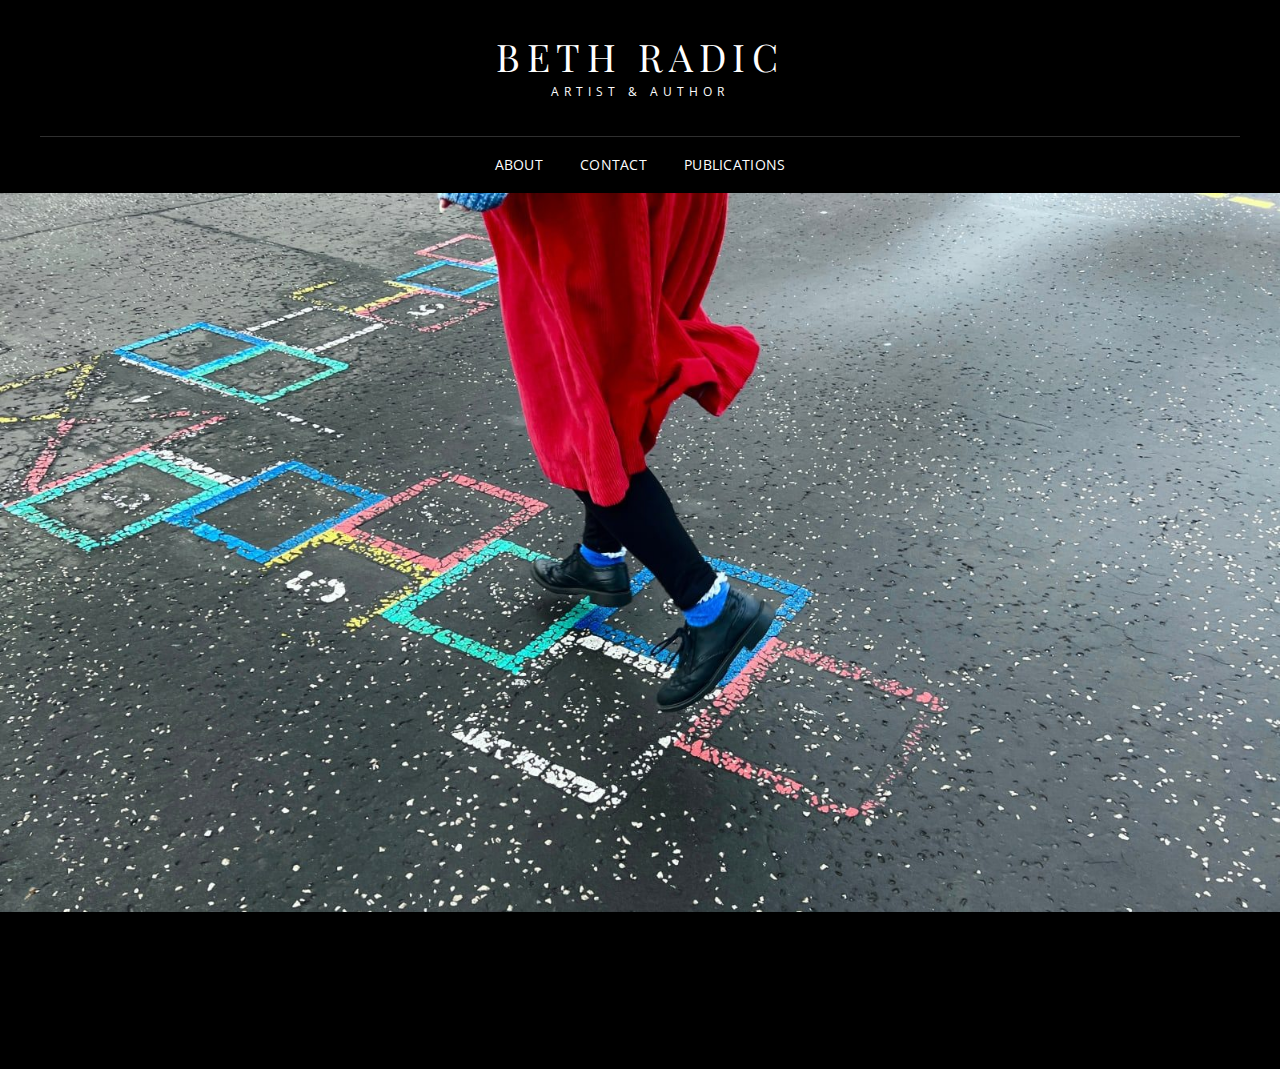
<file: index.html>
<!DOCTYPE html>
<html lang="en-GB">
<head>
	<meta charset="UTF-8">
	<meta name="viewport" content="width=device-width, initial-scale=1">
	<link rel="profile" href="http://gmpg.org/xfn/11">
	<script>(function(html){html.className = html.className.replace(/\bno-js\b/,'js')})(document.documentElement);</script>
<title>Beth Radic &#8211; Artist &amp; Author</title>
<meta name="robots" content="max-image-preview:large">
<link rel="alternate" type="application/rss+xml" title="Beth Radic &raquo; Feed" href="/feed/">
<link rel="alternate" type="application/rss+xml" title="Beth Radic &raquo; Comments Feed" href="/comments/feed/">
<script type="text/javascript">
/* <![CDATA[ */
window._wpemojiSettings = {"baseUrl":"https:\/\/s.w.org\/images\/core\/emoji\/15.0.3\/72x72\/","ext":".png","svgUrl":"https:\/\/s.w.org\/images\/core\/emoji\/15.0.3\/svg\/","svgExt":".svg","source":{"concatemoji":"\/wp-includes\/js\/wp-emoji-release.min.js?ver=6.6.1"}};
/*! This file is auto-generated */
!function(i,n){var o,s,e;function c(e){try{var t={supportTests:e,timestamp:(new Date).valueOf()};sessionStorage.setItem(o,JSON.stringify(t))}catch(e){}}function p(e,t,n){e.clearRect(0,0,e.canvas.width,e.canvas.height),e.fillText(t,0,0);var t=new Uint32Array(e.getImageData(0,0,e.canvas.width,e.canvas.height).data),r=(e.clearRect(0,0,e.canvas.width,e.canvas.height),e.fillText(n,0,0),new Uint32Array(e.getImageData(0,0,e.canvas.width,e.canvas.height).data));return t.every(function(e,t){return e===r[t]})}function u(e,t,n){switch(t){case"flag":return n(e,"🏳️‍⚧️","🏳️​⚧️")?!1:!n(e,"🇺🇳","🇺​🇳")&&!n(e,"🏴󠁧󠁢󠁥󠁮󠁧󠁿","🏴​󠁧​󠁢​󠁥​󠁮​󠁧​󠁿");case"emoji":return!n(e,"🐦‍⬛","🐦​⬛")}return!1}function f(e,t,n){var r="undefined"!=typeof WorkerGlobalScope&&self instanceof WorkerGlobalScope?new OffscreenCanvas(300,150):i.createElement("canvas"),a=r.getContext("2d",{willReadFrequently:!0}),o=(a.textBaseline="top",a.font="600 32px Arial",{});return e.forEach(function(e){o[e]=t(a,e,n)}),o}function t(e){var t=i.createElement("script");t.src=e,t.defer=!0,i.head.appendChild(t)}"undefined"!=typeof Promise&&(o="wpEmojiSettingsSupports",s=["flag","emoji"],n.supports={everything:!0,everythingExceptFlag:!0},e=new Promise(function(e){i.addEventListener("DOMContentLoaded",e,{once:!0})}),new Promise(function(t){var n=function(){try{var e=JSON.parse(sessionStorage.getItem(o));if("object"==typeof e&&"number"==typeof e.timestamp&&(new Date).valueOf()<e.timestamp+604800&&"object"==typeof e.supportTests)return e.supportTests}catch(e){}return null}();if(!n){if("undefined"!=typeof Worker&&"undefined"!=typeof OffscreenCanvas&&"undefined"!=typeof URL&&URL.createObjectURL&&"undefined"!=typeof Blob)try{var e="postMessage("+f.toString()+"("+[JSON.stringify(s),u.toString(),p.toString()].join(",")+"));",r=new Blob([e],{type:"text/javascript"}),a=new Worker(URL.createObjectURL(r),{name:"wpTestEmojiSupports"});return void(a.onmessage=function(e){c(n=e.data),a.terminate(),t(n)})}catch(e){}c(n=f(s,u,p))}t(n)}).then(function(e){for(var t in e)n.supports[t]=e[t],n.supports.everything=n.supports.everything&&n.supports[t],"flag"!==t&&(n.supports.everythingExceptFlag=n.supports.everythingExceptFlag&&n.supports[t]);n.supports.everythingExceptFlag=n.supports.everythingExceptFlag&&!n.supports.flag,n.DOMReady=!1,n.readyCallback=function(){n.DOMReady=!0}}).then(function(){return e}).then(function(){var e;n.supports.everything||(n.readyCallback(),(e=n.source||{}).concatemoji?t(e.concatemoji):e.wpemoji&&e.twemoji&&(t(e.twemoji),t(e.wpemoji)))}))}((window,document),window._wpemojiSettings);
/* ]]> */
</script>
<style id="wp-emoji-styles-inline-css" type="text/css">img.wp-smiley, img.emoji {
		display: inline !important;
		border: none !important;
		box-shadow: none !important;
		height: 1em !important;
		width: 1em !important;
		margin: 0 0.07em !important;
		vertical-align: -0.1em !important;
		background: none !important;
		padding: 0 !important;
	}</style>
<link rel="stylesheet" id="wp-block-library-css" href="/wp-includes/css/dist/block-library/style.min.css?ver=6.6.1" type="text/css" media="all">
<style id="wp-block-library-theme-inline-css" type="text/css">.wp-block-audio :where(figcaption){color:#555;font-size:13px;text-align:center}.is-dark-theme .wp-block-audio :where(figcaption){color:#ffffffa6}.wp-block-audio{margin:0 0 1em}.wp-block-code{border:1px solid #ccc;border-radius:4px;font-family:Menlo,Consolas,monaco,monospace;padding:.8em 1em}.wp-block-embed :where(figcaption){color:#555;font-size:13px;text-align:center}.is-dark-theme .wp-block-embed :where(figcaption){color:#ffffffa6}.wp-block-embed{margin:0 0 1em}.blocks-gallery-caption{color:#555;font-size:13px;text-align:center}.is-dark-theme .blocks-gallery-caption{color:#ffffffa6}:root :where(.wp-block-image figcaption){color:#555;font-size:13px;text-align:center}.is-dark-theme :root :where(.wp-block-image figcaption){color:#ffffffa6}.wp-block-image{margin:0 0 1em}.wp-block-pullquote{border-bottom:4px solid;border-top:4px solid;color:currentColor;margin-bottom:1.75em}.wp-block-pullquote cite,.wp-block-pullquote footer,.wp-block-pullquote__citation{color:currentColor;font-size:.8125em;font-style:normal;text-transform:uppercase}.wp-block-quote{border-left:.25em solid;margin:0 0 1.75em;padding-left:1em}.wp-block-quote cite,.wp-block-quote footer{color:currentColor;font-size:.8125em;font-style:normal;position:relative}.wp-block-quote.has-text-align-right{border-left:none;border-right:.25em solid;padding-left:0;padding-right:1em}.wp-block-quote.has-text-align-center{border:none;padding-left:0}.wp-block-quote.is-large,.wp-block-quote.is-style-large,.wp-block-quote.is-style-plain{border:none}.wp-block-search .wp-block-search__label{font-weight:700}.wp-block-search__button{border:1px solid #ccc;padding:.375em .625em}:where(.wp-block-group.has-background){padding:1.25em 2.375em}.wp-block-separator.has-css-opacity{opacity:.4}.wp-block-separator{border:none;border-bottom:2px solid;margin-left:auto;margin-right:auto}.wp-block-separator.has-alpha-channel-opacity{opacity:1}.wp-block-separator:not(.is-style-wide):not(.is-style-dots){width:100px}.wp-block-separator.has-background:not(.is-style-dots){border-bottom:none;height:1px}.wp-block-separator.has-background:not(.is-style-wide):not(.is-style-dots){height:2px}.wp-block-table{margin:0 0 1em}.wp-block-table td,.wp-block-table th{word-break:normal}.wp-block-table :where(figcaption){color:#555;font-size:13px;text-align:center}.is-dark-theme .wp-block-table :where(figcaption){color:#ffffffa6}.wp-block-video :where(figcaption){color:#555;font-size:13px;text-align:center}.is-dark-theme .wp-block-video :where(figcaption){color:#ffffffa6}.wp-block-video{margin:0 0 1em}:root :where(.wp-block-template-part.has-background){margin-bottom:0;margin-top:0;padding:1.25em 2.375em}</style>
<style id="outermost-social-sharing-style-inline-css" type="text/css">.wp-block-outermost-social-sharing{align-items:flex-start;background:none;box-sizing:border-box;margin-left:0;padding-left:0;padding-right:0;text-indent:0}.wp-block-outermost-social-sharing .outermost-social-sharing-link a,.wp-block-outermost-social-sharing .outermost-social-sharing-link a:hover{border-bottom:0;box-shadow:none;text-decoration:none}.wp-block-outermost-social-sharing .outermost-social-sharing-link a{padding:.25em}.wp-block-outermost-social-sharing .outermost-social-sharing-link svg{height:1em;width:1em}.wp-block-outermost-social-sharing .outermost-social-sharing-link span:not(.screen-reader-text){font-size:.65em;margin-left:.5em;margin-right:.5em}.wp-block-outermost-social-sharing.has-small-icon-size{font-size:16px}.wp-block-outermost-social-sharing,.wp-block-outermost-social-sharing.has-normal-icon-size{font-size:24px}.wp-block-outermost-social-sharing.has-large-icon-size{font-size:36px}.wp-block-outermost-social-sharing.has-huge-icon-size{font-size:48px}.wp-block-outermost-social-sharing.aligncenter{display:flex;justify-content:center}.wp-block-outermost-social-sharing.alignright{justify-content:flex-end}.wp-block-outermost-social-sharing-link{border-radius:9999px;display:block;height:auto;transition:transform .1s ease}.wp-block-outermost-social-sharing-link a{align-items:center;display:flex;line-height:0;transition:transform .1s ease}.wp-block-outermost-social-sharing-link:hover{transform:scale(1.1)}.wp-block-outermost-social-sharing .wp-block-outermost-social-sharing-link .wp-block-outermost-social-sharing-link-anchor,.wp-block-outermost-social-sharing .wp-block-outermost-social-sharing-link .wp-block-outermost-social-sharing-link-anchor svg,.wp-block-outermost-social-sharing .wp-block-outermost-social-sharing-link .wp-block-outermost-social-sharing-link-anchor:active,.wp-block-outermost-social-sharing .wp-block-outermost-social-sharing-link .wp-block-outermost-social-sharing-link-anchor:hover,.wp-block-outermost-social-sharing .wp-block-outermost-social-sharing-link .wp-block-outermost-social-sharing-link-anchor:visited{color:currentColor;fill:currentColor}.wp-block-outermost-social-sharing:not(.is-style-logos-only) .outermost-social-sharing-link{background-color:#f0f0f0;color:#444}.wp-block-outermost-social-sharing:not(.is-style-logos-only) .outermost-social-sharing-link-facebook{background-color:#1877f2;color:#fff}.wp-block-outermost-social-sharing:not(.is-style-logos-only) .outermost-social-sharing-link-flipboard{background-color:#e12828;color:#fff}.wp-block-outermost-social-sharing:not(.is-style-logos-only) .outermost-social-sharing-link-line{background-color:#06c755;color:#fff}.wp-block-outermost-social-sharing:not(.is-style-logos-only) .outermost-social-sharing-link-linkedin{background-color:#0a66c2;color:#fff}.wp-block-outermost-social-sharing:not(.is-style-logos-only) .outermost-social-sharing-link-pinterest{background-color:#bd081c;color:#fff}.wp-block-outermost-social-sharing:not(.is-style-logos-only) .outermost-social-sharing-link-pocket{background-color:#ef4056;color:#fff}.wp-block-outermost-social-sharing:not(.is-style-logos-only) .outermost-social-sharing-link-reddit{background-color:#ff4500;color:#fff}.wp-block-outermost-social-sharing:not(.is-style-logos-only) .outermost-social-sharing-link-skype{background-color:#0078ca;color:#fff}.wp-block-outermost-social-sharing:not(.is-style-logos-only) .outermost-social-sharing-link-telegram{background-color:#229ed9;color:#fff}.wp-block-outermost-social-sharing:not(.is-style-logos-only) .outermost-social-sharing-link-threads{background-color:#000;color:#fff}.wp-block-outermost-social-sharing:not(.is-style-logos-only) .outermost-social-sharing-link-tumblr{background-color:#011935;color:#fff}.wp-block-outermost-social-sharing:not(.is-style-logos-only) .outermost-social-sharing-link-viber{background-color:#665ca7;color:#fff}.wp-block-outermost-social-sharing:not(.is-style-logos-only) .outermost-social-sharing-link-whatsapp{background-color:#25d366;color:#fff}.wp-block-outermost-social-sharing:not(.is-style-logos-only) .outermost-social-sharing-link-x{background-color:#000;color:#fff}.wp-block-outermost-social-sharing.is-style-logos-only .outermost-social-sharing-link{background:none}.wp-block-outermost-social-sharing.is-style-logos-only .outermost-social-sharing-link a{padding:0}.wp-block-outermost-social-sharing.is-style-logos-only .outermost-social-sharing-link svg{height:1.25em;width:1.25em}.wp-block-outermost-social-sharing.is-style-logos-only .outermost-social-sharing-link{color:#444}.wp-block-outermost-social-sharing.is-style-logos-only .outermost-social-sharing-link-facebook{color:#1877f2}.wp-block-outermost-social-sharing.is-style-logos-only .outermost-social-sharing-link-flipboard{color:#e12828}.wp-block-outermost-social-sharing.is-style-logos-only .outermost-social-sharing-link-line{color:#06c755}.wp-block-outermost-social-sharing.is-style-logos-only .outermost-social-sharing-link-linkedin{color:#0a66c2}.wp-block-outermost-social-sharing.is-style-logos-only .outermost-social-sharing-link-pinterest{color:#bd081c}.wp-block-outermost-social-sharing.is-style-logos-only .outermost-social-sharing-link-pocket{color:#ef4056}.wp-block-outermost-social-sharing.is-style-logos-only .outermost-social-sharing-link-reddit{color:#ff4500}.wp-block-outermost-social-sharing.is-style-logos-only .outermost-social-sharing-link-skype{color:#0078ca}.wp-block-outermost-social-sharing.is-style-logos-only .outermost-social-sharing-link-telegram{color:#229ed9}.wp-block-outermost-social-sharing.is-style-logos-only .outermost-social-sharing-link-threads{color:#000}.wp-block-outermost-social-sharing.is-style-logos-only .outermost-social-sharing-link-tumblr{color:#011935}.wp-block-outermost-social-sharing.is-style-logos-only .outermost-social-sharing-link-twitter{color:#1da1f2}.wp-block-outermost-social-sharing.is-style-logos-only .outermost-social-sharing-link-viber{color:#665ca7}.wp-block-outermost-social-sharing.is-style-logos-only .outermost-social-sharing-link-whatsapp{color:#25d366}.wp-block-outermost-social-sharing.is-style-logos-only .outermost-social-sharing-link-x{color:#000}.wp-block-outermost-social-sharing.is-style-pill-shape .outermost-social-sharing-link{width:auto}.wp-block-outermost-social-sharing.is-style-pill-shape .outermost-social-sharing-link a{padding-left:.6666666667em;padding-right:.6666666667em}.wp-block-post-template.is-flex-container .wp-block-outermost-social-sharing li{width:auto}</style>
<style id="classic-theme-styles-inline-css" type="text/css">/*! This file is auto-generated */
.wp-block-button__link{color:#fff;background-color:#32373c;border-radius:9999px;box-shadow:none;text-decoration:none;padding:calc(.667em + 2px) calc(1.333em + 2px);font-size:1.125em}.wp-block-file__button{background:#32373c;color:#fff;text-decoration:none}</style>
<style id="global-styles-inline-css" type="text/css">:root{--wp--preset--aspect-ratio--square: 1;--wp--preset--aspect-ratio--4-3: 4/3;--wp--preset--aspect-ratio--3-4: 3/4;--wp--preset--aspect-ratio--3-2: 3/2;--wp--preset--aspect-ratio--2-3: 2/3;--wp--preset--aspect-ratio--16-9: 16/9;--wp--preset--aspect-ratio--9-16: 9/16;--wp--preset--color--black: #000000;--wp--preset--color--cyan-bluish-gray: #abb8c3;--wp--preset--color--white: #ffffff;--wp--preset--color--pale-pink: #f78da7;--wp--preset--color--vivid-red: #cf2e2e;--wp--preset--color--luminous-vivid-orange: #ff6900;--wp--preset--color--luminous-vivid-amber: #fcb900;--wp--preset--color--light-green-cyan: #7bdcb5;--wp--preset--color--vivid-green-cyan: #00d084;--wp--preset--color--pale-cyan-blue: #8ed1fc;--wp--preset--color--vivid-cyan-blue: #0693e3;--wp--preset--color--vivid-purple: #9b51e0;--wp--preset--color--eighty-black: #151515;--wp--preset--color--sixty-five-black: #363636;--wp--preset--color--gray: #444444;--wp--preset--color--medium-gray: #777777;--wp--preset--color--light-gray: #f9f9f9;--wp--preset--color--bright-pink: #f5808c;--wp--preset--color--dark-yellow: #ffa751;--wp--preset--color--yellow: #ffbf00;--wp--preset--color--red: #db4f3d;--wp--preset--color--blue: #008ec2;--wp--preset--color--dark-blue: #133ec2;--wp--preset--gradient--vivid-cyan-blue-to-vivid-purple: linear-gradient(135deg,rgba(6,147,227,1) 0%,rgb(155,81,224) 100%);--wp--preset--gradient--light-green-cyan-to-vivid-green-cyan: linear-gradient(135deg,rgb(122,220,180) 0%,rgb(0,208,130) 100%);--wp--preset--gradient--luminous-vivid-amber-to-luminous-vivid-orange: linear-gradient(135deg,rgba(252,185,0,1) 0%,rgba(255,105,0,1) 100%);--wp--preset--gradient--luminous-vivid-orange-to-vivid-red: linear-gradient(135deg,rgba(255,105,0,1) 0%,rgb(207,46,46) 100%);--wp--preset--gradient--very-light-gray-to-cyan-bluish-gray: linear-gradient(135deg,rgb(238,238,238) 0%,rgb(169,184,195) 100%);--wp--preset--gradient--cool-to-warm-spectrum: linear-gradient(135deg,rgb(74,234,220) 0%,rgb(151,120,209) 20%,rgb(207,42,186) 40%,rgb(238,44,130) 60%,rgb(251,105,98) 80%,rgb(254,248,76) 100%);--wp--preset--gradient--blush-light-purple: linear-gradient(135deg,rgb(255,206,236) 0%,rgb(152,150,240) 100%);--wp--preset--gradient--blush-bordeaux: linear-gradient(135deg,rgb(254,205,165) 0%,rgb(254,45,45) 50%,rgb(107,0,62) 100%);--wp--preset--gradient--luminous-dusk: linear-gradient(135deg,rgb(255,203,112) 0%,rgb(199,81,192) 50%,rgb(65,88,208) 100%);--wp--preset--gradient--pale-ocean: linear-gradient(135deg,rgb(255,245,203) 0%,rgb(182,227,212) 50%,rgb(51,167,181) 100%);--wp--preset--gradient--electric-grass: linear-gradient(135deg,rgb(202,248,128) 0%,rgb(113,206,126) 100%);--wp--preset--gradient--midnight: linear-gradient(135deg,rgb(2,3,129) 0%,rgb(40,116,252) 100%);--wp--preset--font-size--small: 16px;--wp--preset--font-size--medium: 20px;--wp--preset--font-size--large: 42px;--wp--preset--font-size--x-large: 42px;--wp--preset--font-size--extra-small: 13px;--wp--preset--font-size--normal: 18px;--wp--preset--font-size--huge: 56px;--wp--preset--spacing--20: 0.44rem;--wp--preset--spacing--30: 0.67rem;--wp--preset--spacing--40: 1rem;--wp--preset--spacing--50: 1.5rem;--wp--preset--spacing--60: 2.25rem;--wp--preset--spacing--70: 3.38rem;--wp--preset--spacing--80: 5.06rem;--wp--preset--shadow--natural: 6px 6px 9px rgba(0, 0, 0, 0.2);--wp--preset--shadow--deep: 12px 12px 50px rgba(0, 0, 0, 0.4);--wp--preset--shadow--sharp: 6px 6px 0px rgba(0, 0, 0, 0.2);--wp--preset--shadow--outlined: 6px 6px 0px -3px rgba(255, 255, 255, 1), 6px 6px rgba(0, 0, 0, 1);--wp--preset--shadow--crisp: 6px 6px 0px rgba(0, 0, 0, 1);}:where(.is-layout-flex){gap: 0.5em;}:where(.is-layout-grid){gap: 0.5em;}body .is-layout-flex{display: flex;}.is-layout-flex{flex-wrap: wrap;align-items: center;}.is-layout-flex > :is(*, div){margin: 0;}body .is-layout-grid{display: grid;}.is-layout-grid > :is(*, div){margin: 0;}:where(.wp-block-columns.is-layout-flex){gap: 2em;}:where(.wp-block-columns.is-layout-grid){gap: 2em;}:where(.wp-block-post-template.is-layout-flex){gap: 1.25em;}:where(.wp-block-post-template.is-layout-grid){gap: 1.25em;}.has-black-color{color: var(--wp--preset--color--black) !important;}.has-cyan-bluish-gray-color{color: var(--wp--preset--color--cyan-bluish-gray) !important;}.has-white-color{color: var(--wp--preset--color--white) !important;}.has-pale-pink-color{color: var(--wp--preset--color--pale-pink) !important;}.has-vivid-red-color{color: var(--wp--preset--color--vivid-red) !important;}.has-luminous-vivid-orange-color{color: var(--wp--preset--color--luminous-vivid-orange) !important;}.has-luminous-vivid-amber-color{color: var(--wp--preset--color--luminous-vivid-amber) !important;}.has-light-green-cyan-color{color: var(--wp--preset--color--light-green-cyan) !important;}.has-vivid-green-cyan-color{color: var(--wp--preset--color--vivid-green-cyan) !important;}.has-pale-cyan-blue-color{color: var(--wp--preset--color--pale-cyan-blue) !important;}.has-vivid-cyan-blue-color{color: var(--wp--preset--color--vivid-cyan-blue) !important;}.has-vivid-purple-color{color: var(--wp--preset--color--vivid-purple) !important;}.has-black-background-color{background-color: var(--wp--preset--color--black) !important;}.has-cyan-bluish-gray-background-color{background-color: var(--wp--preset--color--cyan-bluish-gray) !important;}.has-white-background-color{background-color: var(--wp--preset--color--white) !important;}.has-pale-pink-background-color{background-color: var(--wp--preset--color--pale-pink) !important;}.has-vivid-red-background-color{background-color: var(--wp--preset--color--vivid-red) !important;}.has-luminous-vivid-orange-background-color{background-color: var(--wp--preset--color--luminous-vivid-orange) !important;}.has-luminous-vivid-amber-background-color{background-color: var(--wp--preset--color--luminous-vivid-amber) !important;}.has-light-green-cyan-background-color{background-color: var(--wp--preset--color--light-green-cyan) !important;}.has-vivid-green-cyan-background-color{background-color: var(--wp--preset--color--vivid-green-cyan) !important;}.has-pale-cyan-blue-background-color{background-color: var(--wp--preset--color--pale-cyan-blue) !important;}.has-vivid-cyan-blue-background-color{background-color: var(--wp--preset--color--vivid-cyan-blue) !important;}.has-vivid-purple-background-color{background-color: var(--wp--preset--color--vivid-purple) !important;}.has-black-border-color{border-color: var(--wp--preset--color--black) !important;}.has-cyan-bluish-gray-border-color{border-color: var(--wp--preset--color--cyan-bluish-gray) !important;}.has-white-border-color{border-color: var(--wp--preset--color--white) !important;}.has-pale-pink-border-color{border-color: var(--wp--preset--color--pale-pink) !important;}.has-vivid-red-border-color{border-color: var(--wp--preset--color--vivid-red) !important;}.has-luminous-vivid-orange-border-color{border-color: var(--wp--preset--color--luminous-vivid-orange) !important;}.has-luminous-vivid-amber-border-color{border-color: var(--wp--preset--color--luminous-vivid-amber) !important;}.has-light-green-cyan-border-color{border-color: var(--wp--preset--color--light-green-cyan) !important;}.has-vivid-green-cyan-border-color{border-color: var(--wp--preset--color--vivid-green-cyan) !important;}.has-pale-cyan-blue-border-color{border-color: var(--wp--preset--color--pale-cyan-blue) !important;}.has-vivid-cyan-blue-border-color{border-color: var(--wp--preset--color--vivid-cyan-blue) !important;}.has-vivid-purple-border-color{border-color: var(--wp--preset--color--vivid-purple) !important;}.has-vivid-cyan-blue-to-vivid-purple-gradient-background{background: var(--wp--preset--gradient--vivid-cyan-blue-to-vivid-purple) !important;}.has-light-green-cyan-to-vivid-green-cyan-gradient-background{background: var(--wp--preset--gradient--light-green-cyan-to-vivid-green-cyan) !important;}.has-luminous-vivid-amber-to-luminous-vivid-orange-gradient-background{background: var(--wp--preset--gradient--luminous-vivid-amber-to-luminous-vivid-orange) !important;}.has-luminous-vivid-orange-to-vivid-red-gradient-background{background: var(--wp--preset--gradient--luminous-vivid-orange-to-vivid-red) !important;}.has-very-light-gray-to-cyan-bluish-gray-gradient-background{background: var(--wp--preset--gradient--very-light-gray-to-cyan-bluish-gray) !important;}.has-cool-to-warm-spectrum-gradient-background{background: var(--wp--preset--gradient--cool-to-warm-spectrum) !important;}.has-blush-light-purple-gradient-background{background: var(--wp--preset--gradient--blush-light-purple) !important;}.has-blush-bordeaux-gradient-background{background: var(--wp--preset--gradient--blush-bordeaux) !important;}.has-luminous-dusk-gradient-background{background: var(--wp--preset--gradient--luminous-dusk) !important;}.has-pale-ocean-gradient-background{background: var(--wp--preset--gradient--pale-ocean) !important;}.has-electric-grass-gradient-background{background: var(--wp--preset--gradient--electric-grass) !important;}.has-midnight-gradient-background{background: var(--wp--preset--gradient--midnight) !important;}.has-small-font-size{font-size: var(--wp--preset--font-size--small) !important;}.has-medium-font-size{font-size: var(--wp--preset--font-size--medium) !important;}.has-large-font-size{font-size: var(--wp--preset--font-size--large) !important;}.has-x-large-font-size{font-size: var(--wp--preset--font-size--x-large) !important;}
:where(.wp-block-post-template.is-layout-flex){gap: 1.25em;}:where(.wp-block-post-template.is-layout-grid){gap: 1.25em;}
:where(.wp-block-columns.is-layout-flex){gap: 2em;}:where(.wp-block-columns.is-layout-grid){gap: 2em;}
:root :where(.wp-block-pullquote){font-size: 1.5em;line-height: 1.6;}</style>
<link rel="stylesheet" id="signify-style-css" href="/wp-content/themes/signify/style.css?ver=20240821-144103" type="text/css" media="all">
<link rel="stylesheet" id="signify-dark-style-css" href="/wp-content/themes/signify-dark/style.css?ver=20240821-144101" type="text/css" media="all">
<link rel="stylesheet" id="signify-block-style-css" href="/wp-content/themes/signify/css/blocks.css?ver=1.0" type="text/css" media="all">
<link rel="stylesheet" id="signify-dark-block-style-css" href="/wp-content/themes/signify-dark/assets/css/child-blocks.css?ver=20240821-144101" type="text/css" media="all">
<link rel="stylesheet" id="signify-fonts-css" href="/wp-content/fonts/14ec2692b60c6a5aec2708803bcf8206.css" type="text/css" media="all">
<link rel="stylesheet" id="font-awesome-css" href="/wp-content/themes/signify/css/font-awesome/css/font-awesome.css?ver=4.7.0" type="text/css" media="all">
<!--[if lt IE 9]>
<script type="text/javascript" src="http://localhost/wp-content/themes/signify/js/html5.min.js?ver=3.7.3" id="signify-html5-js"></script>
<![endif]-->
<script type="text/javascript" src="/wp-includes/js/jquery/jquery.min.js?ver=3.7.1" id="jquery-core-js"></script>
<script type="text/javascript" src="/wp-includes/js/jquery/jquery-migrate.min.js?ver=3.4.1" id="jquery-migrate-js"></script>
<link rel="https://api.w.org/" href="/wp-json/">
<link rel="EditURI" type="application/rsd+xml" title="RSD" href="/xmlrpc.php?rsd">
<meta name="generator" content="WordPress 6.6.1">
	        <style type="text/css" rel="header-image">.custom-header .wrapper:before {
	                background-image: url( /wp-content/uploads/2024/08/cropped-beth-radic-innocence-lost-2022.jpg);
					background-position: center center;
					background-repeat: no-repeat;
					background-size: cover;
	            }</style>
	    <link rel="icon" href="/wp-content/uploads/2024/08/cropped-beth-radic-innocence-lost-2022-1-32x32.jpg" sizes="32x32">
<link rel="icon" href="/wp-content/uploads/2024/08/cropped-beth-radic-innocence-lost-2022-1-192x192.jpg" sizes="192x192">
<link rel="apple-touch-icon" href="/wp-content/uploads/2024/08/cropped-beth-radic-innocence-lost-2022-1-180x180.jpg">
<meta name="msapplication-TileImage" content="/wp-content/uploads/2024/08/cropped-beth-radic-innocence-lost-2022-1-270x270.jpg">
		<style type="text/css" id="wp-custom-css">.archive-posts-wrapper {
    display: none;
}

.singular-content-wrap .entry-content a:not(.more-link):not(.button):not(button):not(.wp-block-button__link):not(.wp-playlist-caption), .singular-content-wrap .entry-summary a:not(.more-link):not(.button):not(button):not(.wp-block-button__link):not(.wp-playlist-caption) {
    color: #ffffff;
}

.site-info {
    display: none;
}</style>
		</head>

<body class="home blog wp-embed-responsive hfeed fluid-layout navigation-classic no-sidebar content-width-layout excerpt header-media-fluid has-header-media absolute-header header-media-text-disabled has-header-image color-scheme-dark menu-type-classic menu-style-full-width header-style-one">


<div id="page" class="site">
	<a class="skip-link screen-reader-text" href="#content">Skip to content</a>

	<header id="masthead" class="site-header">
		<div class="site-header-main">
			<div class="wrapper">
				
<div class="site-branding">
	
	<div class="site-identity">
					<h1 class="site-title"><a href="/" rel="home">Beth Radic</a></h1>
					<p class="site-description">Artist &amp; Author</p>
			</div>
<!-- .site-branding-text-->
</div>
<!-- .site-branding -->

					<div id="site-header-menu" class="site-header-menu">
		<div id="primary-menu-wrapper" class="menu-wrapper">
			<div class="menu-toggle-wrapper">
				<button id="menu-toggle" class="menu-toggle" aria-controls="top-menu" aria-expanded="false"><span class="menu-label">Menu</span></button>
			</div>
<!-- .menu-toggle-wrapper -->

			<div class="menu-inside-wrapper">
				<nav id="site-navigation" class="main-navigation default-page-menu" role="navigation" aria-label="Primary Menu">

									<div class="primary-menu-container"><ul id="menu-primary-items" class="menu nav-menu">
<li class="page_item page-item-12"><a href="/artist-cv/">About</a></li>
<li class="page_item page-item-28"><a href="/contact/">Contact</a></li>
<li class="page_item page-item-37"><a href="/publications/">Publications</a></li>
</ul></div>				
				</nav><!-- .main-navigation -->

							</div>
<!-- .menu-inside-wrapper -->
		</div>
<!-- #primary-menu-wrapper.menu-wrapper -->

			</div>
<!-- .site-header-menu -->
			</div>
<!-- .wrapper -->
		</div>
<!-- .site-header-main -->
	</header><!-- #masthead -->

	
<div class="custom-header header-media">
	<div class="wrapper">
				<div class="custom-header-media">
			<div id="wp-custom-header" class="wp-custom-header"><img src="/wp-content/uploads/2024/08/cropped-beth-radic-innocence-lost-2022.jpg"></div>	
					</div>
			</div>
<!-- .wrapper -->
	<div class="custom-header-overlay"></div>
<!-- .custom-header-overlay -->
</div>
<!-- .custom-header -->




	<div id="content" class="site-content">
		<div class="wrapper">

	<div id="primary" class="content-area">
		<main id="main" class="site-main">
			<div class="archive-posts-wrapper ">
								<div class="section-heading-wrapper">
						<div class="section-title-wrapper">
							<h2 class="section-title">From Our Blog</h2>
						</div>
<!-- .section-title-wrapper -->
					</div>
<!-- .section-heading-wrap -->
				
				<div class="section-content-wrapper layout-one">
					<div id="infinite-post-wrap" class="archive-post-wrap">
						
<article id="post-1" class="post-1 post type-post status-publish format-standard hentry category-uncategorised">
	<div class="post-wrapper hentry-inner">
		
		<div class="entry-container">
			<header class="entry-header">
				
								<div class="entry-meta">
					<span class="cat-links"><span class="screen-reader-text">Cat Links </span><a href="/category/uncategorised/" rel="category tag">Uncategorised</a></span>				</div>
<!-- .entry-meta -->
				
				<h2 class="entry-title"><a href="/2024/08/21/hello-world/" rel="bookmark">Hello world!</a></h2>
								<div class="entry-meta">
					<span class="posted-on"><span class="screen-reader-text"> Posted on </span><a href="/2024/08/21/hello-world/" rel="bookmark"><time class="entry-date published updated" datetime="2024-08-21T15:38:44+01:00">21 August 2024</time></a></span>					<span class="byline"><span class="author vcard"><a class="url fn n" href="/author/bethradic/">bethradic</a></span></span>				</div>
<!-- .entry-meta -->
							</header><!-- .entry-header -->

			<div class="entry-summary">
				<p>Welcome to WordPress. This is your first post. Edit or delete it, then start writing!</p>
			</div>
<!-- .entry-summary -->
		</div>
<!-- .entry-container -->
	</div>
<!-- .hentry-inner -->
</article><!-- #post-1 -->
					</div>
<!-- .archive-post-wrap -->
				</div>
<!-- .section-content-wrap -->

				
							</div>
<!-- .archive-post-wrapper -->
		</main><!-- #main -->
	</div>
<!-- #primary -->

		</div>
<!-- .wrapper -->
	</div>
<!-- #content -->

	<footer id="colophon" class="site-footer">
		
		

		<div id="site-generator">
			

			
<div class="site-info"><div class="wrapper">Copyright &copy; 2024 <a href="/">Beth Radic</a> <span class="sep"> | </span>Signify Dark&nbsp;by&nbsp;<a target="_blank" href="https://wenthemes.com/">WEN Themes</a>
</div></div>
<!-- .site-info -->		</div>
<!-- #site-generator -->
	</footer><!-- #colophon -->
	
</div>
<!-- #page -->

<a href="#masthead" id="scrollup" class="backtotop"><span class="screen-reader-text">Scroll Up</span></a><script type="text/javascript" src="/wp-content/themes/signify/js/skip-link-focus-fix.min.js?ver=201800703" id="signify-skip-link-focus-fix-js"></script>
<script type="text/javascript" id="signify-script-js-extra">
/* <![CDATA[ */
var signifyOptions = {"screenReaderText":{"expand":"expand child menu","collapse":"collapse child menu"},"rtl":""};
/* ]]> */
</script>
<script type="text/javascript" src="/wp-content/themes/signify/js/functions.min.js?ver=201800703" id="signify-script-js"></script>

</body>
</html>
</file>
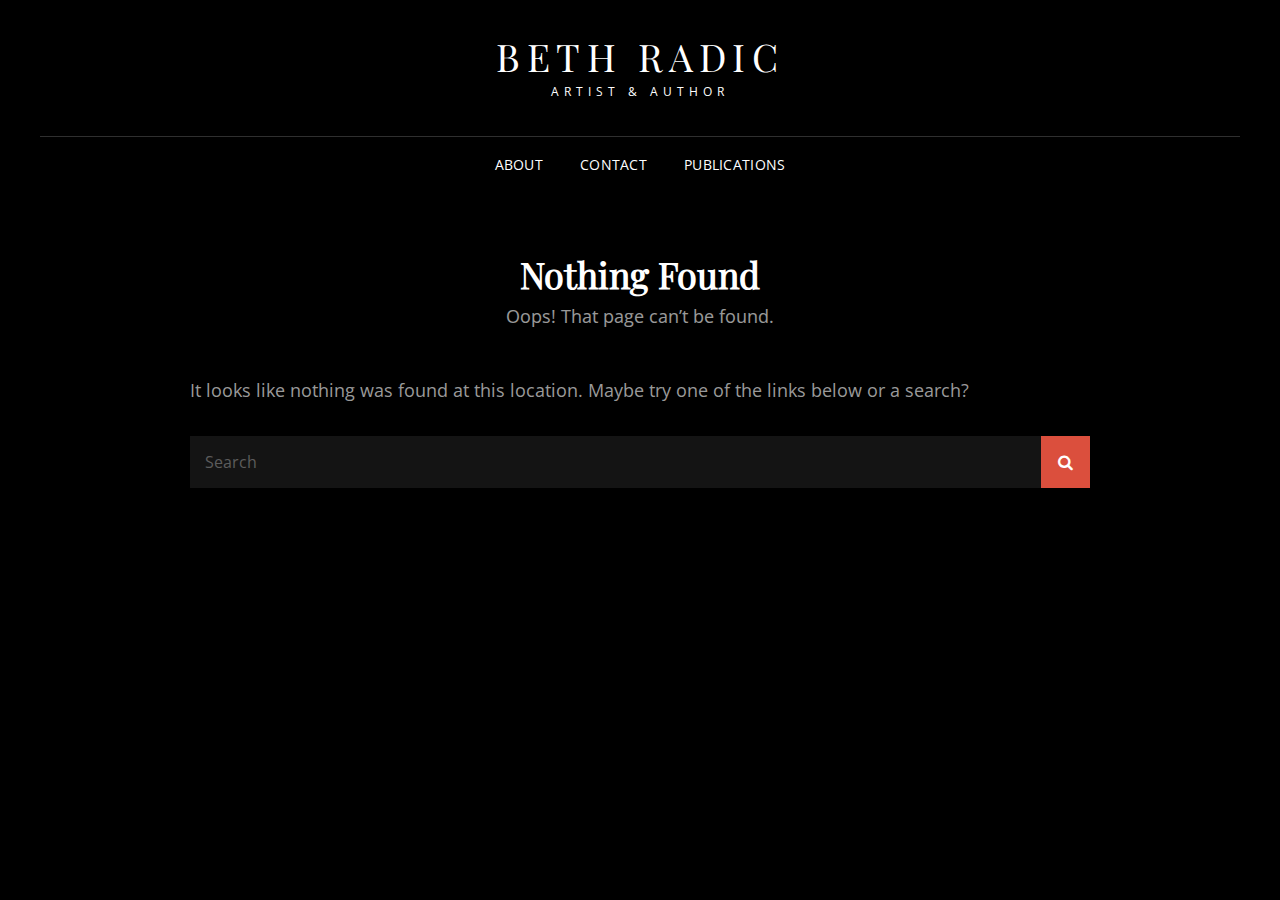
<file: 404/index.html>
<!DOCTYPE html>
<html lang="en-GB">
<head>
	<meta charset="UTF-8">
	<meta name="viewport" content="width=device-width, initial-scale=1">
	<link rel="profile" href="http://gmpg.org/xfn/11">
	<script>(function(html){html.className = html.className.replace(/\bno-js\b/,'js')})(document.documentElement);</script>
<title>Page not found &#8211; Beth Radic</title>
<meta name="robots" content="max-image-preview:large">
<link rel="alternate" type="application/rss+xml" title="Beth Radic &raquo; Feed" href="/feed/">
<link rel="alternate" type="application/rss+xml" title="Beth Radic &raquo; Comments Feed" href="/comments/feed/">
<script type="text/javascript">
/* <![CDATA[ */
window._wpemojiSettings = {"baseUrl":"https:\/\/s.w.org\/images\/core\/emoji\/15.0.3\/72x72\/","ext":".png","svgUrl":"https:\/\/s.w.org\/images\/core\/emoji\/15.0.3\/svg\/","svgExt":".svg","source":{"concatemoji":"\/wp-includes\/js\/wp-emoji-release.min.js?ver=6.6.1"}};
/*! This file is auto-generated */
!function(i,n){var o,s,e;function c(e){try{var t={supportTests:e,timestamp:(new Date).valueOf()};sessionStorage.setItem(o,JSON.stringify(t))}catch(e){}}function p(e,t,n){e.clearRect(0,0,e.canvas.width,e.canvas.height),e.fillText(t,0,0);var t=new Uint32Array(e.getImageData(0,0,e.canvas.width,e.canvas.height).data),r=(e.clearRect(0,0,e.canvas.width,e.canvas.height),e.fillText(n,0,0),new Uint32Array(e.getImageData(0,0,e.canvas.width,e.canvas.height).data));return t.every(function(e,t){return e===r[t]})}function u(e,t,n){switch(t){case"flag":return n(e,"🏳️‍⚧️","🏳️​⚧️")?!1:!n(e,"🇺🇳","🇺​🇳")&&!n(e,"🏴󠁧󠁢󠁥󠁮󠁧󠁿","🏴​󠁧​󠁢​󠁥​󠁮​󠁧​󠁿");case"emoji":return!n(e,"🐦‍⬛","🐦​⬛")}return!1}function f(e,t,n){var r="undefined"!=typeof WorkerGlobalScope&&self instanceof WorkerGlobalScope?new OffscreenCanvas(300,150):i.createElement("canvas"),a=r.getContext("2d",{willReadFrequently:!0}),o=(a.textBaseline="top",a.font="600 32px Arial",{});return e.forEach(function(e){o[e]=t(a,e,n)}),o}function t(e){var t=i.createElement("script");t.src=e,t.defer=!0,i.head.appendChild(t)}"undefined"!=typeof Promise&&(o="wpEmojiSettingsSupports",s=["flag","emoji"],n.supports={everything:!0,everythingExceptFlag:!0},e=new Promise(function(e){i.addEventListener("DOMContentLoaded",e,{once:!0})}),new Promise(function(t){var n=function(){try{var e=JSON.parse(sessionStorage.getItem(o));if("object"==typeof e&&"number"==typeof e.timestamp&&(new Date).valueOf()<e.timestamp+604800&&"object"==typeof e.supportTests)return e.supportTests}catch(e){}return null}();if(!n){if("undefined"!=typeof Worker&&"undefined"!=typeof OffscreenCanvas&&"undefined"!=typeof URL&&URL.createObjectURL&&"undefined"!=typeof Blob)try{var e="postMessage("+f.toString()+"("+[JSON.stringify(s),u.toString(),p.toString()].join(",")+"));",r=new Blob([e],{type:"text/javascript"}),a=new Worker(URL.createObjectURL(r),{name:"wpTestEmojiSupports"});return void(a.onmessage=function(e){c(n=e.data),a.terminate(),t(n)})}catch(e){}c(n=f(s,u,p))}t(n)}).then(function(e){for(var t in e)n.supports[t]=e[t],n.supports.everything=n.supports.everything&&n.supports[t],"flag"!==t&&(n.supports.everythingExceptFlag=n.supports.everythingExceptFlag&&n.supports[t]);n.supports.everythingExceptFlag=n.supports.everythingExceptFlag&&!n.supports.flag,n.DOMReady=!1,n.readyCallback=function(){n.DOMReady=!0}}).then(function(){return e}).then(function(){var e;n.supports.everything||(n.readyCallback(),(e=n.source||{}).concatemoji?t(e.concatemoji):e.wpemoji&&e.twemoji&&(t(e.twemoji),t(e.wpemoji)))}))}((window,document),window._wpemojiSettings);
/* ]]> */
</script>
<style id="wp-emoji-styles-inline-css" type="text/css">img.wp-smiley, img.emoji {
		display: inline !important;
		border: none !important;
		box-shadow: none !important;
		height: 1em !important;
		width: 1em !important;
		margin: 0 0.07em !important;
		vertical-align: -0.1em !important;
		background: none !important;
		padding: 0 !important;
	}</style>
<link rel="stylesheet" id="wp-block-library-css" href="/wp-includes/css/dist/block-library/style.min.css?ver=6.6.1" type="text/css" media="all">
<style id="wp-block-library-theme-inline-css" type="text/css">.wp-block-audio :where(figcaption){color:#555;font-size:13px;text-align:center}.is-dark-theme .wp-block-audio :where(figcaption){color:#ffffffa6}.wp-block-audio{margin:0 0 1em}.wp-block-code{border:1px solid #ccc;border-radius:4px;font-family:Menlo,Consolas,monaco,monospace;padding:.8em 1em}.wp-block-embed :where(figcaption){color:#555;font-size:13px;text-align:center}.is-dark-theme .wp-block-embed :where(figcaption){color:#ffffffa6}.wp-block-embed{margin:0 0 1em}.blocks-gallery-caption{color:#555;font-size:13px;text-align:center}.is-dark-theme .blocks-gallery-caption{color:#ffffffa6}:root :where(.wp-block-image figcaption){color:#555;font-size:13px;text-align:center}.is-dark-theme :root :where(.wp-block-image figcaption){color:#ffffffa6}.wp-block-image{margin:0 0 1em}.wp-block-pullquote{border-bottom:4px solid;border-top:4px solid;color:currentColor;margin-bottom:1.75em}.wp-block-pullquote cite,.wp-block-pullquote footer,.wp-block-pullquote__citation{color:currentColor;font-size:.8125em;font-style:normal;text-transform:uppercase}.wp-block-quote{border-left:.25em solid;margin:0 0 1.75em;padding-left:1em}.wp-block-quote cite,.wp-block-quote footer{color:currentColor;font-size:.8125em;font-style:normal;position:relative}.wp-block-quote.has-text-align-right{border-left:none;border-right:.25em solid;padding-left:0;padding-right:1em}.wp-block-quote.has-text-align-center{border:none;padding-left:0}.wp-block-quote.is-large,.wp-block-quote.is-style-large,.wp-block-quote.is-style-plain{border:none}.wp-block-search .wp-block-search__label{font-weight:700}.wp-block-search__button{border:1px solid #ccc;padding:.375em .625em}:where(.wp-block-group.has-background){padding:1.25em 2.375em}.wp-block-separator.has-css-opacity{opacity:.4}.wp-block-separator{border:none;border-bottom:2px solid;margin-left:auto;margin-right:auto}.wp-block-separator.has-alpha-channel-opacity{opacity:1}.wp-block-separator:not(.is-style-wide):not(.is-style-dots){width:100px}.wp-block-separator.has-background:not(.is-style-dots){border-bottom:none;height:1px}.wp-block-separator.has-background:not(.is-style-wide):not(.is-style-dots){height:2px}.wp-block-table{margin:0 0 1em}.wp-block-table td,.wp-block-table th{word-break:normal}.wp-block-table :where(figcaption){color:#555;font-size:13px;text-align:center}.is-dark-theme .wp-block-table :where(figcaption){color:#ffffffa6}.wp-block-video :where(figcaption){color:#555;font-size:13px;text-align:center}.is-dark-theme .wp-block-video :where(figcaption){color:#ffffffa6}.wp-block-video{margin:0 0 1em}:root :where(.wp-block-template-part.has-background){margin-bottom:0;margin-top:0;padding:1.25em 2.375em}</style>
<style id="outermost-social-sharing-style-inline-css" type="text/css">.wp-block-outermost-social-sharing{align-items:flex-start;background:none;box-sizing:border-box;margin-left:0;padding-left:0;padding-right:0;text-indent:0}.wp-block-outermost-social-sharing .outermost-social-sharing-link a,.wp-block-outermost-social-sharing .outermost-social-sharing-link a:hover{border-bottom:0;box-shadow:none;text-decoration:none}.wp-block-outermost-social-sharing .outermost-social-sharing-link a{padding:.25em}.wp-block-outermost-social-sharing .outermost-social-sharing-link svg{height:1em;width:1em}.wp-block-outermost-social-sharing .outermost-social-sharing-link span:not(.screen-reader-text){font-size:.65em;margin-left:.5em;margin-right:.5em}.wp-block-outermost-social-sharing.has-small-icon-size{font-size:16px}.wp-block-outermost-social-sharing,.wp-block-outermost-social-sharing.has-normal-icon-size{font-size:24px}.wp-block-outermost-social-sharing.has-large-icon-size{font-size:36px}.wp-block-outermost-social-sharing.has-huge-icon-size{font-size:48px}.wp-block-outermost-social-sharing.aligncenter{display:flex;justify-content:center}.wp-block-outermost-social-sharing.alignright{justify-content:flex-end}.wp-block-outermost-social-sharing-link{border-radius:9999px;display:block;height:auto;transition:transform .1s ease}.wp-block-outermost-social-sharing-link a{align-items:center;display:flex;line-height:0;transition:transform .1s ease}.wp-block-outermost-social-sharing-link:hover{transform:scale(1.1)}.wp-block-outermost-social-sharing .wp-block-outermost-social-sharing-link .wp-block-outermost-social-sharing-link-anchor,.wp-block-outermost-social-sharing .wp-block-outermost-social-sharing-link .wp-block-outermost-social-sharing-link-anchor svg,.wp-block-outermost-social-sharing .wp-block-outermost-social-sharing-link .wp-block-outermost-social-sharing-link-anchor:active,.wp-block-outermost-social-sharing .wp-block-outermost-social-sharing-link .wp-block-outermost-social-sharing-link-anchor:hover,.wp-block-outermost-social-sharing .wp-block-outermost-social-sharing-link .wp-block-outermost-social-sharing-link-anchor:visited{color:currentColor;fill:currentColor}.wp-block-outermost-social-sharing:not(.is-style-logos-only) .outermost-social-sharing-link{background-color:#f0f0f0;color:#444}.wp-block-outermost-social-sharing:not(.is-style-logos-only) .outermost-social-sharing-link-facebook{background-color:#1877f2;color:#fff}.wp-block-outermost-social-sharing:not(.is-style-logos-only) .outermost-social-sharing-link-flipboard{background-color:#e12828;color:#fff}.wp-block-outermost-social-sharing:not(.is-style-logos-only) .outermost-social-sharing-link-line{background-color:#06c755;color:#fff}.wp-block-outermost-social-sharing:not(.is-style-logos-only) .outermost-social-sharing-link-linkedin{background-color:#0a66c2;color:#fff}.wp-block-outermost-social-sharing:not(.is-style-logos-only) .outermost-social-sharing-link-pinterest{background-color:#bd081c;color:#fff}.wp-block-outermost-social-sharing:not(.is-style-logos-only) .outermost-social-sharing-link-pocket{background-color:#ef4056;color:#fff}.wp-block-outermost-social-sharing:not(.is-style-logos-only) .outermost-social-sharing-link-reddit{background-color:#ff4500;color:#fff}.wp-block-outermost-social-sharing:not(.is-style-logos-only) .outermost-social-sharing-link-skype{background-color:#0078ca;color:#fff}.wp-block-outermost-social-sharing:not(.is-style-logos-only) .outermost-social-sharing-link-telegram{background-color:#229ed9;color:#fff}.wp-block-outermost-social-sharing:not(.is-style-logos-only) .outermost-social-sharing-link-threads{background-color:#000;color:#fff}.wp-block-outermost-social-sharing:not(.is-style-logos-only) .outermost-social-sharing-link-tumblr{background-color:#011935;color:#fff}.wp-block-outermost-social-sharing:not(.is-style-logos-only) .outermost-social-sharing-link-viber{background-color:#665ca7;color:#fff}.wp-block-outermost-social-sharing:not(.is-style-logos-only) .outermost-social-sharing-link-whatsapp{background-color:#25d366;color:#fff}.wp-block-outermost-social-sharing:not(.is-style-logos-only) .outermost-social-sharing-link-x{background-color:#000;color:#fff}.wp-block-outermost-social-sharing.is-style-logos-only .outermost-social-sharing-link{background:none}.wp-block-outermost-social-sharing.is-style-logos-only .outermost-social-sharing-link a{padding:0}.wp-block-outermost-social-sharing.is-style-logos-only .outermost-social-sharing-link svg{height:1.25em;width:1.25em}.wp-block-outermost-social-sharing.is-style-logos-only .outermost-social-sharing-link{color:#444}.wp-block-outermost-social-sharing.is-style-logos-only .outermost-social-sharing-link-facebook{color:#1877f2}.wp-block-outermost-social-sharing.is-style-logos-only .outermost-social-sharing-link-flipboard{color:#e12828}.wp-block-outermost-social-sharing.is-style-logos-only .outermost-social-sharing-link-line{color:#06c755}.wp-block-outermost-social-sharing.is-style-logos-only .outermost-social-sharing-link-linkedin{color:#0a66c2}.wp-block-outermost-social-sharing.is-style-logos-only .outermost-social-sharing-link-pinterest{color:#bd081c}.wp-block-outermost-social-sharing.is-style-logos-only .outermost-social-sharing-link-pocket{color:#ef4056}.wp-block-outermost-social-sharing.is-style-logos-only .outermost-social-sharing-link-reddit{color:#ff4500}.wp-block-outermost-social-sharing.is-style-logos-only .outermost-social-sharing-link-skype{color:#0078ca}.wp-block-outermost-social-sharing.is-style-logos-only .outermost-social-sharing-link-telegram{color:#229ed9}.wp-block-outermost-social-sharing.is-style-logos-only .outermost-social-sharing-link-threads{color:#000}.wp-block-outermost-social-sharing.is-style-logos-only .outermost-social-sharing-link-tumblr{color:#011935}.wp-block-outermost-social-sharing.is-style-logos-only .outermost-social-sharing-link-twitter{color:#1da1f2}.wp-block-outermost-social-sharing.is-style-logos-only .outermost-social-sharing-link-viber{color:#665ca7}.wp-block-outermost-social-sharing.is-style-logos-only .outermost-social-sharing-link-whatsapp{color:#25d366}.wp-block-outermost-social-sharing.is-style-logos-only .outermost-social-sharing-link-x{color:#000}.wp-block-outermost-social-sharing.is-style-pill-shape .outermost-social-sharing-link{width:auto}.wp-block-outermost-social-sharing.is-style-pill-shape .outermost-social-sharing-link a{padding-left:.6666666667em;padding-right:.6666666667em}.wp-block-post-template.is-flex-container .wp-block-outermost-social-sharing li{width:auto}</style>
<style id="classic-theme-styles-inline-css" type="text/css">/*! This file is auto-generated */
.wp-block-button__link{color:#fff;background-color:#32373c;border-radius:9999px;box-shadow:none;text-decoration:none;padding:calc(.667em + 2px) calc(1.333em + 2px);font-size:1.125em}.wp-block-file__button{background:#32373c;color:#fff;text-decoration:none}</style>
<style id="global-styles-inline-css" type="text/css">:root{--wp--preset--aspect-ratio--square: 1;--wp--preset--aspect-ratio--4-3: 4/3;--wp--preset--aspect-ratio--3-4: 3/4;--wp--preset--aspect-ratio--3-2: 3/2;--wp--preset--aspect-ratio--2-3: 2/3;--wp--preset--aspect-ratio--16-9: 16/9;--wp--preset--aspect-ratio--9-16: 9/16;--wp--preset--color--black: #000000;--wp--preset--color--cyan-bluish-gray: #abb8c3;--wp--preset--color--white: #ffffff;--wp--preset--color--pale-pink: #f78da7;--wp--preset--color--vivid-red: #cf2e2e;--wp--preset--color--luminous-vivid-orange: #ff6900;--wp--preset--color--luminous-vivid-amber: #fcb900;--wp--preset--color--light-green-cyan: #7bdcb5;--wp--preset--color--vivid-green-cyan: #00d084;--wp--preset--color--pale-cyan-blue: #8ed1fc;--wp--preset--color--vivid-cyan-blue: #0693e3;--wp--preset--color--vivid-purple: #9b51e0;--wp--preset--color--eighty-black: #151515;--wp--preset--color--sixty-five-black: #363636;--wp--preset--color--gray: #444444;--wp--preset--color--medium-gray: #777777;--wp--preset--color--light-gray: #f9f9f9;--wp--preset--color--bright-pink: #f5808c;--wp--preset--color--dark-yellow: #ffa751;--wp--preset--color--yellow: #ffbf00;--wp--preset--color--red: #db4f3d;--wp--preset--color--blue: #008ec2;--wp--preset--color--dark-blue: #133ec2;--wp--preset--gradient--vivid-cyan-blue-to-vivid-purple: linear-gradient(135deg,rgba(6,147,227,1) 0%,rgb(155,81,224) 100%);--wp--preset--gradient--light-green-cyan-to-vivid-green-cyan: linear-gradient(135deg,rgb(122,220,180) 0%,rgb(0,208,130) 100%);--wp--preset--gradient--luminous-vivid-amber-to-luminous-vivid-orange: linear-gradient(135deg,rgba(252,185,0,1) 0%,rgba(255,105,0,1) 100%);--wp--preset--gradient--luminous-vivid-orange-to-vivid-red: linear-gradient(135deg,rgba(255,105,0,1) 0%,rgb(207,46,46) 100%);--wp--preset--gradient--very-light-gray-to-cyan-bluish-gray: linear-gradient(135deg,rgb(238,238,238) 0%,rgb(169,184,195) 100%);--wp--preset--gradient--cool-to-warm-spectrum: linear-gradient(135deg,rgb(74,234,220) 0%,rgb(151,120,209) 20%,rgb(207,42,186) 40%,rgb(238,44,130) 60%,rgb(251,105,98) 80%,rgb(254,248,76) 100%);--wp--preset--gradient--blush-light-purple: linear-gradient(135deg,rgb(255,206,236) 0%,rgb(152,150,240) 100%);--wp--preset--gradient--blush-bordeaux: linear-gradient(135deg,rgb(254,205,165) 0%,rgb(254,45,45) 50%,rgb(107,0,62) 100%);--wp--preset--gradient--luminous-dusk: linear-gradient(135deg,rgb(255,203,112) 0%,rgb(199,81,192) 50%,rgb(65,88,208) 100%);--wp--preset--gradient--pale-ocean: linear-gradient(135deg,rgb(255,245,203) 0%,rgb(182,227,212) 50%,rgb(51,167,181) 100%);--wp--preset--gradient--electric-grass: linear-gradient(135deg,rgb(202,248,128) 0%,rgb(113,206,126) 100%);--wp--preset--gradient--midnight: linear-gradient(135deg,rgb(2,3,129) 0%,rgb(40,116,252) 100%);--wp--preset--font-size--small: 16px;--wp--preset--font-size--medium: 20px;--wp--preset--font-size--large: 42px;--wp--preset--font-size--x-large: 42px;--wp--preset--font-size--extra-small: 13px;--wp--preset--font-size--normal: 18px;--wp--preset--font-size--huge: 56px;--wp--preset--spacing--20: 0.44rem;--wp--preset--spacing--30: 0.67rem;--wp--preset--spacing--40: 1rem;--wp--preset--spacing--50: 1.5rem;--wp--preset--spacing--60: 2.25rem;--wp--preset--spacing--70: 3.38rem;--wp--preset--spacing--80: 5.06rem;--wp--preset--shadow--natural: 6px 6px 9px rgba(0, 0, 0, 0.2);--wp--preset--shadow--deep: 12px 12px 50px rgba(0, 0, 0, 0.4);--wp--preset--shadow--sharp: 6px 6px 0px rgba(0, 0, 0, 0.2);--wp--preset--shadow--outlined: 6px 6px 0px -3px rgba(255, 255, 255, 1), 6px 6px rgba(0, 0, 0, 1);--wp--preset--shadow--crisp: 6px 6px 0px rgba(0, 0, 0, 1);}:where(.is-layout-flex){gap: 0.5em;}:where(.is-layout-grid){gap: 0.5em;}body .is-layout-flex{display: flex;}.is-layout-flex{flex-wrap: wrap;align-items: center;}.is-layout-flex > :is(*, div){margin: 0;}body .is-layout-grid{display: grid;}.is-layout-grid > :is(*, div){margin: 0;}:where(.wp-block-columns.is-layout-flex){gap: 2em;}:where(.wp-block-columns.is-layout-grid){gap: 2em;}:where(.wp-block-post-template.is-layout-flex){gap: 1.25em;}:where(.wp-block-post-template.is-layout-grid){gap: 1.25em;}.has-black-color{color: var(--wp--preset--color--black) !important;}.has-cyan-bluish-gray-color{color: var(--wp--preset--color--cyan-bluish-gray) !important;}.has-white-color{color: var(--wp--preset--color--white) !important;}.has-pale-pink-color{color: var(--wp--preset--color--pale-pink) !important;}.has-vivid-red-color{color: var(--wp--preset--color--vivid-red) !important;}.has-luminous-vivid-orange-color{color: var(--wp--preset--color--luminous-vivid-orange) !important;}.has-luminous-vivid-amber-color{color: var(--wp--preset--color--luminous-vivid-amber) !important;}.has-light-green-cyan-color{color: var(--wp--preset--color--light-green-cyan) !important;}.has-vivid-green-cyan-color{color: var(--wp--preset--color--vivid-green-cyan) !important;}.has-pale-cyan-blue-color{color: var(--wp--preset--color--pale-cyan-blue) !important;}.has-vivid-cyan-blue-color{color: var(--wp--preset--color--vivid-cyan-blue) !important;}.has-vivid-purple-color{color: var(--wp--preset--color--vivid-purple) !important;}.has-black-background-color{background-color: var(--wp--preset--color--black) !important;}.has-cyan-bluish-gray-background-color{background-color: var(--wp--preset--color--cyan-bluish-gray) !important;}.has-white-background-color{background-color: var(--wp--preset--color--white) !important;}.has-pale-pink-background-color{background-color: var(--wp--preset--color--pale-pink) !important;}.has-vivid-red-background-color{background-color: var(--wp--preset--color--vivid-red) !important;}.has-luminous-vivid-orange-background-color{background-color: var(--wp--preset--color--luminous-vivid-orange) !important;}.has-luminous-vivid-amber-background-color{background-color: var(--wp--preset--color--luminous-vivid-amber) !important;}.has-light-green-cyan-background-color{background-color: var(--wp--preset--color--light-green-cyan) !important;}.has-vivid-green-cyan-background-color{background-color: var(--wp--preset--color--vivid-green-cyan) !important;}.has-pale-cyan-blue-background-color{background-color: var(--wp--preset--color--pale-cyan-blue) !important;}.has-vivid-cyan-blue-background-color{background-color: var(--wp--preset--color--vivid-cyan-blue) !important;}.has-vivid-purple-background-color{background-color: var(--wp--preset--color--vivid-purple) !important;}.has-black-border-color{border-color: var(--wp--preset--color--black) !important;}.has-cyan-bluish-gray-border-color{border-color: var(--wp--preset--color--cyan-bluish-gray) !important;}.has-white-border-color{border-color: var(--wp--preset--color--white) !important;}.has-pale-pink-border-color{border-color: var(--wp--preset--color--pale-pink) !important;}.has-vivid-red-border-color{border-color: var(--wp--preset--color--vivid-red) !important;}.has-luminous-vivid-orange-border-color{border-color: var(--wp--preset--color--luminous-vivid-orange) !important;}.has-luminous-vivid-amber-border-color{border-color: var(--wp--preset--color--luminous-vivid-amber) !important;}.has-light-green-cyan-border-color{border-color: var(--wp--preset--color--light-green-cyan) !important;}.has-vivid-green-cyan-border-color{border-color: var(--wp--preset--color--vivid-green-cyan) !important;}.has-pale-cyan-blue-border-color{border-color: var(--wp--preset--color--pale-cyan-blue) !important;}.has-vivid-cyan-blue-border-color{border-color: var(--wp--preset--color--vivid-cyan-blue) !important;}.has-vivid-purple-border-color{border-color: var(--wp--preset--color--vivid-purple) !important;}.has-vivid-cyan-blue-to-vivid-purple-gradient-background{background: var(--wp--preset--gradient--vivid-cyan-blue-to-vivid-purple) !important;}.has-light-green-cyan-to-vivid-green-cyan-gradient-background{background: var(--wp--preset--gradient--light-green-cyan-to-vivid-green-cyan) !important;}.has-luminous-vivid-amber-to-luminous-vivid-orange-gradient-background{background: var(--wp--preset--gradient--luminous-vivid-amber-to-luminous-vivid-orange) !important;}.has-luminous-vivid-orange-to-vivid-red-gradient-background{background: var(--wp--preset--gradient--luminous-vivid-orange-to-vivid-red) !important;}.has-very-light-gray-to-cyan-bluish-gray-gradient-background{background: var(--wp--preset--gradient--very-light-gray-to-cyan-bluish-gray) !important;}.has-cool-to-warm-spectrum-gradient-background{background: var(--wp--preset--gradient--cool-to-warm-spectrum) !important;}.has-blush-light-purple-gradient-background{background: var(--wp--preset--gradient--blush-light-purple) !important;}.has-blush-bordeaux-gradient-background{background: var(--wp--preset--gradient--blush-bordeaux) !important;}.has-luminous-dusk-gradient-background{background: var(--wp--preset--gradient--luminous-dusk) !important;}.has-pale-ocean-gradient-background{background: var(--wp--preset--gradient--pale-ocean) !important;}.has-electric-grass-gradient-background{background: var(--wp--preset--gradient--electric-grass) !important;}.has-midnight-gradient-background{background: var(--wp--preset--gradient--midnight) !important;}.has-small-font-size{font-size: var(--wp--preset--font-size--small) !important;}.has-medium-font-size{font-size: var(--wp--preset--font-size--medium) !important;}.has-large-font-size{font-size: var(--wp--preset--font-size--large) !important;}.has-x-large-font-size{font-size: var(--wp--preset--font-size--x-large) !important;}
:where(.wp-block-post-template.is-layout-flex){gap: 1.25em;}:where(.wp-block-post-template.is-layout-grid){gap: 1.25em;}
:where(.wp-block-columns.is-layout-flex){gap: 2em;}:where(.wp-block-columns.is-layout-grid){gap: 2em;}
:root :where(.wp-block-pullquote){font-size: 1.5em;line-height: 1.6;}</style>
<link rel="stylesheet" id="signify-style-css" href="/wp-content/themes/signify/style.css?ver=20240821-144103" type="text/css" media="all">
<link rel="stylesheet" id="signify-dark-style-css" href="/wp-content/themes/signify-dark/style.css?ver=20240821-144101" type="text/css" media="all">
<link rel="stylesheet" id="signify-block-style-css" href="/wp-content/themes/signify/css/blocks.css?ver=1.0" type="text/css" media="all">
<link rel="stylesheet" id="signify-dark-block-style-css" href="/wp-content/themes/signify-dark/assets/css/child-blocks.css?ver=20240821-144101" type="text/css" media="all">
<link rel="stylesheet" id="signify-fonts-css" href="/wp-content/fonts/14ec2692b60c6a5aec2708803bcf8206.css" type="text/css" media="all">
<link rel="stylesheet" id="font-awesome-css" href="/wp-content/themes/signify/css/font-awesome/css/font-awesome.css?ver=4.7.0" type="text/css" media="all">
<!--[if lt IE 9]>
<script type="text/javascript" src="http://localhost/wp-content/themes/signify/js/html5.min.js?ver=3.7.3" id="signify-html5-js"></script>
<![endif]-->
<script type="text/javascript" src="/wp-includes/js/jquery/jquery.min.js?ver=3.7.1" id="jquery-core-js"></script>
<script type="text/javascript" src="/wp-includes/js/jquery/jquery-migrate.min.js?ver=3.4.1" id="jquery-migrate-js"></script>
<link rel="https://api.w.org/" href="/wp-json/">
<link rel="EditURI" type="application/rsd+xml" title="RSD" href="/xmlrpc.php?rsd">
<meta name="generator" content="WordPress 6.6.1">
<link rel="icon" href="/wp-content/uploads/2024/08/cropped-beth-radic-innocence-lost-2022-1-32x32.jpg" sizes="32x32">
<link rel="icon" href="/wp-content/uploads/2024/08/cropped-beth-radic-innocence-lost-2022-1-192x192.jpg" sizes="192x192">
<link rel="apple-touch-icon" href="/wp-content/uploads/2024/08/cropped-beth-radic-innocence-lost-2022-1-180x180.jpg">
<meta name="msapplication-TileImage" content="/wp-content/uploads/2024/08/cropped-beth-radic-innocence-lost-2022-1-270x270.jpg">
		<style type="text/css" id="wp-custom-css">.archive-posts-wrapper {
    display: none;
}

.singular-content-wrap .entry-content a:not(.more-link):not(.button):not(button):not(.wp-block-button__link):not(.wp-playlist-caption), .singular-content-wrap .entry-summary a:not(.more-link):not(.button):not(button):not(.wp-block-button__link):not(.wp-playlist-caption) {
    color: #ffffff;
}

.site-info {
    display: none;
}</style>
		</head>

<body class="error404 wp-embed-responsive hfeed fluid-layout navigation-classic no-sidebar content-width-layout excerpt header-media-fluid header-media-text-disabled has-header-image color-scheme-dark menu-type-classic menu-style-full-width header-style-one">


<div id="page" class="site">
	<a class="skip-link screen-reader-text" href="#content">Skip to content</a>

	<header id="masthead" class="site-header">
		<div class="site-header-main">
			<div class="wrapper">
				
<div class="site-branding">
	
	<div class="site-identity">
					<p class="site-title"><a href="/" rel="home">Beth Radic</a></p>
					<p class="site-description">Artist &amp; Author</p>
			</div>
<!-- .site-branding-text-->
</div>
<!-- .site-branding -->

					<div id="site-header-menu" class="site-header-menu">
		<div id="primary-menu-wrapper" class="menu-wrapper">
			<div class="menu-toggle-wrapper">
				<button id="menu-toggle" class="menu-toggle" aria-controls="top-menu" aria-expanded="false"><span class="menu-label">Menu</span></button>
			</div>
<!-- .menu-toggle-wrapper -->

			<div class="menu-inside-wrapper">
				<nav id="site-navigation" class="main-navigation default-page-menu" role="navigation" aria-label="Primary Menu">

									<div class="primary-menu-container"><ul id="menu-primary-items" class="menu nav-menu">
<li class="page_item page-item-12"><a href="/artist-cv/">About</a></li>
<li class="page_item page-item-28"><a href="/contact/">Contact</a></li>
<li class="page_item page-item-37"><a href="/publications/">Publications</a></li>
</ul></div>				
				</nav><!-- .main-navigation -->

							</div>
<!-- .menu-inside-wrapper -->
		</div>
<!-- #primary-menu-wrapper.menu-wrapper -->

			</div>
<!-- .site-header-menu -->
			</div>
<!-- .wrapper -->
		</div>
<!-- .site-header-main -->
	</header><!-- #masthead -->

	




	<div id="content" class="site-content">
		<div class="wrapper">

	<div id="primary" class="content-area">
		<main id="main" class="site-main">
						<section class="error-404 not-found">
				<div class="singular-content-wrap">
				
					<header class="page-header">
						<h2 class="page-title section-title">Nothing Found</h2>

						<div class="section-description-wrapper">
							<p>Oops! That page can&rsquo;t be found.</p>
						</div>
					</header><!-- .entry-header -->

									<div class="page-content">
						<p>It looks like nothing was found at this location. Maybe try one of the links below or a search?</p>

						

<form role="search" method="get" class="search-form" action="http://localhost/">
	<label for="search-form-66cdbbf75cacd">
		<span class="screen-reader-text">Search for:</span>
		<input type="search" id="search-form-66cdbbf75cacd" class="search-field" placeholder="Search" value="" name="s">
	</label>
	<button type="submit" class="search-submit"><span class="screen-reader-text">Search</span></button>
</form>
					</div>
<!-- .page-content -->
				</div>	<!-- .singular-content-wrap -->
			</section><!-- .error-404 -->
					</main><!-- #main -->
	</div>
<!-- #primary -->

		</div>
<!-- .wrapper -->
	</div>
<!-- #content -->

	<footer id="colophon" class="site-footer">
		
		

		<div id="site-generator">
			

			
<div class="site-info"><div class="wrapper">Copyright &copy; 2024 <a href="/">Beth Radic</a> <span class="sep"> | </span>Signify Dark&nbsp;by&nbsp;<a target="_blank" href="https://wenthemes.com/">WEN Themes</a>
</div></div>
<!-- .site-info -->		</div>
<!-- #site-generator -->
	</footer><!-- #colophon -->
	
</div>
<!-- #page -->

<a href="#masthead" id="scrollup" class="backtotop"><span class="screen-reader-text">Scroll Up</span></a><script type="text/javascript" src="/wp-content/themes/signify/js/skip-link-focus-fix.min.js?ver=201800703" id="signify-skip-link-focus-fix-js"></script>
<script type="text/javascript" id="signify-script-js-extra">
/* <![CDATA[ */
var signifyOptions = {"screenReaderText":{"expand":"expand child menu","collapse":"collapse child menu"},"rtl":""};
/* ]]> */
</script>
<script type="text/javascript" src="/wp-content/themes/signify/js/functions.min.js?ver=201800703" id="signify-script-js"></script>

</body>
</html>
</file>
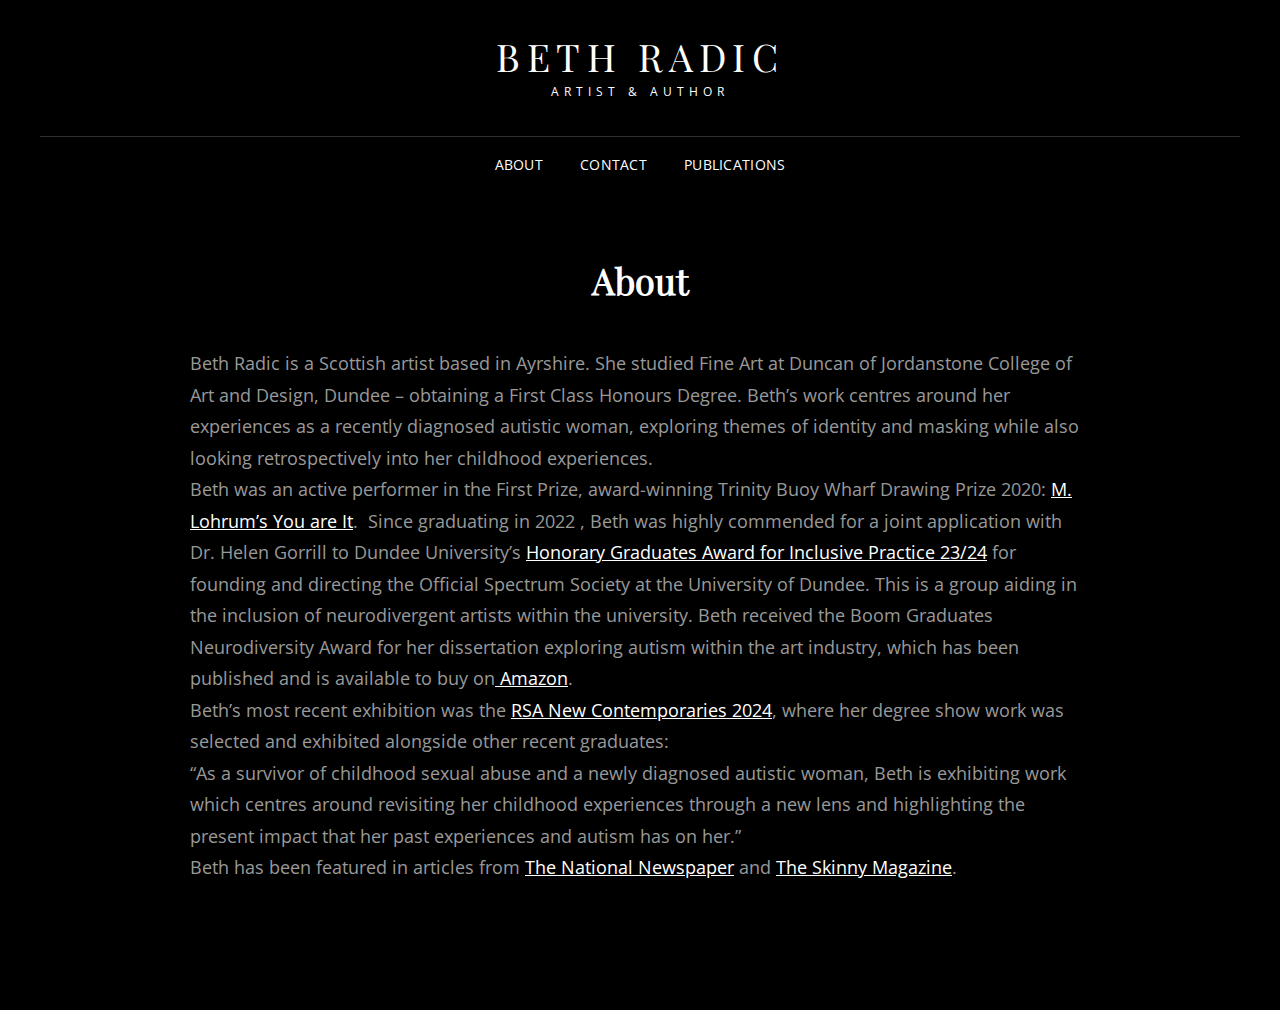
<file: artist-cv/index.html>
<!DOCTYPE html>
<html lang="en-GB">
<head>
	<meta charset="UTF-8">
	<meta name="viewport" content="width=device-width, initial-scale=1">
	<link rel="profile" href="http://gmpg.org/xfn/11">
	<script>(function(html){html.className = html.className.replace(/\bno-js\b/,'js')})(document.documentElement);</script>
<title>About &#8211; Beth Radic</title>
<meta name="robots" content="max-image-preview:large">
<link rel="alternate" type="application/rss+xml" title="Beth Radic &raquo; Feed" href="/feed/">
<link rel="alternate" type="application/rss+xml" title="Beth Radic &raquo; Comments Feed" href="/comments/feed/">
<script type="text/javascript">
/* <![CDATA[ */
window._wpemojiSettings = {"baseUrl":"https:\/\/s.w.org\/images\/core\/emoji\/15.0.3\/72x72\/","ext":".png","svgUrl":"https:\/\/s.w.org\/images\/core\/emoji\/15.0.3\/svg\/","svgExt":".svg","source":{"concatemoji":"\/wp-includes\/js\/wp-emoji-release.min.js?ver=6.6.1"}};
/*! This file is auto-generated */
!function(i,n){var o,s,e;function c(e){try{var t={supportTests:e,timestamp:(new Date).valueOf()};sessionStorage.setItem(o,JSON.stringify(t))}catch(e){}}function p(e,t,n){e.clearRect(0,0,e.canvas.width,e.canvas.height),e.fillText(t,0,0);var t=new Uint32Array(e.getImageData(0,0,e.canvas.width,e.canvas.height).data),r=(e.clearRect(0,0,e.canvas.width,e.canvas.height),e.fillText(n,0,0),new Uint32Array(e.getImageData(0,0,e.canvas.width,e.canvas.height).data));return t.every(function(e,t){return e===r[t]})}function u(e,t,n){switch(t){case"flag":return n(e,"🏳️‍⚧️","🏳️​⚧️")?!1:!n(e,"🇺🇳","🇺​🇳")&&!n(e,"🏴󠁧󠁢󠁥󠁮󠁧󠁿","🏴​󠁧​󠁢​󠁥​󠁮​󠁧​󠁿");case"emoji":return!n(e,"🐦‍⬛","🐦​⬛")}return!1}function f(e,t,n){var r="undefined"!=typeof WorkerGlobalScope&&self instanceof WorkerGlobalScope?new OffscreenCanvas(300,150):i.createElement("canvas"),a=r.getContext("2d",{willReadFrequently:!0}),o=(a.textBaseline="top",a.font="600 32px Arial",{});return e.forEach(function(e){o[e]=t(a,e,n)}),o}function t(e){var t=i.createElement("script");t.src=e,t.defer=!0,i.head.appendChild(t)}"undefined"!=typeof Promise&&(o="wpEmojiSettingsSupports",s=["flag","emoji"],n.supports={everything:!0,everythingExceptFlag:!0},e=new Promise(function(e){i.addEventListener("DOMContentLoaded",e,{once:!0})}),new Promise(function(t){var n=function(){try{var e=JSON.parse(sessionStorage.getItem(o));if("object"==typeof e&&"number"==typeof e.timestamp&&(new Date).valueOf()<e.timestamp+604800&&"object"==typeof e.supportTests)return e.supportTests}catch(e){}return null}();if(!n){if("undefined"!=typeof Worker&&"undefined"!=typeof OffscreenCanvas&&"undefined"!=typeof URL&&URL.createObjectURL&&"undefined"!=typeof Blob)try{var e="postMessage("+f.toString()+"("+[JSON.stringify(s),u.toString(),p.toString()].join(",")+"));",r=new Blob([e],{type:"text/javascript"}),a=new Worker(URL.createObjectURL(r),{name:"wpTestEmojiSupports"});return void(a.onmessage=function(e){c(n=e.data),a.terminate(),t(n)})}catch(e){}c(n=f(s,u,p))}t(n)}).then(function(e){for(var t in e)n.supports[t]=e[t],n.supports.everything=n.supports.everything&&n.supports[t],"flag"!==t&&(n.supports.everythingExceptFlag=n.supports.everythingExceptFlag&&n.supports[t]);n.supports.everythingExceptFlag=n.supports.everythingExceptFlag&&!n.supports.flag,n.DOMReady=!1,n.readyCallback=function(){n.DOMReady=!0}}).then(function(){return e}).then(function(){var e;n.supports.everything||(n.readyCallback(),(e=n.source||{}).concatemoji?t(e.concatemoji):e.wpemoji&&e.twemoji&&(t(e.twemoji),t(e.wpemoji)))}))}((window,document),window._wpemojiSettings);
/* ]]> */
</script>
<style id="wp-emoji-styles-inline-css" type="text/css">img.wp-smiley, img.emoji {
		display: inline !important;
		border: none !important;
		box-shadow: none !important;
		height: 1em !important;
		width: 1em !important;
		margin: 0 0.07em !important;
		vertical-align: -0.1em !important;
		background: none !important;
		padding: 0 !important;
	}</style>
<link rel="stylesheet" id="wp-block-library-css" href="/wp-includes/css/dist/block-library/style.min.css?ver=6.6.1" type="text/css" media="all">
<style id="wp-block-library-theme-inline-css" type="text/css">.wp-block-audio :where(figcaption){color:#555;font-size:13px;text-align:center}.is-dark-theme .wp-block-audio :where(figcaption){color:#ffffffa6}.wp-block-audio{margin:0 0 1em}.wp-block-code{border:1px solid #ccc;border-radius:4px;font-family:Menlo,Consolas,monaco,monospace;padding:.8em 1em}.wp-block-embed :where(figcaption){color:#555;font-size:13px;text-align:center}.is-dark-theme .wp-block-embed :where(figcaption){color:#ffffffa6}.wp-block-embed{margin:0 0 1em}.blocks-gallery-caption{color:#555;font-size:13px;text-align:center}.is-dark-theme .blocks-gallery-caption{color:#ffffffa6}:root :where(.wp-block-image figcaption){color:#555;font-size:13px;text-align:center}.is-dark-theme :root :where(.wp-block-image figcaption){color:#ffffffa6}.wp-block-image{margin:0 0 1em}.wp-block-pullquote{border-bottom:4px solid;border-top:4px solid;color:currentColor;margin-bottom:1.75em}.wp-block-pullquote cite,.wp-block-pullquote footer,.wp-block-pullquote__citation{color:currentColor;font-size:.8125em;font-style:normal;text-transform:uppercase}.wp-block-quote{border-left:.25em solid;margin:0 0 1.75em;padding-left:1em}.wp-block-quote cite,.wp-block-quote footer{color:currentColor;font-size:.8125em;font-style:normal;position:relative}.wp-block-quote.has-text-align-right{border-left:none;border-right:.25em solid;padding-left:0;padding-right:1em}.wp-block-quote.has-text-align-center{border:none;padding-left:0}.wp-block-quote.is-large,.wp-block-quote.is-style-large,.wp-block-quote.is-style-plain{border:none}.wp-block-search .wp-block-search__label{font-weight:700}.wp-block-search__button{border:1px solid #ccc;padding:.375em .625em}:where(.wp-block-group.has-background){padding:1.25em 2.375em}.wp-block-separator.has-css-opacity{opacity:.4}.wp-block-separator{border:none;border-bottom:2px solid;margin-left:auto;margin-right:auto}.wp-block-separator.has-alpha-channel-opacity{opacity:1}.wp-block-separator:not(.is-style-wide):not(.is-style-dots){width:100px}.wp-block-separator.has-background:not(.is-style-dots){border-bottom:none;height:1px}.wp-block-separator.has-background:not(.is-style-wide):not(.is-style-dots){height:2px}.wp-block-table{margin:0 0 1em}.wp-block-table td,.wp-block-table th{word-break:normal}.wp-block-table :where(figcaption){color:#555;font-size:13px;text-align:center}.is-dark-theme .wp-block-table :where(figcaption){color:#ffffffa6}.wp-block-video :where(figcaption){color:#555;font-size:13px;text-align:center}.is-dark-theme .wp-block-video :where(figcaption){color:#ffffffa6}.wp-block-video{margin:0 0 1em}:root :where(.wp-block-template-part.has-background){margin-bottom:0;margin-top:0;padding:1.25em 2.375em}</style>
<style id="outermost-social-sharing-style-inline-css" type="text/css">.wp-block-outermost-social-sharing{align-items:flex-start;background:none;box-sizing:border-box;margin-left:0;padding-left:0;padding-right:0;text-indent:0}.wp-block-outermost-social-sharing .outermost-social-sharing-link a,.wp-block-outermost-social-sharing .outermost-social-sharing-link a:hover{border-bottom:0;box-shadow:none;text-decoration:none}.wp-block-outermost-social-sharing .outermost-social-sharing-link a{padding:.25em}.wp-block-outermost-social-sharing .outermost-social-sharing-link svg{height:1em;width:1em}.wp-block-outermost-social-sharing .outermost-social-sharing-link span:not(.screen-reader-text){font-size:.65em;margin-left:.5em;margin-right:.5em}.wp-block-outermost-social-sharing.has-small-icon-size{font-size:16px}.wp-block-outermost-social-sharing,.wp-block-outermost-social-sharing.has-normal-icon-size{font-size:24px}.wp-block-outermost-social-sharing.has-large-icon-size{font-size:36px}.wp-block-outermost-social-sharing.has-huge-icon-size{font-size:48px}.wp-block-outermost-social-sharing.aligncenter{display:flex;justify-content:center}.wp-block-outermost-social-sharing.alignright{justify-content:flex-end}.wp-block-outermost-social-sharing-link{border-radius:9999px;display:block;height:auto;transition:transform .1s ease}.wp-block-outermost-social-sharing-link a{align-items:center;display:flex;line-height:0;transition:transform .1s ease}.wp-block-outermost-social-sharing-link:hover{transform:scale(1.1)}.wp-block-outermost-social-sharing .wp-block-outermost-social-sharing-link .wp-block-outermost-social-sharing-link-anchor,.wp-block-outermost-social-sharing .wp-block-outermost-social-sharing-link .wp-block-outermost-social-sharing-link-anchor svg,.wp-block-outermost-social-sharing .wp-block-outermost-social-sharing-link .wp-block-outermost-social-sharing-link-anchor:active,.wp-block-outermost-social-sharing .wp-block-outermost-social-sharing-link .wp-block-outermost-social-sharing-link-anchor:hover,.wp-block-outermost-social-sharing .wp-block-outermost-social-sharing-link .wp-block-outermost-social-sharing-link-anchor:visited{color:currentColor;fill:currentColor}.wp-block-outermost-social-sharing:not(.is-style-logos-only) .outermost-social-sharing-link{background-color:#f0f0f0;color:#444}.wp-block-outermost-social-sharing:not(.is-style-logos-only) .outermost-social-sharing-link-facebook{background-color:#1877f2;color:#fff}.wp-block-outermost-social-sharing:not(.is-style-logos-only) .outermost-social-sharing-link-flipboard{background-color:#e12828;color:#fff}.wp-block-outermost-social-sharing:not(.is-style-logos-only) .outermost-social-sharing-link-line{background-color:#06c755;color:#fff}.wp-block-outermost-social-sharing:not(.is-style-logos-only) .outermost-social-sharing-link-linkedin{background-color:#0a66c2;color:#fff}.wp-block-outermost-social-sharing:not(.is-style-logos-only) .outermost-social-sharing-link-pinterest{background-color:#bd081c;color:#fff}.wp-block-outermost-social-sharing:not(.is-style-logos-only) .outermost-social-sharing-link-pocket{background-color:#ef4056;color:#fff}.wp-block-outermost-social-sharing:not(.is-style-logos-only) .outermost-social-sharing-link-reddit{background-color:#ff4500;color:#fff}.wp-block-outermost-social-sharing:not(.is-style-logos-only) .outermost-social-sharing-link-skype{background-color:#0078ca;color:#fff}.wp-block-outermost-social-sharing:not(.is-style-logos-only) .outermost-social-sharing-link-telegram{background-color:#229ed9;color:#fff}.wp-block-outermost-social-sharing:not(.is-style-logos-only) .outermost-social-sharing-link-threads{background-color:#000;color:#fff}.wp-block-outermost-social-sharing:not(.is-style-logos-only) .outermost-social-sharing-link-tumblr{background-color:#011935;color:#fff}.wp-block-outermost-social-sharing:not(.is-style-logos-only) .outermost-social-sharing-link-viber{background-color:#665ca7;color:#fff}.wp-block-outermost-social-sharing:not(.is-style-logos-only) .outermost-social-sharing-link-whatsapp{background-color:#25d366;color:#fff}.wp-block-outermost-social-sharing:not(.is-style-logos-only) .outermost-social-sharing-link-x{background-color:#000;color:#fff}.wp-block-outermost-social-sharing.is-style-logos-only .outermost-social-sharing-link{background:none}.wp-block-outermost-social-sharing.is-style-logos-only .outermost-social-sharing-link a{padding:0}.wp-block-outermost-social-sharing.is-style-logos-only .outermost-social-sharing-link svg{height:1.25em;width:1.25em}.wp-block-outermost-social-sharing.is-style-logos-only .outermost-social-sharing-link{color:#444}.wp-block-outermost-social-sharing.is-style-logos-only .outermost-social-sharing-link-facebook{color:#1877f2}.wp-block-outermost-social-sharing.is-style-logos-only .outermost-social-sharing-link-flipboard{color:#e12828}.wp-block-outermost-social-sharing.is-style-logos-only .outermost-social-sharing-link-line{color:#06c755}.wp-block-outermost-social-sharing.is-style-logos-only .outermost-social-sharing-link-linkedin{color:#0a66c2}.wp-block-outermost-social-sharing.is-style-logos-only .outermost-social-sharing-link-pinterest{color:#bd081c}.wp-block-outermost-social-sharing.is-style-logos-only .outermost-social-sharing-link-pocket{color:#ef4056}.wp-block-outermost-social-sharing.is-style-logos-only .outermost-social-sharing-link-reddit{color:#ff4500}.wp-block-outermost-social-sharing.is-style-logos-only .outermost-social-sharing-link-skype{color:#0078ca}.wp-block-outermost-social-sharing.is-style-logos-only .outermost-social-sharing-link-telegram{color:#229ed9}.wp-block-outermost-social-sharing.is-style-logos-only .outermost-social-sharing-link-threads{color:#000}.wp-block-outermost-social-sharing.is-style-logos-only .outermost-social-sharing-link-tumblr{color:#011935}.wp-block-outermost-social-sharing.is-style-logos-only .outermost-social-sharing-link-twitter{color:#1da1f2}.wp-block-outermost-social-sharing.is-style-logos-only .outermost-social-sharing-link-viber{color:#665ca7}.wp-block-outermost-social-sharing.is-style-logos-only .outermost-social-sharing-link-whatsapp{color:#25d366}.wp-block-outermost-social-sharing.is-style-logos-only .outermost-social-sharing-link-x{color:#000}.wp-block-outermost-social-sharing.is-style-pill-shape .outermost-social-sharing-link{width:auto}.wp-block-outermost-social-sharing.is-style-pill-shape .outermost-social-sharing-link a{padding-left:.6666666667em;padding-right:.6666666667em}.wp-block-post-template.is-flex-container .wp-block-outermost-social-sharing li{width:auto}</style>
<style id="classic-theme-styles-inline-css" type="text/css">/*! This file is auto-generated */
.wp-block-button__link{color:#fff;background-color:#32373c;border-radius:9999px;box-shadow:none;text-decoration:none;padding:calc(.667em + 2px) calc(1.333em + 2px);font-size:1.125em}.wp-block-file__button{background:#32373c;color:#fff;text-decoration:none}</style>
<style id="global-styles-inline-css" type="text/css">:root{--wp--preset--aspect-ratio--square: 1;--wp--preset--aspect-ratio--4-3: 4/3;--wp--preset--aspect-ratio--3-4: 3/4;--wp--preset--aspect-ratio--3-2: 3/2;--wp--preset--aspect-ratio--2-3: 2/3;--wp--preset--aspect-ratio--16-9: 16/9;--wp--preset--aspect-ratio--9-16: 9/16;--wp--preset--color--black: #000000;--wp--preset--color--cyan-bluish-gray: #abb8c3;--wp--preset--color--white: #ffffff;--wp--preset--color--pale-pink: #f78da7;--wp--preset--color--vivid-red: #cf2e2e;--wp--preset--color--luminous-vivid-orange: #ff6900;--wp--preset--color--luminous-vivid-amber: #fcb900;--wp--preset--color--light-green-cyan: #7bdcb5;--wp--preset--color--vivid-green-cyan: #00d084;--wp--preset--color--pale-cyan-blue: #8ed1fc;--wp--preset--color--vivid-cyan-blue: #0693e3;--wp--preset--color--vivid-purple: #9b51e0;--wp--preset--color--eighty-black: #151515;--wp--preset--color--sixty-five-black: #363636;--wp--preset--color--gray: #444444;--wp--preset--color--medium-gray: #777777;--wp--preset--color--light-gray: #f9f9f9;--wp--preset--color--bright-pink: #f5808c;--wp--preset--color--dark-yellow: #ffa751;--wp--preset--color--yellow: #ffbf00;--wp--preset--color--red: #db4f3d;--wp--preset--color--blue: #008ec2;--wp--preset--color--dark-blue: #133ec2;--wp--preset--gradient--vivid-cyan-blue-to-vivid-purple: linear-gradient(135deg,rgba(6,147,227,1) 0%,rgb(155,81,224) 100%);--wp--preset--gradient--light-green-cyan-to-vivid-green-cyan: linear-gradient(135deg,rgb(122,220,180) 0%,rgb(0,208,130) 100%);--wp--preset--gradient--luminous-vivid-amber-to-luminous-vivid-orange: linear-gradient(135deg,rgba(252,185,0,1) 0%,rgba(255,105,0,1) 100%);--wp--preset--gradient--luminous-vivid-orange-to-vivid-red: linear-gradient(135deg,rgba(255,105,0,1) 0%,rgb(207,46,46) 100%);--wp--preset--gradient--very-light-gray-to-cyan-bluish-gray: linear-gradient(135deg,rgb(238,238,238) 0%,rgb(169,184,195) 100%);--wp--preset--gradient--cool-to-warm-spectrum: linear-gradient(135deg,rgb(74,234,220) 0%,rgb(151,120,209) 20%,rgb(207,42,186) 40%,rgb(238,44,130) 60%,rgb(251,105,98) 80%,rgb(254,248,76) 100%);--wp--preset--gradient--blush-light-purple: linear-gradient(135deg,rgb(255,206,236) 0%,rgb(152,150,240) 100%);--wp--preset--gradient--blush-bordeaux: linear-gradient(135deg,rgb(254,205,165) 0%,rgb(254,45,45) 50%,rgb(107,0,62) 100%);--wp--preset--gradient--luminous-dusk: linear-gradient(135deg,rgb(255,203,112) 0%,rgb(199,81,192) 50%,rgb(65,88,208) 100%);--wp--preset--gradient--pale-ocean: linear-gradient(135deg,rgb(255,245,203) 0%,rgb(182,227,212) 50%,rgb(51,167,181) 100%);--wp--preset--gradient--electric-grass: linear-gradient(135deg,rgb(202,248,128) 0%,rgb(113,206,126) 100%);--wp--preset--gradient--midnight: linear-gradient(135deg,rgb(2,3,129) 0%,rgb(40,116,252) 100%);--wp--preset--font-size--small: 16px;--wp--preset--font-size--medium: 20px;--wp--preset--font-size--large: 42px;--wp--preset--font-size--x-large: 42px;--wp--preset--font-size--extra-small: 13px;--wp--preset--font-size--normal: 18px;--wp--preset--font-size--huge: 56px;--wp--preset--spacing--20: 0.44rem;--wp--preset--spacing--30: 0.67rem;--wp--preset--spacing--40: 1rem;--wp--preset--spacing--50: 1.5rem;--wp--preset--spacing--60: 2.25rem;--wp--preset--spacing--70: 3.38rem;--wp--preset--spacing--80: 5.06rem;--wp--preset--shadow--natural: 6px 6px 9px rgba(0, 0, 0, 0.2);--wp--preset--shadow--deep: 12px 12px 50px rgba(0, 0, 0, 0.4);--wp--preset--shadow--sharp: 6px 6px 0px rgba(0, 0, 0, 0.2);--wp--preset--shadow--outlined: 6px 6px 0px -3px rgba(255, 255, 255, 1), 6px 6px rgba(0, 0, 0, 1);--wp--preset--shadow--crisp: 6px 6px 0px rgba(0, 0, 0, 1);}:where(.is-layout-flex){gap: 0.5em;}:where(.is-layout-grid){gap: 0.5em;}body .is-layout-flex{display: flex;}.is-layout-flex{flex-wrap: wrap;align-items: center;}.is-layout-flex > :is(*, div){margin: 0;}body .is-layout-grid{display: grid;}.is-layout-grid > :is(*, div){margin: 0;}:where(.wp-block-columns.is-layout-flex){gap: 2em;}:where(.wp-block-columns.is-layout-grid){gap: 2em;}:where(.wp-block-post-template.is-layout-flex){gap: 1.25em;}:where(.wp-block-post-template.is-layout-grid){gap: 1.25em;}.has-black-color{color: var(--wp--preset--color--black) !important;}.has-cyan-bluish-gray-color{color: var(--wp--preset--color--cyan-bluish-gray) !important;}.has-white-color{color: var(--wp--preset--color--white) !important;}.has-pale-pink-color{color: var(--wp--preset--color--pale-pink) !important;}.has-vivid-red-color{color: var(--wp--preset--color--vivid-red) !important;}.has-luminous-vivid-orange-color{color: var(--wp--preset--color--luminous-vivid-orange) !important;}.has-luminous-vivid-amber-color{color: var(--wp--preset--color--luminous-vivid-amber) !important;}.has-light-green-cyan-color{color: var(--wp--preset--color--light-green-cyan) !important;}.has-vivid-green-cyan-color{color: var(--wp--preset--color--vivid-green-cyan) !important;}.has-pale-cyan-blue-color{color: var(--wp--preset--color--pale-cyan-blue) !important;}.has-vivid-cyan-blue-color{color: var(--wp--preset--color--vivid-cyan-blue) !important;}.has-vivid-purple-color{color: var(--wp--preset--color--vivid-purple) !important;}.has-black-background-color{background-color: var(--wp--preset--color--black) !important;}.has-cyan-bluish-gray-background-color{background-color: var(--wp--preset--color--cyan-bluish-gray) !important;}.has-white-background-color{background-color: var(--wp--preset--color--white) !important;}.has-pale-pink-background-color{background-color: var(--wp--preset--color--pale-pink) !important;}.has-vivid-red-background-color{background-color: var(--wp--preset--color--vivid-red) !important;}.has-luminous-vivid-orange-background-color{background-color: var(--wp--preset--color--luminous-vivid-orange) !important;}.has-luminous-vivid-amber-background-color{background-color: var(--wp--preset--color--luminous-vivid-amber) !important;}.has-light-green-cyan-background-color{background-color: var(--wp--preset--color--light-green-cyan) !important;}.has-vivid-green-cyan-background-color{background-color: var(--wp--preset--color--vivid-green-cyan) !important;}.has-pale-cyan-blue-background-color{background-color: var(--wp--preset--color--pale-cyan-blue) !important;}.has-vivid-cyan-blue-background-color{background-color: var(--wp--preset--color--vivid-cyan-blue) !important;}.has-vivid-purple-background-color{background-color: var(--wp--preset--color--vivid-purple) !important;}.has-black-border-color{border-color: var(--wp--preset--color--black) !important;}.has-cyan-bluish-gray-border-color{border-color: var(--wp--preset--color--cyan-bluish-gray) !important;}.has-white-border-color{border-color: var(--wp--preset--color--white) !important;}.has-pale-pink-border-color{border-color: var(--wp--preset--color--pale-pink) !important;}.has-vivid-red-border-color{border-color: var(--wp--preset--color--vivid-red) !important;}.has-luminous-vivid-orange-border-color{border-color: var(--wp--preset--color--luminous-vivid-orange) !important;}.has-luminous-vivid-amber-border-color{border-color: var(--wp--preset--color--luminous-vivid-amber) !important;}.has-light-green-cyan-border-color{border-color: var(--wp--preset--color--light-green-cyan) !important;}.has-vivid-green-cyan-border-color{border-color: var(--wp--preset--color--vivid-green-cyan) !important;}.has-pale-cyan-blue-border-color{border-color: var(--wp--preset--color--pale-cyan-blue) !important;}.has-vivid-cyan-blue-border-color{border-color: var(--wp--preset--color--vivid-cyan-blue) !important;}.has-vivid-purple-border-color{border-color: var(--wp--preset--color--vivid-purple) !important;}.has-vivid-cyan-blue-to-vivid-purple-gradient-background{background: var(--wp--preset--gradient--vivid-cyan-blue-to-vivid-purple) !important;}.has-light-green-cyan-to-vivid-green-cyan-gradient-background{background: var(--wp--preset--gradient--light-green-cyan-to-vivid-green-cyan) !important;}.has-luminous-vivid-amber-to-luminous-vivid-orange-gradient-background{background: var(--wp--preset--gradient--luminous-vivid-amber-to-luminous-vivid-orange) !important;}.has-luminous-vivid-orange-to-vivid-red-gradient-background{background: var(--wp--preset--gradient--luminous-vivid-orange-to-vivid-red) !important;}.has-very-light-gray-to-cyan-bluish-gray-gradient-background{background: var(--wp--preset--gradient--very-light-gray-to-cyan-bluish-gray) !important;}.has-cool-to-warm-spectrum-gradient-background{background: var(--wp--preset--gradient--cool-to-warm-spectrum) !important;}.has-blush-light-purple-gradient-background{background: var(--wp--preset--gradient--blush-light-purple) !important;}.has-blush-bordeaux-gradient-background{background: var(--wp--preset--gradient--blush-bordeaux) !important;}.has-luminous-dusk-gradient-background{background: var(--wp--preset--gradient--luminous-dusk) !important;}.has-pale-ocean-gradient-background{background: var(--wp--preset--gradient--pale-ocean) !important;}.has-electric-grass-gradient-background{background: var(--wp--preset--gradient--electric-grass) !important;}.has-midnight-gradient-background{background: var(--wp--preset--gradient--midnight) !important;}.has-small-font-size{font-size: var(--wp--preset--font-size--small) !important;}.has-medium-font-size{font-size: var(--wp--preset--font-size--medium) !important;}.has-large-font-size{font-size: var(--wp--preset--font-size--large) !important;}.has-x-large-font-size{font-size: var(--wp--preset--font-size--x-large) !important;}
:where(.wp-block-post-template.is-layout-flex){gap: 1.25em;}:where(.wp-block-post-template.is-layout-grid){gap: 1.25em;}
:where(.wp-block-columns.is-layout-flex){gap: 2em;}:where(.wp-block-columns.is-layout-grid){gap: 2em;}
:root :where(.wp-block-pullquote){font-size: 1.5em;line-height: 1.6;}</style>
<link rel="stylesheet" id="signify-style-css" href="/wp-content/themes/signify/style.css?ver=20240821-144103" type="text/css" media="all">
<link rel="stylesheet" id="signify-dark-style-css" href="/wp-content/themes/signify-dark/style.css?ver=20240821-144101" type="text/css" media="all">
<link rel="stylesheet" id="signify-block-style-css" href="/wp-content/themes/signify/css/blocks.css?ver=1.0" type="text/css" media="all">
<link rel="stylesheet" id="signify-dark-block-style-css" href="/wp-content/themes/signify-dark/assets/css/child-blocks.css?ver=20240821-144101" type="text/css" media="all">
<link rel="stylesheet" id="signify-fonts-css" href="/wp-content/fonts/14ec2692b60c6a5aec2708803bcf8206.css" type="text/css" media="all">
<link rel="stylesheet" id="font-awesome-css" href="/wp-content/themes/signify/css/font-awesome/css/font-awesome.css?ver=4.7.0" type="text/css" media="all">
<!--[if lt IE 9]>
<script type="text/javascript" src="http://localhost/wp-content/themes/signify/js/html5.min.js?ver=3.7.3" id="signify-html5-js"></script>
<![endif]-->
<script type="text/javascript" src="/wp-includes/js/jquery/jquery.min.js?ver=3.7.1" id="jquery-core-js"></script>
<script type="text/javascript" src="/wp-includes/js/jquery/jquery-migrate.min.js?ver=3.4.1" id="jquery-migrate-js"></script>
<link rel="https://api.w.org/" href="/wp-json/">
<link rel="alternate" title="JSON" type="application/json" href="/wp-json/wp/v2/pages/12">
<link rel="EditURI" type="application/rsd+xml" title="RSD" href="/xmlrpc.php?rsd">
<meta name="generator" content="WordPress 6.6.1">
<link rel="canonical" href="/artist-cv/">
<link rel="shortlink" href="/?p=12">
<link rel="alternate" title="oEmbed (JSON)" type="application/json+oembed" href="/wp-json/oembed/1.0/embed?url=http%3A%2F%2F%2Fartist-cv%2F">
<link rel="alternate" title="oEmbed (XML)" type="text/xml+oembed" href="/wp-json/oembed/1.0/embed?url=http%3A%2F%2F%2Fartist-cv%2F#038;format=xml">
<link rel="icon" href="/wp-content/uploads/2024/08/cropped-beth-radic-innocence-lost-2022-1-32x32.jpg" sizes="32x32">
<link rel="icon" href="/wp-content/uploads/2024/08/cropped-beth-radic-innocence-lost-2022-1-192x192.jpg" sizes="192x192">
<link rel="apple-touch-icon" href="/wp-content/uploads/2024/08/cropped-beth-radic-innocence-lost-2022-1-180x180.jpg">
<meta name="msapplication-TileImage" content="/wp-content/uploads/2024/08/cropped-beth-radic-innocence-lost-2022-1-270x270.jpg">
		<style type="text/css" id="wp-custom-css">.archive-posts-wrapper {
    display: none;
}

.singular-content-wrap .entry-content a:not(.more-link):not(.button):not(button):not(.wp-block-button__link):not(.wp-playlist-caption), .singular-content-wrap .entry-summary a:not(.more-link):not(.button):not(button):not(.wp-block-button__link):not(.wp-playlist-caption) {
    color: #ffffff;
}

.site-info {
    display: none;
}</style>
		</head>

<body class="page-template-default page page-id-12 wp-embed-responsive fluid-layout navigation-classic no-sidebar content-width-layout excerpt header-media-fluid header-media-text-disabled has-header-image color-scheme-dark menu-type-classic menu-style-full-width header-style-one">


<div id="page" class="site">
	<a class="skip-link screen-reader-text" href="#content">Skip to content</a>

	<header id="masthead" class="site-header">
		<div class="site-header-main">
			<div class="wrapper">
				
<div class="site-branding">
	
	<div class="site-identity">
					<p class="site-title"><a href="/" rel="home">Beth Radic</a></p>
					<p class="site-description">Artist &amp; Author</p>
			</div>
<!-- .site-branding-text-->
</div>
<!-- .site-branding -->

					<div id="site-header-menu" class="site-header-menu">
		<div id="primary-menu-wrapper" class="menu-wrapper">
			<div class="menu-toggle-wrapper">
				<button id="menu-toggle" class="menu-toggle" aria-controls="top-menu" aria-expanded="false"><span class="menu-label">Menu</span></button>
			</div>
<!-- .menu-toggle-wrapper -->

			<div class="menu-inside-wrapper">
				<nav id="site-navigation" class="main-navigation default-page-menu" role="navigation" aria-label="Primary Menu">

									<div class="primary-menu-container"><ul id="menu-primary-items" class="menu nav-menu">
<li class="page_item page-item-12 current_page_item"><a href="/artist-cv/" aria-current="page">About</a></li>
<li class="page_item page-item-28"><a href="/contact/">Contact</a></li>
<li class="page_item page-item-37"><a href="/publications/">Publications</a></li>
</ul></div>				
				</nav><!-- .main-navigation -->

							</div>
<!-- .menu-inside-wrapper -->
		</div>
<!-- #primary-menu-wrapper.menu-wrapper -->

			</div>
<!-- .site-header-menu -->
			</div>
<!-- .wrapper -->
		</div>
<!-- .site-header-main -->
	</header><!-- #masthead -->

	




	<div id="content" class="site-content">
		<div class="wrapper">

	<div id="primary" class="content-area">
		<main id="main" class="site-main">
			<div class="singular-content-wrap">
				
<article id="post-12" class="post-12 page type-page status-publish hentry">
				<header class="entry-header">
				<h1 class="entry-title section-title">About</h1>			</header><!-- .entry-header -->
			<!-- Page/Post Single Image Disabled or No Image set in Post Thumbnail -->
	<div class="entry-content">

		<div>Beth Radic is a Scottish artist based in Ayrshire. She studied Fine Art at Duncan of Jordanstone College of Art and Design, Dundee &#8211; obtaining a First Class Honours Degree. Beth&#8217;s work centres around her experiences as a recently diagnosed autistic woman, exploring themes of identity and masking while also looking retrospectively into her childhood experiences.</div>
<div></div>
<div>Beth was an active performer in the First Prize, award-winning Trinity Buoy Wharf Drawing Prize 2020: <a href="https://www.mlohrum.com/you-are-it">M. Lohrum’s You are It</a>.  Since graduating in 2022 , Beth was highly commended for a joint application with Dr. Helen Gorrill to Dundee University’s <a href="https://discovery.dundee.ac.uk/en/prizes/the-honorary-graduates-award-for-inclusive-practice-2023-24">Honorary Graduates Award for Inclusive Practice 23/24</a> for founding and directing the Official Spectrum Society at the University of Dundee. This is a group aiding in the inclusion of neurodivergent artists within the university. Beth received the Boom Graduates Neurodiversity Award for her dissertation exploring autism within the art industry, which has been published and is available to buy on<a href="https://www.amazon.co.uk/Andy-Warhol-Art-Autism-neurodiversity-ebook/dp/B0CSPCKSM7"> Amazon</a>.</div>
<div></div>
<div>Beth&#8217;s most recent exhibition was the <a href="https://www.royalscottishacademy.org/artists/2096-beth-radic/overview/">RSA New Contemporaries 2024</a>, where her degree show work was selected and exhibited alongside other recent graduates:</div>
<div>&#8220;As a survivor of childhood sexual abuse and a newly diagnosed autistic woman, Beth is exhibiting work which centres around revisiting her childhood experiences through a new lens and highlighting the present impact that her past experiences and autism has on her.&#8221;</div>
<div></div>
<div>Beth has been featured in articles from <a href="https://www.thenational.scot/news/24188589.scottish-artists-work-raising-awareness-autism-major-edinburgh-exhibition/">The National Newspaper</a> and <a href="https://www.theskinny.co.uk/art/features/double-trouble-rsa-new-contemporaries-2024">The Skinny Magazine</a>.</div>
	</div>
<!-- .entry-content -->

	</article><!-- #post-12 -->
			</div>	<!-- .singular-content-wrap -->
		</main><!-- #main -->
	</div>
<!-- #primary -->

		</div>
<!-- .wrapper -->
	</div>
<!-- #content -->

	<footer id="colophon" class="site-footer">
		
		

		<div id="site-generator">
			

			
<div class="site-info"><div class="wrapper">Copyright &copy; 2024 <a href="/">Beth Radic</a> <span class="sep"> | </span>Signify Dark&nbsp;by&nbsp;<a target="_blank" href="https://wenthemes.com/">WEN Themes</a>
</div></div>
<!-- .site-info -->		</div>
<!-- #site-generator -->
	</footer><!-- #colophon -->
	
</div>
<!-- #page -->

<a href="#masthead" id="scrollup" class="backtotop"><span class="screen-reader-text">Scroll Up</span></a><script type="text/javascript" src="/wp-content/themes/signify/js/skip-link-focus-fix.min.js?ver=201800703" id="signify-skip-link-focus-fix-js"></script>
<script type="text/javascript" id="signify-script-js-extra">
/* <![CDATA[ */
var signifyOptions = {"screenReaderText":{"expand":"expand child menu","collapse":"collapse child menu"},"rtl":""};
/* ]]> */
</script>
<script type="text/javascript" src="/wp-content/themes/signify/js/functions.min.js?ver=201800703" id="signify-script-js"></script>

</body>
</html>
</file>
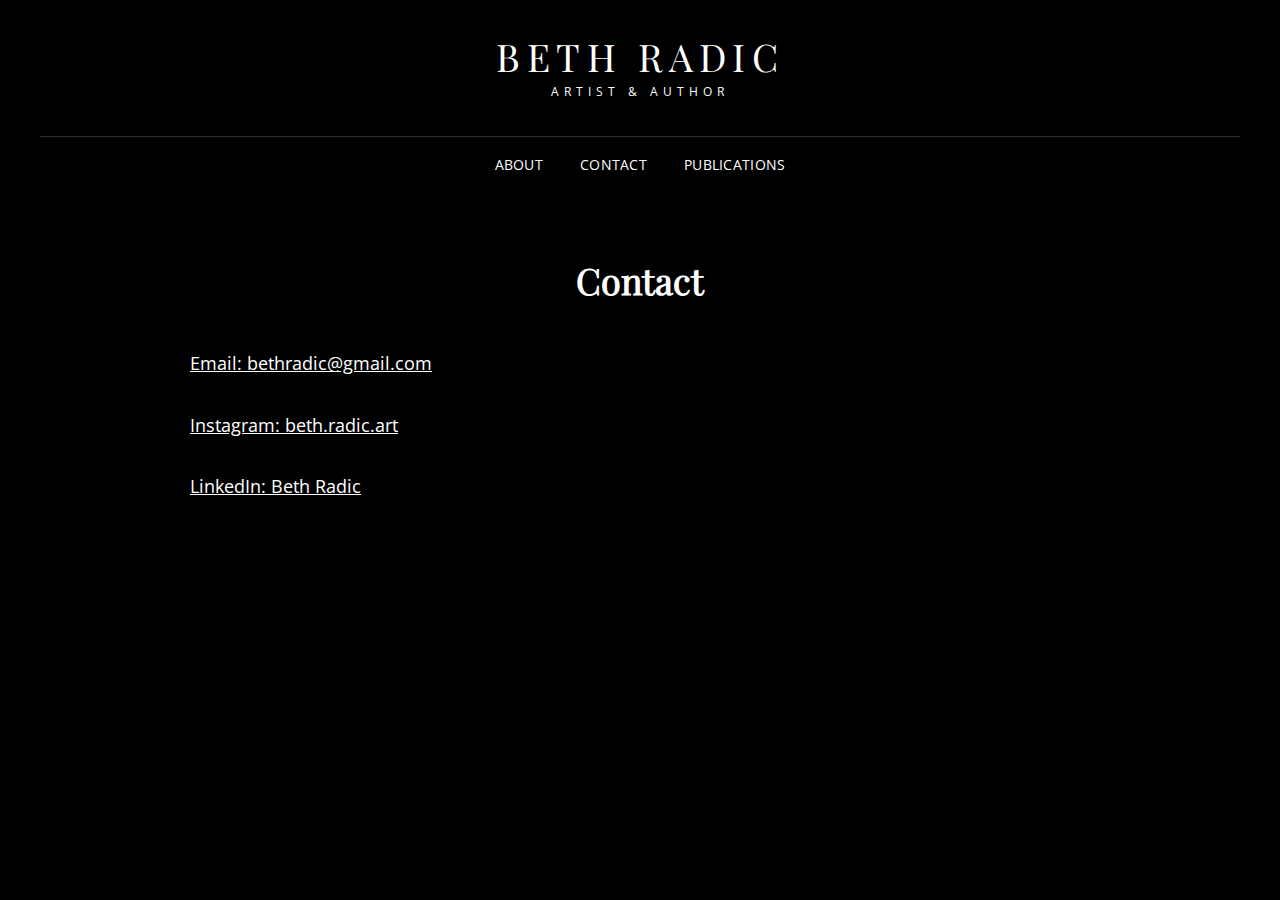
<file: contact/index.html>
<!DOCTYPE html>
<html lang="en-GB">
<head>
	<meta charset="UTF-8">
	<meta name="viewport" content="width=device-width, initial-scale=1">
	<link rel="profile" href="http://gmpg.org/xfn/11">
	<script>(function(html){html.className = html.className.replace(/\bno-js\b/,'js')})(document.documentElement);</script>
<title>Contact &#8211; Beth Radic</title>
<meta name="robots" content="max-image-preview:large">
<link rel="alternate" type="application/rss+xml" title="Beth Radic &raquo; Feed" href="/feed/">
<link rel="alternate" type="application/rss+xml" title="Beth Radic &raquo; Comments Feed" href="/comments/feed/">
<script type="text/javascript">
/* <![CDATA[ */
window._wpemojiSettings = {"baseUrl":"https:\/\/s.w.org\/images\/core\/emoji\/15.0.3\/72x72\/","ext":".png","svgUrl":"https:\/\/s.w.org\/images\/core\/emoji\/15.0.3\/svg\/","svgExt":".svg","source":{"concatemoji":"\/wp-includes\/js\/wp-emoji-release.min.js?ver=6.6.1"}};
/*! This file is auto-generated */
!function(i,n){var o,s,e;function c(e){try{var t={supportTests:e,timestamp:(new Date).valueOf()};sessionStorage.setItem(o,JSON.stringify(t))}catch(e){}}function p(e,t,n){e.clearRect(0,0,e.canvas.width,e.canvas.height),e.fillText(t,0,0);var t=new Uint32Array(e.getImageData(0,0,e.canvas.width,e.canvas.height).data),r=(e.clearRect(0,0,e.canvas.width,e.canvas.height),e.fillText(n,0,0),new Uint32Array(e.getImageData(0,0,e.canvas.width,e.canvas.height).data));return t.every(function(e,t){return e===r[t]})}function u(e,t,n){switch(t){case"flag":return n(e,"🏳️‍⚧️","🏳️​⚧️")?!1:!n(e,"🇺🇳","🇺​🇳")&&!n(e,"🏴󠁧󠁢󠁥󠁮󠁧󠁿","🏴​󠁧​󠁢​󠁥​󠁮​󠁧​󠁿");case"emoji":return!n(e,"🐦‍⬛","🐦​⬛")}return!1}function f(e,t,n){var r="undefined"!=typeof WorkerGlobalScope&&self instanceof WorkerGlobalScope?new OffscreenCanvas(300,150):i.createElement("canvas"),a=r.getContext("2d",{willReadFrequently:!0}),o=(a.textBaseline="top",a.font="600 32px Arial",{});return e.forEach(function(e){o[e]=t(a,e,n)}),o}function t(e){var t=i.createElement("script");t.src=e,t.defer=!0,i.head.appendChild(t)}"undefined"!=typeof Promise&&(o="wpEmojiSettingsSupports",s=["flag","emoji"],n.supports={everything:!0,everythingExceptFlag:!0},e=new Promise(function(e){i.addEventListener("DOMContentLoaded",e,{once:!0})}),new Promise(function(t){var n=function(){try{var e=JSON.parse(sessionStorage.getItem(o));if("object"==typeof e&&"number"==typeof e.timestamp&&(new Date).valueOf()<e.timestamp+604800&&"object"==typeof e.supportTests)return e.supportTests}catch(e){}return null}();if(!n){if("undefined"!=typeof Worker&&"undefined"!=typeof OffscreenCanvas&&"undefined"!=typeof URL&&URL.createObjectURL&&"undefined"!=typeof Blob)try{var e="postMessage("+f.toString()+"("+[JSON.stringify(s),u.toString(),p.toString()].join(",")+"));",r=new Blob([e],{type:"text/javascript"}),a=new Worker(URL.createObjectURL(r),{name:"wpTestEmojiSupports"});return void(a.onmessage=function(e){c(n=e.data),a.terminate(),t(n)})}catch(e){}c(n=f(s,u,p))}t(n)}).then(function(e){for(var t in e)n.supports[t]=e[t],n.supports.everything=n.supports.everything&&n.supports[t],"flag"!==t&&(n.supports.everythingExceptFlag=n.supports.everythingExceptFlag&&n.supports[t]);n.supports.everythingExceptFlag=n.supports.everythingExceptFlag&&!n.supports.flag,n.DOMReady=!1,n.readyCallback=function(){n.DOMReady=!0}}).then(function(){return e}).then(function(){var e;n.supports.everything||(n.readyCallback(),(e=n.source||{}).concatemoji?t(e.concatemoji):e.wpemoji&&e.twemoji&&(t(e.twemoji),t(e.wpemoji)))}))}((window,document),window._wpemojiSettings);
/* ]]> */
</script>
<style id="wp-emoji-styles-inline-css" type="text/css">img.wp-smiley, img.emoji {
		display: inline !important;
		border: none !important;
		box-shadow: none !important;
		height: 1em !important;
		width: 1em !important;
		margin: 0 0.07em !important;
		vertical-align: -0.1em !important;
		background: none !important;
		padding: 0 !important;
	}</style>
<link rel="stylesheet" id="wp-block-library-css" href="/wp-includes/css/dist/block-library/style.min.css?ver=6.6.1" type="text/css" media="all">
<style id="wp-block-library-theme-inline-css" type="text/css">.wp-block-audio :where(figcaption){color:#555;font-size:13px;text-align:center}.is-dark-theme .wp-block-audio :where(figcaption){color:#ffffffa6}.wp-block-audio{margin:0 0 1em}.wp-block-code{border:1px solid #ccc;border-radius:4px;font-family:Menlo,Consolas,monaco,monospace;padding:.8em 1em}.wp-block-embed :where(figcaption){color:#555;font-size:13px;text-align:center}.is-dark-theme .wp-block-embed :where(figcaption){color:#ffffffa6}.wp-block-embed{margin:0 0 1em}.blocks-gallery-caption{color:#555;font-size:13px;text-align:center}.is-dark-theme .blocks-gallery-caption{color:#ffffffa6}:root :where(.wp-block-image figcaption){color:#555;font-size:13px;text-align:center}.is-dark-theme :root :where(.wp-block-image figcaption){color:#ffffffa6}.wp-block-image{margin:0 0 1em}.wp-block-pullquote{border-bottom:4px solid;border-top:4px solid;color:currentColor;margin-bottom:1.75em}.wp-block-pullquote cite,.wp-block-pullquote footer,.wp-block-pullquote__citation{color:currentColor;font-size:.8125em;font-style:normal;text-transform:uppercase}.wp-block-quote{border-left:.25em solid;margin:0 0 1.75em;padding-left:1em}.wp-block-quote cite,.wp-block-quote footer{color:currentColor;font-size:.8125em;font-style:normal;position:relative}.wp-block-quote.has-text-align-right{border-left:none;border-right:.25em solid;padding-left:0;padding-right:1em}.wp-block-quote.has-text-align-center{border:none;padding-left:0}.wp-block-quote.is-large,.wp-block-quote.is-style-large,.wp-block-quote.is-style-plain{border:none}.wp-block-search .wp-block-search__label{font-weight:700}.wp-block-search__button{border:1px solid #ccc;padding:.375em .625em}:where(.wp-block-group.has-background){padding:1.25em 2.375em}.wp-block-separator.has-css-opacity{opacity:.4}.wp-block-separator{border:none;border-bottom:2px solid;margin-left:auto;margin-right:auto}.wp-block-separator.has-alpha-channel-opacity{opacity:1}.wp-block-separator:not(.is-style-wide):not(.is-style-dots){width:100px}.wp-block-separator.has-background:not(.is-style-dots){border-bottom:none;height:1px}.wp-block-separator.has-background:not(.is-style-wide):not(.is-style-dots){height:2px}.wp-block-table{margin:0 0 1em}.wp-block-table td,.wp-block-table th{word-break:normal}.wp-block-table :where(figcaption){color:#555;font-size:13px;text-align:center}.is-dark-theme .wp-block-table :where(figcaption){color:#ffffffa6}.wp-block-video :where(figcaption){color:#555;font-size:13px;text-align:center}.is-dark-theme .wp-block-video :where(figcaption){color:#ffffffa6}.wp-block-video{margin:0 0 1em}:root :where(.wp-block-template-part.has-background){margin-bottom:0;margin-top:0;padding:1.25em 2.375em}</style>
<style id="outermost-social-sharing-style-inline-css" type="text/css">.wp-block-outermost-social-sharing{align-items:flex-start;background:none;box-sizing:border-box;margin-left:0;padding-left:0;padding-right:0;text-indent:0}.wp-block-outermost-social-sharing .outermost-social-sharing-link a,.wp-block-outermost-social-sharing .outermost-social-sharing-link a:hover{border-bottom:0;box-shadow:none;text-decoration:none}.wp-block-outermost-social-sharing .outermost-social-sharing-link a{padding:.25em}.wp-block-outermost-social-sharing .outermost-social-sharing-link svg{height:1em;width:1em}.wp-block-outermost-social-sharing .outermost-social-sharing-link span:not(.screen-reader-text){font-size:.65em;margin-left:.5em;margin-right:.5em}.wp-block-outermost-social-sharing.has-small-icon-size{font-size:16px}.wp-block-outermost-social-sharing,.wp-block-outermost-social-sharing.has-normal-icon-size{font-size:24px}.wp-block-outermost-social-sharing.has-large-icon-size{font-size:36px}.wp-block-outermost-social-sharing.has-huge-icon-size{font-size:48px}.wp-block-outermost-social-sharing.aligncenter{display:flex;justify-content:center}.wp-block-outermost-social-sharing.alignright{justify-content:flex-end}.wp-block-outermost-social-sharing-link{border-radius:9999px;display:block;height:auto;transition:transform .1s ease}.wp-block-outermost-social-sharing-link a{align-items:center;display:flex;line-height:0;transition:transform .1s ease}.wp-block-outermost-social-sharing-link:hover{transform:scale(1.1)}.wp-block-outermost-social-sharing .wp-block-outermost-social-sharing-link .wp-block-outermost-social-sharing-link-anchor,.wp-block-outermost-social-sharing .wp-block-outermost-social-sharing-link .wp-block-outermost-social-sharing-link-anchor svg,.wp-block-outermost-social-sharing .wp-block-outermost-social-sharing-link .wp-block-outermost-social-sharing-link-anchor:active,.wp-block-outermost-social-sharing .wp-block-outermost-social-sharing-link .wp-block-outermost-social-sharing-link-anchor:hover,.wp-block-outermost-social-sharing .wp-block-outermost-social-sharing-link .wp-block-outermost-social-sharing-link-anchor:visited{color:currentColor;fill:currentColor}.wp-block-outermost-social-sharing:not(.is-style-logos-only) .outermost-social-sharing-link{background-color:#f0f0f0;color:#444}.wp-block-outermost-social-sharing:not(.is-style-logos-only) .outermost-social-sharing-link-facebook{background-color:#1877f2;color:#fff}.wp-block-outermost-social-sharing:not(.is-style-logos-only) .outermost-social-sharing-link-flipboard{background-color:#e12828;color:#fff}.wp-block-outermost-social-sharing:not(.is-style-logos-only) .outermost-social-sharing-link-line{background-color:#06c755;color:#fff}.wp-block-outermost-social-sharing:not(.is-style-logos-only) .outermost-social-sharing-link-linkedin{background-color:#0a66c2;color:#fff}.wp-block-outermost-social-sharing:not(.is-style-logos-only) .outermost-social-sharing-link-pinterest{background-color:#bd081c;color:#fff}.wp-block-outermost-social-sharing:not(.is-style-logos-only) .outermost-social-sharing-link-pocket{background-color:#ef4056;color:#fff}.wp-block-outermost-social-sharing:not(.is-style-logos-only) .outermost-social-sharing-link-reddit{background-color:#ff4500;color:#fff}.wp-block-outermost-social-sharing:not(.is-style-logos-only) .outermost-social-sharing-link-skype{background-color:#0078ca;color:#fff}.wp-block-outermost-social-sharing:not(.is-style-logos-only) .outermost-social-sharing-link-telegram{background-color:#229ed9;color:#fff}.wp-block-outermost-social-sharing:not(.is-style-logos-only) .outermost-social-sharing-link-threads{background-color:#000;color:#fff}.wp-block-outermost-social-sharing:not(.is-style-logos-only) .outermost-social-sharing-link-tumblr{background-color:#011935;color:#fff}.wp-block-outermost-social-sharing:not(.is-style-logos-only) .outermost-social-sharing-link-viber{background-color:#665ca7;color:#fff}.wp-block-outermost-social-sharing:not(.is-style-logos-only) .outermost-social-sharing-link-whatsapp{background-color:#25d366;color:#fff}.wp-block-outermost-social-sharing:not(.is-style-logos-only) .outermost-social-sharing-link-x{background-color:#000;color:#fff}.wp-block-outermost-social-sharing.is-style-logos-only .outermost-social-sharing-link{background:none}.wp-block-outermost-social-sharing.is-style-logos-only .outermost-social-sharing-link a{padding:0}.wp-block-outermost-social-sharing.is-style-logos-only .outermost-social-sharing-link svg{height:1.25em;width:1.25em}.wp-block-outermost-social-sharing.is-style-logos-only .outermost-social-sharing-link{color:#444}.wp-block-outermost-social-sharing.is-style-logos-only .outermost-social-sharing-link-facebook{color:#1877f2}.wp-block-outermost-social-sharing.is-style-logos-only .outermost-social-sharing-link-flipboard{color:#e12828}.wp-block-outermost-social-sharing.is-style-logos-only .outermost-social-sharing-link-line{color:#06c755}.wp-block-outermost-social-sharing.is-style-logos-only .outermost-social-sharing-link-linkedin{color:#0a66c2}.wp-block-outermost-social-sharing.is-style-logos-only .outermost-social-sharing-link-pinterest{color:#bd081c}.wp-block-outermost-social-sharing.is-style-logos-only .outermost-social-sharing-link-pocket{color:#ef4056}.wp-block-outermost-social-sharing.is-style-logos-only .outermost-social-sharing-link-reddit{color:#ff4500}.wp-block-outermost-social-sharing.is-style-logos-only .outermost-social-sharing-link-skype{color:#0078ca}.wp-block-outermost-social-sharing.is-style-logos-only .outermost-social-sharing-link-telegram{color:#229ed9}.wp-block-outermost-social-sharing.is-style-logos-only .outermost-social-sharing-link-threads{color:#000}.wp-block-outermost-social-sharing.is-style-logos-only .outermost-social-sharing-link-tumblr{color:#011935}.wp-block-outermost-social-sharing.is-style-logos-only .outermost-social-sharing-link-twitter{color:#1da1f2}.wp-block-outermost-social-sharing.is-style-logos-only .outermost-social-sharing-link-viber{color:#665ca7}.wp-block-outermost-social-sharing.is-style-logos-only .outermost-social-sharing-link-whatsapp{color:#25d366}.wp-block-outermost-social-sharing.is-style-logos-only .outermost-social-sharing-link-x{color:#000}.wp-block-outermost-social-sharing.is-style-pill-shape .outermost-social-sharing-link{width:auto}.wp-block-outermost-social-sharing.is-style-pill-shape .outermost-social-sharing-link a{padding-left:.6666666667em;padding-right:.6666666667em}.wp-block-post-template.is-flex-container .wp-block-outermost-social-sharing li{width:auto}</style>
<style id="classic-theme-styles-inline-css" type="text/css">/*! This file is auto-generated */
.wp-block-button__link{color:#fff;background-color:#32373c;border-radius:9999px;box-shadow:none;text-decoration:none;padding:calc(.667em + 2px) calc(1.333em + 2px);font-size:1.125em}.wp-block-file__button{background:#32373c;color:#fff;text-decoration:none}</style>
<style id="global-styles-inline-css" type="text/css">:root{--wp--preset--aspect-ratio--square: 1;--wp--preset--aspect-ratio--4-3: 4/3;--wp--preset--aspect-ratio--3-4: 3/4;--wp--preset--aspect-ratio--3-2: 3/2;--wp--preset--aspect-ratio--2-3: 2/3;--wp--preset--aspect-ratio--16-9: 16/9;--wp--preset--aspect-ratio--9-16: 9/16;--wp--preset--color--black: #000000;--wp--preset--color--cyan-bluish-gray: #abb8c3;--wp--preset--color--white: #ffffff;--wp--preset--color--pale-pink: #f78da7;--wp--preset--color--vivid-red: #cf2e2e;--wp--preset--color--luminous-vivid-orange: #ff6900;--wp--preset--color--luminous-vivid-amber: #fcb900;--wp--preset--color--light-green-cyan: #7bdcb5;--wp--preset--color--vivid-green-cyan: #00d084;--wp--preset--color--pale-cyan-blue: #8ed1fc;--wp--preset--color--vivid-cyan-blue: #0693e3;--wp--preset--color--vivid-purple: #9b51e0;--wp--preset--color--eighty-black: #151515;--wp--preset--color--sixty-five-black: #363636;--wp--preset--color--gray: #444444;--wp--preset--color--medium-gray: #777777;--wp--preset--color--light-gray: #f9f9f9;--wp--preset--color--bright-pink: #f5808c;--wp--preset--color--dark-yellow: #ffa751;--wp--preset--color--yellow: #ffbf00;--wp--preset--color--red: #db4f3d;--wp--preset--color--blue: #008ec2;--wp--preset--color--dark-blue: #133ec2;--wp--preset--gradient--vivid-cyan-blue-to-vivid-purple: linear-gradient(135deg,rgba(6,147,227,1) 0%,rgb(155,81,224) 100%);--wp--preset--gradient--light-green-cyan-to-vivid-green-cyan: linear-gradient(135deg,rgb(122,220,180) 0%,rgb(0,208,130) 100%);--wp--preset--gradient--luminous-vivid-amber-to-luminous-vivid-orange: linear-gradient(135deg,rgba(252,185,0,1) 0%,rgba(255,105,0,1) 100%);--wp--preset--gradient--luminous-vivid-orange-to-vivid-red: linear-gradient(135deg,rgba(255,105,0,1) 0%,rgb(207,46,46) 100%);--wp--preset--gradient--very-light-gray-to-cyan-bluish-gray: linear-gradient(135deg,rgb(238,238,238) 0%,rgb(169,184,195) 100%);--wp--preset--gradient--cool-to-warm-spectrum: linear-gradient(135deg,rgb(74,234,220) 0%,rgb(151,120,209) 20%,rgb(207,42,186) 40%,rgb(238,44,130) 60%,rgb(251,105,98) 80%,rgb(254,248,76) 100%);--wp--preset--gradient--blush-light-purple: linear-gradient(135deg,rgb(255,206,236) 0%,rgb(152,150,240) 100%);--wp--preset--gradient--blush-bordeaux: linear-gradient(135deg,rgb(254,205,165) 0%,rgb(254,45,45) 50%,rgb(107,0,62) 100%);--wp--preset--gradient--luminous-dusk: linear-gradient(135deg,rgb(255,203,112) 0%,rgb(199,81,192) 50%,rgb(65,88,208) 100%);--wp--preset--gradient--pale-ocean: linear-gradient(135deg,rgb(255,245,203) 0%,rgb(182,227,212) 50%,rgb(51,167,181) 100%);--wp--preset--gradient--electric-grass: linear-gradient(135deg,rgb(202,248,128) 0%,rgb(113,206,126) 100%);--wp--preset--gradient--midnight: linear-gradient(135deg,rgb(2,3,129) 0%,rgb(40,116,252) 100%);--wp--preset--font-size--small: 16px;--wp--preset--font-size--medium: 20px;--wp--preset--font-size--large: 42px;--wp--preset--font-size--x-large: 42px;--wp--preset--font-size--extra-small: 13px;--wp--preset--font-size--normal: 18px;--wp--preset--font-size--huge: 56px;--wp--preset--spacing--20: 0.44rem;--wp--preset--spacing--30: 0.67rem;--wp--preset--spacing--40: 1rem;--wp--preset--spacing--50: 1.5rem;--wp--preset--spacing--60: 2.25rem;--wp--preset--spacing--70: 3.38rem;--wp--preset--spacing--80: 5.06rem;--wp--preset--shadow--natural: 6px 6px 9px rgba(0, 0, 0, 0.2);--wp--preset--shadow--deep: 12px 12px 50px rgba(0, 0, 0, 0.4);--wp--preset--shadow--sharp: 6px 6px 0px rgba(0, 0, 0, 0.2);--wp--preset--shadow--outlined: 6px 6px 0px -3px rgba(255, 255, 255, 1), 6px 6px rgba(0, 0, 0, 1);--wp--preset--shadow--crisp: 6px 6px 0px rgba(0, 0, 0, 1);}:where(.is-layout-flex){gap: 0.5em;}:where(.is-layout-grid){gap: 0.5em;}body .is-layout-flex{display: flex;}.is-layout-flex{flex-wrap: wrap;align-items: center;}.is-layout-flex > :is(*, div){margin: 0;}body .is-layout-grid{display: grid;}.is-layout-grid > :is(*, div){margin: 0;}:where(.wp-block-columns.is-layout-flex){gap: 2em;}:where(.wp-block-columns.is-layout-grid){gap: 2em;}:where(.wp-block-post-template.is-layout-flex){gap: 1.25em;}:where(.wp-block-post-template.is-layout-grid){gap: 1.25em;}.has-black-color{color: var(--wp--preset--color--black) !important;}.has-cyan-bluish-gray-color{color: var(--wp--preset--color--cyan-bluish-gray) !important;}.has-white-color{color: var(--wp--preset--color--white) !important;}.has-pale-pink-color{color: var(--wp--preset--color--pale-pink) !important;}.has-vivid-red-color{color: var(--wp--preset--color--vivid-red) !important;}.has-luminous-vivid-orange-color{color: var(--wp--preset--color--luminous-vivid-orange) !important;}.has-luminous-vivid-amber-color{color: var(--wp--preset--color--luminous-vivid-amber) !important;}.has-light-green-cyan-color{color: var(--wp--preset--color--light-green-cyan) !important;}.has-vivid-green-cyan-color{color: var(--wp--preset--color--vivid-green-cyan) !important;}.has-pale-cyan-blue-color{color: var(--wp--preset--color--pale-cyan-blue) !important;}.has-vivid-cyan-blue-color{color: var(--wp--preset--color--vivid-cyan-blue) !important;}.has-vivid-purple-color{color: var(--wp--preset--color--vivid-purple) !important;}.has-black-background-color{background-color: var(--wp--preset--color--black) !important;}.has-cyan-bluish-gray-background-color{background-color: var(--wp--preset--color--cyan-bluish-gray) !important;}.has-white-background-color{background-color: var(--wp--preset--color--white) !important;}.has-pale-pink-background-color{background-color: var(--wp--preset--color--pale-pink) !important;}.has-vivid-red-background-color{background-color: var(--wp--preset--color--vivid-red) !important;}.has-luminous-vivid-orange-background-color{background-color: var(--wp--preset--color--luminous-vivid-orange) !important;}.has-luminous-vivid-amber-background-color{background-color: var(--wp--preset--color--luminous-vivid-amber) !important;}.has-light-green-cyan-background-color{background-color: var(--wp--preset--color--light-green-cyan) !important;}.has-vivid-green-cyan-background-color{background-color: var(--wp--preset--color--vivid-green-cyan) !important;}.has-pale-cyan-blue-background-color{background-color: var(--wp--preset--color--pale-cyan-blue) !important;}.has-vivid-cyan-blue-background-color{background-color: var(--wp--preset--color--vivid-cyan-blue) !important;}.has-vivid-purple-background-color{background-color: var(--wp--preset--color--vivid-purple) !important;}.has-black-border-color{border-color: var(--wp--preset--color--black) !important;}.has-cyan-bluish-gray-border-color{border-color: var(--wp--preset--color--cyan-bluish-gray) !important;}.has-white-border-color{border-color: var(--wp--preset--color--white) !important;}.has-pale-pink-border-color{border-color: var(--wp--preset--color--pale-pink) !important;}.has-vivid-red-border-color{border-color: var(--wp--preset--color--vivid-red) !important;}.has-luminous-vivid-orange-border-color{border-color: var(--wp--preset--color--luminous-vivid-orange) !important;}.has-luminous-vivid-amber-border-color{border-color: var(--wp--preset--color--luminous-vivid-amber) !important;}.has-light-green-cyan-border-color{border-color: var(--wp--preset--color--light-green-cyan) !important;}.has-vivid-green-cyan-border-color{border-color: var(--wp--preset--color--vivid-green-cyan) !important;}.has-pale-cyan-blue-border-color{border-color: var(--wp--preset--color--pale-cyan-blue) !important;}.has-vivid-cyan-blue-border-color{border-color: var(--wp--preset--color--vivid-cyan-blue) !important;}.has-vivid-purple-border-color{border-color: var(--wp--preset--color--vivid-purple) !important;}.has-vivid-cyan-blue-to-vivid-purple-gradient-background{background: var(--wp--preset--gradient--vivid-cyan-blue-to-vivid-purple) !important;}.has-light-green-cyan-to-vivid-green-cyan-gradient-background{background: var(--wp--preset--gradient--light-green-cyan-to-vivid-green-cyan) !important;}.has-luminous-vivid-amber-to-luminous-vivid-orange-gradient-background{background: var(--wp--preset--gradient--luminous-vivid-amber-to-luminous-vivid-orange) !important;}.has-luminous-vivid-orange-to-vivid-red-gradient-background{background: var(--wp--preset--gradient--luminous-vivid-orange-to-vivid-red) !important;}.has-very-light-gray-to-cyan-bluish-gray-gradient-background{background: var(--wp--preset--gradient--very-light-gray-to-cyan-bluish-gray) !important;}.has-cool-to-warm-spectrum-gradient-background{background: var(--wp--preset--gradient--cool-to-warm-spectrum) !important;}.has-blush-light-purple-gradient-background{background: var(--wp--preset--gradient--blush-light-purple) !important;}.has-blush-bordeaux-gradient-background{background: var(--wp--preset--gradient--blush-bordeaux) !important;}.has-luminous-dusk-gradient-background{background: var(--wp--preset--gradient--luminous-dusk) !important;}.has-pale-ocean-gradient-background{background: var(--wp--preset--gradient--pale-ocean) !important;}.has-electric-grass-gradient-background{background: var(--wp--preset--gradient--electric-grass) !important;}.has-midnight-gradient-background{background: var(--wp--preset--gradient--midnight) !important;}.has-small-font-size{font-size: var(--wp--preset--font-size--small) !important;}.has-medium-font-size{font-size: var(--wp--preset--font-size--medium) !important;}.has-large-font-size{font-size: var(--wp--preset--font-size--large) !important;}.has-x-large-font-size{font-size: var(--wp--preset--font-size--x-large) !important;}
:where(.wp-block-post-template.is-layout-flex){gap: 1.25em;}:where(.wp-block-post-template.is-layout-grid){gap: 1.25em;}
:where(.wp-block-columns.is-layout-flex){gap: 2em;}:where(.wp-block-columns.is-layout-grid){gap: 2em;}
:root :where(.wp-block-pullquote){font-size: 1.5em;line-height: 1.6;}</style>
<link rel="stylesheet" id="signify-style-css" href="/wp-content/themes/signify/style.css?ver=20240821-144103" type="text/css" media="all">
<link rel="stylesheet" id="signify-dark-style-css" href="/wp-content/themes/signify-dark/style.css?ver=20240821-144101" type="text/css" media="all">
<link rel="stylesheet" id="signify-block-style-css" href="/wp-content/themes/signify/css/blocks.css?ver=1.0" type="text/css" media="all">
<link rel="stylesheet" id="signify-dark-block-style-css" href="/wp-content/themes/signify-dark/assets/css/child-blocks.css?ver=20240821-144101" type="text/css" media="all">
<link rel="stylesheet" id="signify-fonts-css" href="/wp-content/fonts/14ec2692b60c6a5aec2708803bcf8206.css" type="text/css" media="all">
<link rel="stylesheet" id="font-awesome-css" href="/wp-content/themes/signify/css/font-awesome/css/font-awesome.css?ver=4.7.0" type="text/css" media="all">
<!--[if lt IE 9]>
<script type="text/javascript" src="http://localhost/wp-content/themes/signify/js/html5.min.js?ver=3.7.3" id="signify-html5-js"></script>
<![endif]-->
<script type="text/javascript" src="/wp-includes/js/jquery/jquery.min.js?ver=3.7.1" id="jquery-core-js"></script>
<script type="text/javascript" src="/wp-includes/js/jquery/jquery-migrate.min.js?ver=3.4.1" id="jquery-migrate-js"></script>
<link rel="https://api.w.org/" href="/wp-json/">
<link rel="alternate" title="JSON" type="application/json" href="/wp-json/wp/v2/pages/28">
<link rel="EditURI" type="application/rsd+xml" title="RSD" href="/xmlrpc.php?rsd">
<meta name="generator" content="WordPress 6.6.1">
<link rel="canonical" href="/contact/">
<link rel="shortlink" href="/?p=28">
<link rel="alternate" title="oEmbed (JSON)" type="application/json+oembed" href="/wp-json/oembed/1.0/embed?url=http%3A%2F%2F%2Fcontact%2F">
<link rel="alternate" title="oEmbed (XML)" type="text/xml+oembed" href="/wp-json/oembed/1.0/embed?url=http%3A%2F%2F%2Fcontact%2F#038;format=xml">
<link rel="icon" href="/wp-content/uploads/2024/08/cropped-beth-radic-innocence-lost-2022-1-32x32.jpg" sizes="32x32">
<link rel="icon" href="/wp-content/uploads/2024/08/cropped-beth-radic-innocence-lost-2022-1-192x192.jpg" sizes="192x192">
<link rel="apple-touch-icon" href="/wp-content/uploads/2024/08/cropped-beth-radic-innocence-lost-2022-1-180x180.jpg">
<meta name="msapplication-TileImage" content="/wp-content/uploads/2024/08/cropped-beth-radic-innocence-lost-2022-1-270x270.jpg">
		<style type="text/css" id="wp-custom-css">.archive-posts-wrapper {
    display: none;
}

.singular-content-wrap .entry-content a:not(.more-link):not(.button):not(button):not(.wp-block-button__link):not(.wp-playlist-caption), .singular-content-wrap .entry-summary a:not(.more-link):not(.button):not(button):not(.wp-block-button__link):not(.wp-playlist-caption) {
    color: #ffffff;
}

.site-info {
    display: none;
}</style>
		</head>

<body class="page-template-default page page-id-28 wp-embed-responsive fluid-layout navigation-classic no-sidebar content-width-layout excerpt header-media-fluid header-media-text-disabled has-header-image color-scheme-dark menu-type-classic menu-style-full-width header-style-one">


<div id="page" class="site">
	<a class="skip-link screen-reader-text" href="#content">Skip to content</a>

	<header id="masthead" class="site-header">
		<div class="site-header-main">
			<div class="wrapper">
				
<div class="site-branding">
	
	<div class="site-identity">
					<p class="site-title"><a href="/" rel="home">Beth Radic</a></p>
					<p class="site-description">Artist &amp; Author</p>
			</div>
<!-- .site-branding-text-->
</div>
<!-- .site-branding -->

					<div id="site-header-menu" class="site-header-menu">
		<div id="primary-menu-wrapper" class="menu-wrapper">
			<div class="menu-toggle-wrapper">
				<button id="menu-toggle" class="menu-toggle" aria-controls="top-menu" aria-expanded="false"><span class="menu-label">Menu</span></button>
			</div>
<!-- .menu-toggle-wrapper -->

			<div class="menu-inside-wrapper">
				<nav id="site-navigation" class="main-navigation default-page-menu" role="navigation" aria-label="Primary Menu">

									<div class="primary-menu-container"><ul id="menu-primary-items" class="menu nav-menu">
<li class="page_item page-item-12"><a href="/artist-cv/">About</a></li>
<li class="page_item page-item-28 current_page_item"><a href="/contact/" aria-current="page">Contact</a></li>
<li class="page_item page-item-37"><a href="/publications/">Publications</a></li>
</ul></div>				
				</nav><!-- .main-navigation -->

							</div>
<!-- .menu-inside-wrapper -->
		</div>
<!-- #primary-menu-wrapper.menu-wrapper -->

			</div>
<!-- .site-header-menu -->
			</div>
<!-- .wrapper -->
		</div>
<!-- .site-header-main -->
	</header><!-- #masthead -->

	




	<div id="content" class="site-content">
		<div class="wrapper">

	<div id="primary" class="content-area">
		<main id="main" class="site-main">
			<div class="singular-content-wrap">
				
<article id="post-28" class="post-28 page type-page status-publish hentry">
				<header class="entry-header">
				<h1 class="entry-title section-title">Contact</h1>			</header><!-- .entry-header -->
			<!-- Page/Post Single Image Disabled or No Image set in Post Thumbnail -->
	<div class="entry-content">

		<p><a href="mailto:bethradic@gmail.com">Email: bethradic@gmail.com</a></p>
<p><a href="https://www.instagram.com/beth.radic.art/">Instagram: beth.radic.art</a></p>
<p><a href="https://www.linkedin.com/in/beth-radic/">LinkedIn: Beth Radic</a></p>
	</div>
<!-- .entry-content -->

	</article><!-- #post-28 -->
			</div>	<!-- .singular-content-wrap -->
		</main><!-- #main -->
	</div>
<!-- #primary -->

		</div>
<!-- .wrapper -->
	</div>
<!-- #content -->

	<footer id="colophon" class="site-footer">
		
		

		<div id="site-generator">
			

			
<div class="site-info"><div class="wrapper">Copyright &copy; 2024 <a href="/">Beth Radic</a> <span class="sep"> | </span>Signify Dark&nbsp;by&nbsp;<a target="_blank" href="https://wenthemes.com/">WEN Themes</a>
</div></div>
<!-- .site-info -->		</div>
<!-- #site-generator -->
	</footer><!-- #colophon -->
	
</div>
<!-- #page -->

<a href="#masthead" id="scrollup" class="backtotop"><span class="screen-reader-text">Scroll Up</span></a><script type="text/javascript" src="/wp-content/themes/signify/js/skip-link-focus-fix.min.js?ver=201800703" id="signify-skip-link-focus-fix-js"></script>
<script type="text/javascript" id="signify-script-js-extra">
/* <![CDATA[ */
var signifyOptions = {"screenReaderText":{"expand":"expand child menu","collapse":"collapse child menu"},"rtl":""};
/* ]]> */
</script>
<script type="text/javascript" src="/wp-content/themes/signify/js/functions.min.js?ver=201800703" id="signify-script-js"></script>

</body>
</html>
</file>
<file: wp-content/themes/signify/style.css>
/*
Theme Name: Signify
Theme URI: https://wenthemes.com/item/wordpress-themes/signify/
Author: WEN Themes
Author URI: https://wenthemes.com/
Description: Signify is a free Responsive Corporate WordPress theme that comes with a modern, sleek design and advanced functionalities. The theme is ideal for all business purposes as well as personal sites. With the responsive clean design and awesome features in Signify, you can create any corporate site in just a few clicks. You can find sections like Featured Content, Portfolio, Testimonials, Services, Hero Content, Header Media, Menu Options, and more in Signify WordPress Theme. This free corporate theme also comes with a Featured Slider option to help you display your business strengths in the quickest manner possible. You can display custom widgets in your desired areas as well. The custom widget in Signify allows you to display your social medias, products, ads, and more in the most alluring way possible. With all these amazing features, Signify is the perfect pick for corporate/business sites to perform at a professional level across a broad spectrum of interests and industries. Official Support Forum: https://themepalace.com/support-forum/ Full Demo: https://wenthemes.com/theme-demos/?demo=signify
Version: 2.2.2
Requires at least: 5.6
Tested up to: 6.4
Requires PHP: 5.6
License: GNU General Public License v3 or later
License URI: http://www.gnu.org/licenses/gpl-3.0.html
Tags: one-column, two-columns, right-sidebar, left-sidebar, custom-background, custom-colors, custom-header, custom-menu, custom-logo, editor-style, featured-image-header, featured-images, flexible-header, footer-widgets, full-width-template, rtl-language-support, sticky-post, theme-options, threaded-comments, translation-ready, block-styles, wide-blocks, news, photography, portfolio
Text Domain: signify

This theme, like WordPress, is licensed under the GPL.
Use it to make something cool, have fun, and share what you've learned with others.
*/
/**
 * Table of Contents
 *
 * 1.0 - Normalize
 * 2.0 - Typography
 	* 2.1 - Font Awesome
 	* 2.2 - Font Family
 	* 2.3 - Font Size
 	* 2.4 - Heading
 * 3.0 - Core
 	* 3.1 - Elements
 	* 3.2 - Icons
 	* 3.3 - Lists
 	* 3.4 - Padding/Margin
 * 4.0 - Forms
 * 5.0 - Navigation
     *  5.1 - Next/Previous
     *  5.2 - Menus
     *  5.3 - Header
 * 6.0 - Modules
	 * 6.1 - Accessibility
	 * 6.2 - Alignments
	 * 6.3 - breadcrumbs
	 * 6.4 - captions
	 * 6.5 - clearings
	 * 6.6 - content
	 * 6.7 - media
	 * 6.8 - scroll-up
	 * 6.9 - sidebar
 * 7.0 - Site
 	* 7.1 - Primary
 	  * 7.1.1 - Comments
 	  * 7.1.2 - post and navigation
 	* 7.2 - Primary
 	  * 7.2.1 - Widgets

 	* 7.3 - Section
	 	* 7.3.1 - App section
	 	* 7.3.2 - Audio Player
	 	* 7.3.3 - Collection
	 	* 7.3.4 - Contact
	 	* 7.3.5 - Events
		* 7.3.6  - Feature Slider
		* 7.3.7  - Feature Content
		* 7.3.8  - Footer
	 	* 7.3.9  - Gallery
	 	* 7.3.10  - Hero Content
		* 7.3.11 - Logo Slider
		* 7.3.12 - Newsletter
		* 7.3.13 - Playlist
		* 7.3.14 - Portfolio
		* 7.3.15 - Promotional
		* 7.3.16 - Services
		* 7.3.17 - Sticky Playlist
		* 7.3.18 - Team
		* 7.3.19 - Testimonials
		* 7.3.20 - Timeline
		* 7.3.21 - Woocommerce
		 *  7.3.21.1 - Clearing
		 *  7.3.21.2 - Layout
		 *  7.3.21.3 - Shop tables
		 *  7.3.21.4 - Products
		 *  7.3.21.5 - Infinite Scroll
		 *  7.3.21.6 - Onsale
		 *  7.3.21.7 - Price
		 *  7.3.21.8 - Buttons
		 *  7.3.21.9 - Single product
		 *  7.3.21.10 - Checkout
		 *  7.3.21.11 - My account
		 *  7.3.21.12 - General WooCommerce components
		 *  7.3.21.13 - Header cart
		 *  7.3.21.14 - Pagination
		 *  7.3.21.15 - Star rating
		 *  7.3.21.16 - Tabs
		 *  7.3.21.17 - Password strength meter
		 *  7.3.21.18 - Forms
		 *  7.3.21.19 - Notices
		 *  7.3.21.20 - WooCommerce widgets
		 *  7.3.21.21 - WooCommerce Price Filter
 * 8.0 - Media Queries
 *	  8.1 - >= 480px
 *    8.2 - >= 568px
 *    8.3 - >= 768px
 *    8.4 - >= 783px
 *    8.5 - >= 1024px
 *    8.6 - >= 1200px
 *	  8.7 - >= 1366px
 *    8.8 - >= 1600px
 *    8.9 - >= 1920px
 * 9.0 - Transition
 * 10.0 - Colors
 */
/**
 * 1.0 - Normalize
 *
 * Normalizing styles have been helped along thanks to the fine work of
 * Nicolas Gallagher and Jonathan Neal http://necolas.github.io/normalize.css/
 */
html {
  font-family: sans-serif;
  line-height: 1.15;
  -ms-text-size-adjust: 100%;
  -webkit-text-size-adjust: 100%; }

body {
  margin: 0; }

article,
aside,
footer,
header,
nav,
section {
  display: block; }

h1 {
  font-size: 2em;
  margin: 0.67em 0; }

figcaption,
figure,
main {
  display: block; }

figure {
  margin: 1em 0; }

hr {
  -webkit-box-sizing: content-box;
  -moz-box-sizing: content-box;
  box-sizing: content-box;
  height: 0;
  overflow: visible; }

pre {
  font-family: monospace, monospace;
  font-size: 1em; }

a {
  background-color: transparent;
  -webkit-text-decoration-skip: objects; }

a:active,
a:hover {
  outline-width: 0; }

abbr[title] {
  border-bottom: 1px #767676 dotted;
  text-decoration: none; }

b,
strong {
  font-weight: inherit; }

b,
strong {
  font-weight: 700; }

code,
kbd,
samp {
  font-family: monospace, monospace;
  font-size: 1em; }

dfn {
  font-style: italic; }

mark {
  background-color: #eee;
  color: #222; }

small {
  font-size: 80%; }

sub,
sup {
  font-size: 75%;
  line-height: 0;
  position: relative;
  vertical-align: baseline; }

sub {
  bottom: -0.25em; }

sup {
  top: -0.5em; }

audio,
video {
  display: inline-block; }

audio:not([controls]) {
  display: none;
  height: 0; }

img {
  border-style: none; }

svg:not(:root) {
  overflow: hidden; }

button,
input,
optgroup,
select,
textarea {
  font-family: sans-serif;
  font-size: 100%;
  line-height: 1.15;
  margin: 0; }

button,
input {
  overflow: visible; }

button,
select {
  text-transform: none; }

button,
html [type="button"],
[type="reset"],
[type="submit"] {
  cursor: pointer;
  -webkit-appearance: button; }

button:-moz-focus-inner,
[type="button"]:-moz-focus-inner,
[type="reset"]:-moz-focus-inner,
[type="submit"]:-moz-focus-inner {
  border-style: none;
  padding: 0; }

button:-moz-focusring,
[type="button"]:-moz-focusring,
[type="reset"]:-moz-focusring,
[type="submit"]:-moz-focusring {
  outline: 1px dotted ButtonText; }

fieldset {
  border: 1px solid #bbb;
  margin: 0 2px;
  padding: 0.35em 0.625em 0.75em; }

legend {
  -webkit-box-sizing: border-box;
  -moz-box-sizing: border-box;
  box-sizing: border-box;
  color: inherit;
  display: table;
  max-width: 100%;
  padding: 0;
  white-space: normal; }

progress {
  display: inline-block;
  vertical-align: baseline; }

textarea {
  overflow: auto; }

[type="checkbox"],
[type="radio"] {
  -webkit-box-sizing: border-box;
  -moz-box-sizing: border-box;
  box-sizing: border-box;
  padding: 0; }

[type="number"]:-webkit-inner-spin-button,
[type="number"]:-webkit-outer-spin-button {
  height: auto; }

[type="search"] {
  -webkit-appearance: textfield;
  outline-offset: -2px; }

[type="search"]:-webkit-search-cancel-button,
[type="search"]:-webkit-search-decoration {
  -webkit-appearance: none; }

:-webkit-file-upload-button {
  -webkit-appearance: button;
  font: inherit; }

details,
menu {
  display: block; }

summary {
  display: list-item; }

canvas {
  display: inline-block; }

template {
  display: none; }

[hidden] {
  display: none; }

/*--------------------------------------------------------------
## Colors
--------------------------------------------------------------*/
/*--------------------------------------------------------------
## Fonts
--------------------------------------------------------------*/
/*--------------------------------------------------------------
## Structure
--------------------------------------------------------------*/
/*--------------------------------------------------------------
## Transition
--------------------------------------------------------------*/
a,
body .wp-playlist-item-artist,
.menu-toggle,
.entry-title a span {
  -webkit-transition: color 0.3s ease-in-out;
  -moz-transition: color 0.3s ease-in-out;
  -o-transition: color 0.3s ease-in-out;
  transition: color 0.3s ease-in-out; }

.more-link,
button,
button[disabled]:hover,
button[disabled]:focus,
.button,
input[type="button"],
input[type="button"][disabled]:hover,
input[type="button"][disabled]:focus,
input[type="reset"],
input[type="reset"][disabled]:hover,
input[type="reset"][disabled]:focus,
input[type="submit"],
input[type="submit"][disabled]:hover,
input[type="submit"][disabled]:focus,
body .wp-playlist-item {
  -webkit-transition: background-color 0.3s ease-in-out;
  -moz-transition: background-color 0.3s ease-in-out;
  -o-transition: background-color 0.3s ease-in-out;
  transition: background-color 0.3s ease-in-out; }

.portfolio-content-wrapper .entry-container {
  -webkit-transition: 0.3s opacity ease-in-out;
  -moz-transition: 0.3s opacity ease-in-out;
  -o-transition: 0.3s opacity ease-in-out;
  transition: 0.3s opacity ease-in-out; }

.custom-header-media .wp-custom-header-video-button {
  -webkit-transition: 0.3s background-color ease-in-out, 0.3s color ease-in-out;
  -moz-transition: 0.3s background-color ease-in-out, 0.3s border-color ease-in-out, 0.3s color ease-in-out;
  -o-transition: 0.3s background-color ease-in-out, 0.3s color ease-in-out;
  transition: 0.3s background-color ease-in-out, 0.3s color ease-in-out; }

input[type="date"],
input[type="time"],
input[type="datetime-local"],
input[type="week"],
input[type="month"],
input[type="text"],
input[type="email"],
input[type="url"],
input[type="password"],
input[type="search"],
input[type="tel"],
input[type="number"],
textarea {
  transition: 0.3s background-color ease-in-out, 0.3s border-color ease-in-out; }

.team-content-wrapper .entry-container,
body.infinite-scroll.infinity-end .archive-posts-wrapper .section-content-wrapper {
  -webkit-transition: 0.3s padding ease-in-out;
  -o-transition: 0.3s padding ease-in-out;
  -moz-transition: 0.3s padding ease-in-out;
  transition: 0.3s padding ease-in-out; }

 /**
* 2.0 - Typography
*/
/*--------------------------------------------------------------
## Font Awesome
--------------------------------------------------------------*/
/**
 * 2.1 - FontAwesome
 */
.sticky-post:before,
.post-edit-link:before,
#promotion-section .button.play-button:before,
.pagination .prev span:before,
.pagination .next span:after,
.gallery-item .gallery-icon a:after,
.tiled-gallery .tiled-gallery-item a:after,
.comment-meta .comment-permalink:before,
.site-header-cart .cart-contents:before,
#header-top .cart-contents:before,
.mejs-button button:before,
.signify-mejs-container.mejs-container .mejs-button button:before,
.nav-next .nav-subtitle:after,
.nav-previous .nav-subtitle:before,
.cat-links span + a:before,
.tags-links span + a:before,
.wp-playlist-playing .wp-playlist-item-length:before,
.wp-custom-header-video-button:before,
.search-toggle:before,
.menu-toggle:before,
.menu-toggle-close:before,
.main-navigation .menu-item-has-children > a:after,
.main-navigation .page_item_has_children > a:after,
.top-navigation .menu-item-has-children > a:after,
.top-navigation .page_item_has_children > a:after,
.dropdown-toggle:after,
.search-submit:before,
.social-navigation a:before,
#feature-slider-section .owl-prev:before,
#feature-slider-section .owl-next:before,
#signify-logo-slider-section .owl-prev:before,
#signify-logo-slider-section .owl-next:before,
#testimonial-content-section .owl-prev:before,
#testimonial-content-section .owl-next:before,
.team-content-wrapper .owl-prev:before,
.team-content-wrapper .owl-next:before,
.entry-breadcrumbs a:after,
.posts-navigation .nav-links .nav-previous a:before,
.posts-navigation .nav-links .nav-next a:after,
.comment-reply-title small a:before,
.mejs-container .mejs-toggle-playlist button:before,
.signify-mejs-container.mejs-container .mejs-play button:before, .signify-mejs-container.mejs-container .mejs-replay button:before,
#scrollup:before {
  display: inline-block;
  font-family: 'FontAwesome';
  font-style: normal;
  font-variant: normal;
  font-weight: normal;
  line-height: 1;
  text-rendering: auto;
  -webkit-font-smoothing: antialiased;
  -moz-osx-font-smoothing: grayscale; }

.mejs-container .mejs-toggle-playlist button:before {
  content: "\f0ca"; }

.mejs-container .mejs-volume-button button:before {
  content: "\f028"; }

.mejs-container .mejs-play button:before,
.wp-playlist-playing .wp-playlist-item-length:before,
.mejs-container .mejs-replay button:before {
  content: "\f04b"; }

.posts-navigation .nav-links .nav-previous a:before {
  content: "\f100"; }

.posts-navigation .nav-links .nav-next a:after {
  content: "\f101"; }

.sticky-post:before {
  content: "\f097"; }

.site-header-cart .cart-contents:before,
#header-top .cart-contents:before {
  content: "\f291"; }

.menu-toggle:before {
  content: "\f0c9"; }

.menu-toggle.selected:before,
#top-menu-wrapper.is-open .menu-top-toggle:before,
.comment-reply-title small a:before {
  content: "\f00d"; }

.search-toggle:before,
.search-submit:before,
#gallery-section .gallery-item .gallery-icon a:after,
#gallery-section .tiled-gallery .tiled-gallery-item a:after {
  content: "\f002"; }

.dropdown-toggle:after {
  content: "\f107"; }

.active.dropdown-toggle:after {
  content: "\f106"; }

.pagination .prev span:before,
#feature-slider-section .owl-prev:before,
.team-content-wrapper .owl-prev:before {
  content: "\f104"; }

.pagination .next span:after,
#feature-slider-section .owl-next:before,
.team-content-wrapper .owl-next:before {
  content: "\f105"; }

#signify-logo-slider-section .owl-prev:before,
#testimonial-content-section .owl-prev:before {
  content: "\f104"; }

#signify-logo-slider-section .owl-next:before,
#testimonial-content-section .owl-next:before {
  content: "\f105"; }

.wp-custom-header-video-play:before,
.mejs-pause button:before {
  content: "\f04c"; }

.wp-custom-header-video-pause:before {
  content: "\f04b"; }

#scrollup:before {
  content: "\f106"; }

.entry-meta span a:before {
  margin-right: 13px; }

.entry-footer .cat-links span + a:before {
  content: "\f07b"; }

.entry-footer .tags-links span + a:before {
  content: "\f02b"; }

.nav-next .nav-subtitle:after {
  content: "\f105";
  margin-left: 7px; }

.nav-previous .nav-subtitle:before {
  content: "\f104";
  margin-right: 7px; }

.pagination .prev span:before,
.pagination .next span:after {
  font-size: 20px;
  font-size: 1.25rem; }

.pagination .prev span:before {
  margin-right: 7px; }

.pagination .next span:after {
  margin-left: 7px; }

#scrollup:before,
#feature-slider-section .owl-prev:before,
#feature-slider-section .owl-next:before {
  font-size: 24px;
  font-size: 1.5rem; }

#signify-logo-slider-section .owl-prev:before,
#signify-logo-slider-section .owl-next:before {
  font-size: 42px;
  font-size: 2.625rem; }

#testimonial-content-section .owl-prev:before,
#testimonial-content-section .owl-next:before {
  font-size: 52px;
  font-size: 3.25rem; }

.nav-next .nav-subtitle:after,
.nav-previous .nav-subtitle:before {
  font-size: 16px;
  font-size: 1rem; }

#promotion-section .button.play-button:before {
  content: "\f04b";
  font-size: 17px;
  font-size: 1.0625rem; }

.post-edit-link:before {
  content: "\f040"; }

.share-toggle:before {
  content: "\f1e0"; }

/*--------------------------------------------------------------
## Font Family
--------------------------------------------------------------*/
/**
 * 2.2 - Font-Family
 */
body,
button,
input,
select,
textarea,
#stats-section h2.entry-title,
.woocommerce .product-container .button,
#testimonial-content-section .entry-title,
.sidebar .widget-title,
.widget-area:not(.sidebar) .widget .widget-title,
.widget-area .wp-block-group h2:first-child,
.menu-label,
#infinite-handle span button {
  font-family: "Open Sans", sans-serif; }

h1,
h2,
h3,
h4,
h5,
h6,
.section-title,
.post-navigation .post-title,
.comment-meta .author-name,
#testimonial-content-section .entry-content,
.ui-tabs .ui-tabs-nav li a,
.entry-title,
.post-navigation .nav-title {
  font-family: "Playfair Display", serif; }

.site-title {
  font-family: "Playfair Display", serif; }

/*--------------------------------------------------------------
## Font Size
--------------------------------------------------------------*/
/**
 * 2.3 - Font-size
 */
body {
  font-size: 18px;
  font-size: 1.125rem;
  font-weight: normal;
  line-height: 1.75; }

.entry-meta .job-label {
  font-size: 18px;
  font-size: 1.125rem;
  line-height: 1.61;
  text-transform: capitalize; }

input,
select,
textarea,
.sidebar .team-content-wrapper .entry-container > *,
.menu-toggle,
.wp-playlist-item-title {
  font-size: 16px;
  font-size: 1rem;
  line-height: 1.75; }

.entry-content h1,
.entry-summary h1,
.comment-content h1,
.textwidget h1,
.comments-title,
#footer-instagram .widget-title,
.section-title,
#hero-section .entry-title,
.promotion-section .section-title,
#playlist-section .entry-title,
.singular-content-wrap .entry-title,
.page-title,
#contact-section .entry-title,
.events-content-wrapper .date-week-day {
  font-size: 32px;
  font-size: 2rem; }

.archive-posts-wrapper .entry-title,
.woocommerce-posts-wrapper .entry-title,
.header-style-two .site-header .site-header-main .site-title,
#stats-section h2.entry-title {
  font-size: 24px;
  font-size: 1.5rem; }

.entry-title,
.author-description .author-title,
.comment-reply-title,
.comment-meta .author-name,
.woocommerce-loop-category__title,
.woocommerce-loop-product__title {
  font-size: 21px;
  font-size: 1.3125rem; }

.widget,
.widget .hentry .entry-title,
.site-header .icon,
.search-submit,
.pagination,
.woocommerce-pagination,
.breadcrumb-area,
aside.footer-widget-area .widge,
.sidebar .widget,
.color-scheme-photography .custom-header .header-media-tagline,
.widget .widget-title,
.post-navigation .nav-title,
.menu-toggle-close,
.dropdown-toggle,
.search-toggle:before,
.search-submit:before,
.cart-contents:before,
.navigation.pagination a,
.menu-label,
.menu-toggle {
  font-size: 16px;
  font-size: 1rem; }

.page .site-main .entry-footer .entry-meta,
.single .site-main .entry-footer .entry-meta,
.wp-playlist-item-artist,
button,
.button,
input[type="button"],
input[type="reset"],
input[type="submit"],
.team-content-wrapper .entry-meta,
#collection-section .collection-wrapper .product_meta,
.style-two.events-section .entry-meta .date-week-day,
.style-two.events-section .entry-meta .date-month-year span,
.wpcf7 label {
  font-size: 13px;
  font-size: 0.8125rem; }

.posts-navigation,
#content #infinite-handle span button,
.comment-notes,
.comment-awaiting-moderation,
.logged-in-as,
.form-allowed-tags,
.comment-subscription-form,
.more-link,
#testimonial-content-section .entry-header .entry-meta > span,
.section-subtitle,
.view-more .button,
#collection-section .collection-wrapper .product-container .button,
#collection-section .collection-wrapper .product-container .added_to_cart,
.main-navigation a {
  font-size: 14px;
  font-size: 0.875rem; }

.site-info,
.entry-footer .entry-meta,
#testimonial-content-section .entry-meta,
.entry-meta,
.breadcrumb-area,
.woocommerce .woocommerce-breadcrumb,
.post-navigation .meta-nav,
#header-top .cart-contents:before,
.woocommerce-review__published-date,
.widget-title,
.header-media-tagline {
  font-size: 13px;
  font-size: 0.8125rem; }

.site-description,
.header-top-left .count,
.header-style-two .site-header .site-header-main .wrapper .site-description,
.site-header-top-main .site-navigation a,
.site-header-top-main li,
.site-header-top-main ul li > a .fa,
.post-navigation .nav-subtitle,
#social-footer-navigation .screen-reader-text,
.archive-posts-wrapper .entry-meta a {
  font-size: 12px;
  font-size: 0.75rem; }

big {
  font-size: 125%; }

/*--------------------------------------------------------------
## Headings
--------------------------------------------------------------*/
/**
 * 2.4 - Heading
 */
h1,
h2,
h3,
h4,
h5,
h6 {
  clear: both;
  font-weight: bold;
  font-stretch: normal;
  font-style: normal;
  line-height: 1.13;
  letter-spacing: normal;
  margin: 0;
  text-rendering: optimizeLegibility; }

h1:first-child,
h2:first-child,
h3:first-child,
h4:first-child,
h5:first-child,
h6:first-child {
  margin-top: 0; }

.color-scheme-photography.home .custom-header .section-title {
  font-size: 44px;
  font-size: 2.75rem; }

.color-scheme-photography .section-title {
  text-transform: uppercase; }
.color-scheme-photography .custom-header .header-media-tagline,
.color-scheme-photography .custom-header .section-title {
  font-weight: 400;
  text-transform: uppercase; }

.color-scheme-photography .custom-header .header-media-tagline {
  letter-spacing: 6.1px; }

p {
  margin: 0 0 1.666666666666667em 0; }

dfn,
cite,
em,
i {
  font-style: italic; }

blockquote {
  font-family: "georgia";
  font-size: 24px;
  font-size: 1.5rem;
  font-style: normal;
  font-weight: 700;
  line-height: 1.46;
  margin: 0 0 1.75em;
  padding: 0.1em 0 0 42px;
  position: relative;
  text-align: center;
  z-index: 1; }

blockquote p {
  margin-bottom: 1.050em;
  margin-top: 0; }

blockquote.alignleft {
  text-align: left;
  padding-left: 0; }

blockquote.alignright {
  padding-right: 0;
  text-align: right; }

blockquote.alignleft:before,
blockquote.alignright:before {
  display: none; }

blockquote:before {
  content: "\201C";
  font-size: 100px;
  font-size: 6.25rem;
  font-weight: bold;
  font-stretch: normal;
  font-style: normal;
  top: 40px;
  line-height: 0.65;
  letter-spacing: normal;
  left: -7px;
  width: 100%;
  z-index: -1; }

blockquote cite,
blockquote small {
  display: block;
  font-size: 16px;
  font-size: 1rem;
  font-weight: 600;
  line-height: 1.615384615384615;
  text-decoration: none; }

blockquote em,
blockquote i,
blockquote cite {
  font-style: normal; }

blockquote strong,
blockquote b {
  font-weight: 400; }

blockquote > :last-child {
  margin-bottom: 0; }

address {
  font-style: italic;
  margin: 0 0 1.75em; }

code,
kbd,
tt,
var,
samp {
  font-family: Inconsolata, monospace;
  font-size: 1em; }

pre {
  font-family: Inconsolata, monospace;
  line-height: 1.5;
  margin: 0 0 1.75em;
  max-width: 100%;
  overflow: auto;
  padding: 1.75em;
  white-space: pre;
  white-space: pre-wrap;
  word-wrap: break-word; }

code {
  padding: 0.125em 0.25em; }

abbr,
acronym {
  border-bottom: 1px dotted;
  cursor: help; }

mark,
ins {
  padding: 0.125em 0.25em;
  text-decoration: none; }

big {
  font-size: 125%; }

/**
 * 3.0 - Elements
 */
/*--------------------------------------------------------------
## elements
--------------------------------------------------------------*/
/**
 * 3.1 - Elements
 */
html {
  -webkit-box-sizing: border-box;
  -moz-box-sizing: border-box;
  box-sizing: border-box; }

*,
*:before,
*:after {
  /* Inherit box-sizing to make it easier to change the property for components that leverage other behavior; see http://css-tricks.com/inheriting-box-sizing-probably-slightly-better-best-practice/ */
  -webkit-box-sizing: inherit;
  -moz-box-sizing: inherit;
  box-sizing: inherit; }

hr {
  border: 0;
  height: 1px;
  margin: 0 0 1.75em; }

ul,
ol {
  margin: 0 0 1.75em 1.5em;
  padding: 0; }

ul {
  list-style: disc; }

ol {
  list-style: decimal; }

li > ul,
li > ol {
  margin-bottom: 0; }

dl {
  margin: 0 0 1.75em; }

dt {
  font-weight: normal; }

dd {
  margin: 0 1.5em 1.75em; }

img {
  height: auto;
  /* Make sure images are scaled correctly. */
  max-width: 100%;
  /* Adhere to container width. */
  vertical-align: middle; }

del {
  opacity: 0.8; }

table,
caption,
th,
td {
  border: 1px solid; }

table {
  border-collapse: separate;
  border-spacing: 0;
  border-width: 1px 0 0 1px;
  margin: 0 0 1.75em;
  table-layout: fixed;
  /* Prevents HTML tables from becoming too wide */
  width: 100%; }

caption {
  border-width: 1px 1px 0 1px;
  font-weight: 700;
  text-align: center; }

th,
td {
  border-width: 0 1px 1px 0;
  font-weight: normal;
  text-align: left; }

th {
  font-weight: 700; }

tbody th {
  font-weight: 400; }

thead th {
  border-width: 0 1px 1px 0; }

caption,
th,
td {
  padding: 0.778em; }

.displaynone {
  display: none; }

.displayblock {
  display: block; }

.cover-link {
  display: block;
  height: 100%; }

.drop-cap:first-letter {
  float: left;
  font-size: 120px;
  font-size: 7.5rem;
  font-weight: 700;
  line-height: 0.6;
  margin: 14px 16px 5px -3px; }

.event-list-description,
.events-content-wrapper .entry-summary,
.author-thumb,
#team-dots,
.footer-contact,
.team-section .social-links-menu,
#feature-slider-section .owl-prev,
#feature-slider-section .owl-next,
.custom-header-media .wp-custom-header-video-button,
.archive-post-wrap .layout-one .hentry-inner,
#feature-slider-section .slider-content-wrapper,
#scrollup {
  display: -webkit-box;
  display: -ms-flexbox;
  display: flex; }

#gallery-section .gallery-item .gallery-icon a:before,
#gallery-section .tiled-gallery .tiled-gallery-item a:before,
.more-link,
#service-section .post-thumbnail img,
.button,
input[type="button"],
input[type="reset"],
input[type="submit"],
#team-dots li,
.owl-carousel .owl-dots button.owl-dot,
#feature-slider-section .owl-dots button.owl-dot span,
#signify-logo-slider-section .owl-prev:before,
#signify-logo-slider-section .owl-next:before,
#promotion-section .button.play-button:before,
.entry-content button,
.entry-summary button,
button,
.site-content .archive-posts-wrapper .posts-navigation .nav-links > div a,
#scrollup,
.portfolio-section .hentry-inner:hover .entry-container,
.portfolio-section .post-thumbnail img,
.woocommerce .products .product-container .added_to_cart,
#site-generator #social-footer-navigation a:before,
.events-section .post-thumbnail img,
#collection-section .collection-wrapper .product-container .added_to_cart,
.menu-label,
#sticky-playlist-section,
#sticky-playlist-section .playlist-wrapper,
.collection-wrapper .post-thumbnail,
#content #infinite-handle span button {
  -moz-transition: 0.3s ease-in-out;
  -o-transition: 0.3s ease-in-out;
  -webkit-transition: 0.3s ease-in-out;
  transition: 0.3s ease-in-out; }

.mejs-time-handle-content:hover,
.mejs-time-handle-content:focus,
.portfolio-section .hentry-inner:hover .post-thumbnail img,
.portfolio-section .hentry-inner:focus .post-thumbnail img,
.events-section .hentry-inner:hover .post-thumbnail img,
.events-section .hentry-inner:focus .post-thumbnail img,
.collection-wrapper .hentry-inner:hover .post-thumbnail,
.collection-wrapper .hentry-inner:focus .post-thumbnail,
ul.products li.product > a:hover img,
ul.products li.product > a:focus img,
.gallery-section .gallery-item img {
  -webkit-transform: scale(1.08);
  -ms-transform: scale(1.08);
  transform: scale(1.08); }

#sticky-playlist-section .wrapper {
  padding-left: 30px;
  padding-right: 30px; }

tbody tr th, tbody tr td {
  border-bottom: 0px; }
tbody tr:last-child th, tbody tr:last-child td {
  border-bottom: 1px solid; }

.archive-posts-wrapper .layout-one .hentry .hentry-inner {
  flex-wrap: nowrap; }

figure {
  margin: 0; }

.gallery-item {
  display: inline-block;
  max-width: 33.33%;
  padding: 0 1.1400652% 2.2801304%;
  text-align: center;
  vertical-align: top;
  width: 100%; }

/*--------------------------------------------------------------
## icons
--------------------------------------------------------------*/
/**
 * 3.2 - icons
 */
.icon {
  display: inline-block;
  fill: currentColor;
  height: 1em;
  position: relative;
  /* Align more nicely with capital letters */
  top: -0.10em;
  vertical-align: middle;
  width: 1em; }

/**
 * 3.1 - SVGs Fallbacks
 */
.svg-fallback {
  display: none; }

.no-svg .svg-fallback {
  display: inline-block; }

.no-svg .dropdown-toggle {
  padding: 0;
  right: 0;
  text-align: center;
  width: 48px;
  height: 52px; }

.no-svg .dropdown-toggle .svg-fallback.icon-angle-down {
  font-size: 20px;
  font-size: 1.25rem;
  font-weight: 400;
  line-height: 1;
  -webkit-transform: rotate(180deg);
  /* Chrome, Safari, Opera */
  -ms-transform: rotate(180deg);
  /* IE 9 */
  transform: rotate(180deg); }

.no-svg .dropdown-toggle.toggled-on .svg-fallback.icon-angle-down {
  -webkit-transform: rotate(0);
  /* Chrome, Safari, Opera */
  -ms-transform: rotate(0);
  /* IE 9 */
  transform: rotate(0); }

.no-svg .dropdown-toggle .svg-fallback.icon-angle-down:before {
  content: "\005E"; }

.no-svg .social-navigation li a .screen-reader-text,
.no-svg .search-submit .screen-reader-text {
  clip: auto;
  font-size: 16px;
  font-size: 1rem;
  font-weight: 400;
  height: auto;
  position: relative !important;
  /* overrides previous !important styles */
  width: auto; }

/*--------------------------------------------------------------
## lists
--------------------------------------------------------------*/
/**
 * 3.3 - lists
 */
ul {
  list-style: disc; }

ul,
ol {
  margin-left: 21px;
  margin-right: 21px;
  padding: 0; }
  ul li,
  ol li {
    line-height: 30px;
    margin-bottom: 14px; }
    ul li:last-child,
    ol li:last-child {
      margin-bottom: 0; }

ol ol,
ul ul {
  margin: 35px; }

ul li > ul,
ol li > ol,
ul li > ol,
ol li > ul {
  margin-top: 0;
  margin-bottom: 0; }

/*--------------------------------------------------------------
## padding-margin
--------------------------------------------------------------*/
/**
 * 3.4 - Padding/Margin
 */
.woocommerce-posts-wrapper ul.products {
  margin: 0 -15px; }

.menu-toggle {
  padding: 17px; }

.main-navigation a {
  padding: 14px 0; }

#collection-section .collection-wrapper .product-meta {
  margin-top: 14px; }

#collection-section .collection-wrapper .product_meta {
  margin-bottom: 7px; }

div#playlist-section .entry-content p:last-child {
  margin-top: 35px; }

.style-two.events-section .hentry-inner {
  padding: 35px; }

.style-two.events-section .hentry-inner .entry-summary,
.style-two.events-section .hentry-inner .entry-content {
  margin-top: 21px; }

.style-two.events-section .hentry-inner .more-link {
  display: inline-block; }

nav#site-footer-navigation {
  padding-bottom: 0;
  padding-top: 30px; }

p {
  margin-top: 0; }

.singular-content-wrap .entry-content,
.singular-content-wrap .entry-summary {
  margin-top: 0;
  margin-bottom: 30px; }

#testimonial-content-section .entry-title {
  margin-bottom: 0; }

#contact-section .section-heading-wrapper {
  padding: 0;
  text-align: left; }

#header-content .wrapper {
  padding: 20px 30px; }

body #playlist-section .wp-playlist {
  margin-top: 21px; }

.playlist-content-wrapper .wp-playlist .wp-playlist-current-item {
  padding: 10px; }

.pagination .page-numbers.prev,
.pagination .page-numbers.next {
  padding: 7px 21px; }

.site-content .wrapper > .sidebar {
  margin-top: 42px; }

.author-info {
  padding: 35px; }

.footer-widget-area {
  padding: 21px 0 0; }

.site-footer aside + #site-generator {
  padding-top: 0; }

.site-footer aside + #site-generator .social-navigation {
  border-top: 0; }

.team-content-wrapper .entry-container {
  padding-left: 30px;
  padding-right: 30px; }

.widget-column {
  padding: 21px 30px 7px; }

.above-footer {
  padding-top: 7px; }

#content .archive-posts-wrapper .section-content-wrapper:not(.layout-one) #infinite-handle {
  margin-top: 0; }

.single .site-main .entry-header,
.page .site-main .entry-header,
.archive .page-header,
.error404 .page-header,
.search .page-header,
.woocommerce-products-header {
  margin-bottom: 35px;
  text-align: center; }

.section.no-section-heading {
  padding-top: 42px; }

.comment-notes,
.comment-awaiting-moderation,
.logged-in-as,
.form-allowed-tags {
  margin: 0 0 35px; }

.comments-area {
  padding-top: 35px; }

.author-avatar,
.comments-title,
.comment-reply-title {
  margin: 0 0 24px; }

.widget {
  margin: 0 0 35px; }

.sidebar .widget .widget-wrap {
  padding: 30px; }

.sidebar .widget:last-child .widget-wrap {
  border-bottom: 0; }

.widget .widget-title,
.widget .wp-block-group h2:first-child {
  margin: 0 0 28px; }

.content-area .section-heading-wrapper {
  padding-top: 0; }

.footer-contact {
  margin-top: 42px; }

.widget li {
  margin-bottom: 7px; }

.widget li > ul,
.widget li > ol {
  clear: both;
  margin-top: 7px;
  margin-left: 14px; }

.section-content-wrapper,
.main-image + .inner-section-content-wrapper,
.signify-logo-slider-content-wrapper,
.archive-posts-wrapper.section .recent-blog-content-wrapper {
  padding: 0 30px; }

.section-content-wrapper .post-thumbnail {
  margin: 0 0 21px; }

.signify-logo-slider-section .section-content-wrapper .post-thumbnail {
  margin-bottom: 0; }

.signify-logo-slider-section .section-content-wrapper .entry-title {
  margin-bottom: 0;
  margin-top: 21px; }

.section-content-wrapper .entry-header .entry-title + .entry-meta {
  margin-top: 7px;
  margin-bottom: 0; }

.section-content-wrapper .entry-header .entry-meta,
.header-media-tagline {
  margin-bottom: 7px;
  margin-top: 0; }

.featured-content-wrapper.section-content-wrapper .entry-header .entry-meta {
  margin-bottom: 16px;
  margin-top: 0; }

.archive-posts-wrapper .section-content-wrapper .entry-header .entry-title + .entry-meta {
  margin-top: 14px;
  margin-bottom: 0; }

.archive-posts-wrapper .section-content-wrapper .entry-header .entry-meta {
  margin-top: 0px;
  margin-bottom: 7px; }

.team-content-wrapper.section-content-wrapper .entry-meta {
  margin-top: 7px; }

.team-section.section.no-section-heading,
#contact-section {
  padding-top: 0; }

.section-content-wrapper .entry-summary,
.section-content-wrapper .entry-content,
#contact-section .entry-content,
#contact-section .entry-summary,
.comment-content,
.more-button {
  margin-top: 21px;
  width: 100%; }

.section .entry-content .button,
.section .entry-summary .button {
  display: table;
  margin-top: 21px; }

.section .entry-content p p .button,
.section .entry-summary p p .button {
  margin-top: 0; }

.section-content-wrapper .entry-container > :first-child {
  margin-top: 0; }

.section-content-wrapper .hentry-inner > :last-child,
.section-content-wrapper .entry-container > :last-child {
  margin-bottom: 0; }

.woocommerce-posts-wrapper {
  max-width: 1500px;
  margin: 0 auto; }

.singular-content-wrap .entry-header .entry-meta {
  margin: 14 0 0 0; }

.comments-area {
  padding-top: 35px; }

.more-link,
.entry-content button,
.entry-summary button {
  clear: both; }

/* New */
.custom-header-content > :last-child,
.singular-content-wrap > :last-child,
.site-header-text > :last-child,
#contact-section .hentry:last-child,
.section-description-wrapper > :last-child,
.taxonomy-description-wrapper > :last-child,
.widget-area .widget .hentry:last-child,
.widget-area .widget .hentry .entry-meta,
.widget-area > :last-child,
.widget > :last-child,
.sidebar .widget:last-child,
.widget li:last-child,
.widget embed:last-child,
.widget iframe:last-child,
.widget object:last-child,
.widget video:last-child,
.entry-content > :last-child,
.entry-summary > :last-child,
.page-content > :last-child,
.comment-content > :last-child,
.textwidget > :last-child,
.widget_nav_menu ul,
#colophon .widget li:last-child,
.section-description > :last-child,
.section-subtitle > :last-child {
  margin-bottom: 0; }

.widget-area .ewfeaturedpostpageimage .featured-image {
  margin-top: 0;
  margin-bottom: 0; }

.custom-logo {
  margin: 0 auto; }

.has-header-video .custom-header-content {
  padding-bottom: 178px; }

.widget-area .entry-meta {
  margin-top: 0; }

.taxonomy-description-wrapper {
  margin-top: 7px; }

#testimonial-content-section.has-post-thumbnail .entry-container {
  padding: 84px 30px 42px; }

.post-navigation div + div,
.posts-navigation div + div {
  margin-top: 30px; }

.wp-caption .wp-caption-text {
  padding: 7px 14px; }

button,
.button,
input[type="button"],
input[type="reset"],
input[type="submit"],
.posts-navigation a,
#content #infinite-handle span button,
.catch-instagram-feed-gallery-widget-wrapper .button,
.header-media .more-link,
#feature-slider-section .more-link,
#hero-section .more-link,
.promotion-section .more-link {
  padding: 13px 27px; }

input[type="date"],
input[type="time"],
input[type="datetime-local"],
input[type="week"],
input[type="month"],
input[type="text"],
input[type="email"],
input[type="url"],
input[type="password"],
input[type="search"],
input[type="tel"],
input[type="number"],
textarea {
  padding: 12px 14px; }

.above-footer {
  padding-bottom: 0; }

.sidebar .ewnewsletter .widget-inner-wrap {
  padding: 0; }

nav#site-footer-navigation {
  padding: 21px 0;
  padding-bottom: 0; }

.archive-posts-wrapper .layout-one .hentry .hentry-inner {
  padding-bottom: 42px;
  padding-top: 7px; }

#content #infinite-handle {
  margin-top: 7px; }

.site-footer-menu + .site-info .wrapper {
  padding-bottom: 21px;
  padding-top: 21px; }

#testimonial-content-section .section-heading-wrapper {
  padding-bottom: 35px; }

.essential-widgets .entry-title {
  margin: 0 0 7px 0; }

.team-section .section-content-wrapper {
  padding: 0; }
.team-section .hentry {
  padding: 0; }

.header-style-two .site-header .site-header-main .wrapper {
  padding: 15px 30px; }

.header-style-two .site-header .site-header-main .wrapper {
  padding-bottom: 28px;
  padding-top: 28px; }

.header-style-two .site-header #site-header-menu {
  border: 0; }
  .header-style-two .site-header #site-header-menu .main-navigation li a:before {
    border: 0; }

.color-scheme-education.header-style-two .site-header .site-header-main .wrapper {
  padding-bottom: 25px;
  padding-top: 25px; }

.transparent-header-color-scheme:not(.header-media-text-disabled) #masthead + #feature-slider-section .hentry-inner,
.transparent-header-color-scheme:not(.header-media-text-disabled) .custom-header {
  padding-top: 96px; }

/*--------------------------------------------------------------
## fields
--------------------------------------------------------------*/
/**
 * 4.0 - Forms
 */
input {
  line-height: normal; }

.more-link,
button[disabled]:hover,
button[disabled]:focus,
.button,
.wpcf7 input[type=submit],
.entry-content button,
.entry-summary button,
input[type="button"],
input[type="button"][disabled]:hover,
input[type="button"][disabled]:focus,
input[type="reset"],
input[type="reset"][disabled]:hover,
input[type="reset"][disabled]:focus,
input[type="submit"],
input[type="submit"][disabled]:hover,
input[type="submit"][disabled]:focus {
  background-color: transparent;
  border: 1px solid;
  border-radius: 0;
  -webkit-border-radius: 0;
  -moz-border-radius: 0;
  -o-border-radius: 0;
  display: inline-block;
  font-weight: 700;
  padding: 7px 14px;
  text-align: center;
  text-transform: uppercase; }

.color-scheme-photography .more-link,
.color-scheme-photography .button,
.color-scheme-photography .wpcf7 input[type=submit],
.color-scheme-photography .entry-content button,
.color-scheme-photography .entry-summary button,
.color-scheme-photography input[type="button"],
.color-scheme-photography input[type="reset"],
.color-scheme-photography input[type="submit"] {
  border-radius: 45px;
  -webkit-border-radius: 45px;
  -moz-border-radius: 45px;
  -o-border-radius: 45px; }

.more-link:hover, .more-link:focus,
.button:hover,
.button:focus,
.wpcf7 input[type=submit]:hover,
.wpcf7 input[type=submit]:focus,
.entry-content button:hover,
.entry-content button:focus,
.entry-summary button:hover,
.entry-summary button:focus,
input[type="button"]:hover,
input[type="button"]:focus,
input[type="reset"]:hover,
input[type="reset"]:focus,
input[type="submit"]:hover,
input[type="submit"]:focus,
.woocommerce .products .product-container .added_to_cart:hover,
.woocommerce .products .product-container .added_to_cart:focus,
#collection-section .collection-wrapper .product-container .added_to_cart:hover,
#collection-section .collection-wrapper .product-container .added_to_cart:focus,
#featured-content-section .section-content-wrapper .hentry .more-link:hover,
#featured-content-section .section-content-wrapper .hentry .more-link:focus,
#content #infinite-handle span button:hover,
#content #infinite-handle span button:focus {
  -webkit-box-shadow: 0px 15px 30px -17px rgba(0, 0, 0, 0.75);
  -moz-box-shadow: 0px 15px 30px -17px rgba(0, 0, 0, 0.75);
  box-shadow: 0px 15px 30px -17px rgba(0, 0, 0, 0.75);
  transform: translateY(-5px);
  -o-transform: translateY(-5px);
  -moz-transform: translateY(-5px);
  -webkit-transform: translateY(-5px); }

button:focus,
input[type="button"]:focus,
input[type="reset"]:focus,
input[type="submit"]:focus {
  outline: thin dotted;
  outline-offset: -4px; }

input[type="date"],
input[type="time"],
input[type="datetime-local"],
input[type="week"],
input[type="month"],
input[type="text"],
input[type="email"],
input[type="url"],
input[type="password"],
input[type="search"],
input[type="tel"],
input[type="number"],
textarea {
  border: 1px solid transparent;
  margin-top: 7px;
  width: 100%; }

input[type="search"] {
  -webkit-appearance: textfield; }

input[type="search"]:-webkit-search-cancel-button,
input[type="search"]:-webkit-search-decoration {
  -webkit-appearance: none; }

input[type="radio"],
input[type="checkbox"] {
  margin-right: 0.5em; }

input[type="date"]:focus,
input[type="time"]:focus,
input[type="datetime-local"]:focus,
input[type="week"]:focus,
input[type="month"]:focus,
input[type="text"]:focus,
input[type="email"]:focus,
input[type="url"]:focus,
input[type="password"]:focus,
input[type="search"]:focus,
input[type="tel"]:focus,
input[type="number"]:focus,
textarea:focus {
  outline: 0; }

.post-password-form {
  margin-bottom: 1.75em; }

.post-password-form label {
  display: block;
  font-size: 13px;
  font-size: 0.8125rem;
  font-weight: 700;
  letter-spacing: 0.076923077em;
  line-height: 1.6153846154;
  margin-bottom: 1.75em;
  text-transform: uppercase; }

.post-password-form input[type="password"] {
  margin-top: 0.4375em; }

.post-password-form > :last-child {
  margin-bottom: 0; }

.search-form,
.woocommerce-product-search {
  clear: both;
  position: relative; }

input[type="search"].search-field {
  -webkit-appearance: none;
  margin: 0;
  opacity: 0.6;
  padding: 14px 60px 14px 14px;
  width: 100%; }

#search-top-container .search-submit {
  background-color: transparent; }

input[type="search"].search-field:focus,
input[type="search"].search-field.focus {
  opacity: 1; }

.search-submit {
  background-image: none;
  background-color: transparent;
  border: none;
  border-radius: 0;
  overflow: hidden;
  padding: 0;
  position: absolute;
  top: 0;
  right: 0;
  bottom: 0;
  width: 49px; }

.search-submit:hover,
.search-submit:focus {
  background-image: none;
  background-color: transparent; }

select {
  border: none;
  -webkit-border-radius: 6px;
  border-radius: 6px;
  font-size: 13px;
  font-size: 0.8125rem;
  padding: 7px 10px; }

#service-section .more-button {
  display: block; }

#service-section .hentry .more-link,
#service-section .hentry .button,
#service-section .hentry button,
#featured-content-section .section-content-wrapper .hentry .more-link,
#featured-content-section .section-content-wrapper .hentry .button,
#featured-content-section .section-content-wrapper .hentry button,
.archive-posts-wrapper .hentry .more-link,
.archive-posts-wrapper .hentry .button,
.archive-posts-wrapper .hentry button {
  background-color: transparent;
  border: 1px solid; }

.sidebar .widget-wrap .more-link:hover {
  -webkit-box-shadow: none;
  -moz-box-shadow: none;
  box-shadow: none;
  transform: translateY(0);
  -o-transform: translateY(0);
  -moz-transform: translateY(0);
  -webkit-transform: translateY(0); }

.comments-area .form-submit {
  text-align: center; }

.site-content .archive-posts-wrapper .posts-navigation .nav-links > div a {
  border: 1px solid transparent; }
  .site-content .archive-posts-wrapper .posts-navigation .nav-links > div a:hover, .site-content .archive-posts-wrapper .posts-navigation .nav-links > div a:focus {
    border: 1px solid; }

#hero-section.section .more-link,
#hero-section.section .button,
#collection-section .more-link,
#collection-section .button,
.header-media .custom-header-content-wrapper .more-link,
.header-media .custom-header-content-wrapper .button,
.timeline-section .more-link,
.timeline-section .button,
#events-section.section .more-link,
#events-section.section .button,
.promotion-section .more-link,
.promotion-section .button,
.team-section .more-link,
.team-section .button {
  border: 1px solid transparent; }
  #hero-section.section .more-link:hover, #hero-section.section .more-link:focus,
  #hero-section.section .button:hover,
  #hero-section.section .button:focus,
  #collection-section .more-link:hover,
  #collection-section .more-link:focus,
  #collection-section .button:hover,
  #collection-section .button:focus,
  .header-media .custom-header-content-wrapper .more-link:hover,
  .header-media .custom-header-content-wrapper .more-link:focus,
  .header-media .custom-header-content-wrapper .button:hover,
  .header-media .custom-header-content-wrapper .button:focus,
  .timeline-section .more-link:hover,
  .timeline-section .more-link:focus,
  .timeline-section .button:hover,
  .timeline-section .button:focus,
  #events-section.section .more-link:hover,
  #events-section.section .more-link:focus,
  #events-section.section .button:hover,
  #events-section.section .button:focus,
  .promotion-section .more-link:hover,
  .promotion-section .more-link:focus,
  .promotion-section .button:hover,
  .promotion-section .button:focus,
  .team-section .more-link:hover,
  .team-section .more-link:focus,
  .team-section .button:hover,
  .team-section .button:focus {
    border: 1px solid; }

.view-more .more-link,
.view-more .button {
  border: 1px solid transparent; }
  .view-more .more-link:hover, .view-more .more-link:focus,
  .view-more .button:hover,
  .view-more .button:focus {
    border: 1px solid; }

.stats-section .entry-content .more-link,
.stats-section .entry-summary .more-link {
  padding: 0; }
  .stats-section .entry-content .more-link:hover, .stats-section .entry-content .more-link:focus,
  .stats-section .entry-summary .more-link:hover,
  .stats-section .entry-summary .more-link:focus {
    box-shadow: none; }

/**
 * 5.0 - Navigation
 */
/*--------------------------------------------------------------
## menus
--------------------------------------------------------------*/
/**
 * 5.1 - Main Menu
 */
a {
  text-decoration: none; }

a:focus {
  outline: thin dotted; }

a:hover,
a:active {
  outline: 0; }

.main-navigation ul,
.top-navigation ul {
  list-style: none;
  margin: 0;
  padding-left: 0; }

.main-navigation li,
.top-navigation li {
  margin: 0;
  position: relative; }

.main-navigation .sub-menu a,
.top-navigation .sub-menu a {
  padding-top: 7px;
  padding-bottom: 7px; }

.header-top-bar .social-navigation a,
.header-top-bar .social-links-menu a {
  font-size: 13px;
  font-size: 0.8125rem; }

.site-header .social-navigation ul {
  text-align: center;
  display: -webkit-box;
  display: -ms-flexbox;
  display: flex; }

div#social-menu-wrapper .menu-inside-wrapper {
  width: auto; }

.main-navigation .menu-item-has-children > a,
.main-navigation .page_item_has_children > a {
  padding-right: 49px; }

.site-header-top-main .top-navigation .menu-item-has-children > a,
.site-header-top-main .top-navigation .page_item_has_children > a {
  padding-right: 39px; }

.main-navigation a,
.top-navigation a {
  display: block;
  font-weight: normal;
  font-stretch: normal;
  font-style: normal;
  letter-spacing: 0.29px;
  text-decoration: none;
  text-transform: uppercase; }

.color-scheme-photography .main-navigation a {
  letter-spacing: 0.29px; }

.header-top-bar .social-navigation {
  padding: 7px 23px; }

.search-container {
  padding: 21px; }

#search-top-container .search-container {
  padding: 7px 30px; }

.main-navigation a,
#primary-menu-wrapper .search-container {
  padding: 14px 30px; }

#header-menu-social {
  padding: 14px 23px; }

.main-navigation ul ul,
.top-navigation ul ul {
  margin-left: 0.875em; }

.main-navigation ul ul a,
.top-navigation ul ul a {
  font-weight: 400;
  letter-spacing: 0;
  text-transform: capitalize; }

.navigation-classic .main-navigation,
.top-navigation {
  clear: both;
  border: none; }

.top-navigation {
  padding: 7px 0; }

.main-navigation ul.toggled-on,
.top-navigation ul.toggled-on {
  box-shadow: none;
  border-top: none; }

.main-navigation ul li:hover > ul,
.main-navigation ul li.focus > ul,
.top-navigation ul li:hover > ul,
.top-navigation ul li.focus > ul {
  left: auto;
  right: 0; }

.main-navigation ul ul li:hover > ul,
.main-navigation ul ul li.focus > ul,
.top-navigation ul ul li:hover > ul,
.top-navigation ul ul li.focus > ul {
  left: 100%; }

.main-navigation ul ul .current_page_item > a,
.main-navigation ul ul .current-menu-item > a,
.top-navigation ul ul .current_page_item > a,
.top-navigation ul ul .current-menu-item > a {
  font-weight: 500; }

#primary-search-wrapper,
#social-menu-wrapper {
  display: none; }

.menu-inside-wrapper {
  position: absolute;
  right: -100%;
  top: 100%;
  width: 100%;
  max-width: 100%;
  opacity: 0;
  visibility: hidden;
  z-index: 199;
  -webkit-transition: all 0.2s ease-in-out 0s;
  -moz-transition: all 0.2s ease-in-out 0s;
  -o-transition: all 0.2s ease-in-out 0s;
  transition: all 0.2s ease-in-out 0s; }

#primary-menu-wrapper .menu-inside-wrapper {
  padding: 14px 0; }

.is-open .menu-inside-wrapper {
  opacity: 1;
  right: 0;
  visibility: visible; }

body.menu-open {
  overflow-y: scroll;
  width: 100%; }

.menu-toggle {
  background-image: none;
  background-color: transparent;
  border: 0;
  display: block;
  font-weight: 400;
  line-height: 1; }

#primary-menu-wrapper .menu-toggle:before {
  height: 16px;
  line-height: 1;
  width: 16px; }

.navigation-default #primary-menu-wrapper .menu-inside-wrapper {
  padding: 15px 0; }

.menu-toggle:hover,
.menu-toggle:focus,
.menu-toggle.selected {
  background-image: none;
  background-color: transparent; }

#primary-search-wrapper .menu-toggle,
#social-menu-wrapper .menu-toggle {
  border: 0;
  display: inline-block;
  letter-spacing: 0;
  padding: 0;
  -webkit-text-shadow: none;
  text-shadow: none;
  text-align: center; }

/* Dropdown Toggle */
.dropdown-toggle {
  background-image: none;
  background-color: transparent;
  border: 0;
  -webkit-box-shadow: none;
  box-shadow: none;
  display: block;
  font-size: 18px;
  font-size: 1.125rem;
  right: 0;
  line-height: 1;
  margin: 0 auto;
  padding: 19px;
  position: absolute;
  text-shadow: none;
  top: 0; }

.top-navigation .dropdown-toggle {
  padding: 7px 14px; }

.main-navigation .menu-item-has-children .menu-item-has-children > .dropdown-toggle {
  padding: 12px 19px; }

.site-footer-menu .dropdown-toggle {
  display: none; }

.dropdown-toggle:hover,
.dropdown-toggle:focus,
.dropdown-toggle:focus {
  background: transparent; }

.dropdown-toggle:focus {
  outline: thin dotted; }

.main-navigation ul ul,
.top-navigation ul ul {
  display: none; }

.main-navigation ul .toggled-on,
.top-navigation ul .toggled-on {
  display: block; }

#primary-search-wrapper > .social-navigation {
  display: none;
  float: left; }

.menu-label {
  display: inline-block;
  font-weight: 500;
  margin-left: 7px;
  text-transform: uppercase; }

.header-top-bar .menu-label {
  margin-left: 3px; }

/* Footer Menu */
.site-navigation ul {
  list-style: none;
  margin: 0; }

.site-navigation .footer-menu > li {
  display: inline-block; }
  .site-navigation .footer-menu > li a {
    font-weight: 600; }

.site-navigation a {
  display: block;
  line-height: 1.615384615384615;
  font-weight: 700;
  font-size: 13px;
  font-size: 0.8125rem;
  padding: 7px 20px;
  text-decoration: none;
  text-transform: uppercase;
  outline-offset: -1px; }

/**
 - Social Menu
 */
.mobile-social-search {
  clear: both; }

.social-navigation,
.social-links-menu {
  font-size: 16px;
  font-size: 1rem;
  padding: 0; }

.social-navigation li,
.social-links-menu li {
  display: inline-block; }

.social-navigation ul,
.social-links-menu ul {
  list-style: none;
  margin: 0; }

#social-footer-navigation.social-navigation li,
#social-footer-navigation .social-links-menu li {
  margin: 0 10px 5px 0; }

.social-navigation a,
.social-links-menu a {
  background-color: transparent;
  display: inline-block;
  font-size: 16px;
  font-size: 1rem;
  line-height: 1;
  padding: 7px 10px;
  text-align: center; }

.site-footer-menu .wrapper > #social-footer-navigation {
  padding: 21px 0;
  margin: 0;
  text-align: center;
  border-top: 1px solid;
  border-bottom: 1px solid; }

#site-generator .social-navigation a:before {
  line-height: 42px; }

.social-navigation a:before {
  content: "\f0c1"; }

.social-navigation a[href*="codepen.io"]:before {
  content: "\f1cb"; }

.social-navigation a[href*="digg.com"]:before {
  content: "\f1a6"; }

.social-navigation a[href*="dribbble.com"]:before {
  content: "\f17d"; }

.social-navigation a[href*="dropbox.com"]:before {
  content: "\f16b"; }

.social-navigation a[href*="facebook.com"]:before {
  content: "\f09a"; }

.social-navigation a[href*="flickr.com"]:before {
  content: "\f16e"; }

.social-navigation a[href*="foursquare.com"]:before {
  content: "\f180"; }

.social-navigation a[href*="plus.google.com"]:before {
  content: "\f0d5"; }

.social-navigation a[href*="github.com"]:before {
  content: "\f09b"; }

.social-navigation a[href*="instagram.com"]:before {
  content: "\f16d"; }

.social-navigation a[href*="linkedin.com"]:before {
  content: "\f0e1"; }

.social-navigation a[href*="path.com"]:before {
  content: "\f20c"; }

.social-navigation a[href*="pinterest.com"]:before {
  content: "\f231"; }

.social-navigation a[href*="getpocket.com"]:before {
  content: "\f265"; }

.social-navigation a[href*="reddit.com"]:before {
  content: "\f1a1"; }

.social-navigation a[href*="skype.com"]:before {
  content: "\f17e"; }

.social-navigation a[href*="stumbleupon.com"]:before {
  content: "\f1a4"; }

.social-navigation a[href*="tumblr.com"]:before {
  content: "\f174"; }

.social-navigation a[href*="twitter.com"]:before {
  content: "\f099"; }

.social-navigation a[href*="vimeo.com"]:before {
  content: "\f27d"; }

.social-navigation a[href*="wordpress.com"]:before,
.social-navigation a[href*="wordpress.org"]:before {
  content: "\f19a"; }

.social-navigation a[href*="youtube.com"]:before {
  content: "\f16a"; }

.social-navigation a[href^="mailto:"]:before {
  content: "\f0e0"; }

.social-navigation a[href*="spotify.com"]:before {
  content: "\f1bc"; }

.social-navigation a[href*="twitch.tv"]:before {
  content: "\f1e8"; }

.social-navigation a[href$="/feed/"]:before {
  content: "\f09e"; }

.social-navigation a[href*="amazon.com"]:before {
  content: "\f270"; }

.social-navigation a[href*="apple.com"]:before {
  content: "\f179"; }

.social-navigation a[href*="bandcamp.com"]:before {
  content: "\f2d5"; }

.social-navigation a[href*="behance.com"]:before {
  content: "\f1b4"; }

.social-navigation a[href*="deviantart.com"]:before {
  content: "\f1bd"; }

.social-navigation a[href*="etsy.com"]:before {
  content: "\f2d7"; }

/**
 - Post Navigation
 */
.post-navigation {
  clear: both; }

.post-navigation a {
  display: block;
  text-decoration: none; }

.post-navigation span {
  display: block; }

.post-navigation .nav-subtitle {
  letter-spacing: 0.083em;
  margin-bottom: 0.583em;
  text-transform: uppercase; }

.post-navigation .nav-title {
  font-weight: 600;
  display: block;
  text-rendering: optimizeLegibility; }

.post-navigation .nav-previous,
.post-navigation .nav-next {
  position: relative;
  vertical-align: top; }

.pagination .prev,
.pagination .next {
  width: 100%; }

.image-navigation,
.comment-navigation {
  border-top: 1px solid;
  border-bottom: 1px solid;
  font-size: 13px;
  font-size: 0.8125rem;
  line-height: 1.6153846154;
  margin: 0 7.6923% 2.1538461538em;
  padding: 1.0769230769em 0; }

.comment-navigation {
  margin-right: 0;
  margin-left: 0; }

.comments-title + .comment-navigation {
  border-bottom: 0;
  margin-bottom: 0; }

.image-navigation .nav-previous:not(:empty),
.image-navigation .nav-next:not(:empty),
.comment-navigation .nav-previous:not(:empty),
.comment-navigation .nav-next:not(:empty) {
  display: inline-block; }

.image-navigation .nav-previous:not(:empty) + .nav-next:not(:empty):before,
.comment-navigation .nav-previous:not(:empty) + .nav-next:not(:empty):before {
  content: "\002f";
  display: inline-block;
  opacity: 0.7;
  padding: 0 0.538461538em; }

.posts-navigation,
.pagination,
#content #infinite-handle {
  clear: both;
  text-align: center; }

#content #infinite-handle {
  display: block; }

#content #infinite-handle span {
  background: none transparent;
  display: inline-block;
  padding: 0; }

.infinite-loader #ctis-loading img {
  width: 35px; }

.infinite-loader {
  clear: both; }

.posts-navigation a,
#content #infinite-handle span button {
  font-weight: 700;
  line-height: 1.4; }

.pagination .prev,
.pagination .next {
  font-weight: 400;
  line-height: 1.75; }

.pagination .page-numbers {
  display: inline-block;
  margin: 7px 0;
  padding: 8px 16px;
  text-transform: uppercase; }

.pagination .page-numbers.current {
  -webkit-border-radius: 50%;
  border-radius: 50%; }

.posts-navigation a,
#content #infinite-handle span button,
.header-media .more-link {
  border: none;
  display: inline-block;
  text-transform: uppercase; }

#content #infinite-handle {
  z-index: 2; }

#content #infinite-handle,
#content .infinite-loader {
  bottom: -35px;
  cursor: pointer;
  clear: both;
  margin: 0 auto;
  text-align: center;
  width: 100%; }

body.infinite-scroll.infinity-end .archive-posts-wrapper .section-content-wrapper {
  padding-bottom: 0; }

#header-top .wrapper {
  position: relative;
  display: -webkit-box;
  display: -ms-flexbox;
  display: flex;
  -webkit-box-pack: center;
  -ms-flex-pack: center;
  justify-content: center; }

#header-top-open-bar-search-wrapper,
#primary-search-wrapper {
  position: relative; }
  #header-top-open-bar-search-wrapper .menu-inside-wrapper,
  #primary-search-wrapper .menu-inside-wrapper {
    max-width: 390px;
    width: 330px; }

.color-scheme-photography .main-navigation a {
  text-transform: capitalize; }

#header-top .open-bar-wrapper {
  display: none; }
  #header-top .open-bar-wrapper .cart-contents .count {
    left: 30px;
    top: 4px;
    transform: none; }

#search-top-container,
#header-top .cart-contents {
  display: block; }

/*--------------------------------------------------------------
## next-previous
--------------------------------------------------------------*/
/**
 * 5.2 - Post Navigation
 */
.post-navigation {
  clear: both; }

.post-navigation a {
  display: block;
  text-decoration: none; }

.post-navigation .meta-nav {
  display: block;
  letter-spacing: 0.083em;
  margin-bottom: 0.583em;
  text-transform: uppercase; }

.posts-navigation .nav-links div:nth-child(1):nth-last-child(2),
.posts-navigation .nav-links div:nth-child(2):nth-last-child(1),
.post-navigation .nav-links div:nth-child(1):nth-last-child(2),
.post-navigation .nav-links div:nth-child(2):nth-last-child(1) {
  display: inline-block;
  width: 50%; }

.post-navigation .nav-previous,
.posts-navigation .nav-previous {
  text-align: left; }

.post-navigation .nav-next,
.posts-navigation .nav-next {
  float: right;
  text-align: right; }

.post-navigation div + div,
.posts-navigation div + div {
  margin-top: 0; }

.post-navigation .post-title {
  font-weight: 700;
  display: block;
  text-rendering: optimizeLegibility; }

.posts-navigation .nav-links,
.post-navigation .nav-links {
  display: -webkit-box;
  display: -webkit-flex;
  display: -ms-flexbox;
  display: flex;
  -webkit-box-orient: vertical;
  -webkit-box-direction: normal; }

.pagination .prev,
.pagination .next {
  width: 100%; }

.image-navigation,
.comment-navigation {
  border-top: 1px solid;
  border-bottom: 1px solid;
  font-size: 13px;
  font-size: 0.8125rem;
  line-height: 1.6153846154;
  margin: 0 7.6923% 2.1538461538em;
  padding: 1.0769230769em 0; }

.comment-navigation {
  margin-right: 0;
  margin-left: 0; }

.comments-title + .comment-navigation {
  border-bottom: 0;
  margin-bottom: 0; }

.image-navigation .nav-previous:not(:empty),
.image-navigation .nav-next:not(:empty),
.comment-navigation .nav-previous:not(:empty),
.comment-navigation .nav-next:not(:empty) {
  display: inline-block; }

.image-navigation .nav-previous:not(:empty) + .nav-next:not(:empty):before,
.comment-navigation .nav-previous:not(:empty) + .nav-next:not(:empty):before {
  content: "\002f";
  display: inline-block;
  opacity: 0.7;
  padding: 0 0.538461538em; }

.posts-navigation,
.pagination,
#content #infinite-handle {
  clear: both;
  margin: 0;
  text-align: center; }

#content #infinite-handle {
  display: block; }

#content #infinite-handle span {
  background: none transparent;
  display: inline-block;
  padding: 0; }

#content #infinite-handle > span {
  display: block; }
  #content #infinite-handle > span button {
    border-radius: 0;
    -webkit-border-radius: 0;
    -moz-border-radius: 0;
    -o-border-radius: 0;
    border: 1px solid transparent;
    display: block;
    width: 100%; }

.infinite-loader #ctis-loading img {
  width: 35px; }

.infinite-loader {
  clear: both; }

.posts-navigation a,
#content #infinite-handle span button {
  letter-spacing: 0;
  line-height: 1.4; }

.pagination .prev,
.pagination .next {
  font-weight: 400;
  line-height: 1.75; }

.pagination .page-numbers {
  display: inline-block;
  margin: 7px 0;
  padding: 8px 16px;
  text-transform: uppercase; }

.pagination .page-numbers.current {
  -webkit-border-radius: 50%;
  border-radius: 50%; }

.posts-navigation a,
#infinite-handle span button {
  border: none;
  -webkit-border-radius: 0;
  border-radius: 0;
  display: inline-block;
  text-transform: uppercase; }

#content #infinite-handle {
  z-index: 2; }

#content #infinite-handle,
#content .infinite-loader {
  cursor: pointer;
  clear: both;
  margin: 0 auto;
  text-align: center;
  width: 100%; }

.archive-posts-wrapper .section-content-wrapper {
  position: relative;
  padding: 0; }

.site-content .archive-posts-wrapper .posts-navigation .nav-links > div {
  display: block;
  margin: 0;
  width: 100%; }
  .site-content .archive-posts-wrapper .posts-navigation .nav-links > div a {
    display: block;
    text-align: center; }

.posts-navigation .nav-links .nav-previous a:before {
  margin-right: 10px; }

.posts-navigation .nav-links .nav-next a:after {
  margin-left: 10px; }

@media screen and (orientation: portrait) {
  /* Portrait styles here */
  .posts-navigation a {
    padding: 12px 8px; }

  .posts-navigation .nav-links .nav-previous a:before {
    margin-right: 5px; }

  .posts-navigation .nav-links .nav-next a:after {
    margin-left: 5px; }

  #social-footer-navigation.social-navigation li,
  #social-footer-navigation .social-links-menu li {
    margin-right: 5px; } }
.infinite-scroll .posts-navigation {
  display: none; }

/*--------------------------------------------------------------
## header
--------------------------------------------------------------*/
/**
 * 5.3 - Header
 */
.site-header {
  position: relative; }

#site-header-menu,
.site-header-top-main {
  border-top: 1px solid; }

.site-header-top-main {
  padding: 14px 0; }

body[class*="color-scheme-"]:not(.color-scheme-ecommerce):not(.color-scheme-corporate) #header-top-search-wrapper {
  display: none; }

.transparent-header-color-scheme.has-header-media .site-header-main,
.transparent-header-color-scheme.home .site-header-main {
  left: 0;
  position: absolute;
  width: 100%;
  z-index: 99; }

body[class*="color-scheme-"]:not(.color-scheme-ecommerce):not(.color-scheme-default):not(.color-scheme-dark):not(.home).has-header-media #feature-slider-section .slider-content-wrapper,
body[class*="color-scheme-"]:not(.color-scheme-ecommerce):not(.color-scheme-default):not(.color-scheme-dark):not(.home).has-header-media .custom-header .custom-header-content {
  padding-bottom: 50px;
  padding-top: 50px; }

.wp-custom-logo .site-identity {
  display: none; }

.header-style-two .site-header .site-header-main .wrapper .site-identity {
  min-width: 100%;
  text-align: left; }
.header-style-two .site-header .site-header-main .wrapper #menu-toggle {
  width: 100px;
  margin-right: -17px;
  padding: 16px 12px; }

.header-style-two .site-header .site-header-main .wrapper .site-title {
  font-weight: 700;
  letter-spacing: 2.15px; }

.header-style-two .site-header .site-header-main .wrapper .site-description {
  text-transform: capitalize; }

.header-style-one .site-branding {
  max-width: 900px; }

.site-branding {
  /* Avoid overflowing wide custom logo in small screens in Firefox and IEs */
  padding: 21px 30px;
  margin: 0 auto;
  max-width: 640px;
  min-width: 0;
  width: auto;
  overflow: hidden;
  display: -webkit-box;
  display: -ms-flexbox;
  display: flex;
  -webkit-box-align: center;
  -ms-flex-align: center;
  align-items: center;
  -webkit-box-pack: center;
  -ms-flex-pack: center;
  justify-content: center;
  -webkit-box-orient: vertical;
  -webkit-box-direction: normal;
  -ms-flex-direction: column;
  flex-direction: column; }

.header-style-two .site-branding {
  flex-direction: row;
  min-width: 190px; }
  .header-style-two .site-branding img {
    margin-bottom: 0; }

.site-identity,
#primary-menu-wrapper {
  margin: 0 auto; }

.site-identity {
  text-align: center; }

.custom-logo {
  display: block;
  max-width: 250px;
  margin-bottom: 21px; }

.site-header-menu {
  display: -webkit-box;
  display: -ms-flexbox;
  display: flex;
  -webkit-box-pack: end;
  -ms-flex-pack: end;
  justify-content: flex-end;
  -webkit-flex-wrap: wrap;
  -ms-flex-wrap: wrap;
  flex-wrap: wrap;
  width: auto; }

.site-title {
  font-size: 21px;
  font-size: 1.3125rem;
  font-weight: normal;
  font-stretch: normal;
  font-style: normal;
  line-height: 1.15;
  letter-spacing: 6.5px;
  text-transform: uppercase;
  margin: 0; }

.site-title a {
  text-decoration: none; }

.site-description {
  font-weight: normal;
  font-stretch: normal;
  font-style: normal;
  line-height: 1.5;
  letter-spacing: 5px;
  text-transform: uppercase;
  margin: 4px 0 0 0; }

.custom-header {
  clear: both; }

.custom-header .post-thumbnail {
  margin: 0; }

.has-header-video .custom-header-media .wp-custom-header img {
  display: none; }

.custom-header {
  display: -ms-flexbox;
  display: flex;
  -ms-flex-pack: center;
  justify-content: center;
  -ms-flex-align: center;
  align-items: center;
  position: relative;
  width: 100%; }

.custom-header-content {
  display: block;
  position: relative;
  width: 100%;
  height: 100%;
  min-height: 100%;
  z-index: 2;
  -webkit-align-items: center;
  -ms-flex-align: center;
  align-items: center;
  display: -webkit-flex;
  display: -ms-flexbox;
  display: flex;
  -webkit-flex-wrap: wrap;
  -ms-flex-wrap: wrap;
  flex-wrap: wrap; }

.has-header-media:not(.home) .custom-header-content {
  position: relative;
  -webkit-transform: initial;
  -moz-transform: initial;
  -ms-transform: initial;
  -o-transform: initial;
  transform: initial; }

.custom-header-content-wrapper {
  margin: 0 auto; }

.custom-header-content-wrapper,
#feature-slider-section .entry-container {
  letter-spacing: 2.1px;
  width: 550px; }

.color-scheme-photography .custom-header-content-wrapper {
  width: 800px; }

.custom-header-content.content-align-left .custom-header-content-wrapper {
  margin: 0 auto 0 0; }

.custom-header-content.content-align-right .custom-header-content-wrapper {
  margin: 0 0 0 auto; }

.custom-header-content.text-align-left {
  text-align: left; }

.custom-header-content.text-align-right {
  text-align: right; }

.custom-header-content-wrapper .more-link,
.custom-header-content .site-header-text,
#feature-slider-section .entry-summary,
#feature-slider-section .entry-content {
  margin-top: 21px; }

.site-header-logo,
.title-image {
  margin-bottom: 14px; }

.has-header-media:not(.home) .custom-header-media {
  position: relative; }

.header-media-text-disabled .custom-header-media .wp-custom-header img {
  display: block; }

body:not(.transparent-header-color-scheme).header-media-text-disabled .custom-header-media .wp-custom-header img {
  position: relative; }

.header-media-text-disabled.has-header-video .custom-header {
  min-height: 202px; }

.has-header-video .custom-header {
  min-height: auto; }

.header-media-text-disabled .custom-header .wrapper:before {
  display: none; }

.custom-header .wp-custom-header img {
  display: none; }

.custom-header-overlay {
  bottom: 0;
  content: "";
  height: 100%;
  position: absolute;
  left: 0;
  right: 0;
  top: 0;
  width: 100%;
  z-index: 1; }

.custom-header .wrapper:before {
  content: "";
  display: block;
  height: 100%;
  position: absolute;
  left: 0;
  top: 0;
  width: 100%; }

.has-header-video .custom-header-media .wp-custom-header video,
.has-header-video .custom-header-media .wp-custom-header iframe {
  height: auto;
  left: 50%;
  max-width: 1000%;
  min-height: 100%;
  min-width: 100%;
  min-width: 100vw;
  /* vw prevents 1px gap on left that 100% has */
  width: auto;
  top: 50%;
  padding-bottom: 1px;
  /* Prevent header from extending beyond the footer */
  -ms-transform: translateX(-50%) translateY(-50%);
  -moz-transform: translateX(-50%) translateY(-50%);
  -webkit-transform: translateX(-50%) translateY(-50%);
  transform: translateX(-50%) translateY(-50%); }

/* For browsers that support 'object-fit' */
@supports (object-fit: cover) {
  .has-header-video .custom-header-media .wp-custom-header video,
  .custom-header .wp-custom-header img,
  .has-header-video .custom-header-media .wp-custom-header iframe {
    height: 100%;
    left: 0;
    -o-object-fit: cover;
    object-fit: cover;
    position: absolute;
    top: 0;
    -ms-transform: none;
    -moz-transform: none;
    -webkit-transform: none;
    transform: none;
    width: 100%; } }
.custom-header-media .wp-custom-header-video-button {
  /* Specificity prevents .color-dark button overrides */
  align-items: center;
  border-radius: 50%;
  border: 2px solid;
  font-size: 18px;
  font-size: 1.125rem;
  justify-content: center;
  opacity: 0;
  overflow: hidden;
  padding: 7px 14px;
  position: absolute;
  left: 49%;
  bottom: 35px;
  z-index: 100;
  height: 44px;
  width: 44px; }

.sticky-playlist-enabled .custom-header-media .wp-custom-header-video-button {
  bottom: 75px; }

.header-media:hover .wp-custom-header-video-button {
  opacity: 1; }

.site-header-top-main ul {
  margin: 0; }

.site-header-top-main .contact-details li,
.site-header-top-main .top-navigation li a {
  padding: 7px 30px; }

.site-header-top-main ul li {
  line-height: 1.5;
  list-style: none;
  margin: 0; }

.site-header-top-main ul li > a {
  display: block; }

.site-header-top-main ul li > .fa,
.site-header-top-main ul li > a .fa {
  margin-right: 5px; }

.site-header-top-main .site-navigation a {
  text-transform: capitalize;
  font-weight: normal;
  font-stretch: normal;
  font-style: normal;
  padding: 0; }

.header-style-two .site-header .site-header-main .wrapper {
  display: -webkit-box;
  display: -ms-flexbox;
  display: flex;
  -webkit-box-align: center;
  -ms-flex-align: center;
  align-items: center; }
  .header-style-two .site-header .site-header-main .wrapper .site-branding {
    margin-left: 0;
    padding: 0; }

.header-style-two .site-header #primary-search-wrapper.is-open .menu-inside-wrapper {
  right: 0px;
  transform: translateX(0);
  opacity: 1; }

.header-style-two .site-header #primary-search-wrapper .menu-inside-wrapper {
  right: -100%;
  opacity: 0; }

.transparent-header-color-scheme.has-header-top.header-style-two .custom-header .wrapper:before {
  height: 100%; }

.transparent-header-color-scheme:not(.has-header-video).home.has-header-media .custom-header {
  min-height: 100vh; }
  .transparent-header-color-scheme:not(.has-header-video).home.has-header-media .custom-header .wrapper:before {
    min-height: 100vh; }

.transparent.header-color-scheme #feature-slider-section .hentry .hentry-inner,
.transparent.header-color-scheme #feature-slider-section {
  min-height: 100vh; }

.transparent-header-color-scheme:not(.has-header-top):not(.has-header-video).home.has-header-media.admin-bar .custom-header,
.transparent-header-color-scheme:not(.has-header-top):not(.has-header-video).home.has-header-media.admin-bar .custom-header .wrapper:before {
  min-height: calc(100vh - 42px); }

.transparent-header-color-scheme:not(.has-header-top).admin-bar #feature-slider-section .hentry .hentry-inner,
.transparent-header-color-scheme:not(.has-header-top).admin-bar #feature-slider-section {
  min-height: calc(100vh - 42px); }

.transparent-header-color-scheme:not(.has-header-video).has-header-top.home.admin-bar .custom-header,
.transparent-header-color-scheme:not(.has-header-video).has-header-top.home.admin-bar #feature-slider-section .hentry .hentry-inner,
.transparent-header-color-scheme:not(.has-header-video).has-header-top.home.admin-bar .custom-header .wrapper:before,
.transparent-header-color-scheme:not(.has-header-video).has-header-top.home.admin-bar #feature-slider-section {
  min-height: calc(100vh - 46px); }

.transparent-header-color-scheme.header-style-two.header-media-text-disabled .custom-header-media .wp-custom-header img {
  display: none; }

.transparent-header-color-scheme.header-style-two.header-media-text-disabled .custom-header .wrapper:before {
  display: block; }

.color-scheme-education .site-title,
.color-scheme-education .site-description {
  letter-spacing: .1em; }

.color-scheme-education.header-style-two .site-header .site-header-main .wrapper .site-description {
  font-size: 14px;
  font-size: 0.875rem; }

#social-menu-wrapper .menu-social-container ul li {
  margin-bottom: 0; }

#header-top #header-top-search-wrapper.is-open .menu-inside-wrapper {
  opacity: 1;
  visibility: visible; }

.header-top-right .cart-contents {
  border-top: 1px solid;
  display: block;
  line-height: 0;
  margin-top: 15px;
  padding: 7px 30px;
  padding-top: 21px;
  position: relative;
  text-align: center; }
  .header-top-right .cart-contents .woocommerce-Price-amount {
    margin-left: 5px; }

#header-top .open-bar-wrapper .cart-contents {
  padding: 7px 10px; }

#header-top .cart-contents .woocommerce-Price-amount {
  margin-left: 10px; }

#header-top .cart-contents:before {
  font-size: 15px;
  font-size: 0.9375rem; }

#header-top #header-top-search-wrapper {
  position: relative; }
  #header-top #header-top-search-wrapper #header-top-social-search-toggle {
    display: none;
    padding-bottom: 13px;
    padding-top: 13px; }
  #header-top #header-top-search-wrapper .menu-inside-wrapper {
    left: auto;
    min-width: 320px;
    opacity: 0;
    position: absolute;
    right: 0;
    transform: none;
    top: 100%;
    visibility: hidden;
    -moz-transition: 0.3s ease-in-out;
    -o-transition: 0.3s ease-in-out;
    -webkit-transition: 0.3s ease-in-out;
    transition: 0.3s ease-in-out; }
    #header-top #header-top-search-wrapper .menu-inside-wrapper input[type="search"].search-field {
      min-width: 100%; }

#header-top {
  position: relative; }
  #header-top:after {
    content: "";
    height: 100%;
    left: 0;
    position: absolute;
    top: 0;
    width: 100%;
    z-index: -1; }

.color-scheme-corporate #header-top:after {
  opacity: 0.4; }

.transparent-header-color-scheme #header-top {
  left: 0;
  position: absolute;
  width: 100%;
  z-index: 999; }

.transparent-header-color-scheme.has-header-top .site-header-main {
  padding-top: 51px; }

/**
 * 6.0 - Modules
 */
.section {
  clear: both;
  display: block;
  overflow: hidden;
  padding: 7px 0;
  position: relative;
  width: 100%;
  z-index: 1; }

.section-heading-wrapper {
  display: block;
  max-width: 920px;
  padding: 35px 30px 28px 30px;
  margin: 0 auto;
  position: relative;
  text-align: center;
  width: 100%; }

.promotion-section .wrapper {
  padding-top: 35px; }

.section-description,
.singular-content-wrap .section-description-wrapper {
  margin-top: 7px;
  opacity: 0.6; }

#testimonial-content-section .owl-slideshow {
  overflow: hidden; }

.team-section.text-align-center .social-links-menu,
.team-section.text-align-left .social-links-menu,
.team-section.text-align-right .social-links-menu {
  -webkit-box-pack: flex-center;
  -ms-flex-pack: flex-center;
  justify-content: center; }

.text-align-left .entry-container,
.text-align-right .entry-container,
.text-align-center .custom-header-content-wrapper,
.text-align-center .entry-container {
  text-align: center; }

.section.text-align-center .entry-content .button,
.section.text-align-center .entry-summary .button,
.section.text-align-left .entry-content .button,
.section.text-align-left .entry-summary .button,
.section.text-align-right .entry-content .button,
.section.text-align-right .entry-summary .button,
.section.service-section .entry-content .button,
.section.service-section .entry-summary .button {
  margin-left: auto;
  margin-right: auto; }

.text-align-right .post-thumbnail img,
.text-align-right .post-thumbnail img {
  margin-left: auto;
  margin-right: auto; }

.section-description-wrapper,
.section-title-wrapper + .section-description,
.section-title + .section-description,
.section-title-wrapper + .section-subtitle,
.section-heading-wrapper > .section-description,
.section-title + .section-description {
  opacity: 0.8; }

.section-subtitle,
.playlist-section .entry-container > p {
  font-weight: 700;
  margin-bottom: 7px;
  text-transform: uppercase; }

/*-------------------------------------------------------------
## accessibility
--------------------------------------------------------------*/
/**
 * 6.1 - Accessibility
 */
/* Text meant only for screen readers */
.says,
.screen-reader-text {
  clip: rect(1px, 1px, 1px, 1px);
  height: 1px;
  overflow: hidden;
  position: absolute !important;
  width: 1px;
  /* many screen reader and browser combinations announce broken words as they would appear visually */
  word-wrap: normal !important; }

#social-footer-navigation .screen-reader-text {
  position: relative !important;
  overflow: visible; }

/* must have higher specificity than alternative color schemes inline styles */
.site .skip-link {
  background-color: #f1f1f1;
  box-shadow: 0 0 1px 1px rgba(0, 0, 0, 0.2);
  color: #21759b;
  display: block;
  font-size: 14px;
  font-weight: 700;
  left: -9999em;
  outline: none;
  padding: 15px 23px 14px;
  text-decoration: none;
  text-transform: none;
  top: -9999em; }

.logged-in .site .skip-link {
  box-shadow: 0 0 2px 2px rgba(0, 0, 0, 0.2); }

.site .skip-link:focus {
  clip: auto;
  height: auto;
  left: 6px;
  top: 7px;
  width: auto;
  z-index: 100000; }

/*--------------------------------------------------------------
## alignments
--------------------------------------------------------------*/
/**
 * 6.2 - Alignments
 */
.alignleft {
  float: left;
  margin: 0.375em 1.75em 1.75em 0; }

.alignright {
  float: right;
  margin: 0.375em 0 1.75em 1.75em; }

.aligncenter {
  clear: both;
  display: block;
  margin: 0 auto 1.75em; }

blockquote.alignleft {
  margin: 0.3157894737em 1.4736842105em 1.473684211em 0; }

blockquote.alignright {
  margin: 0.3157894737em 0 1.473684211em 1.4736842105em; }

blockquote.aligncenter {
  margin-bottom: 1.473684211em; }

/*--------------------------------------------------------------
## breadcrumbs
--------------------------------------------------------------*/
/**
 * 6.3 - Breadcrumb
 */
.breadcrumb-area {
  text-align: center;
  width: 100%;
  font-weight: normal; }

.catch-breadcrumb .entry-breadcrumbs,
.catch-breadcrumb .woocommerce-breadcrumb {
  text-align: center; }

.entry-breadcrumbs,
.woocommerce .woocommerce-breadcrumb {
  line-height: 1.75;
  margin: 0;
  padding: 14px 0; }

.entry-breadcrumbs a,
.woocommerce .woocommerce-breadcrumb a {
  position: relative;
  font-weight: 400;
  text-decoration: none; }

.entry-breadcrumbs a:hover,
.entry-breadcrumbs a:focus,
.entry-breadcrumbs a:active,
.woocommerce .woocommerce-breadcrumb a:hover,
.woocommerce .woocommerce-breadcrumb a:focus,
.woocommerce .woocommerce-breadcrumb a:active {
  text-decoration: none; }

/*--------------------------------------------------------------
## captions
--------------------------------------------------------------*/
/**
 * 6.4 - Captions
 */
.wp-caption {
  margin-bottom: 1.75em;
  max-width: 100%; }

.wp-caption img[class*="wp-image-"] {
  display: block;
  margin: 0; }

.wp-caption .wp-caption-text {
  font-size: 15px;
  font-size: 0.9375rem;
  font-style: normal;
  text-align: center; }

/*--------------------------------------------------------------
## clearings
--------------------------------------------------------------*/
/**
 * 6.5 - Clearings
 */
.wrapper:before,
.wrapper:after,
.posts-navigation:before,
.posts-navigation:after,
.clear:before,
.clear:after,
.section:before,
.section:after,
.section-content-wrapper:before,
.section-content-wrapper:after,
.entry-content:before,
.entry-content:after,
.entry-summary:before,
.entry-summary:after,
.comment-content:before,
.comment-content:after,
.site-content:before,
.site-content:after,
.content-area:before,
.content-area:after,
.site-main > article:before,
.site-main > article:after,
.post-navigation:before,
.post-navigation:after,
.posts-navigation:before,
.posts-navigation:after,
.pagination:before,
.pagination:after,
.primary-menu:before,
.primary-menu:after,
.social-links-menu:before,
.social-links-menu:after,
.widget:before,
.widget:after,
.textwidget:before,
.textwidget:after,
.content-bottom-widgets:before,
.content-bottom-widgets:after,
#tertiary:before,
#tertiary:after,
#colophon .wrapper:before,
#colophon .wrapper:after,
.site-header-cart li:before,
.site-header-cart li:after,
.widget-area li:before,
.widget-area li:after,
#footer-newsletter .widget-inner:before,
#footer-newsletter .widget-inner:after,
#secondary:before,
#secondary:after,
ul.products li.product:before,
ul.products li.product:after {
  content: "";
  display: table; }

.wrapper:after,
#secondary:after,
.posts-navigation:after,
.clear:after,
.section:after,
.section-content-wrapper:after,
.entry-content:after,
.entry-summary:after,
.comment-content:after,
.site-content:after,
.content-area:after,
.site-main > article:after,
.post-navigation:after,
.posts-navigation:after,
.pagination:after,
.primary-menu:after,
.social-links-menu:after,
.widget:after,
.textwidget:after,
.content-bottom-widgets:after,
#tertiary:after,
#colophon .wrapper:after,
.site-header-cart li:after,
.widget-area li:after,
ul.products li.product:after,
#footer-newsletter .widget-inner:after {
  clear: both; }

/*--------------------------------------------------------------
## content
--------------------------------------------------------------*/
/**
 * 6.6 - Content
 */
#page {
  margin: 0 auto;
  overflow-x: hidden;
  position: relative;
  -ms-word-wrap: break-word;
  word-wrap: break-word; }

.boxed-layout #page {
  max-width: 1600px; }

.wrapper,
body:not(.header-media-text-disabled) .custom-header-media {
  margin: 0 auto;
  max-width: 1500px;
  width: 100%; }

.single .site-main .post-thumbnail,
.page .site-main .post-thumbnail {
  margin-top: 0; }

.header-media .wrapper,
#footer-instagram .wrapper,
.gallery-section .wrapper {
  width: 100%;
  max-width: 1920px; }

.recent-blog-content .wrapper {
  max-width: 1020px;
  margin: 0 auto; }

.page.no-sidebar .content-area,
.single.no-sidebar .content-area,
.no-sidebar .site-content > .wrapper .content-area {
  max-width: 920px;
  margin: 0 auto; }

.full-width-layout .site-content > .wrapper .content-area {
  max-width: 100%; }

/* Do not show the outline on the skip link target. */
#content[tabindex="-1"]:focus {
  outline: 0; }

.sidebar .widget-title {
  font-weight: 700;
  font-stretch: normal;
  font-style: normal;
  text-transform: uppercase;
  text-align: center; }
.sidebar .widget p {
  margin-bottom: 28px; }
  .sidebar .widget p:last-child {
    margin-bottom: 0; }

.archive-post-wrap .hentry {
  z-index: 0; }
  .archive-post-wrap .hentry .post-thumbnail-background {
    background-position: center center;
    background-size: cover;
    right: 0;
    left: auto; }

.countdown-section,
.testimonial-content-section,
#featured-video-section,
#playlist-section,
#events-section,
#product-content-section,
#stats-section,
#portfolio-content-section,
#service-section,
.reservation-section {
  background-repeat: no-repeat;
  background-size: cover;
  background-position: center;
  background-attachment: fixed; }

body:not(.has-featured-slider):not(.has-header-media) .site-header + .section.portfolio-section .section-heading-wrapper {
  text-align: left;
  margin: unset;
  padding-bottom: 42px; }

.portfolio-section .main- {
  background-size: cover; }

.portfolio-section .entry-container {
  -webkit-transition: 0.2s opacity ease-in-out;
  -moz-transition: 0.2s opacity ease-in-out;
  -o-transition: 0.2s opacity ease-in-out;
  transition: 0.2s opacity ease-in-out; }

.entry-content a:not(.more-link):not(.button):not(.fa):not(.remove):not(.wp-playlist-caption),
.entry-summary a:not(.more-link):not(.button):not(.fa):not(.remove):not(.wp-playlist-caption),
.ew-about a:not(.more-link):not(.button):not(.fa):not(.remove):not(.wp-playlist-caption),
.widget_text a:not(.more-link):not(.button):not(.fa):not(.remove):not(.wp-playlist-caption) {
  text-decoration: underline; }

.entry-content a:not(.more-link):not(.button):not(.fa):not(.remove):hover,
.entry-content a:not(.more-link):not(.button):not(.fa):not(.remove):focus,
.entry-summary a:not(.more-link):not(.button):not(.fa):not(.remove):hover,
.entry-summary a:not(.more-link):not(.button):not(.fa):not(.remove):focus,
.entry-content a.wp-block-button__link:not(.more-link):not(.button):not(.fa):not(.remove),
.entry-summary a.wp-block-button__link:not(.more-link):not(.button):not(.fa):not(.remove),
.ew-about a:not(.more-link):not(.button):not(.fa):not(.remove):hover,
.widget_text a:not(.more-link):not(.button):not(.fa):not(.remove):hover,
.ew-about a:not(.more-link):not(.button):not(.fa):not(.remove):focus,
.widget_text a:not(.more-link):not(.button):not(.fa):not(.remove):focus {
  text-decoration: none; }

.error404 .singular-content-wrap {
  margin-left: 0;
  margin-right: 0; }

.search .hentry {
  padding-left: 0;
  padding-right: 0; }

/*--------------------------------------------------------------
## media
--------------------------------------------------------------*/
/**
 * 6.7 - Media
 */
.site .avatar {
  border-radius: 50%; }

.entry-content .wp-smiley,
.entry-summary .wp-smiley,
.comment-content .wp-smiley,
.textwidget .wp-smiley {
  border: none;
  margin-top: 0;
  margin-bottom: 0;
  padding: 0; }

.entry-content a img,
.entry-summary a img,
.comment-content a img,
.textwidget a img {
  display: block; }

/* Make sure embeds and iframes fit their containers. */
embed,
iframe,
object,
video {
  max-width: 100%;
  vertical-align: middle; }

p > embed,
p > iframe,
p > object,
p > video {
  margin-bottom: 0; }

.wp-audio-shortcode,
.wp-video {
  margin: 1.625em 0; }

.wp-playlist-item .wp-playlist-item-length {
  top: 0.75em; }

/*--------------------------------------------------------------
## alignments
--------------------------------------------------------------*/
/**
 * 6.8 - Scroll Up
 */
#scrollup {
  border: 2px solid transparent;
  -webkit-border-radius: 50%;
  border-radius: 50%;
  cursor: pointer;
  display: none;
  bottom: 35px;
  height: 40px;
  line-height: 24px;
  justify-content: center;
  align-items: center;
  outline: none;
  padding: 5px;
  position: fixed;
  right: 30px;
  text-decoration: none;
  text-align: center;
  width: 40px;
  z-index: 999; }

.sticky-playlist-enabled #scrollup {
  bottom: 77px; }

#scrollup:hover,
#scrollup:focus {
  text-decoration: none; }

/*--------------------------------------------------------------
## alignments
--------------------------------------------------------------*/
/**
 * 6.9 - Sidebar
 */
.sidebar ul {
  margin-bottom: 0; }

.sidebar .widget .hentry {
  float: none;
  overflow: hidden; }

.sidebar.widget-area .ew-about .widget-wrap {
  text-align: center; }

.sidebar .widget .section-heading-wrapper {
  padding-bottom: 35px;
  text-align: center; }

.sidebar .widget .social-links-menu {
  text-align: center; }

.sidebar .social-navigation a,
.sidebar .social-links-menu a {
  margin: 5px 10px; }

.sidebar .social-navigation li,
.sidebar .social-links-menu li {
  margin-bottom: 0; }

.sidebar.widget-area .essential-widgets {
  float: none; }

/**
 * 7.0 - Site
 */
/*--------------------------------------------------------------
## comments
--------------------------------------------------------------*/
/**
 * 7.1.1 - Comments
 */
.comments-area {
  clear: both;
  display: block;
  width: 100%; }

.single .site-main .entry-footer .entry-meta {
  text-align: center; }
  .single .site-main .entry-footer .entry-meta > span:not(.edit-link) a {
    border: 1px solid;
    border-radius: 35px;
    -webkit-border-radius: 35px;
    -moz-border-radius: 35px;
    -o-border-radius: 35px;
    display: inline-block;
    margin-right: 14px;
    padding: 7px 21px; }
    .single .site-main .entry-footer .entry-meta > span:not(.edit-link) a:last-child {
      margin-right: 0; }

.comment-list {
  list-style: none;
  margin: 0; }

.comments-title,
.comment-reply-title {
  font-weight: 600;
  line-height: 1.46;
  text-align: center;
  text-transform: uppercase; }

.comment-list article,
.comment-list .pingback,
.comment-list .trackback {
  padding: 1em 0; }

.comments-area .comment-list > li:first-child > article,
.comments-area .comment-list > li.pingback:first-child,
.comments-area .comment-list > li.trackback:first-child {
  border-top: none; }

.comment-list article + .comment-respond {
  margin-bottom: 3em; }

.comment-list .children {
  list-style: none;
  margin: 0; }

.comment-list .children li > article {
  padding-left: 2.5em; }

.comment-author {
  float: none;
  margin: 0 1.5em 1.5em 0;
  position: relative; }

.comment-container {
  position: relative;
  overflow: hidden;
  padding: 35px; }

.comment-author:before {
  content: '';
  border-top: 14px solid transparent;
  border-right: 20px solid;
  border-bottom: 14px solid transparent;
  display: inline-block;
  height: 0px;
  margin: 0 auto;
  position: absolute;
  bottom: -32px;
  top: auto;
  transform: rotate(90deg);
  left: 5px;
  vertical-align: middle;
  width: 0px; }

.comment-list li .comment-author:before {
  border-top: 14px solid transparent;
  border-bottom: 14px solid transparent; }

.comment-author a {
  text-decoration: none; }

.comment-author .avatar {
  height: 65px;
  width: 65px; }

.comment-meta .edit-link,
.pingback .edit-link {
  display: inline-block;
  font-size: 13px;
  font-size: 0.8125rem;
  line-height: 1.6153846154; }

.comment-content ul,
.comment-content ol {
  margin: 0 0 1.75em 1.5em; }

.comment-content li > ul,
.comment-content li > ol {
  margin-bottom: 0; }

.comment-reply-link {
  display: inline-block;
  font-size: 16px;
  font-size: 1em;
  font-weight: 700;
  text-decoration: none;
  text-transform: uppercase;
  margin-top: 14px; }

.comment-reply-link:hover,
.comment-reply-link:focus {
  outline: 0; }

.no-comments {
  margin: 0;
  padding-top: 1.75em; }

.comment-navigation + .no-comments {
  border-top: 0;
  padding-top: 0; }

.form-allowed-tags code {
  font-family: Inconsolata, monospace; }

.form-submit {
  margin: 0; }

.author-name {
  text-transform: capitalize; }

.comment-reply-title small a {
  border: 0;
  font-size: 24px;
  font-size: 1.5rem;
  height: 32px;
  overflow: hidden;
  width: 26px;
  position: absolute;
  right: 14px;
  top: 14px; }

.comment-respond {
  margin: 0 auto;
  max-width: 680px;
  padding: 35px;
  position: relative; }

.comment-content a {
  word-wrap: break-word; }

.bypostauthor {
  display: block; }

.comment-notes {
  font-style: italic; }

.comment-meta .author-name {
  display: block;
  font-style: normal;
  font-weight: 700; }

.comment-meta a {
  text-decoration: none; }

.comment-meta a:hover,
.comment-meta a:focus {
  text-decoration: underline; }

.comment-meta .comment-permalink {
  display: inline-block; }

.comment-form label {
  font-size: 12px;
  font-size: 0.75rem;
  font-weight: 700;
  letter-spacing: 0.083em;
  line-height: 1.75;
  text-transform: uppercase; }

/*--------------------------------------------------------------
## comments
--------------------------------------------------------------*/
/**
 * 7.1.2 - Posts and pages
 */
.hentry {
  float: left;
  margin-bottom: 35px;
  position: relative;
  width: 100%; }

.timeline-footer-text {
  margin-bottom: 35px; }

.post-thumbnail {
  display: block;
  position: relative; }
  .post-thumbnail img {
    display: block;
    margin: 0 auto; }

.entry-content h1,
.entry-summary h1,
.comment-content h1,
.textwidget h1 {
  font-size: 32px;
  font-size: 2rem;
  line-height: 1.5;
  margin-bottom: 0.5645161290322581em;
  margin-top: 1.016129032258065em; }

.entry-content h2,
.entry-summary h2,
.comment-content h2,
.textwidget h2 {
  font-size: 28px;
  font-size: 1.75rem;
  line-height: 1.5;
  margin-bottom: 0.8333333333333333em;
  margin-top: 1.5em; }

.entry-content h3,
.entry-summary h3,
.comment-content h3,
.textwidget h3 {
  font-size: 24px;
  font-size: 1.5rem;
  line-height: 1.5;
  margin-bottom: 1.09375em;
  margin-top: 1.96875em; }

.entry-content h4,
.comment-content h4,
.textwidget h4 {
  font-size: 22px;
  font-size: 1.375rem;
  line-height: 1.27;
  margin-bottom: 1.458333333333333em;
  margin-top: 2.625em; }

.entry-content h5,
.comment-content h5,
.textwidget h5 {
  font-size: 18px;
  font-size: 1.125rem;
  margin-bottom: 1.666666666666667em;
  margin-top: 3em; }

.bespoke-logo-slider-content-wrapper .entry-title {
  font-size: 18px;
  font-size: 1.125rem; }

.entry-content h6,
.comment-content h6,
.textwidget h6 {
  font-size: 16px;
  font-size: 1rem;
  margin-bottom: 1.944444444444444em;
  margin-top: 3.5em; }

.comment-content h4,
.comment-content h5,
.comment-content h6,
.textwidget h4,
.textwidget h5,
.textwidget h6 {
  line-height: 1.3125;
  margin-top: 2.154em;
  margin-bottom: 1.077em; }

.entry-content h1:first-child,
.entry-content h2:first-child,
.entry-content h3:first-child,
.entry-content h4:first-child,
.entry-content h5:first-child,
.entry-content h6:first-child,
.entry-summary h1:first-child,
.entry-summary h2:first-child,
.entry-summary h3:first-child,
.entry-summary h4:first-child,
.entry-summary h5:first-child,
.entry-summary h6:first-child,
.comment-content h1:first-child,
.comment-content h2:first-child,
.comment-content h3:first-child,
.comment-content h4:first-child,
.comment-content h5:first-child,
.comment-content h6:first-child,
.textwidget h1:first-child,
.textwidget h2:first-child,
.textwidget h3:first-child,
.textwidget h4:first-child,
.textwidget h5:first-child,
.textwidget h6:first-child {
  margin-top: 0; }

.post-navigation .nav-title,
.entry-title,
.comments-title {
  -webkit-hyphens: auto;
  -moz-hyphens: auto;
  -ms-hyphens: auto;
  hyphens: auto; }

.more-link {
  border: none;
  cursor: pointer;
  display: inline-block;
  font-weight: 700;
  font-stretch: normal;
  font-style: normal;
  line-height: 1.5;
  letter-spacing: 0.35px;
  text-decoration: none;
  text-transform: uppercase;
  word-wrap: break-word; }

.more-link:hover,
.more-link:focus {
  border-color: transparent; }

.view-more {
  clear: both;
  margin: 0 0 35px;
  padding: 0 25px;
  text-align: center; }

#events-section .view-more {
  position: relative; }

.author-info {
  border: 1px solid;
  clear: both;
  margin-top: 35px;
  text-align: center; }

.author-avatar .avatar {
  height: 65px;
  width: 65px; }

.author-description > :last-child {
  margin-bottom: 0; }

.author-description .author-title {
  clear: none;
  line-height: 1.67; }

.author-bio {
  overflow: hidden; }

.author-link {
  display: block;
  white-space: nowrap; }

.entry-footer:empty {
  margin: 0; }

.sticky-post {
  display: inline-block;
  font-size: 13px;
  font-size: 0.8125rem;
  letter-spacing: 0;
  line-height: 1;
  margin-bottom: 14px;
  padding: 7px 10px;
  text-align: center;
  text-transform: uppercase;
  z-index: 1; }

.sticky-post {
  position: relative; }

.full-content .has-post-thumbnail .sticky-post {
  position: relative;
  top: auto;
  left: auto; }

.entry-meta {
  line-height: 2; }

.entry-meta a {
  text-decoration: none; }

.entry-header .entry-meta > span {
  clear: none;
  display: inline-block;
  padding-right: 10px; }
  .entry-header .entry-meta > span:last-cihld {
    padding-right: 0; }

.entry-footer .entry-meta > span {
  clear: both;
  display: block;
  margin: 28px 0 0; }

/**
 * IE8 and earlier will drop any block with CSS3 selectors.
 * Do not combine these styles with the next block.
 */
.updated:not(.published) {
  display: none; }

.taxonomy-description p {
  margin: 0.5384615385em 0 1.6153846154em; }

.taxonomy-description > :last-child {
  margin-bottom: 0; }

.page-links {
  clear: both;
  margin: 0 0 1.75em; }

.page-links a,
.page-links span {
  border: none;
  -webkit-border-radius: 50%;
  border-radius: 50%;
  display: inline-block;
  font-size: 16px;
  font-size: 1rem;
  height: 2em;
  line-height: 2em;
  margin-right: 0.5em;
  text-align: center;
  width: 2em; }

.page-links a:hover,
.page-links a:focus {
  border-color: transparent; }

.page-links > .page-links-title {
  border: 0;
  height: auto;
  margin: 0;
  padding-right: 0.5em;
  width: auto; }

.entry-attachment {
  margin-bottom: 1.75em; }

.entry-caption {
  font-size: 13px;
  font-size: 0.8125rem;
  font-style: italic;
  line-height: 1.6153846154;
  padding-top: 1.0769230769em; }

.entry-caption > :last-child {
  margin-bottom: 0; }

.content-bottom-widgets {
  clear: both; }

.entry-footer .author img {
  -webkit-border-radius: 50%;
  border-radius: 50%;
  margin-right: 1em; }

.site-content > .wrapper {
  padding: 42px 30px; }
  .site-content > .wrapper .layout-one .hentry {
    padding: 0; }

.section:nth-child(even) + .site-content .wrapper {
  border-top: 1px solid;
  padding-top: 42px; }

#feature-slider-section + .site-content > .wrapper,
#promotion-section.promotion-section + .site-content > .wrapper {
  padding-top: 42px; }

.archive-post-wrap .hentry .hentry-inner {
  max-width: 1500px;
  margin: 0 auto; }
.archive-post-wrap #infinite-handle {
  max-width: 1500px;
  margin: 0 auto; }
  .archive-post-wrap #infinite-handle button:hover {
    border: 1px solid; }

#content #infinite-handle span button:hover {
  border: 1px solid; }

.archive-post-wrap .entry-footer .entry-meta {
  font-size: 16px;
  font-size: 1rem;
  font-weight: 700; }

#feature-slider-section .entry-header .cat-links a:hover,
#feature-slider-section .entry-header .cat-links a:focus,
.archive-post-wrap .has-post-thumbnail .entry-header .cat-links a:hover,
.archive-post-wrap .has-post-thumbnail .entry-header .cat-links a:focus {
  text-decoration: none; }

.archive-post-wrap .more-link:hover,
.archive-post-wrap .more-link:focus {
  background-color: none;
  background-image: none; }

.view-all-button {
  text-align: center; }

.section-description-wrapper.section-subtitle {
  font-size: 14px;
  font-size: 0.875rem;
  font-weight: bold;
  font-stretch: normal;
  font-style: normal;
  letter-spacing: normal;
  text-transform: uppercase;
  text-align: center; }

.content-area .post-navigation .nav-previous,
.content-area .post-navigation .nav-next {
  border: 1px solid;
  padding: 28px;
  margin: 0; }

.entry-meta a,
.entry-meta span,
.header-media-tagline {
  text-transform: uppercase; }

.header-media-tagline {
  font-weight: 700; }

.entry-title {
  line-height: 1.46; }

.site-content + .recent-blog-content-wrapper {
  border-top: 1px solid; }

.entry-content .rpt_style_basic .rpt_plan {
  margin-left: 0 !important;
  margin-right: 0 !important;
  width: 100%; }
  .entry-content .rpt_style_basic .rpt_plan .rpt_head .rpt_price {
    padding-bottom: 21px; }

.entry-content .rpt_style_basic .rpt_plan .rpt_title img {
  margin-right: 10px; }

/*--------------------------------------------------------------
## widgets
--------------------------------------------------------------*/
/**
 * 7.2.1 - Widgets
 */
.widget-area:not(.sidebar) .widget .widget-title {
  font-weight: 600;
  line-height: 1.5;
  text-transform: uppercase; }

.widget .widget-title:empty {
  margin-bottom: 0; }

.widget ul,
.widget ol {
  list-style: none;
  margin-left: 0;
  margin-bottom: 0;
  margin-right: 0; }

.widget-area li {
  line-height: 2; }

/* Categories widget */
.widget_categories li,
.widget_archive li {
  display: block;
  height: 1%;
  overflow: hidden;
  text-align: right; }

.widget_categories ul a,
.widget_archive ul a {
  float: left; }

.widget_categories span,
.widget_archive span {
  float: right; }

/* Calendar widget */
.widget.widget_calendar table {
  margin: 0; }

.widget_calendar td,
.widget_calendar th {
  line-height: 3;
  padding: 0;
  text-align: center; }

.widget_calendar caption {
  font-weight: 600; }

.widget_calendar tbody a {
  display: block;
  font-weight: 600;
  text-decoration: none; }

/* Recent Posts widget */
.widget-area .gallery {
  margin: 0; }

.widget_recent_entries .post-date {
  display: block;
  font-size: 13px;
  font-size: 0.8125rem;
  line-height: 1.615384615;
  margin-bottom: 0.538461538em; }

.widget_recent_entries li:last-child .post-date {
  margin-bottom: 0; }

/* RSS widget */
.widget_rss .rsswidget img {
  margin-top: -0.375em; }

.widget_rss .rss-date,
.widget_rss cite {
  display: block;
  font-size: 13px;
  font-size: 0.8125rem;
  font-style: normal;
  line-height: 1.615384615;
  margin-bottom: 0.538461538em; }

.widget_rss .rssSummary:last-child {
  margin-bottom: 2.1538461538em; }

.widget_rss li:last-child :last-child {
  margin-bottom: 0; }

/* Tag Cloud widget */
.tagcloud a {
  border: 1px solid;
  display: inline-block;
  line-height: 1;
  margin: 0 0.1875em 0.4375em 0;
  padding: 0.5625em 0.4375em 0.5em; }

.tagcloud a:hover,
.tagcloud a:focus {
  outline: 0; }

#featured-grid-content .grid-box:hover .caption > .vcenter {
  -webkit-transform: translateY(-50%) scale(1);
  -ms-transform: translateY(-50%) scale(1);
  transform: translateY(-50%) scale(1); }

#footer-instagram .widget {
  margin: 0;
  padding: 0; }

#footer-instagram .widget-title {
  margin: 35px auto;
  text-align: center;
  letter-spacing: 0;
  text-transform: capitalize; }

#footer-instagram .widget-title {
  display: none; }

.widget-area .catch-instagram-feed-gallery-widget-wrapper .button {
  border: none; }

#footer-instagram .catch-instagram-feed-gallery-widget-wrapper .default .item,
#footer-instagram .catch-instagram-feed-gallery-widget-wrapper.default .item {
  margin: 0; }

#footer-instagram .catch-instagram-feed-gallery-widget-wrapper .default .item,
#footer-instagram .catch-instagram-feed-gallery-widget-wrapper.default .item {
  width: 16.666%; }

#footer-instagram .catch-instagram-feed-gallery-widget-wrapper .default .item:nth-child(3n+1),
#footer-instagram .catch-instagram-feed-gallery-widget-wrapper.default .item:nth-child(3n+1) {
  clear: none; }

#footer-instagram .catch-instagram-feed-gallery-widget-wrapper .default .item:nth-child(6n+1),
#footer-instagram .catch-instagram-feed-gallery-widget-wrapper.default .item:nth-child(6n+1) {
  clear: both; }

#footer-instagram .catch-instagram-feed-gallery-widget-wrapper .default .instagram-button,
#footer-instagram .catch-instagram-feed-gallery-widget-wrapper.default .instagram-button {
  display: none; }

#footer-instagram .catch-instagram-feed-gallery-widget-wrapper .button {
  margin-top: 28px; }

.widget-area .date-label {
  display: none; }

/* Footer Newsletter */
.footer-newsletter:before,
.footer-newsletter:after {
  clear: both;
  content: "";
  display: block; }

#footer-newsletter .wrapper {
  max-width: 1920px; }

#footer-newsletter .widget {
  clear: both;
  margin: 0;
  padding: 0 30px; }

#footer-newsletter .widget-inner {
  -webkit-border-radius: 10px;
  border-radius: 10px;
  max-width: 1020px;
  margin: 42px auto;
  padding: 35px; }

#footer-newsletter .ewnewsletter .widget-inner-wrap {
  padding: 0;
  margin: 0; }

#footer-newsletter .ewnewsletter .hentry {
  text-align: left;
  margin: 0; }

#footer-newsletter .ewnewsletter .ew-newsletter-wrap .ew-newsletter-subbox {
  border: none;
  padding: 13px 21px; }

.ew-newsletter-content-container > :last-child {
  margin-bottom: 0; }

.footer-newsletter .ew-newsletter-image-container {
  margin-bottom: 21px; }

.essential-widgets.ew-about .featured-image {
  display: inline-block;
  position: relative;
  width: 200px;
  height: 200px;
  overflow: hidden;
  border-radius: 50%; }

.essential-widgets.ew-about .featured-image img {
  width: auto;
  height: 100%; }

.widget .hentry {
  float: left;
  width: 100%; }

.widget a {
  text-decoration: none; }

.widget_recent_comments li a {
  text-decoration: underline; }
  .widget_recent_comments li a:hover {
    text-decoration: none; }

/*--------------------------------------------------------------
## App Section
--------------------------------------------------------------*/
/**
 * 7.3.1 - App Section
 */
.app-image-container {
  -webkit-box-orient: vertical;
  -webkit-box-direction: normal;
  -ms-flex-flow: column wrap;
  flex-flow: column wrap;
  -webkit-box-pack: center;
  -ms-flex-pack: center;
  justify-content: center;
  display: -webkit-box;
  display: -ms-flexbox;
  display: flex; }

.app-section .hentry {
  position: initial; }

#app-section .entry-container {
  float: none;
  margin: 0 auto;
  max-width: 680px; }

#app-section.content-align-right .entry-container {
  margin-left: auto;
  margin-right: 0; }

#app-section.content-align-left .entry-container {
  margin-left: 0;
  margin-right: auto; }

.promotion-section.text-align-right .app-image-container {
  -webkit-box-pack: end;
  -ms-flex-pack: end;
  justify-content: flex-end; }

.promotion-section.text-align-left .app-image-container {
  -webkit-box-pack: start;
  -ms-flex-pack: start;
  justify-content: flex-start; }

.app-image-container div + div {
  margin-top: 14px; }

#app-section.content-frame .entry-container {
  position: relative; }
  #app-section.content-frame .entry-container:after {
    content: "";
    left: 0;
    opacity: 0.8;
    height: 100%;
    position: absolute;
    top: 0;
    width: 100%;
    z-index: -1; }

/*--------------------------------------------------------------
## Audio Player
--------------------------------------------------------------*/
/**
 * 7.3.2 - Audio Player
 */
.mejs-offscreen {
  border: 0;
  clip: rect(1px, 1px, 1px, 1px);
  -webkit-clip-path: inset(50%);
  clip-path: inset(50%);
  height: 1px;
  margin: -1px;
  overflow: hidden;
  padding: 0;
  position: absolute;
  width: 1px;
  word-wrap: normal; }

.mejs-container {
  position: relative;
  text-align: left;
  text-indent: 0;
  vertical-align: top; }

.mejs-container,
.mejs-container * {
  box-sizing: border-box; }

.mejs-container video:-webkit-media-controls,
.mejs-container video:-webkit-media-controls-panel,
.mejs-container video:-webkit-media-controls-panel-container,
.mejs-container video:-webkit-media-controls-start-playback-button {
  -webkit-appearance: none;
  display: none !important; }

.mejs-fill-container,
.mejs-fill-container .mejs-container {
  height: 100%;
  width: 100%; }

.mejs-fill-container {
  background: 0 0;
  margin: 0 auto;
  overflow: hidden;
  position: relative; }

.mejs-container:focus {
  outline: none; }

.mejs-iframe-overlay {
  height: 100%;
  position: absolute;
  width: 100%; }

.mejs-embed,
.mejs-embed body {
  background: #000;
  height: 100%;
  margin: 0;
  overflow: hidden;
  padding: 0;
  width: 100%; }

.mejs-fullscreen {
  overflow: hidden !important; }

.mejs-container-fullscreen {
  bottom: 0;
  left: 0;
  overflow: hidden;
  position: fixed;
  right: 0;
  top: 0;
  z-index: 1000; }

.mejs-container-fullscreen .mejs-mediaelement,
.mejs-container-fullscreen video {
  height: 100% !important;
  width: 100% !important; }

.mejs-background,
.mejs-mediaelement {
  left: 0;
  position: absolute;
  top: 0; }

.mejs-mediaelement {
  height: 100%;
  width: 100%;
  z-index: 0; }

.mejs-poster {
  background-position: 50% 50%;
  background-repeat: no-repeat;
  background-size: cover;
  left: 0;
  position: absolute;
  top: 0;
  z-index: 1; }

:root .mejs-poster-img {
  display: none; }

.mejs-poster-img {
  border: 0;
  padding: 0; }

.mejs-overlay {
  -webkit-box-align: center;
  -webkit-align-items: center;
  -ms-flex-align: center;
  align-items: center;
  display: -webkit-box;
  display: -webkit-flex;
  display: -ms-flexbox;
  display: flex;
  -webkit-box-pack: center;
  -webkit-justify-content: center;
  -ms-flex-pack: center;
  justify-content: center;
  left: 0;
  position: absolute;
  top: 0; }

.mejs-layer {
  z-index: 1; }

.mejs-overlay-play {
  cursor: pointer; }

.mejs-overlay-button {
  background: url(/wp-includes/js/mediaelement/mejs-controls.svg) no-repeat;
  background-position: 0 -39px;
  height: 80px;
  width: 80px; }

.mejs-overlay:hover > .mejs-overlay-button {
  background-position: -80px -39px; }

.mejs-overlay-loading {
  height: 80px;
  width: 80px; }

.mejs-overlay-loading-bg-img {
  -webkit-animation: mejsanimation 1s linear infinite;
  animation: mejsanimation 1s linear infinite;
  background: transparent url(/wp-includes/js/mediaelement/mejs-controls.svg) -160px -40px no-repeat;
  display: block;
  height: 80px;
  width: 80px;
  z-index: 1; }

@-webkit-keyframes mejsanimation {
  to {
    -webkit-transform: rotate(1turn);
    transform: rotate(1turn); } }
@keyframes mejsanimation {
  to {
    -webkit-transform: rotate(1turn);
    transform: rotate(1turn); } }
.mejs-controls {
  -webkit-box-align: center;
  -ms-flex-align: center;
  align-items: center;
  bottom: 0;
  display: -webkit-box;
  display: -webkit-flex;
  display: -ms-flexbox;
  display: flex;
  height: 40px;
  padding: 27px 21px;
  left: 0;
  list-style-type: none;
  margin: 0;
  width: 100%;
  z-index: 3; }

.mejs-button,
.mejs-time,
.mejs-time-rail {
  font-size: 10px;
  height: 40px;
  line-height: 10px;
  margin: 0;
  width: 40px; }

.mejs-container .mejs-controls .mejs-button button {
  background-color: transparent;
  padding: 0; }
  .mejs-container .mejs-controls .mejs-button button:hover, .mejs-container .mejs-controls .mejs-button button:focus {
    transform: none; }
  .mejs-container .mejs-controls .mejs-button button:before {
    font-size: 14px;
    font-size: .875rem;
    line-height: 1.5;
    position: absolute;
    top: 0;
    right: 0;
    bottom: 0;
    left: 0;
    text-align: center; }

.wp-playlist-playing .wp-playlist-item-length:before {
  bottom: 0;
  font-size: 14px;
  font-size: .875rem;
  left: 0;
  line-height: 1.5;
  position: absolute;
  top: 1px;
  left: -20px;
  text-align: center; }

.mejs-button > button {
  border: 0;
  cursor: pointer;
  display: block;
  font-size: 14px;
  font-size: .875rem;
  height: 20px;
  line-height: 0;
  margin: 10px 6px;
  overflow: hidden;
  padding: 0;
  position: absolute;
  text-decoration: none;
  width: 20px; }

.mejs-button > button:focus {
  outline: 1px dotted #999; }

.mejs-container-keyboard-inactive [role=slider],
.mejs-container-keyboard-inactive [role=slider]:focus,
.mejs-container-keyboard-inactive a,
.mejs-container-keyboard-inactive a:focus,
.mejs-container-keyboard-inactive button,
.mejs-container-keyboard-inactive button:focus {
  outline: 0; }

.wp-playlist-item-length {
  font-weight: 700; }

.mejs-time {
  box-sizing: content-box;
  font-size: 13px;
  font-size: 0.8125rem;
  font-weight: 600;
  font-weight: 700;
  height: 24px;
  overflow: hidden;
  padding: 16px 10px 0;
  text-align: center;
  width: auto; }

.mejs-play > button {
  background-position: 0 0; }

.mejs-pause > button {
  background-position: -20px 0; }

.mejs-replay > button {
  background-position: -160px 0; }

.mejs-time-rail {
  direction: ltr;
  -webkit-box-flex: 1;
  -webkit-flex-grow: 1;
  -ms-flex-positive: 1;
  flex-grow: 1;
  height: 40px;
  margin: 0 2px;
  padding-top: 15px;
  position: relative; }

.mejs-time-buffering,
.mejs-time-current,
.mejs-time-float,
.mejs-time-float-corner,
.mejs-time-float-current,
.mejs-time-hovered,
.mejs-time-loaded,
.mejs-time-marker,
.mejs-time-total {
  -webkit-border-radius: 0;
  border-radius: 0;
  cursor: pointer;
  display: block;
  height: 2px;
  position: absolute; }

.mejs-time-total {
  background: rgba(255, 255, 255, 0.3);
  margin: 5px 0 0;
  width: 100%; }

.mejs-time-buffering {
  -webkit-animation: b 2s linear infinite;
  animation: b 2s linear infinite;
  background: -webkit-linear-gradient(135deg, rgba(255, 255, 255, 0.4) 25%, transparent 0, transparent 50%, rgba(255, 255, 255, 0.4) 0, rgba(255, 255, 255, 0.4) 75%, transparent 0, transparent);
  background: linear-gradient(-45deg, rgba(255, 255, 255, 0.4) 25%, transparent 0, transparent 50%, rgba(255, 255, 255, 0.4) 0, rgba(255, 255, 255, 0.4) 75%, transparent 0, transparent);
  background-size: 15px 15px;
  width: 100%; }

@-webkit-keyframes b {
  0% {
    background-position: 0 0; }
  to {
    background-position: 40px 0; } }
@keyframes b {
  0% {
    background-position: 0 0; }
  to {
    background-position: 40px 0; } }
.mejs-time-loaded {
  background: rgba(255, 255, 255, 0.3); }

.mejs-time-hovered {
  background: rgba(1, 224, 175, 0.2);
  z-index: 10; }

.mejs-time-hovered.negative {
  background: rgba(0, 0, 0, 0.2); }

.mejs-time-buffering,
.mejs-time-current,
.mejs-time-hovered,
.mejs-time-loaded {
  left: 0;
  -webkit-transform: scaleX(0);
  -ms-transform: scaleX(0);
  transform: scaleX(0);
  -webkit-transform-origin: 0 0;
  -ms-transform-origin: 0 0;
  transform-origin: 0 0;
  width: 100%; }

.mejs-time-buffering {
  -webkit-transform: scaleX(1);
  -ms-transform: scaleX(1);
  transform: scaleX(1); }

.mejs-time-hovered {
  -webkit-transition: height 0.1s cubic-bezier(0.44, 0, 1, 1);
  transition: height 0.1s cubic-bezier(0.44, 0, 1, 1); }

.mejs-time-hovered.no-hover {
  -webkit-transform: scaleX(0) !important;
  -ms-transform: scaleX(0) !important;
  transform: scaleX(0) !important; }

.mejs-time-handle,
.mejs-time-handle-content {
  cursor: pointer;
  left: 0;
  position: absolute;
  -webkit-transform: translateX(0);
  -ms-transform: translateX(0);
  transform: translateX(0);
  z-index: 11; }

.mejs-time-handle-content {
  height: 2px;
  left: 0;
  top: 0px;
  -webkit-transform: scale(1);
  -ms-transform: scale(1);
  transform: scale(1);
  width: 10px; }

.mejs-time-float {
  background: #eee;
  border: 1px solid #333;
  bottom: 100%;
  color: #111;
  display: none;
  height: 17px;
  margin-bottom: 9px;
  position: absolute;
  text-align: center;
  -webkit-transform: translateX(-50%);
  -ms-transform: translateX(-50%);
  transform: translateX(-50%);
  width: 36px; }

.mejs-time-float-current {
  display: block;
  left: 0;
  margin: 2px;
  text-align: center;
  width: 30px; }

.mejs-time-float-corner {
  border: 5px solid #eee;
  border-color: #eee transparent transparent;
  border-radius: 0;
  display: block;
  height: 0;
  left: 50%;
  line-height: 0;
  position: absolute;
  top: 100%;
  -webkit-transform: translateX(-50%);
  -ms-transform: translateX(-50%);
  transform: translateX(-50%);
  width: 0; }

.mejs-long-video .mejs-time-float {
  margin-left: -23px;
  width: 64px; }

.mejs-long-video .mejs-time-float-current {
  width: 60px; }

.mejs-broadcast {
  color: #fff;
  height: 10px;
  position: absolute;
  top: 15px;
  width: 100%; }

.mejs-fullscreen-button > button {
  background-position: -80px 0; }

.mejs-unfullscreen > button {
  background-position: -100px 0; }

.mejs-mute > button {
  background-position: -60px 0; }

.mejs-unmute > button {
  background-position: -40px 0; }

.mejs-volume-button {
  position: relative; }

.mejs-volume-button > .mejs-volume-slider {
  -webkit-backface-visibility: hidden;
  background: rgba(50, 50, 50, 0.7);
  border-radius: 0;
  bottom: 100%;
  display: none;
  height: 115px;
  left: 50%;
  margin: 0;
  position: absolute;
  -webkit-transform: translateX(-50%);
  -ms-transform: translateX(-50%);
  transform: translateX(-50%);
  width: 25px;
  z-index: 1; }

.mejs-volume-button:hover {
  border-radius: 0 0 4px 4px; }

.mejs-volume-total {
  background: rgba(255, 255, 255, 0.5);
  height: 100px;
  left: 50%;
  margin: 0;
  position: absolute;
  top: 8px;
  -webkit-transform: translateX(-50%);
  -ms-transform: translateX(-50%);
  transform: translateX(-50%);
  width: 2px; }

.mejs-volume-current {
  left: 0;
  margin: 0;
  width: 100%; }

.mejs-volume-current,
.mejs-volume-handle {
  background: rgba(255, 255, 255, 0.9);
  position: absolute; }

.mejs-volume-handle {
  border-radius: 1px;
  cursor: ns-resize;
  height: 6px;
  left: 50%;
  -webkit-transform: translateX(-50%);
  -ms-transform: translateX(-50%);
  transform: translateX(-50%);
  width: 16px; }

.mejs-horizontal-volume-slider {
  display: block;
  height: 36px;
  position: relative;
  vertical-align: middle;
  width: 45px; }

.mejs-horizontal-volume-total {
  background: rgba(50, 50, 50, 0.8);
  height: 2px;
  top: 17px;
  width: 45px; }

.mejs-horizontal-volume-current,
.mejs-horizontal-volume-total {
  border-radius: 2px;
  font-size: 1px;
  left: 0;
  margin: 0;
  padding: 0;
  position: absolute; }

.mejs-horizontal-volume-current {
  background: rgba(255, 255, 255, 0.8);
  height: 100%;
  top: 0;
  width: 100%; }

.mejs-horizontal-volume-handle {
  display: none; }

.mejs-captions-button,
.mejs-chapters-button {
  position: relative; }

.mejs-captions-button > button {
  background-position: -140px 0; }

.mejs-chapters-button > button {
  background-position: -180px 0; }

.mejs-captions-button > .mejs-captions-selector,
.mejs-chapters-button > .mejs-chapters-selector {
  background: rgba(50, 50, 50, 0.7);
  border: 1px solid transparent;
  border-radius: 0;
  bottom: 100%;
  margin-right: -43px;
  overflow: hidden;
  padding: 0;
  position: absolute;
  right: 50%;
  visibility: visible;
  width: 86px; }

.mejs-chapters-button > .mejs-chapters-selector {
  margin-right: -55px;
  width: 110px; }

.mejs-captions-selector-list,
.mejs-chapters-selector-list {
  list-style-type: none !important;
  margin: 0;
  overflow: hidden;
  padding: 0; }

.mejs-captions-selector-list-item,
.mejs-chapters-selector-list-item {
  color: #fff;
  cursor: pointer;
  display: block;
  list-style-type: none !important;
  margin: 0 0 6px;
  overflow: hidden;
  padding: 0 10px; }

.mejs-captions-selector-list-item:hover,
.mejs-chapters-selector-list-item:hover {
  background-color: #c8c8c8 !important;
  background-color: rgba(255, 255, 255, 0.4) !important; }

.mejs-captions-selector-input,
.mejs-chapters-selector-input {
  clear: both;
  float: left;
  left: -1000px;
  margin: 3px 3px 0 5px;
  position: absolute; }

.mejs-captions-selector-label,
.mejs-chapters-selector-label {
  cursor: pointer;
  float: left;
  font-size: 10px;
  line-height: 15px;
  padding: 4px 0 0; }

.mejs-captions-selected,
.mejs-chapters-selected {
  color: #21f8f8; }

.mejs-captions-translations {
  font-size: 10px;
  margin: 0 0 5px; }

.mejs-captions-layer {
  bottom: 0;
  color: #fff;
  font-size: 16px;
  left: 0;
  line-height: 20px;
  position: absolute;
  text-align: center; }

.mejs-captions-layer a {
  color: #fff;
  text-decoration: underline; }

.mejs-captions-layer[lang=ar] {
  font-size: 20px;
  font-weight: 400; }

.mejs-captions-position {
  bottom: 15px;
  left: 0;
  position: absolute;
  width: 100%; }

.mejs-captions-position-hover {
  bottom: 35px; }

.mejs-captions-text,
.mejs-captions-text * {
  background: rgba(20, 20, 20, 0.5);
  box-shadow: 5px 0 0 rgba(20, 20, 20, 0.5), -5px 0 0 rgba(20, 20, 20, 0.5);
  padding: 0;
  white-space: pre-wrap; }

.mejs-container.mejs-hide-cues video:-webkit-media-text-track-container {
  display: none; }

.mejs-overlay-error {
  position: relative; }

.mejs-overlay-error > img {
  left: 0;
  position: absolute;
  top: 0;
  z-index: -1; }

.mejs-cannotplay,
.mejs-cannotplay a {
  color: #fff;
  font-size: .8em; }

.mejs-cannotplay {
  position: relative; }

.mejs-cannotplay a,
.mejs-cannotplay p {
  display: inline-block;
  padding: 0 15px;
  width: 100%; }

.wp-playlist-caption,
.wp-playlist-current-item .wp-playlist-item-artist,
.wp-playlist-current-item .wp-playlist-item-title,
.wp-playlist-item-album {
  text-overflow: ellipsis;
  white-space: nowrap;
  overflow: hidden; }

.mejs-container {
  clear: both;
  max-width: 100%; }

/*.mejs-container * {
    font-family: Helvetica, Arial;
}*/
.mejs-controls a.mejs-horizontal-volume-slider {
  display: table; }

.wp-playlist-item-artist {
  font-style: italic; }

.mejs-controls .mejs-horizontal-volume-slider .mejs-horizontal-volume-current,
.mejs-controls .mejs-horizontal-volume-slider .mejs-horizontal-volume-total {
  border-radius: 0; }

.mejs-overlay-loading {
  background: 0 0; }

.mejs-controls button:hover {
  border: none;
  -webkit-box-shadow: none;
  box-shadow: none; }

.me-cannotplay {
  width: auto !important; }

.media-embed-details .wp-audio-shortcode {
  display: inline-block;
  max-width: 400px; }

.audio-details .embed-media-settings {
  overflow: visible; }

.media-embed-details .embed-media-settings .setting span {
  max-width: 400px;
  width: auto; }

.media-embed-details .embed-media-settings .checkbox-setting span {
  display: inline-block; }

.media-embed-details .embed-media-settings {
  padding-top: 0;
  top: 28px; }

.media-embed-details .instructions {
  padding: 16px 0;
  max-width: 600px; }

.media-embed-details .setting .remove-setting,
.media-embed-details .setting p {
  color: #a00;
  font-size: 10px;
  text-transform: uppercase; }

.media-embed-details .setting .remove-setting {
  padding: 0; }

.media-embed-details .setting a:hover {
  color: #dc3232; }

.media-embed-details .embed-media-settings .checkbox-setting {
  float: none;
  margin: 0 0 10px; }

.wp-video {
  max-width: 100%;
  height: auto; }

.wp_attachment_holder .wp-audio-shortcode,
.wp_attachment_holder .wp-video {
  margin-top: 18px; }

.wp-video-shortcode video,
video.wp-video-shortcode {
  max-width: 100%;
  display: inline-block; }

.video-details .wp-video-holder {
  width: 100%;
  max-width: 640px; }

.wp-playlist {
  border: 1px solid #ccc;
  padding: 10px;
  margin: 12px 0 18px;
  font-size: 14px;
  line-height: 1.5; }

.wp-admin .wp-playlist {
  margin: 0 0 18px; }

.wp-playlist video {
  display: inline-block;
  max-width: 100%; }

.wp-playlist audio {
  display: none;
  max-width: 100%;
  width: 400px; }

.wp-playlist-caption,
.wp-playlist-item-meta {
  display: block;
  font-size: 13px;
  font-size: 0.8125rem;
  line-height: 1.75; }

.wp-playlist-item-title {
  display: blocl; }

.wp-playlist .mejs-container {
  margin: 0;
  max-width: 100%; }

.wp-playlist .mejs-controls .mejs-button button {
  outline: 0; }

.wp-playlist-caption {
  max-width: 100%; }

.wp-playlist-item .wp-playlist-caption {
  text-decoration: none;
  max-width: -webkit-calc(100% - 60px);
  max-width: calc(100% - 60px);
  font-weight: 700;
  transition: box-shadow 0.2s ease-in-out; }

.wp-playlist-item-title {
  font-size: 14px;
  line-height: 1.5; }

.wp-playlist-item-album {
  font-style: italic; }

.wp-playlist-item-artist {
  text-transform: capitalize; }

.wp-playlist-item-length {
  position: absolute;
  right: 3px;
  top: 0;
  font-size: 14px;
  line-height: 1.5; }

.wp-playlist-tracks {
  margin-top: 10px; }

.wp-playlist-item {
  position: relative;
  cursor: pointer;
  padding: 0 3px;
  border-bottom: 1px solid #ccc; }

.wp-playlist-item:last-child {
  border-bottom: 0; }

.wp-playlist-dark .wp-playlist-caption {
  color: #ddd; }

.wp-playlist-playing {
  font-weight: normal;
  background: #f7f7f7; }

.wp-playlist-dark .wp-playlist-playing {
  background: #000; }

.wp-playlist-current-item {
  overflow: hidden;
  margin-bottom: 10px;
  height: 60px; }

.wp-playlist .wp-playlist-current-item img {
  float: left;
  max-width: 50px;
  height: auto;
  margin-right: 10px;
  padding: 0;
  border: 0; }

.wp-audio-playlist .me-cannotplay span {
  padding: 5px 15px; }

.mejs-toggle-playlist button {
  z-index: 3; }

.wp-audio-shortcode {
  border: none;
  margin: 1.313em 0 2.625em; }

.wp-video-shortcode.mejs-container {
  padding: 0; }

.wp-video-shortcode.mejs-container .mejs-controls {
  background: #222;
  top: auto; }

body .wp-playlist {
  border: none;
  clear: both;
  font-size: 16px;
  font-size: 1rem;
  line-height: 1.625;
  margin: 0.875em 0 2.1875em;
  padding: 0;
  position: relative; }

body #playlist-section .wp-playlist {
  margin: 0 auto; }

body .wp-playlist .wp-playlist-current-item img {
  height: 65px;
  margin-right: 14px;
  width: 65px; }

body .wp-playlist-caption,
body .wp-playlist-item-title {
  line-height: 1.75; }

body .wp-playlist-caption:hover {
  opacity: 1; }

body .wp-playlist-current-item {
  border: none;
  height: auto;
  margin-bottom: 0;
  padding: 0.9375em 1.75em; }

body .wp-playlist-tracks {
  border: none;
  margin: 0; }

body .wp-playlist-item {
  padding: 14px 28px; }

body .wp-playlist-dark .wp-playlist-playing {
  background: transparent; }

body .wp-playlist-dark .wp-playlist-item {
  padding: 14px 28px; }

body .wp-playlist-item,
body .wp-playlist-item:last-child {
  border-bottom: none; }

body .wp-playlist-item-length {
  font-size: 16px;
  font-size: 1rem;
  top: auto;
  right: 1.75em;
  bottom: 1.23076923em; }

body .wp-playlist-item-album {
  font-style: italic; }

body .wp-playlist-item-artist {
  display: block; }

body .wp-playlist-light .wp-playlist-caption,
body .wp-playlist-current-item .wp-playlist-item-title,
body .wp-playlist-playing {
  background: 0 0; }

.signify-mejs-container.mejs-container .mejs-toggle-playlist button:before {
  content: "\f0ca"; }

.signify-mejs-container.mejs-container .mejs-toggle-playlist.is-open button:before {
  content: "\f00d"; }

.signify-mejs-container.mejs-container .mejs-next button:before {
  content: "\f051"; }

.signify-mejs-container.mejs-container .mejs-previous button:before {
  content: "\f048"; }

.signify-mejs-container.mejs-container .mejs-play button:before,
.signify-mejs-container.mejs-container .mejs-replay button:before {
  content: "\f04b"; }

.signify-mejs-container.mejs-container .mejs-pause button:before {
  content: "\f04c"; }

.signify-mejs-container.mejs-container .mejs-volume-button button:before {
  content: "\f028"; }

.signify-mejs-container.mejs-container .mejs-volume-button.mejs-unmute button:before {
  content: "\f026"; }

.signify-mejs-container.mejs-container .mejs-fullscreen-button button:before {
  content: "\f0b2"; }

/*--------------------------------------------------------------
## Collection
--------------------------------------------------------------*/
/**
 * 7.3.3 - Collection
 */
.collection-wrapper .hentry-inner {
  min-height: 380px;
  overflow: hidden;
  position: relative; }
  .collection-wrapper .hentry-inner .post-thumbnail {
    background-size: cover;
    background-position: center center;
    background-repeat: no-repeat;
    height: 100%;
    position: absolute;
    width: 100%; }
  .collection-wrapper .hentry-inner .product-container {
    left: 20px;
    margin-top: 0;
    position: absolute;
    padding-right: 20px;
    top: 50%;
    transform: translateY(-50%);
    -webkit-transform: translateY(-50%);
    -moz-transform: translateY(-50%); }
    .collection-wrapper .hentry-inner .product-container .product-meta p {
      margin-bottom: 0; }

#collection-section .collection-wrapper .posted_in a {
  font-weight: 700;
  text-transform: uppercase; }
#collection-section .collection-wrapper .sku_wrapper {
  display: none; }

#collection-section .collection-wrapper .product-container .added_to_cart {
  padding: 11px 32px;
  margin-left: 5px; }

/*--------------------------------------------------------------
## Contact
--------------------------------------------------------------*/
/**
 * 7.3.4 - Contact
 */
.contact-details {
  flex-wrap: wrap; }
  .contact-details > div {
    padding-right: 28px;
    width: 50%; }
    .contact-details > div:nth-of-type(2n) {
      padding-right: 0; }

.wpcf7 input[type="submit"] {
  margin-top: 0; }
.wpcf7 div div {
  margin-bottom: 35px; }
.wpcf7 label {
  font-weight: 500;
  letter-spacing: 1px;
  text-transform: uppercase; }

#contact-section .main-image {
  background-position: center center;
  background-size: cover;
  content: "";
  height: 300px;
  margin: 0;
  position: relative;
  top: 0;
  width: 100%; }

#contact-section .contact-content-wrapper {
  clear: both; }

#contact-section .section-content-wrapper {
  margin: 0 auto;
  margin-bottom: 35px;
  max-width: 1500px;
  position: relative;
  padding: 42px 30px 12px;
  box-shadow: 0 15px 90px 0 rgba(0, 0, 0, 0.05); }

.color-scheme-dark #contact-section .section-content-wrapper {
  box-shadow: 0 15px 90px 0 rgba(255, 255, 255, 0.05); }

#contact-section .hentry {
  float: none;
  width: 100%; }

#contact-section .hentry.contact-us-form {
  background-image: none; }

.contact-content-wrapper .contact-info-details {
  font-size: 18px;
  font-size: 1.125rem; }

.contact-info-details .contact-details {
  list-style: none;
  margin: 0; }

.contact-details li {
  margin: 0 0 21px;
  position: relative; }

.contact-details li > a {
  display: flex;
  flex-wrap: nowrap;
  text-decoration: none; }

.contact-details li > a .fa {
  font-size: 21px;
  font-size: 1.3125rem;
  margin-right: 21px; }

.contact-details-wrap > span {
  clear: both;
  display: block; }

.contact-details li .contact-details-label,
.contact-content-wrapper form p > label {
  font-size: 12px;
  font-size: 0.75rem;
  font-weight: 700;
  line-height: 1.75;
  letter-spacing: 0.0833333333333333em;
  text-transform: uppercase; }

.contact-email .contact-details-wrap > span {
  word-break: break-all; }

.entry-content .contact-details li a:not(.more-link):not(.button):not(.fa):not(.remove) {
  text-decoration: none; }

/*--------------------------------------------------------------
## Events
--------------------------------------------------------------*/
/**
 * 7.3.5 - Events Section
 */
#events-section {
  background-size: cover; }

.events-section .hentry-inner .entry-container {
  text-align: center; }
  .events-section .hentry-inner .entry-container strong {
    font-weight: 600; }

.style-one .events-content-wrapper .entry-meta,
.style-one .events-content-wrapper .event-title {
  margin-bottom: 14px; }

.style-one .event-list-description .more-link:hover, .style-one .event-list-description .more-link:focus {
  background-color: transparent; }

.style-one.events-section .hentry-inner {
  padding: 35px; }

.events-content-wrapper.section-content-wrapper .entry-summary,
.events-content-wrapper.section-content-wrapper .entry-content {
  margin-top: 0; }

.events-content-wrapper {
  margin: 0 auto; }
  .events-content-wrapper .event-list-description .event-title {
    flex: 0 1 36%; }
  .events-content-wrapper .event-list-description .entry-title {
    flex-basis: 40%; }
  .events-content-wrapper .entry-summary {
    flex-basis: 60%;
    margin-top: 0; }
    .events-content-wrapper .entry-summary p {
      flex-basis: 47%; }
    .events-content-wrapper .entry-summary .more-link {
      display: inline-block;
      margin-top: 0; }

.style-one .events-content-wrapper .date-week-day {
  line-height: 0.7;
  margin-right: 18px; }

.style-one .events-content-wrapper .entry-meta {
  padding: 15px;
  text-align: center; }
  .style-one .events-content-wrapper .entry-meta .date-week-day {
    margin: 0; }

.style-two.events-section .hentry .hentry-inner .entry-container .entry-meta {
  float: none;
  width: auto; }
  .style-two.events-section .hentry .hentry-inner .entry-container .entry-meta .entry-date {
    display: -webkit-box;
    display: -ms-flexbox;
    display: flex;
    -webkit-box-align: center;
    -ms-flex-align: center;
    align-items: center; }
    .style-two.events-section .hentry .hentry-inner .entry-container .entry-meta .entry-date .date-week-day {
      margin-right: 5px;
      line-height: 1.45; }
  .style-two.events-section .hentry .hentry-inner .entry-container .entry-meta .date-month-year span {
    display: inline-block; }

.events-article-wrapper .event-list-description,
.events-content-wrapper .entry-summary {
  display: block; }

.date-month-year span {
  display: block; }

.date-month-year .date-month {
  font-weight: 600; }

.events-content-wrapper .entry-header {
  margin: 0; }

.events-content-wrapper.section-content-wrapper .entry-title {
  line-height: 1.46; }

.events-content-wrapper .entry-meta a,
.events-content-wrapper .entry-meta a:hover,
.events-content-wrapper .entry-meta a:focus {
  text-decoration: none; }

.events-content-wrapper .entry-meta {
  clear: both;
  display: inline-block;
  float: none;
  padding: 0 4px;
  width: 90px; }

.events-content-wrapper .entry-date > span {
  display: block; }

.events-content-wrapper .date-month-year {
  font-size: 16px;
  font-size: 1rem;
  line-height: 1.2;
  text-transform: uppercase; }

.events-content-wrapper .date-week-day {
  font-size: 36px;
  font-size: 2.25rem;
  font-weight: 700;
  line-height: 1.33333333333; }

.style-one .events-content-wrapper .entry-meta .date-week-day {
  margin-bottom: 7px; }

.style-two .events-content-wrapper .date-month-year .date-month {
  font-weight: 400; }

.style-two .events-content-wrapper .date-week-day {
  font-weight: 400; }

/*--------------------------------------------------------------
## feature-slider
--------------------------------------------------------------*/
   /**
* 7.3.6 - Slider
*/
#feature-slider-section {
  border: none;
  clear: both;
  display: block;
  overflow: hidden;
  padding: 0;
  position: relative;
  width: 100%; }

#feature-slider-section .entry-title + .entry-meta {
  margin-top: 14px; }

.slider-content-wrapper .entry-summary,
.custom-header-content-wrapper + .site-header-text {
  margin-top: 14px; }

#feature-slider-section .slider-image-wrapper img,
#feature-slider-section .post-thumbnail img {
  height: 100%;
  left: 0;
  object-fit: cover;
  top: 0;
  max-width: 1000%;
  min-height: 100%;
  min-width: 100vw;
  position: absolute;
  width: 100%;
  z-index: -1; }

.site-header-logo,
.slider-content-wrapper .title-image {
  max-width: 280px; }

#feature-slider-section .owl-carousel .owl-item .title-image {
  display: block; }
  #feature-slider-section .owl-carousel .owl-item .title-image img {
    width: auto; }

.text-align-left .site-header-logo {
  margin-left: 0; }

.text-align-right .site-header-logo {
  margin-right: 0; }

.site-header-logo {
  margin: 0 auto; }

#feature-slider-section .wrapper {
  max-width: 100%;
  padding: 0; }

#feature-slider-section .hentry {
  margin: 0;
  padding: 0;
  width: 100%; }
  #feature-slider-section .hentry .hentry-inner {
    display: -ms-flexbox;
    display: flex;
    -ms-flex-pack: center;
    justify-content: center;
    -ms-flex-align: center;
    align-items: center;
    position: relative; }

.custom-header .section-title,
#feature-slider-section .entry-title {
  font-size: 34px;
  font-size: 2.125rem;
  line-height: 1.2;
  text-transform: capitalize; }

#feature-slider-section .post-thumbnail {
  height: 100%;
  margin: 0;
  position: absolute; }

#feature-slider-section .slider-image-thumbnail {
  background-position: center;
  background-repeat: no-repeat;
  background-size: cover;
  content: "";
  display: block;
  position: absolute;
  top: 0;
  left: 0;
  width: 100%;
  height: 100%; }

#feature-slider-section .slider-content-wrapper {
  align-items: center;
  max-width: 1500px;
  margin: 0 auto;
  position: relative;
  width: 100%;
  z-index: 101; }

#feature-slider-section .slider-content-wrapper,
.custom-header .custom-header-content {
  padding-left: 30px;
  padding-right: 30px; }

#feature-slider-section .slider-content-wrapper,
.custom-header .custom-header-content {
  padding-bottom: 80px;
  padding-top: 80px; }

.transparent-header-color-scheme #feature-slider-section .slider-content-wrapper,
.transparent-header-color-scheme .custom-header .custom-header-content {
  padding: 40px 30px; }

#feature-slider-section .owl-dots {
  display: block;
  position: absolute;
  right: 20px;
  top: 50%;
  transform: translateY(-50%);
  -o-transform: translateY(-50%);
  -moz-transform: translateY(-50%);
  -webkit-transform: translateY(-50%);
  z-index: 199; }

button.owl-dot {
  border-radius: 50%;
  -webkit-border-radius: 50%;
  -moz-border-radius: 50%;
  -o-border-radius: 50%;
  border: 2px solid transparent;
  cursor: pointer;
  display: block;
  height: 10px;
  margin-bottom: 25px;
  width: 10px; }
  button.owl-dot:last-child {
    margin-bottom: 0; }

#feature-slider-section .owl-dots button.owl-dot {
  height: 42px;
  margin-bottom: 0;
  padding: 10px;
  width: 42px; }
  #feature-slider-section .owl-dots button.owl-dot:last-child span {
    border-bottom: 0; }
  #feature-slider-section .owl-dots button.owl-dot:focus {
    outline: none; }
  #feature-slider-section .owl-dots button.owl-dot span {
    border-radius: 50%;
    -webkit-border-radius: 50%;
    -moz-border-radius: 50%;
    -o-border-radius: 50%;
    border: 1px solid transparent;
    display: block;
    height: 20px;
    margin: 0 auto;
    width: 20px; }

.owl-dots button.owl-dot:focus {
  outline: none; }

#feature-slider-section .owl-prev,
#feature-slider-section .owl-next {
  background-image: none;
  border-radius: 50%;
  -webkit-border-radius: 50%;
  -moz-border-radius: 50%;
  -o-border-radius: 50%;
  cursor: pointer;
  filter: alpha(opacity=0);
  letter-spacing: 0;
  height: 43px;
  -webkit-box-align: center;
  -ms-flex-align: center;
  align-items: center;
  -webkit-box-pack: center;
  -ms-flex-pack: center;
  justify-content: center;
  outline: none;
  position: absolute;
  top: 48%;
  -moz-transition: 0.3s;
  -o-transition: 0.3s;
  -webkit-transition: 0.3s;
  transition: 0.3s;
  text-align: center;
  text-decoration: none;
  width: 43px;
  z-index: 199; }

#feature-slider-section .owl-prev {
  left: 10px; }

#feature-slider-section .owl-next {
  right: 10px; }

#feature-slider-section .owl-prev:hover,
#feature-slider-section .owl-prev:focus,
#feature-slider-section .owl-next:hover,
#feature-slider-section .owl-next:focus {
  border-color: transparent;
  text-decoration: none; }
  #feature-slider-section .owl-prev:hover:before,
  #feature-slider-section .owl-prev:focus:before,
  #feature-slider-section .owl-next:hover:before,
  #feature-slider-section .owl-next:focus:before {
    transform: scale(1.2);
    -o-transform: scale(1.2);
    -moz-transform: scale(1.2);
    -webkit-transform: scale(1.2); }

/*--------------------------------------------------------------
## Featured-content
--------------------------------------------------------------*/
/**
 * 7.3.7 - Featured Content
 */
.featured-content-wrapper,
.portfolio-content-wrapper {
  position: relative; }

.featured-content-wrapper .entry-meta a {
  font-weight: 700; }

.featured-content-wrapper .post-thumbnail,
.portfolio-content-wrapper .post-thumbnail {
  width: 100%; }

#featured-video-section .lightbox-enabled iframe {
  pointer-events: none; }

#featured-video-section a.mixed {
  color: transparent;
  display: block; }

body .flashy-container .flashy-content {
  background: transparent; }

.featured-video-content-wrapper .entry-meta {
  font-size: 16px;
  font-size: 1rem; }

.featured-video-content-wrapper .entry-header .entry-meta {
  line-height: 1.25;
  margin-top: 7px;
  margin-bottom: 0; }

/* Service */
.service-content-wrapper {
  text-align: center; }

.single-item .featured-video-content-wrapper .hentry:first-child {
  margin: 0 auto;
  float: none; }

.archive-posts-wrapper .layout-one .hentry .hentry-inner {
  border-bottom: solid 1px; }

.archive-posts-wrapper .layout-two .hentry .post-thumbnail img,
.archive-posts-wrapper .layout-three .hentry .post-thumbnail img,
.featured-content-wrapper a img {
  width: 100%; }

/*--------------------------------------------------------------
## footer
--------------------------------------------------------------*/
/**
 * 7.3.8 - Footer
 */
#colophon .widget-column {
  float: left;
  position: relative;
  width: 100%;
  z-index: 2; }

#colophon .widget {
  background-color: transparent; }

#site-generator {
  clear: both;
  padding: 21px 0 0 0; }

#colophon {
  background-repeat: no-repeat;
  background-position: bottom left; }

body #colophon .above-footer {
  clear: both;
  width: 100%; }
  body #colophon .above-footer section {
    margin-bottom: 0; }

.footer-logo {
  width: 100%;
  text-align: center; }

.home.sticky-playlist-enabled .site-footer {
  margin-bottom: 65px; }

.footer-contact {
  display: flex;
  justify-content: center;
  max-width: 667px;
  margin: 0 auto; }
  .footer-contact p {
    margin-bottom: 0;
    margin-right: 15px; }
    .footer-contact p:last-child {
      margin-right: 0; }

.footer-contact {
  margin-top: 28px; }

.site-info {
  text-transform: capitalize;
  text-align: center; }

.site-info a {
  text-decoration: none; }

.site-info a:hover,
.site-info a:focus {
  text-decoration: underline; }

#site-generator #social-footer-navigation a {
  font-size: 13px; }

#site-generator #social-footer-navigation a:before {
  border-radius: 100%;
  font-size: 13px;
  border: solid 1px;
  height: 44px;
  width: 44px; }

#site-generator #social-footer-navigation a:focus:before,
#site-generator #social-footer-navigation a:hover:before {
  border-color: transparent; }

#site-generator #social-footer-navigation a span {
  display: none; }

#footer-menu-section .wrapper {
  padding: 0 30px; }

.site-info .wrapper {
  padding: 30px; }

.footer-menu {
  text-align: center; }

/*--------------------------------------------------------------
## Gallery
--------------------------------------------------------------*/
/**
 * 7.3.9 - Gallery Section
 */
#gallery-section {
  border-bottom: none; }

#gallery-section.no-headline {
  padding-top: 0; }

#gallery-section.no-headline.no-view-more-button,
#gallery-section .section-content-wrapper,
#gallery-section .hentry {
  padding: 0; }

#gallery-section.no-headline.no-view-more-button .hentry {
  margin: 0; }

.tiled-gallery-caption,
.gallery-caption {
  z-index: 99; }

#gallery-section .gallery-item .gallery-icon a:before,
#gallery-section .tiled-gallery .tiled-gallery-item a:before {
  content: "";
  height: 100%;
  left: 0;
  position: absolute;
  top: 0;
  width: 100%;
  z-index: 1; }

#gallery-section .gallery-item .gallery-icon a:after,
#gallery-section .tiled-gallery .tiled-gallery-item a:after {
  -webkit-border-radius: 50px;
  border-radius: 50px;
  cursor: pointer;
  display: block;
  font-size: 18px;
  font-size: 1.125rem;
  height: 42px;
  padding: 12px;
  width: 42px;
  text-align: center;
  z-index: 2;
  left: 50%;
  position: absolute;
  top: 50%;
  transform: translate(-50%, -50%); }

#gallery-section .gallery-item .gallery-icon a:before,
#gallery-section .gallery-item .gallery-icon a:after,
#gallery-section .tiled-gallery .tiled-gallery-item a:before,
#gallery-section .tiled-gallery .tiled-gallery-item a:after {
  opacity: 0; }

#gallery-section .gallery-item .gallery-icon:hover a:before,
#gallery-section .gallery-item .gallery-icon:focus a:before,
#gallery-section .tiled-gallery .tiled-gallery-item:hover a:before,
#gallery-section .tiled-gallery .tiled-gallery-item:focus a:before {
  opacity: 0.75; }

#gallery-section .gallery-item .gallery-icon:hover a:after,
#gallery-section .gallery-item .gallery-icon:focus a:after,
#gallery-section .tiled-gallery .tiled-gallery-item:hover a:after,
#gallery-section .tiled-gallery .tiled-gallery-item:focus a:after {
  opacity: 1; }

#gallery-section .entry-content > *:not(div) {
  max-width: 946px;
  margin-left: auto;
  margin-right: auto;
  padding: 0 30px; }

#gallery-section .entry-footer {
  display: block;
  position: absolute;
  bottom: 35px;
  right: 35px;
  z-index: 199; }

#gallery-section .entry-footer .edit-link a {
  padding: 7px 14px;
  text-decoration: none; }

#gallery-section .gallery-item {
  float: left;
  margin: 0;
  max-width: 100%;
  overflow: hidden;
  padding: 0;
  position: relative; }
  #gallery-section .gallery-item a {
    display: block;
    overflow: hidden;
    position: relative; }

.gallery-caption {
  background: #000;
  padding: 14px;
  width: 100%;
  z-index: 99; }

#gallery-section .section-content-wrapper .entry-content {
  margin: 0; }

.gallery-section.section.no-section-heading {
  padding-top: 0;
  padding-bottom: 0; }

.gallery-section.section.no-section-heading .hentry {
  margin-bottom: 0; }

/*--------------------------------------------------------------
## Hero-content
--------------------------------------------------------------*/
/**
 * 7.3.10 - Hero Content
 */
#hero-section {
  border: none;
  text-align: center; }

#hero-section .wrapper {
  padding: 42px 0; }

#hero-section .hentry {
  margin: 0;
  padding: 0;
  position: static; }

.hero-content-wrapper .post-thumbnail-background {
  background-position: center center;
  background-size: cover;
  content: "";
  float: left;
  left: auto;
  padding-bottom: 100%;
  position: relative;
  margin: 0;
  margin-bottom: 35px;
  width: 100%; }

.hero-content-wrapper .entry-container {
  clear: both;
  margin: 0;
  width: 100%;
  z-index: 9; }
  .hero-content-wrapper .entry-container .content-wrapper {
    padding: 25px; }

.color-scheme-wedding .hero-content-wrapper .entry-container .content-wrapper {
  padding: 35px; }

#hero-section .wrapper .hero-content-wrapper.section-content-wrapper .entry-container.full-width {
  margin: 0 auto;
  padding: 0; }

#hero-section.text-align-left .section-description-wrapper.section-subtitle {
  text-align: left; }

#hero-section.text-align-right .section-description-wrapper.section-subtitle {
  text-align: right; }

#hero-section .section-description-wrapper.section-subtitle {
  text-align: center; }

/*--------------------------------------------------------------
## Logo-Slider
--------------------------------------------------------------*/
/**
 * 7.3.11 - Logo Slider
 */
#signify-logo-slider-section .owl-prev,
#signify-logo-slider-section .owl-next {
  border: 1px solid transparent;
  border-radius: 50%;
  -webkit-border-radius: 50%;
  -moz-border-radius: 50%;
  -o-border-radius: 50%;
  cursor: pointer;
  outline: none;
  opacity: 1;
  filter: alpha(opacity=0);
  height: 50px;
  letter-spacing: 0;
  outline: none;
  padding: 0 7px;
  position: absolute;
  top: 50%;
  -webkit-transform: translateY(-50%);
  -moz-transform: translateY(-50%);
  -ms-transform: translateY(-50%);
  -o-transform: translateY(-50%);
  transform: translateY(-50%);
  text-decoration: none;
  width: 50px;
  z-index: 199; }

.signify-logo-slider-content-wrapper.owl-carousel .owl-item img {
  width: auto; }

#signify-logo-slider-section .owl-prev:before,
#signify-logo-slider-section .owl-next:before {
  transition-delay: 0.1s;
  opacity: 1; }

#signify-logo-slider-section:hover button:before {
  transform: translateX(0);
  -moz-transform: translateX(0);
  -o-transform: translateX(0);
  -webkit-transform: translateX(0);
  opacity: 1; }

#signify-logo-slider-section .owl-prev {
  left: 0; }

#signify-logo-slider-section .owl-next {
  right: 0; }

#signify-logo-slider-section .owl-dots {
  margin-bottom: 35px;
  text-align: center; }
  #signify-logo-slider-section .owl-dots .owl-dot {
    display: inline-block;
    margin-right: 15px; }
    #signify-logo-slider-section .owl-dots .owl-dot:last-child {
      margin-right: 0; }

#signify-logo-slider-section .owl-dots .owl-dot {
  border: 1px solid transparent; }

#signify-logo-slider-section .owl-dots .owl-dot.active {
  transform: scale(1.5);
  -o-transform: scale(1.5);
  -moz-transform: scale(1.5);
  -webkit-transform: scale(1.5); }

/*--------------------------------------------------------------
## newsletter
--------------------------------------------------------------*/
/**
 * 7.3.12 - Newsletter
 */
#footer-newsletter .footer-newsletter .section-heading-wrapper {
  text-align: center; }

#footer-newsletter .wrapper .section-description {
  font-size: 20px;
  font-size: 1.25rem;
  font-weight: 400;
  letter-spacing: 0;
  margin-bottom: 0;
  text-transform: none; }

#footer-newsletter .hentry.ew-newsletter-wrap.newsletter-action.custom input[type="text"] {
  margin-bottom: 15px; }
  @media only screen and (min-width: 35.5em) {
    #footer-newsletter .hentry.ew-newsletter-wrap.newsletter-action.custom input[type="text"] {
      margin-right: 4%;
      width: 48%;
      float: left; } }
#footer-newsletter .hentry.ew-newsletter-wrap.newsletter-action.custom input#subbox2 {
  margin-right: 0; }
#footer-newsletter .hentry.ew-newsletter-wrap.newsletter-action.custom input[type="text"] ~ input[type="submit"] {
  position: relative;
  left: 0;
  margin-top: 15px;
  padding: 18px;
  right: auto;
  top: 0;
  transform: translateY(-5px); }
#footer-newsletter .hentry.ew-newsletter-wrap.newsletter-action.custom input[type="text"] ~ input[type="email"] {
  padding-right: 14px 35px; }

#footer-newsletter .ewnewsletter .hentry form {
  align-items: unset;
  flex-direction: column;
  flex-wrap: wrap;
  justify-content: unset;
  margin: 0 auto;
  max-width: 680px;
  position: relative; }
  @media only screen and (min-width: 480px) {
    #footer-newsletter .ewnewsletter .hentry form {
      flex-direction: row; } }
  @media only screen and (min-width: 480px) {
    #footer-newsletter .ewnewsletter .hentry form input {
      margin-top: 0; } }
  #footer-newsletter .ewnewsletter .hentry form input[type] {
    border-radius: 45px;
    -webkit-border-radius: 45px;
    -moz-border-radius: 45px;
    -o-border-radius: 45px;
    box-shadow: 11px 3px 15px 0 rgba(0, 0, 0, 0.05);
    -moz-box-shadow: 11px 3px 15px 0 rgba(0, 0, 0, 0.05);
    -webkit-box-shadow: 11px 3px 15px 0 rgba(0, 0, 0, 0.05);
    padding: 18px; }
  #footer-newsletter .ewnewsletter .hentry form input[type="email"] {
    margin-bottom: 0; }
    @media only screen and (min-width: 480px) {
      #footer-newsletter .ewnewsletter .hentry form input[type="email"] {
        padding-right: 130px; } }
  #footer-newsletter .ewnewsletter .hentry form input[type="submit"] {
    margin-bottom: 0;
    margin-top: 0;
    position: relative;
    right: auto;
    top: auto;
    border-top-left-radius: 0;
    border-bottom-left-radius: 0; }
    @media only screen and (min-width: 480px) {
      #footer-newsletter .ewnewsletter .hentry form input[type="submit"] {
        height: 100%;
        position: absolute;
        padding-bottom: 7px;
        padding-top: 7px;
        right: 0;
        top: 0px; }
        #footer-newsletter .ewnewsletter .hentry form input[type="submit"]:hover, #footer-newsletter .ewnewsletter .hentry form input[type="submit"]:focus {
          transform: none; } }

#footer-newsletter {
  padding: 0; }

#footer-newsletter .ew-newsletter {
  margin-bottom: 0;
  padding: 28px 35px;
  padding-bottom: 45px; }
  @media only screen and (min-width: 64em) {
    #footer-newsletter .ew-newsletter {
      padding: 47px;
      padding-bottom: 38px; } }
  @media only screen and (min-width: 85.375em) {
    #footer-newsletter .ew-newsletter {
      padding: 63px; } }

/*--------------------------------------------------------------
## Playlist
--------------------------------------------------------------*/
/**
 * 7.3.13 - Playlist Section
 */
#playlist-section {
  border: none;
  position: relative; }

.playlist-section {
  padding: 42px 0; }

.playlist-content-wrapper .hentry .hentry-inner {
  position: relative; }
  .playlist-content-wrapper .hentry .hentry-inner p a {
    display: inline-block;
    padding: 5px;
    width: 35%; }
  .playlist-content-wrapper .hentry .hentry-inner .post-thumbnail img {
    margin: 0;
    width: 100%; }

.playlist-section .entry-container > p,
.playlist-section .entry-container .entry-header {
  text-align: center; }

#playlist-section .playlist-content-wrapper .wp-playlist-current-item {
  display: none; }
#playlist-section .playlist-content-wrapper .mejs-container {
  min-width: 100%;
  width: 100%; }
#playlist-section .playlist-content-wrapper .mejs-next {
  padding-right: 0; }

.playlist-content-wrapper .post-thumbnail-background {
  background-position: right center;
  background-size: cover;
  content: "";
  float: left;
  margin-bottom: 21px;
  padding-bottom: 100%;
  position: relative;
  width: 100%;
  z-index: 1; }

.playlist-content-wrapper .entry-container {
  clear: both;
  width: 100%; }

#playlist-section .playlist-content-wrapper .wp-playlist {
  display: block; }
  #playlist-section .playlist-content-wrapper .wp-playlist .mejs-currenttime {
    display: none; }
  #playlist-section .playlist-content-wrapper .wp-playlist .mejs-container .mejs-controls {
    padding: 27px 21px; }
    #playlist-section .playlist-content-wrapper .wp-playlist .mejs-container .mejs-controls .mejs-duration-container {
      padding-top: 14px; }

.playlist-content-wrapper .wp-playlist {
  display: -webkit-box;
  display: -ms-flexbox;
  display: flex;
  -webkit-box-pack: justify;
  -ms-flex-pack: justify;
  justify-content: space-between; }
  .playlist-content-wrapper .wp-playlist .mejs-time {
    padding: 0; }
  .playlist-content-wrapper .wp-playlist .mejs-duration-container {
    padding-left: 5px;
    position: relative; }
  .playlist-content-wrapper .wp-playlist .mejs-currenttime-container {
    padding-right: 5px; }
  .playlist-content-wrapper .wp-playlist .wp-playlist-current-item {
    margin: 0; }
    .playlist-content-wrapper .wp-playlist .wp-playlist-current-item img {
      display: none; }
  .playlist-content-wrapper .wp-playlist .wp-playlist-tracks {
    width: 100%; }

.playlist-content-wrapper .entry-title {
  font-weight: 700;
  text-transform: uppercase; }

/*--------------------------------------------------------------
## Portfolio
--------------------------------------------------------------*/
/**
 * 7.3.14 - Portfolio & Stats
 */
.portfolio-content-wrapper {
  overflow: hidden; }

.portfolio-content-wrapper .hentry {
  height: auto;
  line-height: 1; }

.portfolio-content-wrapper .hentry-inner {
  overflow: hidden;
  position: relative; }

.portfolio-content-wrapper .entry-container {
  background: rgba(0, 0, 0, 0.5);
  position: absolute;
  bottom: 0;
  left: 0;
  opacity: 1;
  height: 100%;
  width: 100%;
  -webkit-transition: opacity .2s ease-in-out;
  -moz-transition: opacity .2s ease-in-out;
  -o-transition: opacity .2s ease-in-out;
  transition: opacity .2s ease-in-out; }

#portfolio-content-section {
  background-position: center center;
  background-size: cover;
  position: relative;
  margin: 0;
  width: 100%; }

.portfolio-content-wrapper .entry-container > .entry-container-inner-wrap {
  display: block;
  padding: 21px;
  position: relative;
  top: 50%;
  left: 50%;
  text-align: center;
  transform: translate(-50%, -50%); }

.section-content-wrapper.portfolio-content-wrapper .post-thumbnail {
  margin: 0;
  margin-bottom: 0;
  max-width: 100%;
  -webkit-transform: scale(1);
  -ms-transform: scale(1);
  transform: scale(1);
  -webkit-transition: -webkit-transform .2s ease-in-out;
  -moz-transition: transform .2s ease-in-out;
  -ms-transition: -ms-transform .2s ease-in-out;
  -o-transition: transform .2s ease-in-out;
  transition: transform .2s ease-in-out; }

.portfolio-content-wrapper .hentry-inner:hover .post-thumbnail,
.portfolio-content-wrapper .hentry-inner:focus .post-thumbnail {
  -webkit-transform: scale(1.025);
  -ms-transform: scale(1.025);
  transform: scale(1.025); }

.portfolio-content-wrapper .entry-title,
.portfolio-content-wrapper .entry-meta {
  font-weight: 500;
  margin: 0; }

.portfolio-content-wrapper .entry-header .entry-meta {
  letter-spacing: 0;
  text-transform: uppercase; }

.portfolio-content-wrapper .entry-meta a {
  text-decoration: none; }

.portfolio-content-wrapper .entry-summary {
  display: none; }

.stats-content-wrapper .post-thumbnail {
  margin-left: auto;
  margin-right: auto;
  max-width: 80px; }

.stats-content-wrapper .entry-container {
  text-align: center; }
  .stats-content-wrapper .entry-container .more-button {
    display: block; }

#stats-section .entry-summary {
  margin-top: 7px; }

#stats-section .hentry .hentry-inner {
  clear: both; }

/**
 * 7.3.13 - Portfolio & Stats
 */
.portfolio-section .section-content-wrapper {
  position: relative; }

.portfolio-section .hentry-inner,
.portfolio-grid .archive-posts-wrapper .hentry-inner {
  overflow: hidden;
  position: relative; }

.portfolio-section .entry-container,
.portfolio-grid .archive-posts-wrapper .entry-container {
  background: rgba(0, 0, 0, 0);
  position: absolute;
  bottom: 0;
  left: 0;
  opacity: 1;
  height: 100%;
  width: 100%;
  -webkit-transition: opacity .2s ease-in-out;
  -moz-transition: opacity .2s ease-in-out;
  -o-transition: opacity .2s ease-in-out;
  transition: opacity .2s ease-in-out; }

.portfolio-section .hentry-inner:hover .entry-container,
.portfolio-section .hentry-inner:focus .entry-container,
.portfolio-grid .archive-posts-wrapper .hentry-inner:hover .entry-container,
.portfolio-grid .archive-posts-wrapper .hentry-inner:focus .entry-container {
  background: rgba(0, 0, 0, 0.5); }

.portfolio-section {
  background-position: center center;
  background-size: cover;
  position: relative;
  margin: 0;
  width: 100%; }

.portfolio-section .entry-container > .entry-container-inner-wrap,
.portfolio-grid .archive-posts-wrapper .entry-container > .entry-container-inner-wrap {
  display: block;
  padding: 20px;
  position: relative;
  top: 0;
  left: 0; }

.portfolio-section .section-content-wrapper .post-thumbnail,
.portfolio-grid .archive-posts-wrapper .post-thumbnail {
  margin: 0;
  max-width: 100%; }

.portfolio-section .entry-title + .entry-meta,
.portfolio-grid .archive-posts-wrapper .entry-title + .entry-meta {
  margin-top: 7px; }

.portfolio-section .entry-meta a {
  text-decoration: none; }

.portfolio-section .entry-summary {
  display: none; }

.filter-button-group.button-group {
  margin-bottom: 21px;
  padding: 0 20px;
  text-align: center; }

.section .filter-button-group .button {
  background-color: transparent;
  letter-spacing: 0.36px;
  border: 0;
  font-weight: 400;
  opacity: 0.6;
  padding: 5px 10px;
  position: relative;
  text-transform: uppercase; }

.section .filter-button-group .button:hover,
.section .filter-button-group .button:focus,
.section .filter-button-group .button.is-checked {
  box-shadow: none;
  opacity: 1;
  transform: none; }

.section .filter-button-group .button:hover:before,
.section .filter-button-group .button:focus:before,
.section .filter-button-group .button.is-checked:before {
  bottom: -6px;
  content: "";
  height: 2px;
  left: 10px;
  position: absolute;
  width: calc(100% - 20px); }

body:not(.has-featured-slider):not(.has-header-media) .site-header + .section.portfolio-section .section-title {
  font-size: 35px;
  font-size: 2.1875rem;
  font-weight: 400;
  line-height: 1.66; }

.custom-header + #portfolio-content-section.no-section-heading,
.featured-slider-section + #portfolio-content-section.no-section-heading {
  padding-top: 30px; }

.portfolio-section.nav-center .filter-button-group {
  text-align: center; }

.portfolio-section.nav-right .filter-button-group {
  text-align: right; }

.theme-scheme-personal .portfolio-section .filter-button-group .button {
  text-transform: capitalize; }

.theme-scheme-personal .section .filter-button-group .button.is-checked:before {
  content: none; }

/*--------------------------------------------------------------
## promotional
--------------------------------------------------------------*/
/**
 * 7.3.15 - Promotional Headline
 */
.promotion-section {
  border: none;
  position: relative; }

.promotion-section .hentry {
  position: initial; }

.promotion-section.content-frame .entry-container-frame {
  padding: 35px;
  position: relative; }
  .promotion-section.content-frame .entry-container-frame:after {
    content: "";
    height: 100%;
    left: 0;
    position: absolute;
    top: 0;
    width: 100%;
    z-index: -1; }

.post-thumbnail-background {
  background-position: center center;
  background-repeat: no-repeat;
  -webkit-background-size: cover;
  background-size: cover;
  padding-bottom: 100%;
  position: relative; }

.promotion-section .promo-logo {
  margin-bottom: 14px;
  margin-top: 14px; }

.promotion-section .post-thumbnail-background {
  background-position: center center;
  background-repeat: no-repeat;
  -webkit-background-size: cover;
  background-size: cover;
  background-attachment: fixed;
  position: absolute;
  top: 0;
  left: 0;
  right: 0;
  bottom: 0;
  padding: 0;
  z-index: -1; }

.app-section .content-wrapper {
  padding: 0 30px; }

.promotion-section .entry-container {
  max-width: 580px;
  z-index: 2; }

.promotion-section.content-align-center .entry-container {
  display: block;
  margin-left: auto;
  margin-right: auto; }

.promotion-section.content-align-left .entry-container {
  float: left; }

.promotion-section.content-align-right .entry-container {
  float: right; }

.promotion-section .post-thumbnail-background:before {
  bottom: 0;
  content: "";
  left: 0;
  right: 0;
  position: absolute;
  top: 0; }

.app-section.content-frame .entry-container-frame {
  padding: 3em; }

.promotion-section.text-align-center {
  text-align: center; }

#hero-section.text-align-right,
.promotion-section.text-align-right,
#hero-section.text-align-left,
.promotion-section.text-align-left,
.app-section.text-align-left,
.app-section.text-align-right {
  text-align: center; }

.text-align-left .post-thumbnail img {
  margin-left: auto; }

.text-align-right .post-thumbnail img {
  margin-right: auto; }

#promotion-section .play-video {
  left: 50%;
  position: absolute;
  top: 50%;
  transform: translate(-50%, -50%);
  -o-transform: translate(-50%, -50%);
  -moz-transform: translate(-50%, -50%);
  -webkit-transform: translate(-50%, -50%); }
  #promotion-section .play-video .play-button {
    background-color: transparent;
    box-shadow: 0px 15px 30px -17px rgba(0, 0, 0, 0.75);
    -webkit-border: none;
    border: 0;
    -moz-transition: 0.3s ease-in-out;
    -o-transition: 0.3s ease-in-out;
    -webkit-transition: 0.3s ease-in-out;
    transition: 0.3s ease-in-out;
    border-radius: 50%;
    -webkit-border-radius: 50%;
    -moz-border-radius: 50%;
    -o-border-radius: 50%;
    display: -webkit-box;
    display: -ms-flexbox;
    display: flex;
    -webkit-box-pack: center;
    -ms-flex-pack: center;
    justify-content: center;
    -webkit-box-align: center;
    -ms-flex-align: center;
    align-items: center;
    height: 48px;
    padding: 0;
    position: relative;
    width: 48px; }
    #promotion-section .play-video .play-button:after {
      content: "";
      border-radius: 45px;
      -webkit-border-radius: 45px;
      -moz-border-radius: 45px;
      -o-border-radius: 45px;
      height: 100%;
      left: 0;
      opacity: 0.3;
      position: absolute;
      top: 0;
      width: 100%;
      z-index: -1; }
    #promotion-section .play-video .play-button:hover, #promotion-section .play-video .play-button:focus {
      animation: ripple 0.7s linear infinite;
      transform: none; }

#promotion-section .play-video .play-button:hover:after {
  opacity: 1; }

@keyframes ripple {
  0% {
    box-shadow: 0 0 0 0 rgba(255, 255, 255, 0.3), 0 0 0 9px rgba(255, 255, 255, 0.3), 0 0 0 16px rgba(255, 255, 255, 0.3), 0 0 0 24px rgba(255, 255, 255, 0.3); }
  100% {
    box-shadow: 0 0 0 9px rgba(255, 255, 255, 0.3), 0 0 0 16px rgba(255, 255, 255, 0.3), 0 0 0 24px rgba(255, 255, 255, 0.3), 0 0 0 32px rgba(255, 255, 255, 0); } }
#promotion-section.content-align-center.text-align-center .play-video {
  position: relative;
  left: auto;
  top: auto;
  transform: none; }
  #promotion-section.content-align-center.text-align-center .play-video .play-button {
    margin-left: auto;
    margin-right: auto; }

.promotion-section .more-link {
  margin-top: 0; }

.color-scheme-photography .promotion-section .entry-container-frame:after {
  opacity: 0.6; }

/*--------------------------------------------------------------
## promotional
--------------------------------------------------------------*/
/**
 * 7.3.16 - Services
 */
#service-section {
  position: relative;
  width: 100%; }
  #service-section .post-thumbnail a:hover img {
    animation: zoom 0.7s linear infinite;
    transform: scale(1.2);
    -o-transform: scale(1.2);
    -moz-transform: scale(1.2);
    -webkit-transform: scale(1.2);
    -moz-transition: 0.3s ease-in-out;
    -o-transition: 0.3s ease-in-out;
    -webkit-transition: 0.3s ease-in-out;
    transition: 0.3s ease-in-out; }

/*--------------------------------------------------------------
## Contact
--------------------------------------------------------------*/
/**
 * 7.3.17 - Sticky Playlist Section
 */
#sticky-playlist-section {
  overflow: initial;
  padding: 0;
  width: 100%;
  bottom: 0;
  left: 0;
  position: fixed;
  z-index: 200; }

#sticky-playlist-section .hentry {
  margin: 0;
  padding: 0; }

#sticky-playlist-section .wp-playlist,
#sticky-playlist-section .entry-content,
#sticky-playlist-section p {
  margin: 0; }

#sticky-playlist-section .wp-playlist-item {
  padding: 0.857em 1.25em; }

#sticky-playlist-section .wp-playlist-current-item {
  padding: 0; }

#sticky-playlist-section .wp-playlist-item-length {
  right: 1.75em; }

#sticky-playlist-section .wp-playlist-tracks {
  right: 0;
  padding: 0;
  position: absolute;
  bottom: 100%;
  max-width: 440px;
  margin: 0 auto;
  width: 100%;
  z-index: 9999; }

#sticky-playlist-section .wp-playlist-caption,
#sticky-playlist-section .wp-playlist-item-title,
#sticky-playlist-section .wp-playlist-item-length {
  font-size: 14px;
  font-size: 0.875rem; }

#sticky-playlist-section .wp-playlist-item-title {
  font-weight: 700;
  line-height: 1.692307692307692; }

#sticky-playlist-section .wp-playlist,
#sticky-playlist-section .wp-playlist-current-item {
  display: -webkit-box;
  display: -ms-flexbox;
  display: flex;
  -ms-flex-wrap: nowrap;
  flex-wrap: nowrap;
  -webkit-box-align: center;
  -ms-flex-align: center;
  align-items: center; }

#sticky-playlist-section .wp-playlist-current-item {
  -webkit-box-flex: 0;
  -ms-flex: 0 1 50%;
  flex: 0 1 50%; }

#sticky-playlist-section .mejs-container.signify-mejs-container .mejs-inner {
  margin-right: 55px; }

#sticky-playlist-section .mejs-container.signify-mejs-container .mejs-toggle-playlist {
  position: absolute;
  right: 0;
  top: 0;
  height: 100%;
  width: 56px; }

#sticky-playlist-section .mejs-container.signify-mejs-container .mejs-toggle-playlist button {
  background-color: transparent;
  background-image: none;
  border-radius: 0;
  background: 0 0;
  padding: 0;
  width: 55px; }
  #sticky-playlist-section .mejs-container.signify-mejs-container .mejs-toggle-playlist button:hover, #sticky-playlist-section .mejs-container.signify-mejs-container .mejs-toggle-playlist button:focus {
    box-shadow: none;
    transform: none; }

#sticky-playlist-section.playlist-shorten .playlist-hide {
  right: 0; }

#sticky-playlist-section .playlist-hide {
  border: 0;
  padding: 5px;
  position: absolute;
  top: 0;
  right: 0;
  bottom: 0;
  width: 30px;
  z-index: 999; }

#sticky-playlist-section .playlist-hide .fa {
  display: block; }

#sticky-playlist-section .wp-playlist-current-item,
#sticky-playlist-section .signify-mejs-sticky-playlist-container {
  -webkit-box-flex: 0;
  -ms-flex: 0 1 50%;
  flex: 0 1 50%; }

.signify-mejs-sticky-playlist-container.mejs-container .mejs-time, .signify-mejs-sticky-playlist-container.mejs-container .mejs-time-rail, .signify-mejs-sticky-playlist-container.mejs-container .mejs-button.mejs-volume-button, .signify-mejs-sticky-playlist-container.mejs-container a.mejs-horizontal-volume-slider {
  display: none; }

#sticky-playlist-section .signify-mejs-container.mejs-container .mejs-controls {
  -webkit-box-pack: end;
  -ms-flex-pack: end;
  justify-content: flex-end;
  padding: 0; }

#sticky-playlist-section.playlist-shorten .wp-playlist-current-item .wp-playlist-caption, #sticky-playlist-section.playlist-shorten .mejs-time.mejs-currenttime-container, #sticky-playlist-section.playlist-shorten .mejs-time-rail,
#sticky-playlist-section.playlist-shorten .mejs-time.mejs-duration-container, #sticky-playlist-section.playlist-shorten .mejs-button.mejs-volume-button.mejs-mute, #sticky-playlist-section.playlist-shorten .mejs-horizontal-volume-slider,
#sticky-playlist-section.playlist-shorten .signify-mejs-container.mejs-container .mejs-controls,
#sticky-playlist-section.playlist-shorten .signify-mejs-container.mejs-container .mejs-controls .mejs-button.mejs-previous,
#sticky-playlist-section.playlist-shorten .mejs-toggle-playlist,
#sticky-playlist-section.playlist-shorten .signify-mejs-container.mejs-container .mejs-controls .mejs-button.mejs-next {
  display: none;
  opacity: 0;
  visibility: hidden; }

#sticky-playlist-section.playlist-shorten .playlist-wrapper {
  overflow: hidden;
  width: 80px; }

body .playlist-shorten .wp-playlist .wp-playlist-current-item img {
  position: absolute;
  top: 0;
  left: 0;
  margin-right: 0;
  opacity: .5;
  z-index: 2; }

#sticky-playlist-section .wp-playlist {
  height: 65px;
  padding-right: 30px; }

#sticky-playlist-section .playlist-wrapper {
  width: 100%; }

.playlist-shorten .playlist-hide .fa-angle-left:before {
  content: "\f105"; }

#sticky-playlist-section .playlist-wrapper {
  padding: 0; }

.playlist-shorten .mejs-play button {
  position: absolute;
  left: 0;
  top: 50%;
  transform: translateY(-50%); }

.signify-mejs-container.mejs-container .mejs-controls .mejs-button {
  cursor: pointer;
  display: block;
  position: relative; }

/*--------------------------------------------------------------
## Team
--------------------------------------------------------------*/
/**
 * 7.3.18 - Team Content Section
 */
.team-content-wrapper .hentry-inner {
  position: relative; }

.team-content-wrapper .entry-meta {
  text-transform: captialize; }

.team-section .social-links-menu li a {
  padding-left: 10px;
  padding-right: 10px; }
.team-section .social-links-menu li:first-child a {
  padding-left: 0; }

.team-section .hentry-inner {
  overflow: hidden; }
  .team-section .hentry-inner .social-links-menu {
    left: 10px;
    position: absolute;
    top: 10px;
    display: -webkit-box;
    display: -ms-flexbox;
    display: flex;
    -webkit-box-orient: vertical;
    -webkit-box-direction: normal;
    -ms-flex-direction: column;
    flex-direction: column; }
    .team-section .hentry-inner .social-links-menu li {
      opacity: 1; }

/*--------------------------------------------------------------
## testimonials
--------------------------------------------------------------*/
/**
 * 7.3.19 - Testimonials
 */
#portfolio-content-section .main- {
  background-size: cover; }

/*--------------------------------------------------------------
## Testimonials
--------------------------------------------------------------*/
#testimonial-content-section .section-content-wrapper {
  display: block;
  position: relative;
  text-align: center;
  width: 100%;
  z-index: 2; }

#testimonial-content-section .section-content-wrapper .hentry-inner {
  position: relative; }

#testimonial-dots li {
  margin-bottom: 14px; }

#testimonial-content-section .owl-nav,
#testimonial-content-section .owl-dots {
  z-index: 999; }

#testimonial-content-section .owl-dots {
  margin: 0 auto;
  width: 100%; }

#testimonial-content-section .owl-prev,
#testimonial-content-section .owl-next {
  outline: none;
  line-height: 1;
  padding: 10px;
  width: 40px;
  position: absolute;
  top: 50%;
  transform: translateY(-50%);
  -o-transform: translateY(-50%);
  -moz-transform: translateY(-50%);
  -webkit-transform: translateY(-50%); }

#testimonial-content-section .owl-prev {
  position: absolute;
  left: 30px; }

#testimonial-content-section .owl-next {
  position: absolute;
  right: 30px; }

#testimonial-content-section .owl-prev,
#testimonial-content-section .owl-next {
  margin: 4px; }

#testimonial-content-section .owl-prev .icon,
#testimonial-content-section .owl-next .icon {
  width: 32px;
  height: 32px; }

#testimonial-content-section .entry-container {
  display: block;
  margin-left: auto;
  margin-right: auto; }

#testimonial-content-section .entry-header {
  margin: 21px 0 0 0; }

#testimonial-content-section .entry-title,
#testimonial-content-section .entry-meta {
  display: block;
  text-transform: capitalize;
  letter-spacing: 0; }

#testimonial-content-section .entry-meta {
  line-height: 1.75;
  margin: 0;
  font-weight: normal;
  font-stretch: normal;
  font-style: normal;
  letter-spacing: normal; }

#testimonial-content-section .entry-header .entry-meta > span {
  padding: 0;
  text-transform: capitalize; }

#testimonial-content-section .entry-content,
#testimonial-content-section .entry-summary {
  font-size: 18px;
  font-size: 1.125rem;
  font-weight: normal;
  font-stretch: normal;
  font-style: normal;
  line-height: 1.88;
  letter-spacing: normal;
  margin-top: 35px;
  padding-top: 35px;
  text-align: center; }

#testimonial-content-section .entry-content:before,
#testimonial-content-section .entry-summary:before {
  content: "\201C";
  display: block;
  float: left;
  font-family: Georgia;
  font-size: 84px;
  font-size: 5.25rem;
  font-style: normal;
  font-weight: 700;
  height: 0;
  left: 50%;
  line-height: normal;
  position: absolute;
  margin-top: 5px;
  top: -47px;
  transform: translateX(-50%); }

#testimonial-content-section .owl-dots,
#testimonial-content-section .owl-nav {
  margin: 0;
  text-align: center; }

#testimonial-content-section .owl-dots button {
  -webkit-border-radius: 50%;
  border-radius: 50%;
  clear: both;
  cursor: pointer;
  display: inline-block;
  font-size: 0;
  height: 14px;
  line-height: 14px;
  margin: 0 3px;
  padding: 1px;
  outline: none;
  width: 14px; }

#testimonial-content-section .owl-dots button span {
  border-radius: 50%;
  -webkit-border-radius: 50%;
  display: block;
  padding-bottom: 100%; }

#testimonial-content-section .more-link {
  display: none; }

#testimonial-dots {
  display: -webkit-box;
  /* OLD - iOS 6-, Safari 3.1-6, BB7 */
  display: -ms-flexbox;
  /* TWEENER - IE 10 */
  display: -webkit-flex;
  /* NEW - Safari 6.1+. iOS 7.1+, BB10 */
  display: flex;
  /* NEW, Spec - Firefox, Chrome, Opera */
  -webkit-box-align: center;
  -ms-flex-align: center;
  align-items: center;
  -webkit-box-pack: center;
  -ms-flex-pack: center;
  justify-content: center;
  list-style: none;
  margin: 0;
  padding: 0 16px; }

#testimonial-dots li {
  display: inline-block;
  line-height: 1; }

#testimonial-dots li img {
  border-radius: 50%;
  cursor: pointer;
  margin: 0 14px; }

#testimonial-content-section .section-content-wrapper .entry-content p {
  margin: 0; }

#testimonial-content-section .section-heading-wrapper {
  margin: 0 auto;
  text-align: center; }

#testimonial-content-section .wrapper {
  max-width: 680px;
  position: relative; }

#testimonial-content-section .owl-nav {
  left: 0;
  width: 100%; }

#testimonial-dots li:not(.active) img {
  max-width: 67px;
  height: 67px;
  display: none; }

#testimonial-dots li.active img {
  width: 105px;
  height: 105px; }

#testimonial-content-section .wrapper {
  position: relative; }

#testimonial-content-section .section-content-wrapper {
  padding: 0 30px; }

#testimonial-content-section.nav-dots-disabled .section-content-wrapper {
  margin-top: 0; }

#testimonial-content-section .owl-prev,
#testimonial-content-section .owl-next {
  background-color: transparent;
  border: none; }

.testimonial-slider-wrapper,
.testimonial-pagination {
  position: relative; }

#testimonial-content-section .testimonial-pagination {
  margin-bottom: 35px; }

#testimonial-content-section .entry-meta {
  margin-top: 7px; }

/*--------------------------------------------------------------
## Timeline
--------------------------------------------------------------*/
/**
 * 7.3.20 - Testimonials
 */
.timeline-section .content-wrapper {
  overflow: hidden;
  position: relative;
  padding-left: 25px; }
.timeline-section .story-image {
  margin-bottom: 35px;
  text-align: center; }
.timeline-section .hentry .hentry-inner {
  position: relative;
  display: block; }
  .timeline-section .hentry .hentry-inner .post-thumbnail,
  .timeline-section .hentry .hentry-inner .entry-container {
    padding: 0;
    width: 100%; }
.timeline-section .hentry:nth-child(2n-1) .hentry-inner {
  -webkit-box-orient: horizontal;
  -webkit-box-direction: reverse;
  -ms-flex-direction: row-reverse;
  flex-direction: row-reverse; }

.timeline-footer-text {
  text-align: center; }

.timeline-section .hentry .hentry-inner:before {
  border-radius: 50%;
  -webkit-border-radius: 50%;
  -moz-border-radius: 50%;
  -o-border-radius: 50%;
  border: 3px solid;
  content: '';
  height: 15px;
  left: -22px;
  position: absolute;
  transform: translateX(0);
  -o-transform: translateX(0);
  -moz-transform: translateX(0);
  -webkit-transform: translateX(0);
  width: 15px; }

.timeline-section .content-wrapper:before {
  content: '';
  height: calc(100% - 60px);
  left: 10px;
  position: absolute;
  transform: translateX(0);
  -o-transform: translateX(0);
  -moz-transform: translateX(0);
  -webkit-transform: translateX(0);
  width: 2px; }

/*--------------------------------------------------------------
## woocommerce
--------------------------------------------------------------*/
/**
 * 7.3.21 - WooCommerce
 */
/**
 * 7.3.21 - Clearing
 */
.woocommerce-shorting-wrapper:before,
.woocommerce-shorting-wrapper:after {
  content: "";
  display: table;
  table-layout: fixed; }

.woocommerce-shorting-wrapper {
  margin-left: 0;
  margin-right: 0; }

.woocommerce-shorting-wrapper:after {
  clear: both; }

.product-remove .remove,
.wc-proceed-to-checkout a {
  text-decoration: none; }

/**
 *  7.3.21.1 - Layout
 */
.woocommerce-products-header,
.single-product .woocommerce-posts-wrapper {
  margin: 0 auto;
  width: 100%; }

.woocommerce-products-header {
  text-align: center; }

.woocommerce-posts-wrapper {
  padding-bottom: 0; }

.woocommerce-products-header .page-description {
  margin-top: 24px; }

.woocommerce-products-header .page-description p {
  margin-bottom: 0; }

.woocommerce-products-header .page-title {
  margin-bottom: 16px; }

.woocommerce-shorting-wrapper {
  border-top: 1px solid;
  border-bottom: 1px solid;
  clear: both;
  display: block;
  margin: 0 0 35px;
  padding: 24px 20px; }

.woocommerce-ordering,
.woocommerce-result-count {
  display: inline-block;
  margin: 0; }

.woocommerce-result-count {
  float: left; }

.woocommerce-ordering {
  clear: none;
  float: right; }

/**
 * 7.3.21.2 - Shop tables
 */
table.shop_table_responsive thead {
  display: none; }

table.shop_table_responsive tbody th {
  display: none; }

table.shop_table_responsive tr td {
  clear: both;
  display: block;
  padding: 0.778em;
  text-align: right; }

table.shop_table_responsive tr td:before {
  content: attr(data-title) ": ";
  float: left; }

table.shop_table_responsive tr td.product-remove a {
  -webkit-border-radius: 50%;
  border-radius: 50%;
  display: block;
  font-size: 24px;
  font-size: 1.5rem;
  height: 40px;
  line-height: 40px;
  margin: 0 auto;
  text-decoration: none;
  text-align: center;
  width: 40px; }

table.shop_table_responsive tr td a,
.product-container a.added_to_cart {
  text-decoration: none; }

table.shop_table_responsive tr td.product-remove:before {
  display: none; }

table.shop_table_responsive tr td.actions:before,
table.shop_table_responsive tr td.download-actions:before {
  display: none; }

table.shop_table_responsive tr td.download-actions .button {
  display: block;
  text-align: center; }

/**
 * 7.3.21.3 - Products
 */
ul.products {
  clear: both;
  display: block;
  margin: 0; }

ul.products li.product {
  list-style: none;
  float: none;
  margin: 0 auto 35px;
  padding: 0;
  position: relative; }

ul.products li.product a {
  text-decoration: none; }

ul.products li.product > a {
  display: block;
  overflow: hidden; }
  ul.products li.product > a img {
    -moz-transition: 0.3s;
    -o-transition: 0.3s;
    -webkit-transition: 0.3s;
    transition: 0.3s; }
  ul.products li.product > a:hover img {
    transform: scale(1.1);
    -o-transform: scale(1.1);
    -moz-transform: scale(1.1);
    -webkit-transform: scale(1.1); }

ul.products li.product .price {
  display: block;
  font-size: 16px;
  font-size: 1rem;
  margin-top: 15px; }

ul.products li.product img {
  display: block;
  margin: 0 auto; }

.product-container {
  margin-top: 20px; }

.product-container a {
  -webkit-box-pack: justify;
  -ms-flex-pack: justify;
  justify-content: space-between; }

.product-container a.button,
.woocommerce .product-container .wc-forward {
  display: inline-block;
  margin-top: 30px; }

/**
 * 7.3.21.4 - Infinite Scroll
 */
.infinite-scroll .woocommerce-pagination {
  display: none; }

/**
 * 7.3.21.5 - Onsale
 */
.onsale {
  -webkit-border-radius: 0;
  border-radius: 0;
  font-size: 16px;
  font-size: 1rem;
  font-weight: bold;
  line-height: 1.5;
  min-height: auto;
  min-width: auto;
  margin: 0;
  padding: 8px 27px;
  position: absolute;
  top: 0;
  left: auto;
  right: 0;
  text-align: center;
  text-transform: capitalize;
  z-index: 1; }

.single .onsale {
  right: auto; }

ul.products .onsale {
  top: 15px;
  right: 15px; }

/**
 * 7.3.21.6 - Price
 */
span.price del,
p.price del {
  opacity: .5; }

.price del + ins {
  background: transparent;
  margin-left: .327em; }

/**
 * 7.3.21.7 - Buttons
 */
.woocommerce .single_add_to_cart_button {
  margin-top: 0; }

.woocommerce button.pswp__button:hover,
.woocommerce button.pswp__button:focus {
  background-color: transparent;
  background-image: none; }

.woocommerce .products .product-container .button,
.woocommerce .products .product-container .added_to_cart {
  background: transparent;
  border: 2px solid; }
  .woocommerce .products .product-container .button:hover,
  .woocommerce .products .product-container .added_to_cart:hover {
    border-color: transparent; }

.woocommerce-form-login button[type="submit"] {
  margin-right: 14px; }

.woocommerce .product-container .wc-forward {
  border: 2px solid;
  font-size: 13px;
  font-size: 0.8125rem;
  font-weight: 700;
  line-height: 1.615384615384615;
  letter-spacing: 0.0666666666666667em;
  margin-top: 10px;
  padding: 7px 21px;
  text-decoration: none;
  text-transform: uppercase; }

.woocommerce .product-container .button,
.woocommerce .products .product-container .added_to_cart {
  font-size: 14px;
  font-size: 0.875rem;
  line-height: 1.615384615384615;
  padding: 11px 32px; }

.widget .woocommerce-mini-cart__buttons {
  margin-bottom: 0; }

.woocommerce-mini-cart__buttons .button {
  margin: 0 7px 7px 7px; }

/**
 * 7.3.21.8 - Single product
 */
.single-product div.product {
  content: "";
  display: table;
  table-layout: fixed;
  position: relative; }

.single-product div.product div.images {
  margin-bottom: 1.75em; }

.single-product div.product .woocommerce-product-gallery,
.single-product div.product .entry-summary {
  float: none;
  text-align: left;
  width: 100%; }

.single-product div.product .woocommerce-product-gallery {
  position: relative; }

.single-product div.product .onsale {
  z-index: 2; }

.single-product div.product figure {
  margin: 0; }

.single-product div.product .entry-summary {
  margin: 0;
  padding: 0; }

.single-product div.product .entry-summary .entry-title {
  font-weight: 700;
  margin: 0;
  text-align: left; }

.single-product div.product .woocommerce-product-rating {
  font-size: 16px;
  font-size: 1rem;
  margin-top: 7px; }

.single-product div.product .woocommerce-product-rating .star-rating {
  float: left;
  margin: 0 7px 0 0; }

.single-product div.product .woocommerce-product-rating .woocommerce-review-link {
  text-decoration: none; }

.single-product div.product p.price {
  margin: 0.778em 0 1.35em; }

.single-product div.product .woocommerce-product-gallery .woocommerce-product-gallery__trigger {
  position: absolute;
  top: 1em;
  right: 1em;
  display: block;
  z-index: 99; }

.single-product div.product .woocommerce-product-gallery .flex-viewport {
  margin-bottom: 1em; }

.single-product div.product .woocommerce-product-gallery .flex-control-thumbs {
  content: "";
  display: table;
  table-layout: fixed;
  margin: 0;
  padding: 0;
  width: 100%; }

.single-product div.product .woocommerce-product-gallery .flex-control-thumbs li {
  list-style: none;
  cursor: pointer;
  float: left; }

.single-product div.product .woocommerce-product-gallery .flex-control-thumbs li img {
  opacity: .5; }

.single-product div.product .woocommerce-product-gallery .flex-control-thumbs li img.flex-active {
  opacity: 1; }

.single-product div.product .woocommerce-product-gallery .flex-control-thumbs li:hover img {
  opacity: 1; }

.single-product div.product .woocommerce-product-gallery.woocommerce-product-gallery--columns-2 .flex-control-thumbs li {
  width: 50%; }

.single-product div.product .woocommerce-product-gallery.woocommerce-product-gallery--columns-2 .flex-control-thumbs li:nth-child(2n) {
  margin-right: 0; }

.single-product div.product .woocommerce-product-gallery.woocommerce-product-gallery--columns-2 .flex-control-thumbs li:nth-child(2n+1) {
  clear: both; }

.single-product div.product .woocommerce-product-gallery.woocommerce-product-gallery--columns-3 .flex-control-thumbs li {
  width: 33.3333333%; }

.single-product div.product .woocommerce-product-gallery.woocommerce-product-gallery--columns-3 .flex-control-thumbs li:nth-child(3n) {
  margin-right: 0; }

.single-product div.product .woocommerce-product-gallery.woocommerce-product-gallery--columns-3 .flex-control-thumbs li:nth-child(3n+1) {
  clear: both; }

.single-product div.product .woocommerce-product-gallery.woocommerce-product-gallery--columns-4 .flex-control-thumbs li {
  width: 25%; }

.single-product div.product .woocommerce-product-gallery.woocommerce-product-gallery--columns-4 .flex-control-thumbs li:nth-child(4n) {
  margin-right: 0; }

.single-product div.product .woocommerce-product-gallery.woocommerce-product-gallery--columns-4 .flex-control-thumbs li:nth-child(4n+1) {
  clear: both; }

.single-product div.product .woocommerce-product-gallery.woocommerce-product-gallery--columns-5 .flex-control-thumbs li {
  width: 20%; }

.single-product div.product .woocommerce-product-gallery.woocommerce-product-gallery--columns-5 .flex-control-thumbs li:nth-child(5n) {
  margin-right: 0; }

.single-product div.product .woocommerce-product-gallery.woocommerce-product-gallery--columns-5 .flex-control-thumbs li:nth-child(5n+1) {
  clear: both; }

.single-product div.product form.cart {
  margin: 1.944em 0; }

.single-product div.product form.cart .quantity {
  float: left;
  margin-right: 21px; }

.single-product .product_meta {
  display: block;
  font-size: 13px;
  font-size: 0.8125rem;
  padding-top: 0; }

.single-product .product_meta > span {
  display: block;
  margin: 21px 0 0; }

.single-product .woocommerce-variation-price {
  margin: 0 0 1.5em; }

.variations .reset_variations {
  margin-left: 14px; }

.single-product .product_meta a,
.woocommerce-info a,
.variations .reset_variations {
  text-decoration: none; }

.single-product div.product .related,
.single-product div.product .upsells,
.cart-collaterals .cross-sells,
.cart-collaterals .cart_totals {
  margin-top: 35px; }

.related > h2:first-of-type {
  font-size: 28px;
  font-size: 1.75rem;
  margin-bottom: 35px; }

.cart-collaterals .cross-sells {
  text-align: center; }

#reviews #comments ol.commentlist,
ul.woocommerce-error {
  margin-left: 0;
  list-style: none; }

#reviews #comments ol.commentlist li {
  margin-bottom: 1.5em;
  position: relative; }

#reviews #comments ol.commentlist li img.avatar {
  -webkit-border-radius: 50%;
  border-radius: 50%;
  float: left;
  position: absolute;
  top: 7px;
  left: 0;
  width: 60px; }

#reviews #comments ol.commentlist li .comment-text {
  margin: 0 0 0 60px;
  padding: 0 0 0 35px; }

#reviews #comments ol.commentlist li .star-rating {
  float: right; }

#reviews #comments ol.commentlist .meta {
  margin-bottom: 7px; }

#reviews .comment-respond .comment-form-rating {
  margin-top: 7px;
  text-align: center; }

#reviews .comment-respond .comment-form-rating .stars {
  margin-top: 7px;
  margin-bottom: 21px; }

#reviews .comment-respond .comment-reply-title {
  display: block;
  margin-bottom: 21px; }

.stock:empty:before {
  display: none; }

.stock.in-stock {
  color: #0f834d; }

.stock.out-of-stock {
  color: #e2401c; }

/**
 * 7.3.21.9 - Checkout
 */
table.shop_table,
.quantity .qty {
  font-size: 1em; }

table.cart .product-thumbnail {
  text-align: center; }

table.cart .product-thumbnail:before {
  display: none; }

table.cart .product-thumbnail img {
  margin: 0 auto;
  width: 80px; }

table.cart .coupon label {
  display: none; }

table.cart td.actions input,
table.cart td.actions .button {
  margin: 14px 0;
  display: block;
  width: 100%; }

.woocommerce .wc-proceed-to-checkout a.button {
  width: 100%; }

.woocommerce .wc-proceed-to-checkout a.button,
.cart_totals .wc-proceed-to-checkout,
.woocommerce-checkout-payment .place-order,
#payment .form-row {
  text-align: center; }

.added_to_cart.disabled,
.added_to_cart:disabled,
.button.disabled, .button:disabled,
button.disabled:not(.owl-prev):not(.owl-next), button:disabled,
input[type="button"].disabled,
input[type="button"]:disabled,
input[type="reset"].disabled,
input[type="reset"]:disabled,
input[type="submit"].disabled,
input[type="submit"]:disabled {
  opacity: .5 !important;
  cursor: not-allowed; }

/**
 * 7.3.21.10 - My account
 */
.woocommerce-account .woocommerce-MyAccount-navigation {
  border-top: 1px solid;
  margin: 0 0 1.5em; }

.woocommerce-account .woocommerce-MyAccount-navigation ul {
  list-style: none;
  margin: 0; }

.woocommerce-account .woocommerce-MyAccount-navigation li {
  border-bottom: 2px solid;
  margin: 0; }

.woocommerce-account .woocommerce-MyAccount-navigation a {
  display: block;
  text-decoration: none;
  padding: 7px 21px; }

.woocommerce-MyAccount-content {
  padding-top: 30px; }

.woocommerce-MyAccount-content > :last-child {
  margin-bottom: 0; }

.woocommerce-MyAccount-content fieldset {
  margin: 0 0 1.5em;
  padding: 7px 15px; }

.woocommerce-MyAccount-content fieldset p {
  margin: 0 0 1.5em; }

.woocommerce-MyAccount-content .woocommerce-orders-table__cell .woocommerce-button {
  margin-bottom: 7px; }

.woocommerce-MyAccount-content .woocommerce-orders-table__cell .woocommerce-button:last-child {
  margin-bottom: 0; }

/**
 * 7.3.21.11 - General WooCommerce components
 */
/**
 * 7.3.21.12 - Header cart
 */
.site-header-cart {
  content: "";
  display: table;
  list-style: none;
  margin: 0;
  padding: 0;
  table-layout: fixed; }

.site-header-cart li {
  margin: 0; }

.site-header-cart .cart-contents {
  background-color: transparent;
  display: block;
  font-size: 16px;
  font-size: 1rem;
  letter-spacing: 0.1em;
  line-height: 1;
  padding: 7px;
  position: relative;
  text-decoration: none;
  text-transform: uppercase; }

.header-top-left .cart-contents {
  position: relative;
  padding: 0 30px; }

.site-header-cart .cart-contents .count {
  -webkit-border-radius: 50%;
  border-radius: 50%;
  display: none;
  font-weight: 500;
  font-size: 13px;
  line-height: 18px;
  letter-spacing: 0;
  position: absolute;
  left: 28px;
  top: 0;
  text-align: center; }

#header-top .cart-contents .count {
  -webkit-border-radius: 50%;
  border-radius: 50%;
  font-weight: 500;
  font-size: 13px;
  left: 50%;
  line-height: 18px;
  letter-spacing: 0;
  position: absolute;
  top: 8px;
  transform: translateX(-30px);
  -webkit-transform: translateX(-30px);
  -o-transform: translateX(-30px);
  -moz-transform: translateX(-30px);
  text-align: center; }

.menu-inside-wrapper .site-header-cart .cart-contents {
  display: inline-block; }

.site-header-cart .widget_shopping_cart {
  border: 1px solid;
  display: none;
  font-size: 13px;
  font-size: 0.8125rem; }

.site-header-cart .product_list_widget {
  list-style: none;
  margin: 0;
  padding: 0; }

.site-header-cart .product_list_widget .mini_cart_item,
.site-header-cart .woocommerce-mini-cart__total,
.site-header-cart .woocommerce-mini-cart__empty-message {
  margin: 0;
  padding: 14px 20px; }

.site-header-cart .product_list_widget .mini_cart_item .remove_from_cart_button {
  margin-right: 7px; }

.site-header-cart .product_list_widget .mini_cart_item a,
.site-header-cart .product_list_widget .mini_cart_item a:hover,
.site-header-cart .product_list_widget .mini_cart_item a:focus {
  text-decoration: none; }

.product_list_widget li img {
  max-width: 4.688em;
  float: right; }

.site-header-cart .product_list_widget img {
  margin-left: 1em; }

.site-header-cart .woocommerce-mini-cart__buttons {
  text-align: center; }

#site-header-cart .woocommerce-mini-cart__buttons a {
  display: block;
  font-size: 14px;
  font-size: 0.875rem;
  margin: 14px 20px;
  padding: 11px 21px 10px; }

.site-header-menu > #site-header-cart-wrapper {
  display: none; }

#primary-menu-wrapper #site-header-cart-wrapper {
  border-bottom: 1px solid;
  display: block;
  text-align: center;
  width: 100%; }

#primary-menu-wrapper #site-header-cart-wrapper + #site-navigation {
  padding-top: 14px; }

#primary-menu-wrapper .site-header-cart {
  display: block;
  padding: 0 30px 14px 30px; }

.site-header-cart .cart-contents .amount {
  font-size: 14px;
  font-size: 0.875rem;
  margin-left: 14px; }

.site-header-cart .cart-contents .amount:before,
#header-top .cart-contents .amount:before {
  border-top: 1px solid;
  content: "";
  width: 10px;
  height: 1px;
  margin-right: 7px;
  display: inline-block;
  vertical-align: middle; }

.site-header-cart .cart-contents .amount,
.site-header-cart .cart-contents .count {
  display: inline-block; }

/**
 * 7.3.21.13 - Pagination
 */
.woocommerce-pagination {
  clear: both;
  margin: 0; }

.woocommerce-pagination ul {
  display: inline-block;
  margin: 0 auto; }

.woocommerce-pagination ul li {
  display: inline-block;
  list-style: none;
  height: 2.5em;
  line-height: 2.5em;
  margin: 0.125em;
  text-align: center;
  width: 2.5em; }

.woocommerce-pagination ul li span.current,
.woocommerce-pagination ul li a {
  -webkit-border-radius: 50%;
  border-radius: 50%;
  display: block; }

.woocommerce-pagination ul li a {
  background-color: transparent;
  text-decoration: none; }

/**
 * 7.3.21.14 - Star rating
 */
.star-rating {
  font-size: 0.8em;
  font-family: 'star';
  font-weight: 400;
  height: 1.618em;
  line-height: 1.618;
  margin: 7px 0;
  overflow: hidden;
  position: relative;
  width: 5.3em; }

.widget .star-rating {
  margin: 0 7px 0 0; }

.widget_rating_filter ul li .star-rating {
  font-size: 16px;
  font-size: 1rem;
  line-height: 1.2;
  display: inline-block;
  vertical-align: bottom; }

.widget_rating_filter .wc-layered-nav-rating a {
  text-decoration: none; }

.star-rating:before {
  content: "\53\53\53\53\53";
  opacity: .25;
  float: left;
  top: 0;
  left: 0;
  position: absolute; }

.star-rating span {
  overflow: hidden;
  float: left;
  top: 0;
  left: 0;
  position: absolute;
  padding-top: 1.5em; }

.star-rating span:before {
  content: "\53\53\53\53\53";
  top: 0;
  position: absolute;
  left: 0; }

p.stars a {
  position: relative;
  height: 1em;
  width: 1em;
  text-indent: -999em;
  display: inline-block;
  text-decoration: none;
  margin-right: 1px;
  font-weight: 400; }

p.stars a:before {
  display: block;
  position: absolute;
  top: 0;
  left: 0;
  width: 1em;
  height: 1em;
  line-height: 1;
  font-family: "star";
  content: "\53";
  text-indent: 0;
  opacity: .25; }

p.stars a:hover ~ a:before {
  content: "\53";
  opacity: .25; }

p.stars:hover a:before {
  content: "\53";
  opacity: 1; }

p.stars.selected a.active:before {
  content: "\53";
  opacity: 1; }

p.stars.selected a.active ~ a:before {
  content: "\53";
  opacity: .25; }

p.stars.selected a:not(.active):before {
  content: "\53";
  opacity: 1; }

/**
 * 7.3.21.15 - Tabs
 */
.woocommerce-tabs {
  clear: both;
  display: block;
  overflow: hidden; }

.woocommerce-tabs ul.tabs {
  list-style: none;
  margin: 3.111em 0 0;
  padding: 0;
  position: relative;
  text-align: left;
  text-transform: capitalize; }

.woocommerce-tabs ul.tabs:after {
  position: absolute;
  content: ' ';
  width: 100%;
  bottom: 0;
  left: 0;
  border-bottom: 1px solid;
  z-index: 1; }

.woocommerce-tabs ul.tabs li {
  display: inline-block;
  margin: 0;
  position: relative; }

.woocommerce-tabs ul.tabs li a {
  display: block;
  font-weight: 700;
  position: relative;
  margin-right: 35px;
  padding: 21px;
  text-decoration: none; }

.woocommerce-tabs .panel {
  border-top: 1px solid;
  margin: 0;
  padding: 21px;
  text-align: left; }

.woocommerce-tabs .panel h2:first-of-type {
  font-size: 22px;
  font-size: 1.375rem;
  margin-bottom: 28px; }

.woocommerce-tabs .panel p:last-child {
  margin-bottom: 0; }

/**
 * 7.3.21.16 - Password strength meter
 */
.woocommerce-password-strength {
  text-align: right; }

.woocommerce-password-strength.strong {
  color: #0f834d; }

.woocommerce-password-strength.short {
  color: #e2401c; }

.woocommerce-password-strength.bad {
  color: #e2401c; }

.woocommerce-password-strength.good {
  color: #3d9cd2; }

/**
 * 7.3.21.17 - Forms
 */
.form-row.woocommerce-validated input.input-text {
  box-shadow: inset 2px 0 0 #0f834d; }

.form-row.woocommerce-invalid input.input-text {
  box-shadow: inset 2px 0 0 #e2401c; }

.required {
  color: #fb3a64; }

.quantity .qty {
  -webkit-border-radius: 0;
  border-radius: 0;
  margin: 0;
  padding: 10px 7px;
  width: 3.54em;
  text-align: center; }

.woocommerce form label {
  font-size: 12px;
  font-size: 0.75rem;
  font-weight: 700;
  letter-spacing: 0.071em;
  text-transform: uppercase; }

/**
 * 7.3.21.18 - Notices
 */
.woocommerce-message,
.woocommerce-info,
.woocommerce-error,
.woocommerce-noreviews,
p.no-comments {
  clear: both;
  content: "";
  display: table;
  margin-bottom: 1.5em;
  padding: 2em 0;
  table-layout: fixed;
  width: 100%; }

.woocommerce-message a.button {
  margin-right: 14px; }

.woocommerce-info,
.woocommerce-message {
  border-top: 4px solid; }

.woocommerce-error {
  border-top: 4px solid #e2401c; }

.woocommerce-error li:last-child {
  margin-bottom: 0; }

.demo_store {
  display: -webkit-box;
  display: -ms-flexbox;
  display: flex;
  -webkit-box-align: center;
  -ms-flex-align: center;
  align-items: center;
  -webkit-box-pack: justify;
  -ms-flex-pack: justify;
  justify-content: space-between;
  position: fixed;
  left: 0;
  right: 0;
  margin: 0;
  padding: 1em;
  z-index: 9999; }

ul.wc_payment_methods {
  list-style: none;
  margin: 0; }

ul.wc_payment_methods li {
  margin-bottom: 10px;
  padding: 15px; }
  ul.wc_payment_methods li:last-child {
    margin-bottom: 0; }

ul.wc_payment_methods .about_paypal {
  float: right; }

ul.wc_payment_methods p:last-child {
  margin-bottom: 0; }

ul.wc_payment_methods .payment_box {
  padding: 14px 26px;
  font-size: 16px;
  font-size: 1rem;
  line-height: 1.5;
  margin: 7px 0; }

#add_payment_method #payment .payment_method_paypal img,
.woocommerce-cart #payment .payment_method_paypal img,
.woocommerce-checkout #payment .payment_method_paypal img {
  margin-left: 7px;
  max-height: 33px; }

.demo_store .woocommerce-store-notice__dismiss-link {
  -webkit-border-radius: 22px;
  border-radius: 22px;
  float: right;
  font-size: 13px;
  font-size: 0.875rem;
  font-weight: 700;
  letter-spacing: 0.071em;
  line-height: 1;
  margin-left: 14px;
  padding: 15px 28px;
  text-shadow: 0 1px 0 rgba(105, 47, 69, 0.5);
  text-decoration: none;
  text-transform: uppercase; }

/**
 * 7.3.21.19 - WooCommerce widgets
 */
/**
 * 7.3.21.20 - WooCommerce Price Filter
 */
.widget_price_filter .price_slider {
  margin-bottom: 1.5em; }

.widget_price_filter .price_slider_amount {
  text-align: right;
  line-height: 2.4em; }

.widget_price_filter .price_slider_amount .button {
  float: left; }

.widget_price_filter .ui-slider {
  position: relative;
  text-align: left; }

.widget_price_filter .ui-slider .ui-slider-handle {
  position: absolute;
  z-index: 2;
  width: 1em;
  height: 1em;
  cursor: ew-resize;
  outline: none;
  box-sizing: border-box;
  margin-top: -.25em;
  opacity: 1; }

.widget_price_filter .ui-slider .ui-slider-handle:last-child {
  margin-left: -1em; }

.widget_price_filter .ui-slider .ui-slider-handle:hover,
.widget_price_filter .ui-slider .ui-slider-handle.ui-state-active {
  box-shadow: 0 0 0 0.25em rgba(0, 0, 0, 0.1); }

.widget_price_filter .ui-slider .ui-slider-range {
  position: absolute;
  z-index: 1;
  display: block;
  border: 0; }

.widget_price_filter .ui-slider-horizontal {
  height: .5em; }

.widget_price_filter .ui-slider-horizontal .ui-slider-range {
  height: 100%; }

dl.variation {
  font-size: 14px;
  font-size: 0.875rem; }

dl.variation dd {
  margin: 0; }

dl.variation p {
  margin-bottom: 7px; }

.widget_layered_nav_filters a:before {
  content: "x";
  margin-right: 7px; }

.columns-1 ul.products li.product {
  width: 100%;
  margin-right: 0; }

.woocommerce-checkout-payment .place-order {
  padding: 1em; }

.site-header-cart .product_list_widget .mini_cart_item span.quantity {
  display: block; }

#site-header-cart-wrapper {
  text-align: left; }

.widget.woocommerce ul li > span,
.widget.woocommerce ul li del > span,
.widget.woocommerce ul li ins > span {
  font-size: 14px;
  font-size: 0.875rem; }

.woocommerce a.remove {
  background: #ca4646;
  display: block;
  font-size: 20px;
  height: 21px;
  width: 21px;
  text-align: center;
  line-height: 21px;
  border-radius: 100%;
  color: #fff;
  font-weight: 700;
  border: 0; }

.woocommerce .widget_shopping_cart .cart_list li a.remove,
.woocommerce.widget_shopping_cart .cart_list li a.remove {
  position: absolute;
  top: 6px;
  left: 0; }

.site-header-cart .woocommerce .widget_shopping_cart .cart_list li a.remove,
.site-header-cart .woocommerce.widget_shopping_cart .cart_list li a.remove {
  position: relative;
  float: left; }

.site-header-cart .woocommerce .widget_shopping_cart .cart_list li span.quantity,
.site-header-cart .woocommerce.widget_shopping_cart .cart_list li span.quantity {
  margin-left: 28px; }

/**
 * 8.0 - Media Queries
 */
/**
 * Does the same thing as <meta name="viewport" content="width=device-width">,
 * but in the future W3C standard way. -ms- prefix is required for IE10+ to
 * render responsive styling in Windows 8 "snapped" views; IE10+ does not honor
 * the meta tag. See https://core.trac.wordpress.org/ticket/25888.
 */
@-ms-viewport {
  width: device-width; }
@viewport {
  width: device-width; }
/*--------------------------------------------------------------
## mobile-horizontal
--------------------------------------------------------------*/
/**
 * 8.1 - >= 480px
 */
@media screen and (min-width: 30em) {
  /* Woocommerce styles */
  ul.products.columns-2 li.product,
  ul.products.columns-4 li.product {
    padding: 0 15px; }

  ul.products.columns-2 li.product:nth-child(2n+1),
  ul.products.columns-4 li.product:nth-child(2n+1) {
    clear: both; }

  .wp-custom-logo .custom-logo-link, .wp-custom-logo .site-identity {
    display: inline-block; }

  ul.products.columns-2 .onsale,
  ul.products.columns-3 .onsale,
  ul.products.columns-4 .onsale {
    right: 15px;
    left: auto; }

  /* Woocommerce styles end here */
  .wp-custom-logo .custom-logo-link {
    margin-right: 21px;
    margin-bottom: 0; } }
/*--------------------------------------------------------------
## mobile-horizontal
--------------------------------------------------------------*/
/**
 * 8.2 - >= 568px / 35.500em
 */
@media only screen and (min-width: 35.5em) {
  /* Woocommerce styles */
  ul.products.columns-3 li.product {
    padding: 0 15px; }

  /*  .wp-custom-logo .custom-logo-link,
      .wp-custom-logo .site-identity {
          display: inline-block;
      }*/
  ul.products.columns-3 li.product {
    width: 33.33%; }

  .header-media-text-disabled.has-header-video .custom-header {
    min-height: 323px; }

  .play-video .content-wrapper {
    padding: 60px 0 60px 0; }

  .woocommerce-shorting-wrapper {
    margin-left: 15px;
    margin-right: 15px; }

  .timeline-section .hentry .hentry-inner {
    display: -webkit-box;
    display: -ms-flexbox;
    display: flex; }

  .timeline-section .hentry .hentry-inner .entry-container {
    padding-left: 25px;
    padding-right: 0; }

  .timeline-section .hentry:nth-child(2n-1) .hentry-inner .entry-container {
    padding-left: 0;
    padding-right: 25px; }

  .timeline-section .hentry:nth-child(2n-1) .hentry-inner .post-thumbnail {
    padding-left: 25px;
    padding-right: 0; }

  .timeline-section .hentry .hentry-inner .post-thumbnail {
    padding-left: 0;
    padding-right: 25px; }

  .timeline-section .hentry .hentry-inner:before {
    border: 5px solid;
    content: '';
    height: 30px;
    left: 50%;
    transform: translateX(-50%);
    -o-transform: translateX(-50%);
    -moz-transform: translateX(-50%);
    -webkit-transform: translateX(-50%);
    width: 30px; }

  .timeline-section .content-wrapper:before {
    content: '';
    height: calc(100% - 60px);
    left: 50%;
    transform: translateX(-50%);
    -o-transform: translateX(-50%);
    -moz-transform: translateX(-50%);
    -webkit-transform: translateX(-50%);
    width: 2px; }

  .timeline-section .content-wrapper {
    padding-left: 0; }

  .timeline-section .hentry .hentry-inner .post-thumbnail,
  .timeline-section .hentry .hentry-inner .entry-container {
    width: 50%; }

  .style-one .events-content-wrapper .hentry .more-link {
    margin-left: auto; }

  .events-content-wrapper .entry-meta {
    width: 21%; }

  ul.products li.product {
    float: left; }

  #hero-section.text-align-right,
  .promotion-section.text-align-right {
    text-align: right; }

  .section.text-align-left .entry-content .button,
  .section.text-align-left .entry-summary .button {
    margin-left: 0; }

  .section.text-align-right .entry-content .button,
  .section.text-align-right .entry-summary .button {
    margin-right: 0; }

  #hero-section.text-align-left,
  .promotion-section.text-align-left {
    text-align: left; }

  .text-align-left .post-thumbnail img {
    margin-left: 0; }

  .text-align-right .post-thumbnail img {
    margin-right: 0; }

  .playlist-content-wrapper .post-thumbnail {
    margin-bottom: 0; }

  .ul.products.columns-3 li.product:nth-child(3n+1) {
    clear: both; }

  .site-header-cart .widget_shopping_cart {
    top: 71px; }

  table.cart td.actions {
    text-align: right; }

  table.cart td.actions .coupon {
    display: inline-block;
    float: left; }

  table.cart td.actions input,
  table.cart td.actions .button,
  .woocommerce .wc-proceed-to-checkout a.button {
    display: inline-block;
    width: auto; }

  .single-product div.product div.images {
    margin-bottom: 0; }

  .single-product div.product .woocommerce-product-gallery,
  .single-product div.product .entry-summary {
    float: left;
    text-align: left;
    width: 50%; }

  .single-product div.product .entry-summary {
    margin: 0;
    padding-left: 40px; }

  .comment-respond {
    padding: 35px 42px; }

  .cart-collaterals .cart_totals {
    display: block;
    clear: both;
    float: right;
    width: 60%;
    max-width: 600px; }

  /* Woocommerce styles end here */
  .events-content-wrapper.section-content-wrapper .entry-title {
    margin-bottom: 0; }

  .events-content-wrapper {
    position: relative; }

  .events-content-wrapper.layout-two,
  .hero-content-wrapper .hentry-inner,
  .playlist-content-wrapper .hentry-inner {
    display: flex;
    flex-wrap: nowrap; }

  .hero-content-wrapper .post-thumbnail-background,
  .playlist-content-wrapper .post-thumbnail-background {
    margin: 0;
    padding-bottom: 0; }

  .playlist-content-wrapper .post-thumbnail-background,
  .playlist-content-wrapper .post-thumbnail {
    width: 46%;
    min-height: 440px; }

  .content-align-left .hero-content-wrapper .post-thumbnail-background,
  .content-align-left .playlist-content-wrapper .post-thumbnail-background {
    order: 2; }

  .content-align-right .hero-content-wrapper .hentry-inner .post-thumbnail-background {
    left: 0; }

  .content-align-left.promotion-section.text-align-left .content-wrapper {
    padding-left: 0; }

  .content-align-right.promotion-section.text-align-right .content-wrapper {
    padding-right: 0; }

  .content-align-right .hero-content-wrapper .entry-container {
    padding-left: 50px; }

  .content-align-left .hero-content-wrapper .entry-container {
    padding-right: 50px; }

  #hero-section.style-two.content-align-right .hero-content-wrapper .entry-container {
    padding-left: 0; }

  #hero-section.style-two.content-align-left .hero-content-wrapper .entry-container {
    padding-right: 0; }

  .content-align-left .hero-content-wrapper .entry-container,
  .content-align-left .playlist-content-wrapper .entry-container {
    order: 1; }

  .hero-content-wrapper .post-thumbnail-background {
    margin-bottom: 0;
    width: 48%; }

  .hero-content-wrapper .entry-container {
    margin: 0;
    max-width: 780px;
    width: 52%; }

  .playlist-content-wrapper .entry-container {
    width: 54%;
    padding: 0 0 0 30px; }

  .playlist-content-wrapper.content-align-left .entry-container {
    padding-left: 0;
    padding-right: 30px; }

  .playlist-content-wrapper .wp-playlist .wp-playlist-current-item,
  .playlist-content-wrapper .bespoke-mejs-container.mejs-container .mejs-controls {
    padding-left: 16px;
    padding-right: 16px; }

  .hero-content-wrapper .entry-container.full-width,
  .playlist-content-wrapper .entry-container.full-width {
    flex-basis: 100%;
    margin: 0 auto;
    max-width: 720px;
    padding: 0;
    width: auto; }

  .hero-content-wrapper .entry-header,
  .playlist-content-wrapper .entry-header,
  .playlist-content-wrapper .entry-title {
    margin-top: 0; }

  .events-content-wrapper.layout-two {
    margin-left: -15px;
    margin-right: -15px; }

  .events-content-wrapper.layout-two > * {
    flex: 1 1 50%;
    max-width: 50%;
    padding: 0 15px; }

  .author-info {
    text-align: left; }

  .author-avatar {
    float: left;
    margin: 0 28px 0 0; }

  .author-description {
    margin: 0;
    overflow: hidden; }

  #testimonial-content-section.layout-two .owl-prev,
  #testimonial-content-section.layout-two .owl-next {
    display: block; }

  #secondary {
    margin-left: -15px;
    margin-right: -15px; }

  .two-columns .hentry,
  ul.products.columns-2 li.product,
  .layout-one .post-wrapper.hentry-inner .post-thumbnail,
  .portfolio-section .section-content-wrapper.layout-three .hentry,
  .layout-one .post-wrapper.hentry-inner .post-thumbnail + .entry-container,
  ul.products.columns-4 li.product,
  #gallery-section .gallery-columns-2 .gallery-item,
  #gallery-section .gallery-columns-4 .gallery-item,
  #gallery-section .gallery-columns-5 .gallery-item,
  #gallery-section .gallery-columns-7 .gallery-item,
  #gallery-section .gallery-columns-8 .gallery-item {
    width: 50%; }

  .timeline-section .hentry:nth-child(2n-1) .hentry-inner .entry-container {
    text-align: right; }

  .three-columns .hentry,
  .layout-three .hentry,
  .style-two.events-section .layout-three .hentry,
  #gallery-section .gallery-columns-3 .gallery-item,
  #gallery-section .gallery-columns-6 .gallery-item,
  #gallery-section .gallery-columns-9 .gallery-item,
  #colophon .three .widget-column {
    width: 33.33%; }

  .four-columns .hentry {
    width: 25%; }

  .five-columns .hentry {
    width: 20%; }

  .six-columns .hentry {
    width: 16.66%; }

  .seven-columns .hentry {
    width: 14.28%; }

  .eight-columns .hentry {
    width: 12.5%; }

  .nine-columns .hentry {
    width: 11.11%; }

  .nine-columns .hentry:nth-child(9n+1),
  .eight-columns .hentry:nth-child(8n+1),
  .seven-columns .hentry:nth-child(7n+1),
  .six-columns .hentry:nth-child(6n+1),
  .five-columns .hentry:nth-child(5n+1),
  .four-columns .hentry:nth-child(4n+1),
  .three-columns .hentry:nth-child(3n+1),
  .layout-three .hentry:nth-child(3n+1),
  .two-columns .hentry:nth-child(2n+1) {
    clear: both; }

  .featured-video-content-wrapper .hentry,
  .layout-four .hentry,
  .layout-two .hentry,
  .style-two.events-section .layout-two .hentry,
  .style-two.events-section .layout-four .hentry,
  #colophon .two .widget-column,
  #colophon .four .widget-column,
  .sidebar.widget-area section.widget,
  .content-bottom-widgets .widget-area:nth-child(1):nth-last-child(2),
  .content-bottom-widgets .widget-area:nth-child(2):nth-last-child(1),
  .portfolio-content-wrapper.layout-five .hentry {
    width: 50%; }

  .hentry,
  .entry-content .rpt_style_basic .rpt_plan,
  .timeline-footer-text,
  .sidebar.widget-area section.widget,
  .portfolio-section.section-fluid .section-content-wrapper,
  .archive-posts-wrapper.section .recent-blog-content-wrapper {
    padding: 0 15px; }

  #hero-section .wrapper {
    padding-left: 15px;
    padding-right: 15px; }

  .pagination .prev,
  .pagination .next {
    width: auto;
    height: auto; }

  .content-bottom-widgets .widget-area:nth-child(1):nth-last-child(2),
  .content-bottom-widgets .widget-area:nth-child(2):nth-last-child(1),
  .sidebar .widget,
  .sidebar.widget-area .essential-widgets {
    float: left; }

  .archive-posts-wrapper .section-content-wrapper.layout-four .hentry:nth-child(2n+1),
  .archive-posts-wrapper .section-content-wrapper.layout-two .hentry:nth-child(2n+1),
  .layout-four .hentry:nth-child(2n+1),
  .layout-two .hentry:nth-child(2n+1),
  .sidebar.widget-area section.widget:nth-child(2n+1),
  #colophon .two .widget-column:nth-child(2n+1),
  #colophon .four .widget-column:nth-child(2n+1) {
    clear: both; }

  .featured-video-content-wrapper .has-post-thumbnail.excerpt-video-left .hentry-inner,
  #testimonial-content-section .has-post-thumbnail .hentry-inner {
    display: flex;
    -webkit-box-orient: horizontal;
    -webkit-box-direction: normal;
    -ms-flex-flow: row nowrap;
    flex-flow: row nowrap;
    -webkit-box-align: center;
    -webkit-align-items: center;
    -moz-box-align: center;
    -ms-flex-align: center;
    align-items: center;
    position: relative;
    width: 100%; }

  .featured-video-content-wrapper .has-post-thumbnail.excerpt-video-left .post-thumbnail {
    -webkit-box-flex: 0;
    -webkit-flex: 0 1 42.85714285714286%;
    -moz-box-flex: 0;
    -ms-flex: 0 1 42.85714285714286%;
    flex: 0 1 42.85714285714286%;
    margin: 0; }

  .featured-video-content-wrapper .has-post-thumbnail.excerpt-video-left .entry-container {
    -webkit-box-flex: 0;
    -webkit-flex: 0 1 57.14285714285714%;
    -moz-box-flex: 0;
    -ms-flex: 0 1 57.14285714285714%;
    flex: 0 1 57.14285714285714%;
    margin: 0; }

  .featured-video-content-wrapper .has-post-thumbnail.excerpt-video-left .entry-container {
    padding-left: 28px; }

  .rtl .featured-video-content-wrapper .has-post-thumbnail.excerpt-video-left .entry-container {
    padding-right: 28px; }

  .stats-content-wrapper {
    text-align: left; }

  #stats-section .hentry .hentry-inner {
    display: -webkit-box;
    display: -ms-flexbox;
    display: flex;
    -webkit-box-align: center;
    -ms-flex-align: center;
    align-items: center; }

  .stats-content-wrapper .post-thumbnail {
    float: left;
    margin: 0 28px 0 0; }

  .stats-content-wrapper .entry-container {
    overflow: hidden; }

  .app-image-container.layout-two,
  .app-image-container.layout-three {
    -webkit-box-orient: horizontal;
    -webkit-box-direction: normal;
    -ms-flex-flow: row wrap;
    flex-flow: row nowrap; }

  .style-one .events-content-wrapper .entry-meta,
  .style-one .events-content-wrapper .event-list-description {
    padding: 20px 35px; }

  .style-one .events-content-wrapper .entry-meta,
  .style-one .events-content-wrapper .entry-summary,
  .style-one .events-content-wrapper .event-title {
    margin-bottom: 0; }

  .style-one .events-content-wrapper .entry-summary,
  .style-one .events-content-wrapper .event-title {
    text-align: left; }

  .style-one .events-content-wrapper .entry-container {
    display: -webkit-box;
    display: -ms-flexbox;
    display: flex; }
    .style-one .events-content-wrapper .entry-container .event-list-description {
      -webkit-box-align: center;
      -ms-flex-align: center;
      align-items: center;
      width: 100%; }

  .style-one .events-content-wrapper .event-list-description {
    -webkit-box-pack: justify;
    -ms-flex-pack: justify;
    justify-content: space-between;
    -webkit-box-align: center;
    -ms-flex-align: center;
    align-items: center;
    -webkit-box-orient: horizontal;
    -webkit-box-direction: normal;
    -ms-flex-direction: row;
    flex-direction: row; }
  .style-one .events-content-wrapper .entry-summary {
    -webkit-box-align: center;
    -ms-flex-align: center;
    align-items: center;
    -webkit-box-orient: horizontal;
    -webkit-box-direction: normal;
    -ms-flex-direction: row;
    flex-direction: row; }
    .style-one .events-content-wrapper .entry-summary p {
      flex-basis: 50%;
      margin-bottom: 0; }

  .style-one.events-section .hentry-inner {
    padding: 0; }

  .events-section .entry-container {
    text-align: left; }

  .style-one .events-article-wrapper .event-list-description,
  .style-one .events-content-wrapper .entry-summary {
    display: -webkit-box;
    display: -ms-flexbox;
    display: flex;
    -ms-flex-wrap: wrap;
    flex-wrap: wrap; }

  .app-image-container.layout-two div + div,
  .app-image-container.layout-three div + div,
  .app-image-container.layout-three div + div + div {
    margin-top: 0;
    margin-left: 35px; }

  .footer-newsletter .has-ew-newsletter-image .widget-inner,
  .footer-newsletter .has-background-image.has-ew-newsletter-image .widget-inner-wrap {
    display: flex;
    flex-wrap: nowrap; }

  .footer-newsletter .has-ew-newsletter-image .ew-newsletter-image-container,
  .footer-newsletter .has-ew-newsletter-image .ew-newsletter-content-container {
    flex: 1 1 50%;
    margin: 0;
    max-width: 50%; }

  .footer-newsletter .has-ew-newsletter-image .ew-newsletter-content-container {
    padding-left: 30px; }

  .contact-content-wrapper .comment-form-name,
  .contact-content-wrapper .comment-form-email {
    float: left;
    position: relative;
    width: 50%; }

  .contact-content-wrapper .comment-form-name {
    padding-right: 35px; }

  .contact-content-wrapper.layout-two {
    display: flex; }

  #contact-section .hentry {
    width: 50%; }

  .playlist-content-wrapper .hentry .hentry-inner {
    display: -webkit-box;
    display: -ms-flexbox;
    display: flex; }

  .playlist-content-wrapper.content-align-left .hentry .hentry-inner {
    -webkit-box-orient: horizontal;
    -webkit-box-direction: reverse;
    -ms-flex-direction: row-reverse;
    flex-direction: row-reverse; }

  .section-content-wrapper.playlist-content-wrapper .post-thumbnail {
    margin-bottom: 0; }

  .team-section.text-align-left .social-links-menu {
    -webkit-box-pack: start;
    -ms-flex-pack: start;
    justify-content: flex-start; }

  .team-section.text-align-right .social-links-menu {
    -webkit-box-pack: end;
    -ms-flex-pack: end;
    justify-content: flex-end; }

  .text-align-right .entry-container {
    text-align: right; }

  .text-align-right .post-thumbnail img {
    margin-right: 0; }

  .text-align-left .post-thumbnail img {
    margin-left: 0; }

  .text-align-left .entry-container {
    text-align: left; }

  .stats-content-wrapper .entry-container {
    text-align: left; }

  .three-columns .hentry,
  .section-content-wrapper.layout-three .hentry,
  #colophon .three .widget-column,
  .archive-posts-wrapper .layout-three .hentry {
    width: 33.33%; }

  .archive-posts-wrapper .layout-one .hentry .hentry-inner {
    display: -webkit-box;
    display: -ms-flexbox;
    display: flex;
    flex-wrap: nowrap; }

  .archive-posts-wrapper .layout-one .hentry .post-thumbnail {
    margin: 0; }

  .archive-posts-wrapper .layout-one .hentry .entry-container,
  .no-sidebar .archive-posts-wrapper .layout-one .hentry .entry-container {
    padding-bottom: 0;
    padding-top: 0; }

  .archive-posts-wrapper .layout-one .hentry .entry-container,
  .no-sidebar .archive-posts-wrapper .layout-one .hentry .entry-container {
    padding-right: 0; }

  .archive-posts-wrapper .layout-one .hentry .entry-container {
    padding-left: 35px;
    padding-right: 35px; }

  #testimonial-content-section .owl-nav {
    display: block; }

  .site-branding {
    padding: 28px 30px;
    -webkit-box-orient: horizontal;
    -webkit-box-direction: normal;
    -ms-flex-direction: row;
    flex-direction: row; }

  .wp-custom-logo .site-identity {
    margin: 0;
    text-align: left; }

  .custom-logo {
    margin-bottom: 0; }

  .archive .archive-posts-wrapper .section-content-wrapper:not(.layout-one),
  .singular-content-wrap,
  .blog .archive-posts-wrapper .section-content-wrapper:not(.layout-one) {
    margin-left: -15px;
    margin-right: -15px; }

  .archive-posts-wrapper .entry-title {
    font-size: 1.75rem;
    font-size: 28px; }

  #testimonial-content-section .entry-content:before,
  #testimonial-content-section .entry-summary:before {
    top: -17px; }

  .author-info {
    padding: 55px; }

  .comments-area {
    margin-top: 28px;
    padding-top: 28px; }

  .comment-respond {
    margin: 1.25em auto 0; }

  .post-navigation {
    padding-top: 28px; }

  .content-area .post-navigation .nav-previous,
  .content-area .post-navigation .nav-next {
    padding: 35px 42px; }

  .section-content-wrapper,
  .signify-logo-slider-content-wrapper {
    padding: 0 15px; }

  #contact-section .section-content-wrapper {
    padding: 42px 15px 12px; }

  .comment-author {
    float: left; }
    .comment-author:before {
      bottom: auto;
      left: auto;
      right: -28px;
      top: 0px;
      transform: none; }

  .timeline-section .hentry .hentry-inner .entry-container {
    padding-left: 35px;
    padding-right: 0; }

  .timeline-section .hentry:nth-child(2n-1) .hentry-inner .entry-container {
    padding-left: 0;
    padding-right: 35px; }

  .timeline-section .hentry:nth-child(2n-1) .hentry-inner .post-thumbnail {
    padding-left: 35px;
    padding-right: 0; }

  .timeline-section .hentry .hentry-inner .post-thumbnail {
    padding-left: 0;
    padding-right: 35px; }

  .entry-content .rpt_style_basic .rpt_plan {
    width: 33.33%; }

  .entry-content .rpt_plans {
    margin: 0 -30px; }

  .section-content-wrapper.collection-wrapper.layout-three .hentry:nth-child(7n) {
    clear: none; }

  .section-content-wrapper.collection-wrapper.layout-two .hentry:nth-child(5n),
  .section-content-wrapper.collection-wrapper.layout-four .hentry:nth-child(5n) {
    clear: none; }

  .collection-wrapper.layout-three .hentry:nth-child(4n) {
    width: 100%; }

  .collection-wrapper.layout-two .hentry:nth-child(3n),
  .collection-wrapper.layout-four .hentry:nth-child(3n) {
    width: 100%; }

  .collection-wrapper.layout-four .hentry:nth-child(2n+1) {
    clear: none; }

  .section-content-wrapper.collection-wrapper.layout-three .hentry:nth-child(3n+1) {
    clear: none; }

  .section-content-wrapper.collection-wrapper.layout-two .hentry:nth-child(2n+1) {
    clear: none; }

  .hero-content-wrapper .entry-container .content-wrapper {
    padding: 0px; } }
/*--------------------------------------------------------------
## tablet
--------------------------------------------------------------*/
/**
 * 8.3 - >= 768px
 */
@media only screen and (min-width: 48em) {
  /* Woocommerce styles */
  .site-header-cart .cart-contents .count {
    top: 7px; }

  #site-header-menu {
    display: -webkit-box;
    display: -ms-flexbox;
    display: flex;
    -webkit-box-align: center;
    -ms-flex-align: center;
    align-items: center;
    -webkit-box-pack: center;
    -ms-flex-pack: center;
    justify-content: center; }

  #site-generator #social-footer-navigation a span {
    margin-top: 5px; }

  .header-style-two .site-branding {
    min-width: 420px; }

  #search-top-container,
  #header-top .cart-contents {
    display: none; }

  #header-top .open-bar-wrapper {
    display: -webkit-box;
    display: -ms-flexbox;
    display: flex;
    -webkit-box-pack: center;
    -ms-flex-pack: center;
    justify-content: center;
    -webkit-box-align: center;
    -ms-flex-align: center;
    align-items: center; }

  #header-top .open-bar-wrapper .cart-contents {
    display: block;
    position: relative; }

  .header-media-text-disabled.has-header-video .custom-header {
    min-height: 433px; }

  #primary-menu-wrapper {
    margin: 0; }

  #team-content-section .team-content-wrapper.owl-carousel .owl-nav {
    margin-bottom: 0; }
    #team-content-section .team-content-wrapper.owl-carousel .owl-nav button {
      height: 50px;
      width: 50px; }

  #promotion-section .play-video .play-button {
    height: 68px;
    width: 68px; }

  .gallery-caption {
    bottom: 0;
    -moz-transition: 0.3s ease-in-out;
    -o-transition: 0.3s ease-in-out;
    -webkit-transition: 0.3s ease-in-out;
    transition: 0.3s ease-in-out;
    opacity: 0.4;
    position: absolute;
    transform: translateY(100%);
    -o-transform: translateY(100%);
    -moz-transform: translateY(100%);
    -webkit-transform: translateY(100%); }

  .gallery-item:hover .gallery-caption {
    opacity: 1;
    transform: translateY(0);
    -o-transform: translateY(0);
    -moz-transform: translateY(0);
    -webkit-transform: translateY(0); }

  #team-content-section .team-content-wrapper.owl-carousel .owl-nav {
    margin-right: 56px;
    right: 30px; }

  #testimonial-content-section .main-thumbnail {
    bottom: 0;
    height: 100%;
    left: 0;
    padding-bottom: 0;
    position: absolute;
    right: 0;
    top: 0;
    width: 50%; }
  #testimonial-content-section .full-content-wrap {
    float: right;
    width: 50%; }

  #testimonial-content-section .full-content-wrap.full-width {
    width: 70%; }

  table.shop_table {
    background-color: transparent; }

  table.cart td.actions input,
  table.cart td.actions .button {
    margin: 0; }

  #testimonial-content-section .owl-dots {
    text-align: left; }

  table.shop_table_responsive tr td {
    padding: 10px; }

  table.shop_table_responsive tr td.product-thumbnail {
    width: 100px; }

  table.shop_table_responsive thead {
    display: table-header-group; }

  table.shop_table_responsive tbody th {
    display: table-cell; }

  table.shop_table_responsive tr th,
  table.shop_table_responsive tr td {
    text-align: left; }

  table.shop_table_responsive tr td {
    display: table-cell; }

  table.shop_table_responsive tr td:before {
    display: none; }

  table.cart .product-thumbnail img {
    margin: 0; }

  .col2-set .form-row-first {
    float: left;
    margin-right: 3.8%; }

  .col2-set .form-row-last {
    float: right;
    margin-right: 0; }

  .col2-set .form-row-first,
  .col2-set .form-row-last {
    width: 48.1%; }

  .woocommerce-account .woocommerce-MyAccount-navigation {
    float: left;
    width: 30%;
    margin: 0; }

  .woocommerce-account .woocommerce-MyAccount-content {
    float: right;
    width: 66%; }

  .woocommerce-account .woocommerce-MyAccount-content p:first-child {
    margin-top: 0; }

  .woocommerce-account .woocommerce-MyAccount-content form > h3 {
    margin-top: 0; }

  .woocommerce-MyAccount-content {
    padding-top: 0; }

  .site-header-cart .widget_shopping_cart {
    position: absolute;
    top: 100%;
    width: 285px;
    z-index: 199;
    right: -999em;
    display: block; }

  .site-header-cart:hover .widget_shopping_cart,
  .site-header-cart.focus .widget_shopping_cart {
    right: 0;
    display: block; }

  .site-header-menu > #site-header-cart-wrapper {
    display: block;
    position: relative; }

  .site-header-cart .cart-contents {
    padding: 17px 7px; }

  #primary-menu-wrapper #site-header-cart-wrapper {
    display: none; }

  /* Woocommerce styles end here */
  .bespoke-mejs-sticky-playlist-container.mejs-container .mejs-time,
  .bespoke-mejs-sticky-playlist-container.mejs-container .mejs-time-rail,
  .bespoke-mejs-sticky-playlist-container.mejs-container .mejs-button.mejs-volume-button,
  .bespoke-mejs-sticky-playlist-container.mejs-container a.mejs-horizontal-volume-slider {
    display: block; }

  body .wp-playlist-caption .wp-playlist-item-title + .wp-playlist-item-album:before {
    content: " - "; }

  #sticky-playlist-section .bespoke-mejs-container.mejs-container .mejs-controls .mejs-button.mejs-previous,
  #sticky-playlist-section .bespoke-mejs-container.mejs-container .mejs-controls .mejs-button.mejs-next {
    display: block; }

  #sticky-playlist-section .wp-playlist-current-item {
    -webkit-box-flex: 0;
    -ms-flex: 0 1 30%;
    flex: 0 1 30%; }

  #sticky-playlist-section .bespoke-mejs-sticky-playlist-container {
    -webkit-box-flex: 0;
    -ms-flex: 0 1 70%;
    flex: 0 1 70%; }

  #social-menu-wrapper,
  #primary-search-wrapper {
    display: block; }

  .menu-toggle {
    padding: 17px 10px; }

  #primary-menu-wrapper #site-header-cart-wrapper + #site-navigation {
    padding-top: 0; }

  #primary-search-wrapper .menu-toggle-wrapper,
  #social-menu-wrapper .menu-toggle-wrapper {
    line-height: 1;
    padding: 10px 3px; }

  .site-header-menu > #site-header-cart-wrapper {
    line-height: 1; }

  #primary-search-wrapper .menu-toggle-wrapper .menu-toggle,
  #social-menu-wrapper .menu-toggle-wrapper .menu-toggle {
    padding: 7px; }

  .search-toggle:before,
  .share-toggle:before,
  .site-header-cart .cart-contents:before {
    height: 16px;
    line-height: 1;
    width: 16px; }

  .menu-inside-wrapper {
    max-width: 440px;
    width: 440px; }

  #primary-menu-wrapper .menu-inside-wrapper,
  #top-menu-wrapper .menu-inside-wrapper {
    left: 50%;
    -webkit-transform: translateX(-50%);
    -ms-transform: translateX(-50%);
    transform: translateX(-50%); }

  .header-style-two #primary-search-wrapper .menu-inside-wrapper,
  .header-style-two #primary-menu-wrapper .menu-inside-wrapper {
    transform: none;
    left: unset;
    right: 0; }

  .site-header-top-main {
    border: 0; }

  #primary-menu-wrapper,
  #primary-search-wrapper,
  #social-menu-wrapper {
    position: relative; }

  .is-open .menu-inside-wrapper {
    visibility: visible;
    opacity: 1; }

  .navigation-classic .mobile-social-search {
    display: none; }

  .navigation-default .mobile-social-search .search-container {
    display: none; }

  #hero-content-section .section-content-wrapper {
    padding-left: 55px;
    padding-right: 55px; }

  #feature-slider-section:hover .owl-prev,
  #feature-slider-section:focus .owl-prev {
    left: 15px;
    opacity: 1;
    filter: alpha(opacity=100); }

  #feature-slider-section:hover .owl-next,
  #feature-slider-section:focus .owl-next {
    right: 15px;
    opacity: 1;
    filter: alpha(opacity=100); }

  .custom-logo {
    margin: 0; }

  .events-content-wrapper .entry-summary .more-link {
    display: block;
    margin-left: auto; }

  .mobile-social-search .menu-social {
    display: none; }

  .custom-header-content.content-align-left {
    margin-left: 0;
    margin-right: auto; }

  .custom-header-content.content-align-center {
    margin-right: auto;
    margin-left: auto; }

  .custom-header-content.content-align-right {
    margin-left: auto;
    margin-right: 0; }

  .site-header-logo,
  .slider-content-wrapper .title-image {
    max-width: 350px; }

  .section-content-wrapper.layout-three .hentry:nth-child(3n+1),
  ul.products.columns-3 li.product:nth-child(3n+1) {
    clear: both; }

  .contact-content-wrapper.layout-two {
    display: flex; }

  .site-title {
    font-size: 26px;
    font-size: 1.625rem; }

  .archive-posts-wrapper .entry-title,
  .woocommerce-posts-wrapper .entry-title,
  .header-style-two .site-header .site-header-main .site-title,
  #stats-section h2.entry-title {
    font-size: 26px;
    font-size: 1.625rem; }

  #contact-section .section-title {
    margin-bottom: 0; }

  .archive-posts-wrapper .layout-one .hentry .hentry-inner {
    padding-bottom: 48px; }

  .events-content-wrapper .entry-meta,
  .events-content-wrapper .event-list-description {
    width: auto; }

  .events-content-wrapper.layout-two .main-image.post-thumbnail {
    order: 2; }

  .events-content-wrapper.layout-two .events-article-wrapper {
    order: 1; }

  .events-content-wrapper .entry-meta {
    float: left; }

  #content #infinite-handle {
    bottom: 0;
    display: inline-block;
    position: relative; }

  #site-generator #social-footer-navigation a span {
    display: block; }

  .color-scheme-photography.home .custom-header .section-title {
    font-size: 64px;
    font-size: 4rem; }

  .custom-header .section-title,
  #feature-slider-section .entry-title {
    font-size: 44px;
    font-size: 2.75rem; }

  .menu-inside-wrapper .social-navigation {
    padding: 14px 28px; }

  #signify-logo-slider-section .owl-prev:before,
  #signify-logo-slider-section .owl-next:before {
    transition-delay: 0.1s;
    opacity: 0; }

  #signify-logo-slider-section:hover .owl-prev,
  #signify-logo-slider-section:focus .owl-prev,
  #signify-logo-slider-section:hover .owl-next,
  #signify-logo-slider-section:focus .owl-next {
    opacity: 1;
    filter: alpha(opacity=100); }

  #signify-logo-slider-section .owl-prev {
    left: 0; }

  #signify-logo-slider-section .owl-next {
    right: 0; }

  #signify-logo-slider-section .owl-prev:before {
    transform: translateX(-100%);
    -moz-transform: translateX(-100%);
    -o-transform: translateX(-100%);
    -webkit-transform: translateX(-100%); }

  #signify-logo-slider-section .owl-next:before {
    transform: translateX(200%);
    -moz-transform: translateX(200%);
    -o-transform: translateX(200%);
    -webkit-transform: translateX(200%); }

  #hero-section.style-two.content-align-right .hero-content-wrapper .entry-container {
    margin-left: -30px; }

  #hero-section.style-two.content-align-left .hero-content-wrapper .entry-container {
    margin-right: -30px; }

  #hero-section.style-two .hero-content-wrapper .entry-container {
    padding-bottom: 50px;
    padding-left: 0;
    padding-right: 0;
    padding-top: 50px; }
    #hero-section.style-two .hero-content-wrapper .entry-container .content-wrapper {
      padding: 56px; }

  .team-section .social-links-menu li:nth-of-type(1) {
    -moz-transition: 0.4s ease-in 0.1s;
    -o-transition: 0.4s ease-in 0.1s;
    -webkit-transition: 0.4s ease-in 0.1s;
    transition: 0.4s ease-in 0.1s; }
  .team-section .social-links-menu li:nth-of-type(2) {
    -moz-transition: 0.4s ease-in 0.2s;
    -o-transition: 0.4s ease-in 0.2s;
    -webkit-transition: 0.4s ease-in 0.2s;
    transition: 0.4s ease-in 0.2s; }
  .team-section .social-links-menu li:nth-of-type(3) {
    -moz-transition: 0.4s ease-in 0.3s;
    -o-transition: 0.4s ease-in 0.3s;
    -webkit-transition: 0.4s ease-in 0.3s;
    transition: 0.4s ease-in 0.3s; }
  .team-section .social-links-menu li:nth-of-type(4) {
    -moz-transition: 0.4s ease-in 0.4s;
    -o-transition: 0.4s ease-in 0.4s;
    -webkit-transition: 0.4s ease-in 0.4s;
    transition: 0.4s ease-in 0.4s; }
  .team-section .social-links-menu li:nth-of-type(5) {
    -moz-transition: 0.4s ease-in 0.5s;
    -o-transition: 0.4s ease-in 0.5s;
    -webkit-transition: 0.4s ease-in 0.5s;
    transition: 0.4s ease-in 0.5s; }
  .team-section .social-links-menu li:nth-of-type(6) {
    -moz-transition: 0.4s ease-in 0.6s;
    -o-transition: 0.4s ease-in 0.6s;
    -webkit-transition: 0.4s ease-in 0.6s;
    transition: 0.4s ease-in 0.6s; }
  .team-section .social-links-menu li:nth-of-type(7) {
    -moz-transition: 0.4s ease-in 0.7s;
    -o-transition: 0.4s ease-in 0.7s;
    -webkit-transition: 0.4s ease-in 0.7s;
    transition: 0.4s ease-in 0.7s; }
  .team-section .social-links-menu li:nth-of-type(8) {
    -moz-transition: 0.4s ease-in 0.8s;
    -o-transition: 0.4s ease-in 0.8s;
    -webkit-transition: 0.4s ease-in 0.8s;
    transition: 0.4s ease-in 0.8s; }
  .team-section .social-links-menu li:nth-of-type(9) {
    -moz-transition: 0.4s ease-in 0.9s;
    -o-transition: 0.4s ease-in 0.9s;
    -webkit-transition: 0.4s ease-in 0.9s;
    transition: 0.4s ease-in 0.9s; }
  .team-section .social-links-menu li:nth-of-type(10) {
    -moz-transition: 0.4s ease-in 1s;
    -o-transition: 0.4s ease-in 1s;
    -webkit-transition: 0.4s ease-in 1s;
    transition: 0.4s ease-in 1s; }

  .team-section .social-links-menu li:nth-of-type(1) {
    -webkit-transform: translateX(-100px);
    -moz-transform: translateX(-100px);
    -ms-transform: translateX(-100px);
    transform: translateX(-100px); }
  .team-section .social-links-menu li:nth-of-type(2) {
    -webkit-transform: translateX(-150px);
    -moz-transform: translateX(-150px);
    -ms-transform: translateX(-150px);
    transform: translateX(-150px); }
  .team-section .social-links-menu li:nth-of-type(3) {
    -webkit-transform: translateX(-200px);
    -moz-transform: translateX(-200px);
    -ms-transform: translateX(-200px);
    transform: translateX(-200px); }
  .team-section .social-links-menu li:nth-of-type(4) {
    -webkit-transform: translateX(-250px);
    -moz-transform: translateX(-250px);
    -ms-transform: translateX(-250px);
    transform: translateX(-250px); }
  .team-section .social-links-menu li:nth-of-type(5) {
    -webkit-transform: translateX(-300px);
    -moz-transform: translateX(-300px);
    -ms-transform: translateX(-300px);
    transform: translateX(-300px); }

  .team-section .hentry-inner {
    overflow: hidden; }
    .team-section .hentry-inner .social-links-menu li {
      opacity: 0; }
    .team-section .hentry-inner:hover .social-links-menu li {
      opacity: 1;
      transform: none; }

  .timeline-section .hentry .hentry-inner .entry-container {
    padding-left: 70px;
    padding-right: 0; }

  .timeline-section .hentry:nth-child(2n-1) .hentry-inner .entry-container {
    padding-left: 0;
    padding-right: 70px; }

  .timeline-section .hentry:nth-child(2n-1) .hentry-inner .post-thumbnail {
    padding-left: 70px;
    padding-right: 0; }

  .timeline-section .hentry .hentry-inner .post-thumbnail {
    padding-left: 0;
    padding-right: 70px; }

  .header-style-two .site-header .site-header-main .wrapper #menu-toggle {
    width: 110px;
    margin-right: -10px;
    padding: 17px; }

  #feature-slider-section .owl-prev,
  #feature-slider-section .owl-next {
    opacity: 0; }

  #feature-slider-section:hover .owl-next {
    right: 42px; }

  #feature-slider-section:hover .owl-prev {
    left: 42px; }

  #sticky-playlist-section .signify-mejs-sticky-playlist-container {
    -webkit-box-flex: 0;
    -ms-flex: 0 1 70%;
    flex: 0 1 70%; }

  .signify-mejs-sticky-playlist-container.mejs-container .mejs-time, .signify-mejs-sticky-playlist-container.mejs-container .mejs-time-rail, .signify-mejs-sticky-playlist-container.mejs-container .mejs-button.mejs-volume-button, .signify-mejs-sticky-playlist-container.mejs-container a.mejs-horizontal-volume-slider {
    display: block; } }
/*--------------------------------------------------------------
## desktop 
--------------------------------------------------------------*/
/**
 * 8.5 - >= 1024px
 */
@media only screen and (min-width: 64em) {
  /* Woocommerce styles */
  #team-dots {
    position: absolute; }

  #team-dots {
    justify-content: flex-start; }
    #team-dots li {
      margin-right: 20px; }

  .woocommerce-shorting-wrapper {
    margin-left: 20px;
    margin-right: 20px; }

  .play-video .content-wrapper {
    padding: 120px 0 120px 0; }

  #site-generator #social-footer-navigation a span {
    margin-left: 9px;
    margin-top: 0; }

  .header-media-text-disabled.has-header-video .custom-header {
    min-height: 577px; }

  .header-style-two .site-header .site-header-main .wrapper {
    padding-left: 40px;
    padding-right: 40px; }

  #team-content-section .team-content-wrapper.owl-carousel .owl-nav {
    right: 50px; }

  .more-button {
    margin-top: 28px; }

  #team-dots {
    max-width: 345px; }

  .home #feature-slider-section .slider-content-wrapper,
  .home .custom-header .custom-header-content {
    padding-bottom: 130px;
    padding-top: 130px; }

  #feature-slider-section .slider-content-wrapper,
  .custom-header .custom-header-content {
    padding: 100px 40px; }

  .transparent-header-color-scheme #feature-slider-section .slider-content-wrapper,
  .transparent-header-color-scheme .custom-header .custom-header-content {
    padding: 40px 40px; }

  .custom-header-content-wrapper .more-link,
  .custom-header-content .site-header-text,
  #feature-slider-section .entry-summary,
  #feature-slider-section .entry-content {
    margin-top: 28px; }

  .site-header-logo,
  .title-image {
    margin-bottom: 25px; }

  ul.products.columns-2 li.product,
  ul.products.columns-3 li.product,
  ul.products.columns-4 li.product {
    padding: 0 20px; }

  .style-two.events-section .hentry-inner {
    padding: 55px; }

  ul.products.columns-3 li.product,
  ul.products.columns-6 li.product {
    width: 33.33%; }

  ul.products.columns-4 li.product {
    width: 25%; }

  ul.products.columns-5 li.product {
    width: 20%; }

  .two-columns-layout.single-product ul.products.columns-4 li.product {
    width: 50%; }

  ul.products.columns-4 li.product:nth-child(2n+1),
  ul.products.columns-6 li.product:nth-child(2n+1),
  .full-width .related ul.products li.product:nth-child(2n+1),
  .full-width .upsells ul.products li.product:nth-child(2n+1),
  .full-width .cross-sells ul.products li.product:nth-child(2n+1) {
    clear: none; }

  ul.products.columns-3 li.product:nth-child(3n+1),
  ul.products.columns-4 li.product:nth-child(4n+1),
  ul.products.columns-5 li.product:nth-child(5n+1),
  ul.products.columns-6 li.product:nth-child(6n+1),
  .full-width .related ul.products li.product:nth-child(4n+1),
  .full-width .upsells ul.products li.product:nth-child(4n+1),
  .full-width .cross-sells ul.products li.product:nth-child(4n+1) {
    clear: both; }

  ul.products.columns-6 li.product {
    width: 16.66666666666667%; }

  ul.products.columns-2 li.product .onsale,
  ul.products.columns-3 li.product .onsale,
  ul.products.columns-4 li.product .onsale {
    left: auto;
    right: 35px; }

  /* Woocommerce styles end here */
  .site-branding {
    padding: 35px 40px; }

  .site-header-menu {
    margin-right: 0; }

  .is-open .menu-inside-wrapper {
    right: 0; }

  .boxed-layout #page {
    width: 94%; }

  .navigation-classic #header-menu-social:before {
    margin: 21px auto 21px; }

  .wpcf7 div div {
    margin-bottom: 35px; }

  .timeline-section .hentry .hentry-inner .entry-container {
    padding-left: 135px;
    padding-right: 0; }

  .timeline-section .hentry:nth-child(2n-1) .hentry-inner .entry-container {
    padding-left: 0;
    padding-right: 135px; }

  .timeline-section .hentry:nth-child(2n-1) .hentry-inner .post-thumbnail {
    padding-left: 135px;
    padding-right: 0; }

  .timeline-section .hentry .hentry-inner .post-thumbnail {
    padding-left: 0;
    padding-right: 135px; }

  #feature-slider-section:hover .owl-prev,
  #feature-slider-section:focus .owl-prev {
    left: 30px; }

  #feature-slider-section:hover .owl-next,
  #feature-slider-section:focus .owl-next {
    right: 30px; }

  .widget-column {
    padding: 28px 50px 14px; }

  .page .site-main .hentry {
    margin: 0; }

  .featured-content-wrapper.section-content-wrapper .entry-header .entry-meta {
    margin-bottom: 14px; }

  #footer-newsletter .widget {
    padding: 14px 50px; }

  .section-heading-wrapper {
    padding: 42px 40px 35px 40px; }

  #hero-section .wrapper {
    padding: 71px 20px; }

  .events-content-wrapper .entry-summary p {
    flex-basis: 60%; }

  .testimonial-content-wrapper,
  .bespoke-logo-slider-content-wrapper {
    padding: 0 50px; }

  #bespoke-logo-slider-section .owl-dots {
    margin-bottom: 42px; }

  .site-content > .wrapper {
    padding: 61px 30px; }

  .section:nth-child(even) + .site-content .wrapper {
    padding-top: 61px; }

  #feature-slider-section + .site-content > .wrapper,
  #promotion-section.promotion-section + .site-content > .wrapper {
    padding-top: 61px; }

  .single .site-main .entry-header,
  .page .site-main .entry-header,
  .archive .page-header,
  .error404 .page-header,
  .search .page-header,
  .woocommerce-products-header {
    margin-bottom: 42px; }

  .section.no-section-heading {
    padding-top: 71px; }

  #primary,
  #secondary {
    padding: 0 10px; }

  .above-footer {
    padding-top: 42px; }

  #team-dots li:after {
    bottom: -20px; }

  .view-more {
    margin: 0 0 42px; }

  ul.products li.product {
    margin: 0 auto 42px; }

  #hero-section {
    padding: 0; }

  .comments-area {
    padding-top: 42px; }

  .comment-list article,
  .comment-list .pingback,
  .comment-list .trackback {
    padding: 2em 0; }

  .single-product div.product .related,
  .single-product div.product .upsells,
  .cart-collaterals .cross-sells,
  .cart-collaterals .cart_totals {
    margin-top: 42px; }

  .author-info {
    margin-top: 42px; }

  #footer-instagram .widget-title {
    margin: 56px auto 35px; }

  .single .site-main .post-thumbnail,
  .page .site-main .post-thumbnail {
    padding: 0;
    margin-bottom: 35px; }

  input[type="search"].search-field {
    display: block; }

  #colophon .four .widget-column {
    width: 25%; }

  #colophon .four .widget-column:nth-child(2n+1) {
    clear: none; }

  #colophon .four .widget-column:nth-child(4n+1) {
    clear: both; }

  #secondary {
    margin-left: 0;
    margin-right: 0; }

  .layout-four .hentry:nth-child(2n+1) {
    clear: none; }

  .layout-four .hentry:nth-child(4n+1) {
    clear: both; }

  #gallery-section .gallery-columns-4 .gallery-item,
  .layout-four .hentry,
  .style-two.events-section .layout-four .hentry {
    width: 25%; }

  .portfolio-content-wrapper.layout-five .hentry {
    width: 20%; }

  #gallery-section .gallery-columns-5 .gallery-item {
    width: 20%; }

  #gallery-section .gallery-columns-6 .gallery-item {
    width: 16.66666666666667%; }

  #gallery-section .gallery-columns-7 .gallery-item {
    width: 14.28571428571429%; }

  #gallery-section .gallery-columns-8 .gallery-item {
    width: 12.5%; }

  #gallery-section .gallery-columns-9 .gallery-item {
    width: 11.11111111111111%; }

  .hentry,
  .entry-content .rpt_style_basic .rpt_plan,
  .timeline-footer-text,
  .playlist-content-wrapper .hentry,
  .events-content-wrapper.layout-two > * {
    padding: 0 20px; }

  .archive .archive-posts-wrapper .section-content-wrapper:not(.layout-one),
  .singular-content-wrap,
  .blog .archive-posts-wrapper .section-content-wrapper:not(.layout-one) {
    margin-left: -20px;
    margin-right: -20px; }

  .featured-video-content-wrapper .hentry {
    width: 30%; }

  .featured-video-content-wrapper .hentry:first-child {
    width: 70%; }

  .featured-video-content-wrapper .hentry:nth-child(2n+1) {
    clear: none; }

  .archive .content-area {
    float: left;
    width: 70%; }

  .content-area {
    float: left;
    margin-right: -100%;
    max-width: 920px;
    width: 70%; }

  .sidebar {
    float: right;
    width: 30%; }

  .site-content .wrapper > .sidebar {
    margin-top: 0; }

  .archive-posts-wrapper .layout-one .hentry .post-thumbnail + .entry-container,
  .no-sidebar .archive-posts-wrapper .layout-one .hentry .post-thumbnail + .entry-container {
    padding: 0 61px;
    padding-right: 0; }

  .archive-posts-wrapper .layout-one .hentry .entry-container,
  .no-sidebar .archive-posts-wrapper .layout-one .hentry .entry-container {
    padding: 0; }

  .content-right .content-area {
    float: right;
    margin-right: 0;
    margin-left: -100%; }

  .content-right .sidebar {
    float: left; }

  .no-sidebar .content-area {
    float: none;
    margin: 0 auto;
    width: 100%; }

  .no-sidebar.full-width-layout .content-area {
    margin: 0;
    width: 100%;
    max-width: 100%; }

  .sidebar .widget,
  .sidebar.widget-area .essential-widgets {
    float: none;
    width: 100%; }

  .entry-content blockquote.alignleft,
  .entry-content blockquote.alignright {
    width: 52%; }

  .site-title {
    font-size: 38px;
    font-size: 2.375rem; }

  .entry-content h1,
  .entry-summary h1,
  .comment-content h1,
  .textwidget h1,
  .comments-title,
  #contact-section .entry-title,
  .events-content-wrapper .date-week-day,
  #footer-instagram .widget-title,
  .section-title,
  #app-section .section-title,
  .promotion-section .section-title,
  #hero-section .entry-title,
  #playlist-section .entry-title,
  .singular-content-wrap .entry-title,
  .page-title {
    font-size: 36px;
    font-size: 2.25rem; }

  .woocommerce-posts-wrapper .entry-title,
  .woocommerce .related.products > h2,
  .entry-content h2,
  .entry-summary h2,
  .comment-content h2,
  .textwidget h2 {
    font-size: 32px;
    font-size: 2rem; }

  .header-style-two .site-header .site-header-main .wrapper .site-title {
    letter-spacing: 7.5px; }

  .header-style-two .site-header .site-header-main .site-title {
    font-size: 30px;
    font-size: 1.875rem; }

  #site-generator .social-navigation a,
  .entry-content h3,
  .entry-summary h3,
  .comment-content h3,
  .textwidget h3 {
    font-size: 28px;
    font-size: 1.75rem; }

  .entry-content h4,
  .comment-content h4,
  .author-description .author-title,
  #testimonial-content-section .entry-content,
  #testimonial-content-section .entry-summary,
  .team-content-wrapper .entry-title,
  .woocommerce-loop-product__title,
  .woocommerce-loop-category__title,
  .post-navigation .nav-title,
  .comment-meta .author-name,
  .entry-title,
  .textwidget h4 {
    font-size: 24px;
    font-size: 1.5rem; }

  .author-title {
    margin-bottom: 24px; }

  .sidebar .widget .widget-wrap {
    padding: 42px 35px; }

  .sidebar.widget-area section.widget {
    padding: 0;
    width: 100%; }

  .entry-content h5,
  .comment-content h5,
  .textwidget h5 {
    font-size: 22px;
    font-size: 1.375rem; }

  .entry-content h6,
  .comment-content h6,
  .textwidget h6 {
    font-size: 18px;
    font-size: 1.125rem; }

  .hero-content-wrapper .post-thumbnail-background {
    width: 50%; }

  .hero-content-wrapper .entry-container {
    padding-bottom: 35px;
    padding-top: 35px;
    width: 50%; }

  .content-align-left .hero-content-wrapper .entry-container {
    padding-right: 90px; }

  .content-align-right .hero-content-wrapper .entry-container {
    padding-left: 90px; }

  #hero-section.style-two .hero-content-wrapper .entry-container {
    padding-bottom: 70px;
    padding-top: 70px; }

  .playlist-content-wrapper .entry-container {
    padding: 0 0 0 40px; }

  .playlist-content-wrapper.content-align-left .entry-container {
    padding-left: 0;
    padding-right: 40px; }

  .recent-blog-content-wrapper {
    padding: 0 50px; }

  .comment-respond {
    padding: 42px 49px; }

  .app-section .content-wrapper {
    padding: 0 50px; }

  .app-section.content-frame .entry-container-frame {
    padding: 4.5em 4em; }

  #site-generator {
    padding: 35px 0 0 0; }

  #testimonial-content-section .entry-meta,
  .section .filter-button-group .button {
    font-size: 15px;
    font-size: 0.9375rem; }

  #testimonial-content-section .entry-content,
  #testimonial-content-section .entry-summary {
    font-size: 22px;
    font-size: 1.375rem; }

  .portfolio-content-wrapper .entry-container,
  .portfolio-content-wrapper .entry-container {
    opacity: 0; }

  .portfolio-content-wrapper .hentry-inner:hover .entry-container,
  .portfolio-content-wrapper .hentry-inner:focus .entry-container {
    opacity: 1; }

  #footer-newsletter .widget-inner {
    padding: 49px 50px; }

  .footer-newsletter .has-ew-newsletter-image .ew-newsletter-content-container {
    padding-left: 42px;
    padding-right: 66px; }

  .footer-newsletter .has-ew-newsletter-image .ew-newsletter-image-container {
    flex: 1 1 39.02173913043478%;
    max-width: 39.02173913043478%; }

  .footer-newsletter .has-ew-newsletter-image .ew-newsletter-content-container {
    flex: 1 1 60.97826086956522%;
    max-width: 60.97826086956522%; }

  #testimonial-content-section .testimonial-pagination {
    margin-bottom: 42px; }

  #testimonial-dots {
    padding: 0 26px; }

  #testimonial-content-section .section-content-wrapper {
    display: block;
    position: relative; }

  #testimonial-dots li:not(.active) img {
    display: block; }

  .color-scheme-photography.home .custom-header .section-title {
    font-size: 80px;
    font-size: 5rem; }

  .custom-header .section-title,
  #feature-slider-section .entry-title {
    font-size: 54px;
    font-size: 3.375rem; }

  .stats-content-wrapper .post-thumbnail,
  .events-content-wrapper .entry-meta {
    float: left; }

  .portfolio-section .entry-container,
  .portfolio-grid .archive-posts-wrapper .entry-container {
    opacity: 0;
    -webkit-transition: .6s;
    -moz-transition: .6s;
    -ms-transition: .6s;
    -o-transition: .6s;
    transition: .6s; }

  .portfolio-section .hentry-inner:hover .entry-container,
  .portfolio-grid .archive-posts-wrapper .hentry-inner:hover .entry-container {
    opacity: 1; }

  .portfolio-section .entry-title,
  .portfolio-section .entry-meta,
  .portfolio-grid .archive-posts-wrapper .entry-title,
  .portfolio-grid .archive-posts-wrapper .entry-meta {
    opacity: 0;
    -webkit-transform: translateX(-28px);
    -moz-transform: translateX(-28px);
    -ms-transform: translateX(-28px);
    -o-transform: translateX(-28px);
    transform: translateX(-28px);
    -webkit-transition: .3s;
    -moz-transition: .3s;
    -ms-transition: .3s;
    -o-transition: .3s;
    transition: .3s; }

  .portfolio-section .hentry-inner .entry-meta,
  .portfolio-grid .archive-posts-wrapper .entry-meta {
    -webkit-transition-delay: .1s;
    -moz-transition-delay: .1s;
    -ms-transition-delay: .1s;
    -o-transition-delay: .1s;
    transition-delay: .1s; }

  .portfolio-section .hentry-inner:hover .entry-title,
  .portfolio-section .hentry-inner:hover .entry-meta,
  .portfolio-grid .archive-posts-wrapper .hentry-inner:hover .entry-title,
  .portfolio-grid .archive-posts-wrapper .hentry-inner:hover .entry-meta {
    opacity: 1;
    -webkit-transform: translateY(0);
    -moz-transform: translateY(0);
    -ms-transform: translateY(0);
    -o-transform: translateY(0);
    transform: translateY(0); }

  .portfolio-section .entry-container > .entry-container-inner-wrap,
  .portfolio-grid .archive-posts-wrapper .entry-container > .entry-container-inner-wrap {
    padding: 25px; }

  .portfolio-section .entry-container > .entry-container-inner-wrap,
  .portfolio-grid .archive-posts-wrapper .entry-container > .entry-container-inner-wrap {
    background-image: none; }

  body:not(.has-featured-slider):not(.has-header-media) .site-header + .section.portfolio-section .section-heading-wrapper {
    padding-bottom: 70px; }

  #portfolio-content-section .wrapper,
  #team-content-section .wrapper,
  #contact-section .wrapper {
    max-width: 100%; }

  #team-content-section .section-title {
    margin-bottom: 21px; }

  #site-generator #social-footer-navigation a {
    display: flex;
    align-items: center; }

  #social-footer-navigation.social-navigation li,
  #social-footer-navigation .social-links-menu li {
    margin-right: 16px; }

  #social-footer-navigation .screen-reader-text {
    margin-top: 5px;
    left: 7px; }

  .archive-posts-wrapper .layout-one .hentry .hentry-inner {
    padding-bottom: 72px; }

  .comment-respond {
    max-width: 100%; }

  .site-footer-menu .wrapper > #social-footer-navigation {
    padding: 35px 35px; }

  nav#site-footer-navigation {
    padding-top: 35px; }

  .archive-posts-wrapper .layout-one .hentry .hentry-inner {
    padding-bottom: 61px;
    padding-top: 26px; }

  #content #infinite-handle {
    margin-top: 26px; }

  .section {
    padding-bottom: 36px;
    padding-top: 29px; }

  #contact-section .section-content-wrapper {
    margin-bottom: 35px;
    margin-top: 250px;
    padding: 71px 40px 41px; }

  #contact-section .main-image + .inner-section-content-wrapper .section-content-wrapper {
    margin-top: 250px; }

  .promotion-section .wrapper {
    padding-top: 29px; }

  .site-info .wrapper {
    padding: 40px; }

  .site-footer-menu + .site-info .wrapper {
    padding-bottom: 42px;
    padding-top: 42px; }

  .widget {
    margin: 0 0 42px; }

  #testimonial-content-section .entry-header {
    margin: 28px 0 0 0; }

  .section-content-wrapper,
  .signify-logo-slider-content-wrapper,
  .archive-posts-wrapper.section .recent-blog-content-wrapper,
  .portfolio-section .section-content-wrapper {
    padding: 0 20px; }

  .main-image + .inner-section-content-wrapper {
    padding: 0 40px; }

  .more-link,
  button[disabled]:hover,
  button[disabled]:focus,
  .button,
  .wpcf7 input[type=submit],
  .entry-content button,
  .entry-summary button,
  input[type="button"],
  input[type="button"][disabled]:hover,
  input[type="button"][disabled]:focus,
  input[type="reset"],
  input[type="reset"][disabled]:hover,
  input[type="reset"][disabled]:focus,
  input[type="submit"],
  input[type="submit"][disabled]:hover,
  input[type="submit"][disabled]:focus {
    padding: 13px 28px; }

  .portfolio-section .section-content-wrapper.layout-three .hentry {
    width: 33.33%; }

  #footer-menu-section .wrapper {
    padding: 0 40px; }

  #contact-section .main-image {
    height: 50%;
    left: 0;
    position: absolute; }

  .promotion-section.content-frame .entry-container-frame,
  .color-scheme-wedding .hero-content-wrapper .entry-container .content-wrapper {
    padding: 42px; }

  .entry-content .rpt_style_basic .rpt_plan .rpt_title img {
    margin-right: 30px; }

  .entry-content .rpt_plans {
    margin: 0 -40px; }

  .section-content-wrapper.collection-wrapper.layout-four .hentry:nth-child(9n) {
    clear: none; }

  .collection-wrapper.layout-four .hentry:nth-child(3n) {
    width: 25%; }

  .collection-wrapper.layout-four .hentry:nth-child(5n) {
    width: 100%; }

  .collection-wrapper .hentry-inner .product-container {
    left: 50px;
    padding-right: 50px; } }
/*--------------------------------------------------------------
## desktop 
--------------------------------------------------------------*/
/**
 * 8.4 - >= 783px
 */
@media only screen and (min-width: 48.938em) {
  .admin-bar .flashy-overlay .flashy-close {
    top: 32px; }

  .transparent-header-color-scheme:not(.has-header-top):not(.has-header-video).home.has-header-media.admin-bar .custom-header,
  .transparent-header-color-scheme:not(.has-header-top):not(.has-header-video).home.has-header-media.admin-bar .custom-header .wrapper:before {
    min-height: calc(100vh - 32px); }

  .transparent-header-color-scheme:not(.has-header-top).admin-bar #feature-slider-section .hentry .hentry-inner,
  .transparent-header-color-scheme:not(.has-header-top).admin-bar #feature-slider-section {
    min-height: calc(100vh - 32px); }

  .transparent-header-color-scheme.has-header-top.home.admin-bar .custom-header,
  .transparent-header-color-scheme.has-header-top.home.admin-bar #feature-slider-section .hentry .hentry-inner,
  .transparent-header-color-scheme.has-header-top.home.admin-bar .custom-header .wrapper:before,
  .transparent-header-color-scheme.has-header-top.home.admin-bar #feature-slider-section {
    min-height: calc(100vh - 32px); }

  .transparent-header-color-scheme:not(.has-header-video).has-header-top.home.admin-bar .custom-header,
  .transparent-header-color-scheme:not(.has-header-video).has-header-top.home.admin-bar #feature-slider-section .hentry .hentry-inner,
  .transparent-header-color-scheme:not(.has-header-video).has-header-top.home.admin-bar .custom-header .wrapper:before,
  .transparent-header-color-scheme:not(.has-header-video).has-header-top.home.admin-bar #feature-slider-section {
    min-height: calc(100vh - 32px); }

  .transparent-header-color-scheme.header-style-one:not(.header-media-text-disabled) #masthead + #feature-slider-section .hentry-inner,
  .transparent-header-color-scheme.header-style-one:not(.header-media-text-disabled) .custom-header {
    padding-top: 259px; }

  .transparent-header-color-scheme.header-style-two:not(.header-media-text-disabled) #masthead + #feature-slider-section .hentry-inner,
  .transparent-header-color-scheme.header-style-two:not(.header-media-text-disabled) .custom-header {
    padding-top: 112px; }

  .transparent-header-color-scheme.header-style-two.has-header-top:not(.header-media-text-disabled) #masthead + #feature-slider-section .hentry-inner,
  .transparent-header-color-scheme.header-style-two.has-header-top:not(.header-media-text-disabled) .custom-header {
    padding-top: 152px; } }
/*--------------------------------------------------------------
## Large 
--------------------------------------------------------------*/
/**
 * 8.6 - >= 1200px
 */
@media only screen and (min-width: 75em) {
  .site-header .site-header-main .wrapper {
    padding: 0 40px; }

  .header-style-two .site-header .site-header-main .wrapper #menu-toggle {
    margin-right: 0; }

  .header-top-right .woocommerce-Price-amount {
    display: none; }

  #header-top .wrapper {
    display: block; }
    #header-top .wrapper .open-bar-wrapper {
      display: none; }

  #header-top .open-bar-wrapper .cart-contents {
    display: block; }

  #search-top-container,
  #header-top .cart-contents {
    display: block; }

  #header-top .cart-contents {
    border-top: 0;
    margin-top: 0;
    padding: 7px 10px; }
    #header-top .cart-contents:before {
      font-size: 13px;
      font-size: 0.8125rem; }

  #header-top .cart-contents .count {
    left: 27px;
    top: -5px;
    transform: none; }

  .color-scheme-ecommerce #search-top-container,
  .color-scheme-corporate #search-top-container {
    display: none; }

  #header-top #header-top-search-wrapper #header-top-social-search-toggle {
    display: block; }

  #header-top .cart-contents {
    margin-left: 0; }

  #sticky-playlist-section .wp-playlist-current-item {
    -webkit-box-flex: 0;
    -ms-flex: 0 1 25%;
    flex: 0 1 25%; }

  #team-dots {
    max-width: 485px; }

  .navigation-classic #primary-menu-wrapper .menu-inside-wrapper {
    max-width: 100%; }

  #sticky-playlist-section .signify-mejs-sticky-playlist-container {
    -webkit-box-flex: 0;
    -ms-flex: 0 1 75%;
    flex: 0 1 75%; }

  .hero-content-wrapper .entry-container {
    padding-bottom: 100px;
    padding-top: 100px; }

  #footer-newsletter .widget {
    padding: 21px 50px; }

  #sticky-playlist-section .wrapper {
    padding-left: 50px;
    padding-right: 50px; }

  #footer-instagram .widget-title {
    margin: 63px auto 42px; }

  .navigation-classic .menu-toggle {
    display: none; }

  .navigation-classic #primary-menu-wrapper .menu-inside-wrapper,
  #header-top .menu-inside-wrapper {
    border: none;
    position: relative;
    display: block;
    float: left;
    top: 0;
    left: 0;
    right: 0;
    visibility: visible;
    max-width: 100%;
    opacity: 1;
    padding: 0;
    width: 100%;
    bottom: auto;
    background-color: transparent;
    box-shadow: none;
    overflow: inherit;
    transform: none; }

  .navigation-classic .menu-inside-wrapper .main-navigation > .nav-menu > .current_page_item > a:before,
  .navigation-classic .menu-inside-wrapper .top-navigation > .nav-menu > .current_page_item > a:before {
    content: "";
    border-top: 1px solid;
    width: calc(100% - 32px);
    height: 1px;
    display: block;
    position: absolute;
    top: -1px; }

  .navigation-classic .main-navigation a,
  .top-navigation a {
    padding: 14px 16px;
    line-height: 2; }

  .navigation-classic .main-navigation li.menu-item-has-children ul ul a,
  .top-navigation li.menu-item-has-children ul ul a {
    padding-left: 20px; }

  .site-header-cart .cart-contents {
    padding: 20px 10px; }

  #primary-search-wrapper .menu-toggle-wrapper,
  #social-menu-wrapper .menu-toggle-wrapper {
    padding: 13px 3px; }

  .navigation-default .menu-toggle {
    padding: 20px 10px; }

  .navigation-classic .main-navigation .menu-item-has-children > a:after,
  .navigation-classic .main-navigation .page_item_has_children > a:after,
  .top-navigation .menu-item-has-children > a:after,
  .top-navigation .page_item_has_children > a:after {
    content: "\f107";
    padding-left: 7px; }

  .navigation-classic .main-navigation ul ul .menu-item-has-children > a:after,
  .navigation-classic .main-navigation ul ul .page_item_has_children > a:after {
    -webkit-transform: rotate(90deg);
    -moz-transform: rotate(90deg);
    -ms-transform: rotate(90deg);
    transform: rotate(90deg);
    padding: 0;
    position: absolute;
    top: 14px;
    right: 21px; }

  .top-navigation ul ul .menu-item-has-children > a:after,
  .top-navigation ul ul .page_item_has_children > a:after {
    -webkit-transform: rotate(-90deg);
    -moz-transform: rotate(-90deg);
    -ms-transform: rotate(-90deg);
    transform: rotate(-90deg);
    padding: 0;
    position: absolute;
    top: 14px;
    right: 21px; }

  .navigation-classic .main-navigation ul a,
  .navigation-classic .main-navigation ul :hover > a,
  .navigation-classic .main-navigation ul .focus > a,
  .top-navigation ul a,
  .top-navigation ul :hover > a,
  .top-navigation ul .focus > a {
    background-color: transparent; }

  .navigation-classic .main-navigation ul ul,
  .top-navigation ul ul {
    display: block;
    float: left;
    margin: 0;
    padding: 7px 0;
    position: absolute;
    top: auto;
    left: -999em;
    z-index: 99999; }

  .navigation-classic .main-navigation ul ul ul,
  .top-navigation ul ul ul {
    left: -999em;
    top: -7px; }

  .navigation-classic .main-navigation ul ul a,
  .top-navigation ul ul a {
    padding: 7px 20px;
    width: 262px; }

  .navigation-classic .main-navigation ul li:hover > ul,
  .navigation-classic .main-navigation ul li.focus > ul {
    left: auto;
    right: 0; }

  .navigation-classic .main-navigation li,
  .top-navigation li {
    border-bottom: none; }

  .navigation-classic .main-navigation ul ul li:hover > ul,
  .navigation-classic .main-navigation ul ul li.focus > ul {
    left: auto;
    right: 100%; }

  .top-navigation ul li:hover > ul,
  .top-navigation ul li.focus > ul {
    left: 0;
    right: auto; }

  .top-navigation ul ul li:hover > ul,
  .top-navigation ul ul li.focus > ul {
    left: 100%;
    right: auto; }

  .navigation-classic .main-navigation li,
  .top-navigation li,
  .site-header-top-main .contact-details li,
  .site-header-top-main .top-navigation li {
    display: inline-block; }

  .navigation-classic .social-top div {
    border-bottom: none; }

  .navigation-classic .dropdown-toggle,
  .navigation-classic .main-navigation ul .dropdown-toggle.toggled-on,
  .top-navigation ul .dropdown-toggle.toggled-on,
  .navigation-classic #primary-menu-wrapper .menu-toggle-wrapper {
    display: none; }

  .header-media-disabled #feature-slider.section {
    padding-top: 78px; }

  .playlist-content-wrapper .entry-container {
    padding: 60px 0 0 63px; }

  .site-header-top-main .top-main-wrapper,
  .site-header-top-main .header-top-left,
  .site-header-top-main .header-top-right {
    display: flex;
    align-items: center;
    justify-content: space-between;
    flex-wrap: wrap; }

  .site-header-top-main ul.top-menu li,
  .site-header-top-main {
    padding: 0; }

  .menu-top-toggle + #site-header-top-menu {
    display: block; }

  .top-navigation,
  .site-header-top-main .contact-details li,
  .site-header-top-main .top-navigation li a {
    padding: 0; }

  #search-top-container .search-container {
    padding: 0 10px; }

  #site-top-navigation a {
    padding: 8px 10px; }

  .site-header-top-main .contact-details li {
    padding: 11px 10px; }

  .header-top-left .cart-contents {
    line-height: 0;
    padding-left: 10px;
    padding-right: 10px; }

  .header-top-left .cart-contents .count {
    left: 22px;
    top: -14px; }

  #header-top .menu-inside-wrapper .social-navigation {
    padding: 6px 10px;
    padding-right: 0; }

  #header-top input[type="search"].search-field {
    font-size: 12px;
    font-size: 0.75rem;
    padding: 15px 47px 15px 15px;
    max-width: 200px; }

  .header-top-bar .wrapper {
    padding: 0 30px; }

  #header-top .menu-toggle,
  #header-top .dropdown-toggle {
    display: none; }

  .transparent-header-color-scheme.header-style-two.has-header-top .site-header-main {
    padding-top: 49px; }

  .transparent-header-color-scheme.header-style-one.has-header-top .site-header-main {
    padding-top: 43px; } }
/*--------------------------------------------------------------
## wide-width
--------------------------------------------------------------*/
/**
 * 8.7 - >= 1366px
 */
@media only screen and (min-width: 85.375em) {
  /* Woocommerce styles */
  #team-dots {
    max-width: 545px;
    margin: 0 45px; }

  .hentry,
  .timeline-footer-text {
    margin-bottom: 42px; }

  #team-dots {
    display: flex; }

  .color-scheme-photography .custom-header .header-media-tagline {
    letter-spacing: 16.1px; }

  .has-header-video.header-media-text-disabled .custom-header.header-media {
    min-height: 690px; }

  .custom-header-content-wrapper .more-link {
    margin-top: 35px; }

  .archive-posts-wrapper .layout-one .hentry .post-thumbnail + .entry-container,
  .no-sidebar .archive-posts-wrapper .layout-one .hentry .post-thumbnail + .entry-container {
    padding: 0 81px;
    padding-right: 0; }

  #stats-section .section-content-wrapper .post-thumbnail {
    margin-bottom: 0; }

  .section-content-wrapper,
  .signify-logo-slider-content-wrapper,
  .portfolio-section .section-content-wrapper,
  .archive-posts-wrapper.section .recent-blog-content-wrapper {
    padding: 0 30px; }

  .header-style-two .site-header .site-header-main .wrapper {
    padding-left: 50px;
    padding-right: 50px; }

  .main-image + .inner-section-content-wrapper {
    padding: 0 50px; }

  /* Woocommerce styles end here */
  .site-header .site-header-main .wrapper {
    padding: 0 50px; }

  #primary-search-wrapper > .social-navigation {
    display: block; }

  .comment-respond {
    padding: 42px 56px; }

  .color-scheme-photography.home .custom-header .section-title {
    font-size: 120px;
    font-size: 7.5rem; }

  .custom-header .section-title,
  #feature-slider-section .entry-title {
    font-size: 64px;
    font-size: 4rem; }

  .site-title {
    font-size: 44px;
    font-size: 2.75rem; }

  .entry-content h1,
  .entry-summary h1,
  .comment-content h1,
  .textwidget h1,
  .comments-title,
  #contact-section .entry-title,
  .events-content-wrapper .date-week-day,
  #footer-instagram .widget-title,
  .section-title,
  #app-section .section-title,
  #hero-section .entry-title,
  .promotion-section .section-title,
  #playlist-section .entry-title,
  .singular-content-wrap .entry-title,
  .page-title {
    font-size: 42px;
    font-size: 2.625rem; }

  .woocommerce-posts-wrapper .entry-title,
  .woocommerce .related.products > h2,
  .entry-content h2,
  .entry-summary h2,
  .comment-content h2,
  #stats-section h2.entry-title,
  .textwidget h2 {
    font-size: 36px;
    font-size: 2.25rem; }

  #site-generator .social-navigation a,
  .entry-content h3,
  .entry-summary h3,
  .comment-content h3,
  .textwidget h3 {
    font-size: 30px;
    font-size: 1.875rem; }

  .entry-content h4,
  .entry-summary h4,
  .comment-content h4,
  .textwidget h4 {
    font-size: 26px;
    font-size: 1.635rem; }

  #feature-slider-section .entry-summary,
  #feature-slider-section .entry-content,
  ul.products li.product .price,
  .contact-content-wrapper .contact-info-details,
  .color-scheme-photography .custom-header .header-media-tagline,
  .footer-contact p {
    font-size: 21px;
    font-size: 1.3125rem; }

  .events-content-wrapper .entry-summary,
  .team-content-wrapper .entry-meta,
  aside.footer-widget-area a {
    font-size: 18px;
    font-size: 1.125rem; }

  .site-description {
    font-size: 14px;
    font-size: 0.875rem; }

  #footer-newsletter .widget {
    padding: 28px 50px; }

  #hero-section .wrapper {
    padding: 91px 20px; }

  .single .site-main .entry-header,
  .page .site-main .entry-header,
  .archive .page-header,
  .error404 .page-header,
  .search .page-header,
  .woocommerce-products-header {
    margin-bottom: 63px; }

  .section.no-section-heading {
    padding-top: 91px; }

  .footer-contact {
    margin-top: 49px; }

  .site-content > .wrapper,
  #featured-slider-section + .site-content > .wrapper {
    padding: 91px 30px; }

  .section:nth-child(even) + .site-content .wrapper {
    padding-top: 91px; }

  #feature-slider-section + .site-content > .wrapper,
  #promotion-section.promotion-section + .site-content > .wrapper {
    padding-top: 91px; }

  #primary,
  #secondary {
    padding: 0 20px; }

  .author-info {
    margin-top: 56px; }

  #footer-instagram .widget-title {
    margin: 70px auto 42px; }

  .comment-respond {
    padding: 42px 63px; }

  #gallery-section .tiled-gallery .tiled-gallery-item a:after {
    font-size: 20px;
    font-size: 1.25rem;
    height: 50px;
    padding: 15px;
    width: 50px; }

  caption,
  th,
  td,
  table.shop_table_responsive tr td {
    padding: 0.778em 1.556em; }

  button,
  .more-link,
  .button,
  input[type="button"],
  input[type="reset"],
  input[type="submit"],
  .posts-navigation a,
  #content #infinite-handle span button,
  .catch-instagram-feed-gallery-widget-wrapper .button,
  .header-media .more-link,
  #feature-slider-section .more-link,
  #hero-section .more-link,
  .promotion-section .more-link {
    padding: 11px 35px; }

  .content-align-left .hero-content-wrapper .entry-container {
    padding-right: 105px; }

  .content-align-right .hero-content-wrapper .entry-container {
    padding-left: 105px; }

  #hero-section.style-two.content-align-right .hero-content-wrapper .entry-container {
    margin-left: -50px; }

  #hero-section.style-two.content-align-left .hero-content-wrapper .entry-container {
    margin-right: -50px; }

  #hero-section.style-two .hero-content-wrapper .entry-container .content-wrapper {
    padding: 56px 96px; }

  .playlist-content-wrapper .entry-container {
    padding: 102px 0 0 76px; }

  .playlist-content-wrapper.content-align-left .entry-container {
    padding-left: 0;
    padding-right: 76px; }

  .archive-posts-wrapper .layout-one .hentry .hentry-inner {
    padding-bottom: 80px;
    padding-top: 38px; }

  #content #infinite-handle {
    margin-top: 38px; }

  .archive-posts-wrapper .layout-one .hentry:first-child .hentry-inner {
    padding-top: 0; }

  .section {
    padding-bottom: 49px;
    padding-top: 49px; }

  #contact-section .section-content-wrapper {
    margin: 0 auto 42px;
    padding: 91px 30px 61px; }

  #contact-section .main-image + .inner-section-content-wrapper .section-content-wrapper {
    margin-top: 340px; }

  .promotion-section .wrapper {
    padding-top: 42px; }

  .site-branding {
    padding: 42px 50px; }

  .section-heading-wrapper {
    padding: 42px 40px 42px 40px; }

  .section-subtitle,
  .playlist-section .entry-container > p {
    margin-bottom: 14px; }

  .section-description,
  .singular-content-wrap .section-description-wrapper {
    margin-top: 14px; }

  .site-footer-menu + .site-info .wrapper {
    padding-bottom: 56px;
    padding-top: 56px; }

  .footer .widget .widget-title {
    margin-bottom: 35px; }

  .ewfeaturedpostpageimage .hentry {
    margin-bottom: 21px; }

  #feature-slider-section .slider-content-wrapper,
  .custom-header .custom-header-content {
    padding-left: 50px;
    padding-right: 50px; }

  .transparent-header-color-scheme #feature-slider-section .slider-content-wrapper,
  .transparent-header-color-scheme .custom-header .custom-header-content {
    padding: 40px 50px; }

  #footer-menu-section .wrapper {
    padding: 0 50px; }

  .site-info .wrapper {
    padding: 40px 50px; }

  .team-content-wrapper.section-content-wrapper .entry-meta {
    margin-bottom: 14px;
    margin-top: 14px; }

  .team-content-wrapper .entry-container {
    padding-left: 42px;
    padding-right: 42px; }

  .header-top-bar .wrapper {
    padding: 0 40px; }

  .promotion-section.content-frame .entry-container-frame,
  .color-scheme-wedding .hero-content-wrapper .entry-container .content-wrapper {
    padding: 49px; } }
/*--------------------------------------------------------------
## Ultra Wide
--------------------------------------------------------------*/
/**
 * 8.8 - >= 1660px
 */
@media only screen and (min-width: 103.75em) {
  .is-open .menu-inside-wrapper {
    right: 3%; }

  body {
    font-size: 20px;
    font-size: 1.25rem; }

  div#playlist-section .entry-content p:last-child,
  div#playlist-section .entry-summary p:last-child {
    margin-top: 42px; }

  .sticky-playlist-enabled.home .custom-header {
    min-height: calc(100vh - 70px); }

  .play-video .content-wrapper {
    padding: 180px 0 180px 0; }

  .site-header-logo,
  .slider-content-wrapper .title-image {
    max-width: 100%; }

  .footer-widget-area {
    padding: 42px 0 0; }

  #team-dots {
    max-width: 601px; }

  .archive-post-wrap .hentry .post-thumbnail-background + .entry-container {
    padding: 320px 50px;
    padding-right: 140px; }

  .archive-post-wrap .hentry:nth-child(2n) .post-thumbnail-background + .entry-container {
    padding-left: 140px;
    padding-right: 50px; }

  #team-dots li {
    margin-right: 35px; }

  .above-footer {
    padding-top: 70px; }

  .widget-column + .above-footer {
    padding-top: 28px; }

  #sticky-playlist-section .wp-playlist-caption,
  #sticky-playlist-section .wp-playlist-item-title,
  #sticky-playlist-section .wp-playlist-item-length,
  #sticky-playlist-section .bespoke-mejs-container.mejs-container .mejs-time {
    font-size: 16px;
    font-size: 1rem; }

  .single .site-main .entry-header,
  .page .site-main .entry-header,
  .archive .page-header,
  .error404 .page-header,
  .search .page-header,
  .woocommerce-products-header {
    margin-bottom: 83px; }

  .playlist-content-wrapper.content-align-left .entry-container {
    padding-left: 0;
    padding-right: 63px; }

  ul.products li.product .price,
  .events-content-wrapper .date-month-year,
  .menu-toggle-close,
  .dropdown-toggle,
  .search-submit:before,
  aside.footer-widget-area .widget {
    font-size: 18px;
    font-size: 1.125rem; }

  .site-title {
    font-size: 50px;
    font-size: 3.125rem; }

  .entry-content h1,
  .entry-summary h1,
  .comment-content h1,
  .textwidget h1,
  .section-title,
  #app-section .section-title,
  #hero-section .entry-title,
  #playlist-section .entry-title,
  .singular-content-wrap .entry-title,
  .page-title,
  #contact-section .entry-title,
  .events-content-wrapper .date-week-day,
  .page .site-main .entry-title,
  .single .site-main .entry-title {
    font-size: 48px;
    font-size: 3rem; }

  .color-scheme-photography.home .custom-header .section-title {
    font-size: 178px;
    font-size: 11.125rem; }

  #footer-instagram .widget-title,
  .entry-content h2,
  .entry-summary h2,
  #stats-section h2.entry-title,
  .comment-content h2,
  .textwidget h2,
  .comment-reply-title {
    font-size: 42px;
    font-size: 2.625rem; }

  .entry-content h3,
  .entry-summary h3,
  .comment-content h3,
  .textwidget h3,
  #collection-section .collection-wrapper .woocommerce-loop-product__title,
  .events-content-wrapper .entry-title {
    font-size: 32px;
    font-size: 2rem; }

  .entry-content h4,
  .entry-summary h4,
  .comment-content h4,
  .textwidget h4,
  .post-navigation .nav-links,
  #feature-slider-section .entry-summary,
  #feature-slider-section .entry-content,
  ul.products li.product .woocommerce-loop-product__title,
  .comments-title {
    font-size: 24px;
    font-size: 1.5rem; }

  .entry-content h5,
  .entry-summary h5,
  .comment-content h5,
  .textwidget h5,
  .author-description .author-title,
  .author-description .author-title {
    font-size: 21px;
    font-size: 1.3125rem; }

  #footer-newsletter .widget {
    padding: 49px 50px; }

  .section.no-section-heading {
    padding-top: 98px; }

  #hero-section .wrapper {
    padding: 91px 20px; }

  #footer-instagram .widget-title {
    margin: 84px auto 42px; }

  .site-footer-menu .wrapper > #social-footer-navigation {
    padding: 42px 0; }

  nav#site-footer-navigation {
    padding-top: 42px; }

  #team-dots li:after {
    bottom: -35px; }

  #bespoke-logo-slider-section {
    padding-bottom: 63px; }

  #site-generator {
    padding-top: 70px; }

  .hero-content-wrapper .entry-container {
    padding-bottom: 152px;
    padding-top: 152px; }

  .content-align-right .hero-content-wrapper .entry-container {
    padding-left: 120px; }

  .woocommerce a.button,
  .woocommerce button.button,
  .woocommerce button.button.alt,
  .woocommerce input.button,
  .woocommerce input.button.alt {
    padding: 14px 35px; }

  .style-two.events-section .hentry-inner {
    padding: 70px; }

  #contact-section .section-content-wrapper {
    padding: 91px 91px 61px; }

  #contact-section .main-image + .inner-section-content-wrapper .section-content-wrapper {
    margin: 350px auto 42px; }

  #footer-instagram .widget-title {
    font-size: 48px;
    font-size: 3rem; }

  .section-content-wrapper .entry-summary,
  .section-content-wrapper .entry-content,
  .style-two.events-section .hentry-inner .entry-summary,
  .style-two.events-section .hentry-inner .entry-content,
  #contact-section .entry-content,
  #contact-section .entry-summary,
  .section .entry-content .button,
  .section .entry-summary .button,
  .comment-content,
  .artist-social-profile {
    margin-top: 28px; }

  .more-button {
    margin-top: 35px; }

  .section-content-wrapper .post-thumbnail,
  .filter-button-group.button-group,
  .contact-details li {
    margin-bottom: 28px; }

  .sticky-playlist-enabled.home.admin-bar #feature-slider-section {
    min-height: calc(100vh - 104px); }

  #feature-slider-section .slider-content-wrapper,
  .custom-header .custom-header-content {
    padding: 182px 50px; }

  .custom-header .section-title,
  #feature-slider-section .entry-title {
    font-size: 80px;
    font-size: 5rem; }

  .portfolio-section .entry-container > .entry-container-inner-wrap,
  .portfolio-grid .archive-posts-wrapper .entry-container > .entry-container-inner-wrap {
    padding: 35px; }

  body:not(.has-featured-slider):not(.has-header-media) .site-header + .section.portfolio-section .section-title {
    font-size: 49px;
    font-size: 3.0625rem; }

  body:not(.has-featured-slider):not(.has-header-media).theme-scheme-default .site-header + .section.portfolio-section .section-heading-wrapper,
  body:not(.has-featured-slider):not(.has-header-media).theme-scheme-music .site-header + .section.portfolio-section .section-heading-wrapper,
  body:not(.has-featured-slider):not(.has-header-media).theme-scheme-wedding .site-header + .section.portfolio-section .section-heading-wrapper {
    padding-bottom: 112px; }

  body:not(.has-featured-slider):not(.has-header-media).theme-scheme-personal .site-header + .section.portfolio-section .section-heading-wrapper,
  body:not(.has-featured-slider):not(.has-header-media).theme-scheme-portfolio .site-header + .section.portfolio-section .section-heading-wrapper,
  body:not(.has-featured-slider):not(.has-header-media).theme-scheme-photography .site-header + .section.portfolio-section .section-heading-wrapper,
  body:not(.has-featured-slider):not(.has-header-media).theme-scheme-ecommerce .site-header + .section.portfolio-section .section-heading-wrapper {
    padding-bottom: 98px; }

  body:not(.has-featured-slider):not(.has-header-media).theme-scheme-corporate .site-header + .section.portfolio-section .section-heading-wrapper {
    padding-bottom: 84px; }

  nav#site-footer-navigation {
    padding-top: 42px; }

  .sidebar .widget {
    margin-bottom: 56px; }

  #testimonial-content-section .testimonial-pagination {
    margin-top: 28px; }

  .section-heading-wrapper {
    padding-bottom: 56px; }

  .promotion-section.content-frame .entry-container-frame {
    padding: 56px; } }
/*--------------------------------------------------------------
## Ultra Wide
--------------------------------------------------------------*/
/**
 * 8.9 - >= 1920px
 */
/*--------------------------------------------------------------
# Colors
--------------------------------------------------------------*/
/**
 * 10.0 - Color
 */
/* Background Color */
body {
  background-color: #fff; }

/* Page Background Color */
.screen-reader-text:focus,
.boxed-layout .site,
.section:nth-child(even),
#sticky-playlist-section .wp-playlist-light .wp-playlist-playing,
#sticky-playlist-section .wp-playlist-light .wp-playlist-tracks .wp-playlist-item:hover,
#sticky-playlist-section .wp-playlist-light .wp-playlist-tracks .wp-playlist-item:focus,
#header-top .menu-inside-wrapper input[type="search"].search-field,
.color-scheme-photography #site-generator,
.ui-state-active,
.color-scheme-wedding .section:nth-child(odd).hero-section .content-wrapper,
.section:nth-child(odd) .events-content-wrapper .hentry-inner,
.ui-widget-content .ui-state-active,
.ui-widget-header .ui-state-active,
.onsale,
.play-button:after,
#contact-section,
#contact-section .contact-content-wrapper,
.comments-area textyarea,
.comments-area input:not([type="submit"]),
.comment-form input:not([type="submit"]),
.comment-form textarea,
.site-header-menu input[type="search"].search-field,
.widget input[type="search"].search-field,
.widget input:not([type="submit"]),
.widget textarea,
.section:nth-child(even) + #contact-section .section-content-wrapper input:not([type="submit"]),
.section:nth-child(even) + #contact-section .section-content-wrapper textarea,
#search-top-container input[type="search"].search-field,
.section:nth-child(odd) + .promotion-section .entry-container-frame:after {
  background-color: #fff; }

.timeline-content-wrapper .hentry .hentry-inner:before {
  border-color: #fff; }

/* Secondary Background Color */
#colophon .widget-area,
body.boxed-layout,
.mejs-controls .mejs-time-rail .mejs-time-loaded,
.section:nth-child(odd),
#header-top #header-top-search-wrapper.is-open .menu-inside-wrapper,
.section:nth-child(even) .events-content-wrapper .hentry-inner,
.color-scheme-wedding .section:nth-child(even).hero-section .content-wrapper,
.section:nth-child(even) + #contact-section .section-content-wrapper,
.mejs-controls .mejs-horizontal-volume-slider .mejs-horizontal-volume-total,
.mejs-controls .mejs-time-rail .mejs-time-total,
ins,
.sidebar .widget-wrap,
#primary-search-wrapper .menu-inside-wrapper,
.menu-inside-wrapper,
.mobile-social-search,
#footer-newsletter,
mark,
ins,
.custom-header,
ul.tabs.wc-tabs li.active a,
.woocommerce-Tabs-panel,
.shop_table thead th,
ul.wc_payment_methods.payment_methods.methods li,
.comment-respond,
.widget_shopping_cart,
pre,
code,
.widget .ui-tabs .ui-tabs-panel,
select,
.select2-container--default .select2-selection--single,
input[type="text"],
input[type="email"],
input[type="url"],
input[type="password"],
input[type="search"],
input[type="number"],
input[type="tel"],
input[type="range"],
input[type="date"],
input[type="month"],
input[type="week"],
input[type="time"],
input[type="datetime"],
input[type="datetime-local"],
input[type="color"],
textarea,
.header-top-bar:after,
.comment-list .comment .comment-container,
.section:nth-child(even) + .promotion-section .entry-container-frame:after,
.wp-block-pullquote.is-style-solid-color,
figure.wp-block-table.is-style-stripes tbody tr:nth-child(2n+1),
.wp-block-pullquote.is-style-solid-color,
figure.wp-block-table.is-style-stripes tbody tr:nth-child(2n+1) {
  background-color: #f9f9f9; }

.section:nth-child(odd) .timeline-content-wrapper .hentry .hentry-inner:before,
.comment-list .comment-author:before {
  border-color: #f9f9f9; }

@media only screen and (min-width: 64em) {
  .navigation-classic .site-header .sub-menu,
  .navigation-classic .site-header .children,
  .site-header .header-top-bar .sub-menu,
  .site-header .header-top-bar .children {
    background-color: #f9f9f9; } }
/* Tertiary Background Color */
.style-one .events-content-wrapper .entry-meta,
#sticky-playlist-section .wp-playlist-light,
.mejs-container,
.mejs-container .mejs-controls,
.mejs-embed,
.mejs-embed body,
#sticky-playlist-section .wp-playlist-tracks {
  background-color: #363636; }

/* Main Text Color */
body,
input,
select,
optgroup,
textarea,
table a,
input::placeholder,
textarea::placeholder,
input[type="text"],
input[type="email"],
input[type="url"],
input[type="password"],
input[type="search"],
input[type="number"],
input[type="tel"],
input[type="range"],
input[type="date"],
input[type="month"],
input[type="week"],
input[type="time"],
input[type="datetime"],
input[type="datetime-local"],
input[type="color"],
blockquote,
.singular-content-wrap .entry-content a:not(.more-link):not(.button):not(button):not(.wp-block-button__link):not(.wp-playlist-caption):hover,
.singular-content-wrap .entry-content a:not(.more-link):not(.button):not(button):not(.wp-block-button__link):not(.wp-playlist-caption):focus,
.singular-content-wrap .entry-summary a:not(.more-link):not(.button):not(button):not(.wp-block-button__link):not(.wp-playlist-caption):hover,
.singular-content-wrap .entry-summary a:not(.more-link):not(.button):not(button):not(.wp-block-button__link):not(.wp-playlist-caption):focus,
.has-background-image.events-section .hentry .event-list-description .entry-summary,
.has-background-image.events-section .hentry .event-list-description .entry-content,
#search-top-container .search-submit,
.is-style-outline.wp-block-button .wp-block-button__link {
  color: #000000; }

/* Header Text Color */
.site-title a,
.site-description {
  color: #000000; }

/* Absolute Header Menu Text Color */
.transparent-header-color-scheme.has-header-media .site-header-main .menu-toggle,
.transparent-header-color-scheme.has-header-media .site-header-main .menu-label,
.transparent-header-color-scheme.home .site-header-main .menu-toggle,
.transparent-header-color-scheme.home .site-header-main .menu-label {
  color: #111111; }

@media only screen and (min-width: 75em) {
  .transparent-header-color-scheme.has-header-media.navigation-classic .site-header-main .main-navigation > .nav-menu > li > a,
  .transparent-header-color-scheme.home.navigation-classic .site-header-main .main-navigation > .nav-menu > li > a {
    color: #111111; } }
@media only screen and (min-width: 48em) {
  .transparent-header-color-scheme.has-header-media .site-header-main .cart-contents,
  .transparent-header-color-scheme.home .site-header-main .cart-contents {
    color: #111111; } }
/* Absolute Header Text Color */
.transparent-header-color-scheme.has-header-media .site-title a,
.transparent-header-color-scheme.has-header-media .site-description,
.transparent-header-color-scheme.home .site-title a,
.transparent-header-color-scheme.home .site-description {
  color: #111111; }

/* Custom Header and Slider Color */
.header-media-tagline,
.custom-header .section-title,
.custom-header .site-header-text,
.feature-slider-wrapper .entry-container .entry-title,
.feature-slider-wrapper .entry-container .entry-title span,
.feature-slider-wrapper .entry-container .entry-summary,
.feature-slider-wrapper .entry-container .entry-content {
  color: #111111; }

/* Headline Text Color */
h1,
h2,
h3,
h4,
h5,
h6,
.section-title,
.vcard,
.color-scheme-music .testimonial-content-section .entry-content,
.color-scheme-music .stats-section .entry-summary,
.color-scheme-music .stats-section .entry-content,
.has-background-image.events-section .hentry .entry-title a,
.has-background-image.events-section .hentry .entry-title,
.has-background-image.events-section.style-two .hentry .entry-meta a,
#featured-content-section .section-content-wrapper .hentry .more-link,
#featured-content-section .section-content-wrapper .hentry .button,
#featured-content-section .section-content-wrapper .hentry button,
.wpcf7 input[type=submit],
.comments-area input[type=submit],
.position,
.section-description-wrapper,
.section-title-wrapper + .section-description,
.section-title + .section-description,
.section-title-wrapper + .section-subtitle,
.section-heading-wrapper > .section-description,
.section-title + .section-description,
.drop-cap:first-letter,
#featured-content-section .entry-header .entry-meta > span a:hover,
#featured-content-section .entry-header .entry-meta > span a:focus,
.product .woocommerce-Price-amount:hover,
.product .woocommerce-Price-amount:focus,
#stats-section .entry-title a:hover,
#stats-section .entry-title a:focus,
.product-container:not(.entry-container) a.button,
.author-name,
.comment-reply-link,
.author-title,
.stats-section .entry-summary .more-link,
.stats-section .entry-content .more-link,
.comment-respond .comment-form p label,
.woocommerce .products .product-container .added_to_cart,
#collection-section .collection-wrapper .product-container .added_to_cart,
.archive-posts-wrapper .hentry .more-link,
.archive-posts-wrapper .hentry .button,
.archive-posts-wrapper .hentry button,
#service-section .more-link,
#service-section .hentry .button,
#service-section .hentry button,
#testimonial-content-section .owl-prev,
#testimonial-content-section .owl-next {
  color: #000000; }

/* Link Color */
a,
.entry-title a,
#colophon .widget li,
.sidebar .widget-wrap p,
.sidebar .widget-wrap li a,
.custom-header-content .site-header-text .entry-meta a:hover,
.custom-header-content .site-header-text .entry-meta a:focus,
.dropdown-toggle,
.site-header-menu .menu-inside-wrapper .nav-menu li button,
.ui-state-active a,
.ui-state-active a:link,
.ui-state-active a:visited,
.social-search-wrapper .menu-social-container li a,
.menu-social-container a,
.sidebar nav.social-navigation ul li a:hover,
.sidebar nav.social-navigation ul li a:focus,
.screen-reader-text:focus,
td#today,
.menu-toggle,
.menu-label,
.nav-title,
.post-title,
ul.page-numbers li .page-numbers,
.archive-content-wrap .navigation.pagination .page-numbers,
.woocommerce.has-header-image .woocommerce-breadcrumb a:hover,
.woocommerce.has-header-image .woocommerce-breadcrumb a:focus,
span.breadcrumb a:hover,
span.breadcrumb a:focus,
.comments-title,
.comment-reply-title,
.widget_recent_entries li a,
.toggled-on.active:before,
.comment-respond .comment-form p.is-focused label,
.contact-section.section .section-content-wrap .hentry .entry-container .stay-connected .social-links-menu li a
.signify-logo-slider-section .section-content-wrapper .entry-title a span,
.site-header-top-main .contact-details li,
.filter-button-group .button,
.filter-button-group .button:hover,
.filter-button-group .button:focus {
  color: #111111; }

/* Page Post Content Link Color */
.singular-content-wrap .entry-content a:not(.more-link):not(.button):not(button):not(.wp-block-button__link):not(.wp-playlist-caption),
.singular-content-wrap .entry-summary a:not(.more-link):not(.button):not(button):not(.wp-block-button__link):not(.wp-playlist-caption) {
  color: #f5808c; }

/* Link Hover Color */
p.stars:hover a:before,
p.stars:focus a:before,
#menu-toggle:hover,
button[type="submit"]:hover,
button[type="submit"]:focus,
nav.navigation.posts-navigation .nav-links a:hover,
nav.navigation.posts-navigation .nav-links a:focus,
#feature-slider-section .owl-nav button:hover:before,
#feature-slider-section .owl-nav button:focus:before,
#scrollup:hover,
#scrollup:focus,
.color-scheme-music .team-section .job-label,
.sidebar .widget-wrap li a:hover,
.sidebar .widget-wrap li a:focus,
#menu-toggle:focus,
.wp-playlist-playing a,
.color-scheme-music .events-content-wrapper .entry-container .entry-meta a:hover,
.color-scheme-music .events-content-wrapper .entry-container .entry-meta a:focus,
.wp-playlist-playing .wp-playlist-item-length,
#product-content-section.has-background-image .woocommerce-pagination .page-numbers:hover,
#product-content-section.has-background-image .woocommerce-pagination .page-numbers:focus,
#collection-section .collection-wrapper .posted_in a,
#menu-toggle:hover .menu-label,
#menu-toggle:focus .menu-label,
.star-rating span:before,
p.stars.selected a.active:before,
p.stars.selected a:not(.active):before,
p.stars.selected a.active ~ a:before,
p.stars a:hover ~ a:before,
p.stars a:focus ~ a:before,
button.menu-toggle:hover .menu-label,
button.menu-toggle:focus .menu-label,
.menu-inside-wrapper .main-navigation > .nav-menu > .current_page_item > a,
.navigation-default .menu-inside-wrapper .main-navigation > .nav-menu .current_page_item > a,
.menu-inside-wrapper .top-navigation > .nav-menu > .current_page_item > a,
#reviews .comment-respond .comment-form-rating .stars span a.active:before,
.page-links .current,
#site-header-cart-wrapper a.cart-contents .count,
.header-top-left a.cart-contents .count,
#reviews .comment-respond .comment-form-rating .stars.selected span a:not(.active):before,
.contact-details li .fa,
.section-subtitle,
.playlist-section .entry-container > p,
.feature-slider-wrapper .entry-container .entry-title span:hover,
.feature-slider-wrapper .entry-container .entry-title span:focus,
#sticky-playlist-section .wp-playlist-playing .wp-playlist-caption,
#sticky-playlist-section .wp-playlist-item:hover .wp-playlist-caption,
#sticky-playlist-section .wp-playlist-item:focus .wp-playlist-caption,
#sticky-playlist-section .wp-playlist-playing .wp-playlist-item-length,
#sticky-playlist-section .wp-playlist-item:hover .wp-playlist-item-length,
#sticky-playlist-section .wp-playlist-item:focus .wp-playlist-item-length {
  color: #f5808c; }

.site-title a:hover, .site-title a:focus,
a:hover,
a:focus,
.site-info a:hover,
.site-info a:focus,
.post-title:hover,
.post-title:focus,
.play-button-text:hover,
.play-button-text:focus,
.mejs-container .mejs-controls .mejs-button button:hover,
.mejs-container .mejs-controls .mejs-button button:focus,
.entry-content .mejs-toggle-playlist button:hover,
.entry-content .mejs-toggle-playlist button:focus,
.transparent-header-color-scheme.has-header-media .site-title a:hover,
.transparent-header-color-scheme.has-header-media .site-title a:focus,
.transparent-header-color-scheme.has-header-media.navigation-classic .site-header-main .main-navigation > .nav-menu > li > a:hover,
.transparent-header-color-scheme.has-header-media.navigation-classic .site-header-main .main-navigation > .nav-menu > li > a:focus,
.transparent-header-color-scheme.has-header-media .site-header-main .menu-toggle:hover,
.transparent-header-color-scheme.has-header-media .site-header-main .menu-toggle:focus,
.transparent-header-color-scheme.has-header-media .site-header-main .cart-contents:hover,
.transparent-header-color-scheme.has-header-media .site-header-main .cart-contents:focus,
.transparent-header-color-scheme.home .site-title a:hover,
.transparent-header-color-scheme.home .site-title a:focus,
.transparent-header-color-scheme.home .site-header-main .menu-label:hover,
.transparent-header-color-scheme.home .site-header-main .menu-label:focus,
.transparent-header-color-scheme.home .site-header-main .main-navigation .nav-menu > li > a:hover,
.transparent-header-color-scheme.home .site-header-main .main-navigation .nav-menu > li > a:focus,
.transparent-header-color-scheme.home .site-title a:hover,
.transparent-header-color-scheme.home .site-title a:focus,
.transparent-header-color-scheme.home.navigation-classic .site-header-main .main-navigation > .nav-menu > li > a:hover,
.transparent-header-color-scheme.home.navigation-classic .site-header-main .main-navigation > .nav-menu > li > a:focus,
.transparent-header-color-scheme.home .site-header-main .menu-toggle:hover,
.transparent-header-color-scheme.home .site-header-main .menu-toggle:focus,
.transparent-header-color-scheme.home .site-header-main .cart-contents:hover,
.transparent-header-color-scheme.home .site-header-main .cart-contents:focus,
.woocommerce .woocommerce-breadcrumb a:hover,
.woocommerce .woocommerce-breadcrumb a:focus,
.has-background-image .woocommerce-loop-product__title:hover,
.has-background-image .woocommerce-loop-product__title:focus,
.has-background-image .entry-container .entry-meta a:hover,
.has-background-image .entry-container .entry-meta a:focus,
.has-background-image .entry-container .entry-title a:hover,
.has-background-image .entry-container .entry-title a:focus,
.single footer .entry-meta a:hover,
.single footer .entry-meta a:focus,
#site-footer-navigation li a:hover,
#site-footer-navigation li a:focus,
#social-footer-navigation li a:hover,
#social-footer-navigation li a:focus,
.has-background-image .entry-title a:hover,
.has-background-image .entry-title a:focus,
.has-background-image .entry-meta a:hover,
.has-background-image .entry-meta a:focus,
.wp-playlist-tracks .wp-playlist-caption:hover,
.wp-playlist-tracks .wp-playlist-caption:focus,
#site-header-cart-wrapper a.cart-contents:hover,
#site-header-cart-wrapper a.cart-contents:focus,
.woocommerce-loop-product__title:hover,
.woocommerce-loop-product__title:focus,
.events-content-wrapper .entry-meta a:hover,
.events-content-wrapper .entry-meta a:focus,
.widget_recent_entries li a:hover,
.widget_recent_entries li a:focus,
.menu-inside-wrapper .main-navigation .nav-menu ul > li > a:hover,
.menu-inside-wrapper .main-navigation .nav-menu ul > li > a:focus,
.menu-inside-wrapper .top-navigation .nav-menu ul > li > a:hover,
.menu-inside-wrapper .top-navigation .nav-menu ul > li > a:focus,
button.dropdown-toggle:hover,
button.dropdown-toggle:focus,
.site-header-menu .menu-inside-wrapper .nav-menu li button:hover,
.site-header-menu .menu-inside-wrapper .nav-menu li button:focus,
.portfolio-section .entry-title a:hover,
.portfolio-section .entry-title a:focus,
.social-search-wrapper .menu-social-container li a:hover,
.social-search-wrapper .menu-social-container li a:focus,
button#wp-custom-header-video-button:hover,
button#wp-custom-header-video-button:focus,
.widget .ui-state-default a:hover,
.widget .ui-state-default a:focus,
.widget .ui-widget-content .ui-state-default a:hover,
.widget .ui-widget-content .ui-state-default a:focus,
.widget .ui-widget-header .ui-state-default a:hover,
.widget .ui-widget-header .ui-state-default a:focus,
body .site-header .site-header-main .site-header-menu .menu-inside-wrapper .main-navigation .nav-menu ul .current_page_item > a:hover,
body .site-header .site-header-main .site-header-menu .menu-inside-wrapper .main-navigation .nav-menu ul .current_page_item > a:focus,
.tag-cloud-link:hover,
.tag-cloud-link:focus,
.nav-title:hover,
.nav-title:focus,
.menu-social-container a:hover,
.menu-social-container a:focus,
.slider-content-wrapper .entry-container .entry-container-wrap .entry-title a:hover,
.slider-content-wrapper .entry-container .entry-container-wrap .entry-title a:focus,
.sidebar .widget-wrap .more-link:hover,
.sidebar .widget-wrap .more-link:focus,
.featured-content-section .hentry .more-link:hover,
.featured-content-section .hentry .more-link:focus,
#portfolio-content-section .more-link:hover,
#portfolio-content-section .more-link:focus,
.author a:hover,
.author a:focus,
.entry-meta a:hover,
.entry-meta a:focus,
.entry-title a:hover,
.entry-title a:focus,
.site-footer td#prev a:hover,
.site-footer td#prev a:focus,
.site-footer td#next a:hover,
.site-footer td#next a:focus,
.comment-reply-link:hover,
.comment-reply-link:focus,
.portfolio-content-wrapper .filter-button-group button:hover,
.portfolio-content-wrapper .filter-button-group button:focus,
.author-section-title:hover,
.author-section-title:focus,
.comment-permalink:hover,
.comment-permalink:focus,
.comment-edit-link:hover,
.comment-edit-link:focus,
.portfolio-content-wrapper .filter-button-group button.is-checked:hover,
.portfolio-content-wrapper .filter-button-group button.is-checked:focus,
.nav-subtitle:hover,
.nav-subtitle:focus,
.scroll-down:hover,
.scroll-down:focus,
.testimonials-content-wrapper.section.testimonial-wrapper .entry-title a:hover,
.testimonials-content-wrapper.section.testimonial-wrapper .entry-title a:focus,
#site-generator .menu-social-container a:hover,
#site-generator .menu-social-container a:focus,
.widget-wrap li a:hover,
.widget-wrap li a:focus,
.main-navigation ul:not(.sub-menu) > li > a:hover,
.main-navigation ul:not(.sub-menu) > li > a:focus,
.top-navigation ul:not(.sub-menu) > li > a:hover,
.top-navigation ul:not(.sub-menu) > li > a:focus,
#site-header-cart-wrapper a.cart-contents:hover,
#site-header-cart-wrapper a.cart-contents:focus,
#testimonial-content-section .owl-prev:hover,
#testimonial-content-section .owl-prev:focus,
#testimonial-content-section .owl-next:hover,
#testimonial-content-section .owl-next:focus,
#signify-logo-slider-section .owl-prev:hover,
#signify-logo-slider-section .owl-prev:focus,
#signify-logo-slider-section .owl-next:hover,
#signify-logo-slider-section .owl-next:focus,
.navigation.pagination a:hover,
.navigation.pagination a:focus,
#stats-section.has-background-image .hentry .more-link:hover,
#stats-section.has-background-image .hentry .more-link:focus,
.archive-content-wrap .section-content-wrapper.layout-one .entry-container > .entry-meta .posted-on a:hover,
.archive-content-wrap .section-content-wrapper.layout-one .entry-container > .entry-meta .posted-on a:focus,
button.menu-toggle:hover,
button.menu-toggle:focus,
.portfolio-section .entry-meta a:hover,
.portfolio-section .entry-meta a:focus,
.color-scheme-photography .portfolio-section .entry-title a:hover,
.color-scheme-photography .portfolio-section .entry-title a:focus,
.color-scheme-photography .portfolio-section .entry-meta a
ul.page-numbers .page-numbers:hover,
.color-scheme-photography .portfolio-section .entry-meta a
ul.page-numbers .page-numbers:focus,
.has-background-image.events-section.style-two .hentry .entry-meta a:hover,
.has-background-image.events-section.style-two .hentry .entry-meta a:focus,
.signify-logo-slider-section .section-content-wrapper .entry-title a span:hover,
.signify-logo-slider-section .section-content-wrapper .entry-title a span:focus,
#search-top-container .search-submit:hover,
#search-top-container .search-submit:focus {
  color: #f5808c; }

#signify-logo-slider-section .owl-dots .owl-dot:hover, #signify-logo-slider-section .owl-dots .owl-dot:focus {
  background-color: #f5808c; }

#stats-section .entry-title a,
#featured-content-section .entry-header .entry-meta > span a,
.product .woocommerce-Price-amount {
  color: #f5808c; }

@media only screen and (min-width: 75em) {
  .navigation-classic .menu-inside-wrapper .main-navigation > .nav-menu > .current_page_item > a:before,
  .navigation-classic .menu-inside-wrapper .top-navigation > .nav-menu > .current_page_item > a:before {
    border-color: #f5808c; } }
#signify-logo-slider-section .owl-dots .owl-dot.active,
#feature-slider-section .owl-dots button.owl-dot.active span,
.owl-carousel .owl-dots button.owl-dot.active span {
  border-color: #f5808c; }

/* Secondary Link Color */
ins,
.color-scheme-corporate .job-label,
.color-scheme-photography .section-subtitle,
.color-scheme-photography #testimonial-content-section .entry-content:before,
.entry-breadcrumbs a,
.woocommerce.woocommerce-active .woocommerce-breadcrumb a,
p.stars a,
.single footer .entry-meta a,
p.stars a:before,
.entry-meta a,
.controller:before,
.tag-cloud-link,
.select2-results__option,
body.no-header-media-image .site-header .site-header-main .site-header-menu .menu-inside-wrapper .main-navigation .nav-menu .current_page_item > a,
#footer-newsletter .wrapper .section-description,
.widget-wrap span.post-date,
.contact-section .entry-container a,
.archive .section-content-wrapper .more-link .readmore,
.featured-content-section .hentry .more-link,
.testimonials-content-wrapper.section.testimonial-wrapper .cycle-prev:before,
.testimonials-content-wrapper.section.testimonial-wrapper .cycle-prev:after,
.testimonials-content-wrapper.section.testimonial-wrapper .cycle-next:before,
.clients-content-wrapper .controller .cycle-pager span,
.testimonials-content-wrapper .cycle-pager:after,
.slider-content-wrapper .entry-container .entry-container-wrap .entry-summary,
.portfolio-content-wrapper .filter-button-group button,
.testimonials-content-wrapper .entry-title a,
.testimonials-content-wrapper.section.testimonial-wrapper .hentry,
.scrollup a:hover:before,
.scrollup a:focus:before,
.sidebar .widget-wrap .more-link,
.promotion-headline-wrapper.section .section-content-wrap .inner-container .more-button .more-link:hover,
.promotion-headline-wrapper.section .section-content-wrap .inner-container .more-button .more-link:focus,
.archive-content-wrap .section-content-wrapper.layout-one .entry-container > .entry-meta .posted-on a,
.author-label,
.entry-title .sub-title,
.section-heading-wrapper .entry-title .sub-title,
.section-heading-wrapper .entry-title span,
.author-section-title,
.comment-permalink,
.comment-edit-link,
.entry-title span,
.nav-subtitle,
.nav-menu .menu-item-has-children > a:before,
.nav-menu .menu_item_has_children > a:before,
input,
select,
optgroup,
#collection-section .collection-wrapper .posted_in a:hover,
#collection-section .collection-wrapper .posted_in a:focus,
.catch-breadcrumb .entry-breadcrumbs,
.color-scheme-photography .filter-button-group .button,
.color-scheme-photography .filter-button-group .button:hover,
.color-scheme-photography .filter-button-group .button:focus,
.catch-breadcrumb .woocommerce-breadcrumb {
  color: #777777; }

.color-scheme-photography .section .filter-button-group .button.is-checked:before {
  background-color: #777777; }

/* Button Background Color */
.more-link,
.button,
.mejs-controls .mejs-horizontal-volume-slider .mejs-horizontal-volume-current,
.mejs-time-handle,
.mejs-time-hovered,
.mejs-time-handle-content,
.mejs-time-current,
.mejs-time-handle-content,
.mejs-controls .mejs-time-rail .mejs-time-current,
#feature-slider-section .owl-prev,
#feature-slider-section .owl-next,
.section .filter-button-group .button.is-checked:before,
.pagination .page-numbers.current,
.entry-content button,
.entry-summary button,
button,
#scrollup,
.slider-content-wrapper .controllers .cycle-prev,
.slider-content-wrapper .controllers .cycle-next,
input[type="submit"],
button[type="submit"],
.scrollup a,
.sticky-post,
#team-dots li.active:after,
#team-content-section .team-content-wrapper.owl-carousel .owl-nav button:hover,
#team-content-section .team-content-wrapper.owl-carousel .owl-nav button:focus,
.wp-block-button__link,
#infinite-handle > span > button,
.menu-inside-wrapper #site-header-cart-wrappe li > a,
.contact-section .entry-container ul.contact-details li .fa,
nav.navigation.posts-navigation .nav-links a,
.page-numbers li .page-numbers.current,
.archive-content-wrap .pagination .page-numbers.current,
.cart-collaterals .shop_table.shop_table_responsive .cart-subtotal,
.catch-instagram-feed-gallery-widget-wrapper .button,
.sticky-label,
.wpcf7 input[type=submit]:hover,
.wpcf7 input[type=submit]:focus,
.archive-posts-wrapper .more-link:hover,
.archive-posts-wrapper .more-link:focus,
.archive-posts-wrapper .button:hover,
.archive-posts-wrapper .button:focus,
.archive-posts-wrapper button :hover,
.archive-posts-wrapper button :focus,
.comments-area input[type=submit]:hover,
.comments-area input[type=submit]:focus,
#service-section .more-link:hover,
#service-section .hentry .more-link:focus,
#service-section .hentry .button:hover,
#service-section .hentry .button:focus,
#service-section .hentry button:hover,
#service-section .hentry button:focus,
#featured-content-section .section-content-wrapper .hentry .more-link:hover,
#featured-content-section .section-content-wrapper .hentry .more-link:focus,
#featured-content-section .section-content-wrapper .hentry .button:hover,
#featured-content-section .section-content-wrapper .hentry .button:focus,
#featured-content-section .section-content-wrapper .hentry button:hover,
#featured-content-section .section-content-wrapper .hentry button:focus,
#stats-section .hentry .more-link:hover,
#stats-section .hentry .more-link:focus,
.woocommerce .products .product-container:not(.entry-container) .button:hover,
.woocommerce .products .product-container:not(.entry-container) .button:focus,
.woocommerce .products .product-container .added_to_cart:hover,
.woocommerce .products .product-container .added_to_cart:focus,
#collection-section .collection-wrapper .product-container .added_to_cart:hover,
#collection-section .collection-wrapper .product-container .added_to_cart:focus,
#site-generator #social-footer-navigation a:focus:before,
#site-generator #social-footer-navigation a:hover:before,
#feature-slider-section .owl-dots button.owl-dot span,
#portfolio-content-section .hentry .more-link:hover,
#portfolio-content-section .hentry .more-link:focus,
.timeline-section .content-wrapper:before,
.timeline-section .hentry .hentry-inner:before {
  background-color: #f5808c; }

.woocommerce .products .product-container:not(.entry-container) .button,
.woocommerce .products .product-container .added_to_cart,
#collection-section .collection-wrapper .product-container .added_to_cart,
.wpcf7 input[type=submit],
.comments-area input[type=submit],
.comments-area input[type=submit]:hover,
.comments-area input[type=submit]:focus,
#service-section .hentry .more-link,
#service-section .hentry .button,
#service-section .hentry button,
#featured-content-section .section-content-wrapper .hentry .more-link,
#featured-content-section .section-content-wrapper .hentry .button,
#featured-content-section .section-content-wrapper .hentry button,
.archive-posts-wrapper .hentry .more-link,
.archive-posts-wrapper .hentry .button,
.archive-posts-wrapper .hentry button,
.color-scheme-music textarea:focus,
.color-scheme-music input[type="text"]:focus,
.color-scheme-music input[type="email"]:focus,
.color-scheme-music input[type="url"]:focus,
.color-scheme-music input[type="password"]:focus,
.color-scheme-music input[type="search"]:focus,
.color-scheme-music input[type="number"]:focus,
.color-scheme-music input[type="tel"]:focus,
.color-scheme-music input[type="range"]:focus,
.color-scheme-music input[type="date"]:focus,
.color-scheme-music input[type="month"]:focus,
.color-scheme-music input[type="week"]:focus,
.color-scheme-music input[type="time"]:focus,
.color-scheme-music input[type="datetime"]:focus,
.color-scheme-music input[type="datetime-local"]:focus,
.color-scheme-music input[type="color"]:focus,
.color-scheme-music .wpcf7 div input:focus,
.color-scheme-music .wpcf7 div textarea:focus,
.color-scheme-music #content #infinite-handle > span > button:hover,
.color-scheme-music #content #infinite-handle > span > button:focus,
.color-scheme-music #hero-section.section .more-link:hover,
.color-scheme-music #hero-section.section .more-link:focus,
.color-scheme-music #hero-section.section .button:hover,
.color-scheme-music #hero-section.section .button:focus,
.color-scheme-music #collection-section .more-link:hover,
.color-scheme-music #collection-section .more-link:focus,
.color-scheme-music #collection-section .button:hover,
.color-scheme-music #collection-section .button:focus,
.color-scheme-music .header-media .custom-header-content-wrapper .more-link:hover,
.color-scheme-music .header-media .custom-header-content-wrapper .more-link:focus,
.color-scheme-music .header-media .custom-header-content-wrapper .button:hover,
.color-scheme-music .header-media .custom-header-content-wrapper .button:hover,
.color-scheme-music.timeline-section.section .more-link:hover,
.color-scheme-music.timeline-section.section .more-link:focus,
.color-scheme-music.timeline-section.section .button:hover,
.color-scheme-music.timeline-section.section .button:focus,
.color-scheme-music #events-section.section .more-link:hover,
.color-scheme-music #events-section.section .more-link:focus,
.color-scheme-music #events-section.section .button:hover,
.color-scheme-music #events-section.section .button:focus,
.color-scheme-music .team-section .more-link:hover,
.color-scheme-music .team-section .more-link:focus,
.color-scheme-music .team-section .button:hover,
.color-scheme-music .team-section .button:focus,
.color-scheme-music .promotion-section .more-link:hover,
.color-scheme-music .promotion-section .more-link:focus,
.color-scheme-music .promotion-section .button:hover,
.color-scheme-music .promotion-section .button:focus,
.color-scheme-music .entry-content .button:hover,
.color-scheme-music .entry-summary .button:focus,
.color-scheme-music .view-more .button:hover,
.color-scheme-music .view-more .button:focus,
.color-scheme-music .view-more .more-link:hover,
.color-scheme-music .view-more .more-link:focus,
.color-scheme-music .entry-content button:hover,
.color-scheme-music .entry-summary button:hover,
.color-scheme-music #site-header-cart .woocommerce-mini-cart__buttons a:hover,
.color-scheme-music #site-header-cart .woocommerce-mini-cart__buttons a:focus,
.color-scheme-music .site-content .archive-posts-wrapper .posts-navigation .nav-links > div a:hover,
.color-scheme-music .site-content .archive-posts-wrapper .posts-navigation .nav-links > div a:focus,
.is-style-outline.wp-block-button .wp-block-button__link {
  border-color: #f5808c; }

.stats-section .entry-summary .more-link:hover,
.stats-section .entry-summary .more-link:focus,
.stats-section .entry-content .more-link:hover,
.stats-section .entry-content .more-link:focus {
  color: #f5808c; }

/* Button Text Color */
.more-link,
.color-scheme-music .events-content-wrapper .entry-container .entry-meta a,
#promotion-section .button.play-button:before,
#product-content-section.has-background-image .product-container .button,
#product-content-section.has-background-image .product-container .added_to_cart,
#feature-slider-section .owl-prev:before,
#feature-slider-section .owl-next:before,
.slider-content-wrapper .controllers .cycle-prev,
.slider-content-wrapper .controllers .cycle-next,
button,
.sticky-post,
#scrollup,
#site-generator #social-footer-navigation a:focus:before,
#site-generator #social-footer-navigation a:hover:before,
#primary-search-wrapper .search-container button,
input[type="submit"],
.button,
.scroll-down,
.scrollup a:before,
.page-numbers.current,
.page-numbers:hover,
.page-numbers:focus,
button[type="submit"],
.portfolio-section .entry-title a,
button#wp-custom-header-video-button,
#infinite-handle > span > button,
nav.navigation.posts-navigation .nav-links a,
ul.page-numbers .page-numbers.current,
#portfolio-content-section .entry-container,
.slider-content-wrapper #featured-slider-prev:hover:before,
.slider-content-wrapper #featured-slider-next:hover:before,
.slider-content-wrapper #featured-slider-prev:focus:before,
.slider-content-wrapper #featured-slider-next:focus:before,
.nav-menu .menu-item-has-children > a:hover:before,
.nav-menu .menu-item-has-children > a:focus:before,
.nav-menu .menu_item_has_children > a:hover:before,
.nav-menu .menu_item_has_children > a:focus:before,
.cart-collaterals .shop_table.shop_table_responsive .cart-subtotal,
.contact-section .section-content-wrap .hentry .entry-container .stay-connected .social-links-menu li:hover a,
.contact-section .section-content-wrap .hentry .entry-container .stay-connected .social-links-menu li:focus a,
.wpcf7 input[type=submit]:hover,
.wpcf7 input[type=submit]:focus,
.comments-area input[type=submit]:hover,
.comments-area input[type=submit]:focus,
.archive-posts-wrapper .hentry .more-link:hover,
.archive-posts-wrapper .hentry .more-link:focus,
.archive-posts-wrapper .hentry .button:hover,
.archive-posts-wrapper .hentry .button:focus,
.archive-posts-wrapper .hentry button:hover,
.archive-posts-wrapper .hentry button:focus,
#featured-content-section .section-content-wrapper .hentry .more-link:hover,
#featured-content-section .section-content-wrapper .hentry .more-link:focus,
#featured-content-section .section-content-wrapper .hentry .button:hover,
#featured-content-section .section-content-wrapper .hentry .button:focus,
#featured-content-section .section-content-wrapper .hentry button:hover,
#featured-content-section .section-content-wrapper .hentry button:focus,
.woocommerce .products .product-container .added_to_cart:hover,
.woocommerce .products .product-container .added_to_cart:focus,
#collection-section .collection-wrapper .product-container .added_to_cart:hover,
#collection-section .collection-wrapper .product-container .added_to_cart:focus,
.product-container:not(.entry-container) a.button:hover,
.product-container:not(.entry-container) a.button:focus,
#service-section .hentry .more-link:hover,
#service-section .hentry .more-link:focus,
#service-section .hentry .button:hover,
#service-section .hentry .button:focus,
#service-section .hentry button:hover,
#service-section .hentry button:focus,
.portfolio-section .entry-meta a,
#portfolio-content-section .hentry .more-link:hover,
#portfolio-content-section .hentry .more-link:focus {
  color: #ffffff; }

.owl-carousel .owl-dots button.owl-dot.active span {
  border-color: #ffffff; }

/* Button Hover Text Color */
.more-link:hover, .more-link:focus,
button:hover,
button:focus,
.button:hover,
.button:focus,
#product-content-section.has-background-image .woocommerce-pagination .page-numbers:hover,
#product-content-section.has-background-image .woocommerce-pagination .page-numbers:focus,
.entry-content button:hover,
.entry-content button:focus,
.entry-summary button:hover,
.entry-summary button:focus,
#social-search-toggle svg:hover,
#social-search-toggle svg:focus,
input[type="submit"]:hover,
input[type="submit"]:focus,
button[type="submit"]:hover,
button[type="submit"]:focus,
#primary-search-wrapper .search-container button:hover,
#primary-search-wrapper .search-container button:focus,
#infinite-handle > span > button:hover,
#infinite-handle > span > button:focus,
nav.navigation.posts-navigation .nav-links a:hover,
nav.navigation.posts-navigation .nav-links a:focus,
ul.page-numbers li:hover,
ul.page-numbers li:focus,
.catch-instagram-feed-gallery-widget-wrapper .instagram-button .button:hover,
.catch-instagram-feed-gallery-widget-wrapper .instagram-button .button:focus,
.contact-section .section-content-wrap .hentry .entry-container .stay-connected .social-links-menu li:hover,
.contact-section .section-content-wrap .hentry .entry-container .stay-connected .social-links-menu li:focus,
.catch-instagram-feed-gallery-widget-wrapper .instagram-button .button:hover,
.catch-instagram-feed-gallery-widget-wrapper .instagram-button .button:focus,
.has-header-image .custom-header-content .more-link:hover,
.has-header-image .custom-header-content .more-link:focus,
#scrollup:hover,
#scrollup:focus,
.is-style-outline.wp-block-button .wp-block-button__link:hover,
.is-style-outline.wp-block-button .wp-block-button__link:focus {
  color: #000000; }

#signify-logo-slider-section .owl-dots .owl-dot,
.owl-carousel .owl-dots button.owl-dot span {
  background-color: #000000; }

#service-section .hentry .button,
#service-section .hentry button,
#promotion-section .button.play-button:hover:before,
#promotion-section .button.play-button:focus:before,
#signify-logo-slider-section .owl-prev,
#signify-logo-slider-section .owl-next,
.owl-carousel .owl-dots button.owl-dot span {
  color: #000000; }

/* Button Hover Background Color */
.more-link:hover, .more-link:focus,
.button:hover,
.button:focus,
#feature-slider-section .owl-prev:hover,
#feature-slider-section .owl-prev:focus,
#feature-slider-section .owl-next:hover,
#feature-slider-section .owl-next:focus,
#feature-slider-section .owl-dots button.owl-dot span:hover,
#feature-slider-section .owl-dots button.owl-dot span:focus,
#contact-section.has-background-image input[type="submit"]:hover,
#contact-section.has-background-image input[type="submit"]:focus,
#scrollup:hover,
#scrollup:focus,
button:hover,
button:focus,
input[type="submit"]:hover,
input[type="submit"]:focus,
.scrollup a:hover,
.scrollup a:focus,
button[type="submit"]:hover,
button[type="submit"]:focus,
.wp-block-button__link:hover,
.wp-block-button__link:focus,
#infinite-handle > span > button:hover,
#infinite-handle > span > button:focus,
.slider-content-wrapper .cycle-next:hover,
.slider-content-wrapper .cycle-next:focus,
.slider-content-wrapper .cycle-prev:hover,
.slider-content-wrapper .cycle-prev:focus,
.contact-section .section-content-wrap .hentry .entry-container .stay-connected .social-links-menu li:hover,
.contact-section .section-content-wrap .hentry .entry-container .stay-connected .social-links-menu li:focus,
nav.navigation.posts-navigation .nav-links a:hover,
nav.navigation.posts-navigation .nav-links a:focus,
.archive-content-wrap .pagination .page-numbers:hover,
.archive-content-wrap .pagination .page-numbers:focus,
.catch-instagram-feed-gallery-widget-wrapper .instagram-button .button:hover,
.catch-instagram-feed-gallery-widget-wrapper .instagram-button .button:focus,
.has-header-image .custom-header-content .more-link:hover,
.has-header-image .custom-header-content .more-link:focus,
#feature-slider-section .more-link:hover,
#feature-slider-section .more-link:focus,
.is-style-outline.wp-block-button .wp-block-button__link:hover,
.is-style-outline.wp-block-button .wp-block-button__link:focus {
  background-color: #ffffff; }

/* Border Color */
.comment-form input,
#scrollup:hover,
tbody tr:last-child th,
tbody tr:last-child td,
#scrollup:focus,
#header-top .cart-contents,
.section:nth-child(even) + .site-content .wrapper,
.ewnewsletter .ew-newsletter-wrap #subbutton,
.woocommerce .single_add_to_cart_button,
nav.navigation,
.site-content .archive-posts-wrapper .posts-navigation .nav-links .nav-previous a,
.woocommerce-tabs .panel,
.woocommerce-tabs ul.tabs li.active a:after,
.woocommerce-tabs ul.tabs:after,
.calendar_wrap tbody tr:first-child,
.calendar_wrap tbody tr:last-child,
tfoot,
tfoot tr td,
.author-info,
.wpcf7 div input,
.wpcf7 div textarea,
#promotion-section .play-button,
.woocommerce-shorting-wrapper,
.woocommerce-tabs ul.tabs.wc-tabs li,
.menu-wrapper .widget_shopping_cart ul.woocommerce-mini-cart li,
.entry-summary form.cart,
.widget_recent_entries li,
.team-section .team-content-wrapper .hentry .team-social-profile .social-links-menu,
table,
caption,
table th,
table thead tr,
table thead th,
thead th,
tbody th,
tbody td,
tbody tr,
table.shop_table_responsive tr td,
table tbody tr,
table.shop_table_responsive tbody tr:last-child,
.shop_table tfoot tr td,
.shop_table tfoot tr th,
table.shop_table.woocommerce-checkout-review-order-table .cart_item td,
table.shop_table.woocommerce-checkout-review-order-table tr td,
table.shop_table.woocommerce-checkout-review-order-table tr th,
.rtl tbody td:last-child,
.rtl table thead th:last-child,
.select2-container--default .select2-selection--single,
table.woocommerce-grouped-product-list.group_table,
table.woocommerce-grouped-product-list.group_table td,
table.variations,
table.variations td,
.woocommerce-posts-wrapper .summary.entry-summary .woocommerce-product-rating,
.cart-collaterals .order-total,
#payment .wc_payment_methods .payment_box,
.products .product,
select,
header .site-header-main,
abbr,
acronym,
.product-quantity input[type="number"],
.coupon input[type="text"],
.catch-instagram-feed-gallery-widget-wrapper .button,
.site-header-cart .widget_shopping_cart,
.woocommerce-grouped-product-list tr,
.mobile-social-search,
.widget .ui-tabs .ui-tabs-panel,
.site-header-menu .menu-inside-wrapper .nav-menu button:focus,
header .site-header-menu .menu-inside-wrapper .main-navigation .sub-menu li:last-child,
header .site-header-menu .menu-inside-wrapper .main-navigation .children li:last-child,
.comment-body,
.promotion-headline-wrapper.section .section-content-wrap .inner-container .more-button .more-link,
.section:nth-child(2n) + .site-content,
.archive-content-wrap .section-content-wrapper.layout-one .hentry .hentry-inner .entry-container > .entry-meta,
.playlist-content-wrapper .wp-playlist .wp-playlist-tracks,
.content-area .post-navigation .nav-previous,
.content-area .post-navigation .nav-next,
.page .site-main .entry-footer .entry-meta > span:not(.edit-link),
.single .site-main .entry-footer .entry-meta > span:not(.edit-link),
.events-content-wrapper .hentry,
.tagcloud a,
textarea:focus,
input[type="text"]:focus,
input[type="email"]:focus,
input[type="url"]:focus,
input[type="password"]:focus,
input[type="search"]:focus,
input[type="number"]:focus,
input[type="tel"]:focus,
input[type="range"]:focus,
input[type="date"]:focus,
input[type="month"]:focus,
input[type="week"]:focus,
input[type="time"]:focus,
input[type="datetime"]:focus,
input[type="datetime-local"]:focus,
input[type="color"]:focus,
.wpcf7 div input:focus,
.wpcf7 div textarea:focus,
#content #infinite-handle > span > button:hover,
#content #infinite-handle > span > button:focus,
#hero-section.section .more-link:hover,
#hero-section.section .more-link:focus,
#hero-section.section .button:hover,
#hero-section.section .button:focus,
#collection-section .more-link:hover,
#collection-section .more-link:focus,
#collection-section .button:hover,
#collection-section .button:focus,
.header-media .custom-header-content-wrapper .more-link:hover,
.header-media .custom-header-content-wrapper .more-link:focus,
.header-media .custom-header-content-wrapper .button:hover,
.header-media .custom-header-content-wrapper .button:hover,
.timeline-section.section .more-link:hover,
.timeline-section.section .more-link:focus,
.timeline-section.section .button:hover,
.timeline-section.section .button:focus,
#events-section.section .more-link:hover,
#events-section.section .more-link:focus,
#events-section.section .button:hover,
#events-section.section .button:focus,
.team-section .more-link:hover,
.team-section .more-link:focus,
.team-section .button:hover,
.team-section .button:focus,
.promotion-section .more-link:hover,
.promotion-section .more-link:focus,
.promotion-section .button:hover,
.promotion-section .button:focus,
.entry-content .button:hover,
.entry-summary .button:focus,
.view-more .button:hover,
.view-more .button:focus,
.view-more .more-link:hover,
.view-more .more-link:focus,
.entry-content button:hover,
.entry-summary button:hover,
#site-header-cart .woocommerce-mini-cart__buttons a:hover,
#site-header-cart .woocommerce-mini-cart__buttons a:focus,
.site-content .archive-posts-wrapper .posts-navigation .nav-links > div a:hover,
.site-content .archive-posts-wrapper .posts-navigation .nav-links > div a:focus,
#site-header-menu,
.site-footer-menu .wrapper > #social-footer-navigation,
.archive-posts-wrapper .layout-one .hentry .hentry-inner,
.navigation-classic .main-navigation ul ul,
.top-navigation ul ul,
#site-generator #social-footer-navigation a:before,
#primary-menu-wrapper #site-header-cart-wrapper,
.site-header-top-main,
.site-content + .recent-blog-content-wrapper {
  border-color: #e6e6e6; }

/* Text Color With Background */
.scroll-down,
#product-content-section.has-background-image .woocommerce-pagination .page-numbers,
.custom-header .entry-breadcrumbs a,
.woocommerce .custom-header .woocommerce-breadcrumb a,
.has-header-image .custom-header .catch-breadcrumb .entry-breadcrumbs,
.has-header-image .custom-header .catch-breadcrumb .woocommerce-breadcrumb,
.custom-header-content .entry-title .sub-title,
.hero-content-wrapper.has-background-image .entry-container,
.custom-header-content .entry-container,
.custom-header-content .entry-container .entry-title,
.ewnewsletter.has-background-image .section-title,
.testimonials-content-wrapper.section.testimonial-wrapper.has-background-image .hentry,
.testimonials-content-wrapper.section.testimonial-wrapper.has-background-image .position,
.slider-content-wrapper.content-frame .entry-container .entry-title a,
.slider-content-wrapper.content-frame .entry-container .entry-container-wrap .entry-summary,
.has-background-image .section-title,
.has-background-image .entry-container .entry-meta a,
.has-background-image .entry-container .entry-title a,
.has-background-image .entry-container .entry-title,
.has-background-image .entry-container .entry-title span,
.has-background-image .entry-container .entry-summary,
.has-background-image .entry-container .entry-summary,
.has-background-image .entry-container .entry-content,
.has-background-image .entry-container .entry-content,
.has-background-image .woocommerce-loop-product__title,
.content-color-white .entry-container .entry-title a,
.content-color-white .entry-container .entry-title,
.content-color-white .entry-container .entry-content,
.content-color-white .entry-container .entry-summary,
.content-color-white .section-description,
#promotion-section .play-button,
.has-background-image .products .button,
#service-section.has-background-image .hentry .more-link,
#stats-section.has-background-image .hentry .more-link,
.play-button-text,
.gallery-caption,
.has-background-image .event-list-description .entry-summary,
.has-background-image .event-list-description .entry-content,
#contact-section.has-background-image .entry-content,
#contact-section.has-background-image .entry-summary,
#contact-section .entry-container .entry-content .contact-details label,
#contact-section .entry-container .entry-summary .contact-details label,
.has-background-image .section-description-wrapper,
.has-background-image .section-title-wrapper + .section-description,
.has-background-image .section-title + .section-description,
.has-background-image .section-heading-wrapper > .section-description,
.has-background-image .section-title + .section-description,
.color-scheme-photography .portfolio-section .entry-title a,
.color-scheme-photography .portfolio-section .entry-meta a,
.mejs-controls,
#sticky-playlist-section .wp-playlist-caption,
#sticky-playlist-section .wp-playlist-item-length {
  color: #fff; }

.service-section.section .hentry .more-link,
#stats-section.section .hentry .more-link,
#portfolio-content-section.section .hentry .more-link,
.sidebar .widget-wrap .more-link {
  background: transparent; }
  .service-section.section .hentry .more-link:hover, .service-section.section .hentry .more-link:focus,
  #stats-section.section .hentry .more-link:hover,
  #stats-section.section .hentry .more-link:focus,
  #portfolio-content-section.section .hentry .more-link:hover,
  #portfolio-content-section.section .hentry .more-link:focus,
  .sidebar .widget-wrap .more-link:hover,
  .sidebar .widget-wrap .more-link:focus {
    background: transparent; }

.comments-area input[type=submit],
.dropdown-toggle,
.owl-carousel .owl-dots button.owl-dot.active span,
.absolute-header .site-header,
.dropdown-toggle:hover,
.dropdown-toggle:focus,
button.menu-toggle,
#menu-toggle,
.menu-toggle:hover,
.menu-toggle:focus,
#menu-toggle:hover,
#menu-toggle:focus,
#feature-slider-section .owl-dots button.owl-dot.active span,
#signify-logo-slider-section .owl-dots .owl-dot.active,
button#wp-custom-header-video-button,
.archive-content-wrap .more-link,
.archive-content-wrap .more-link:hover,
.archive-content-wrap .more-link:focus,
.archive-content-wrap .more-button,
.archive-content-wrap .more-button:hover,
.archive-content-wrap .more-button:focus,
.woocommerce-loop-category__title .count,
.footer-widget-area .essential-widgets.ew-newsletter,
#footer-newsletter + .section,
#sticky-playlist-section,
.archive-posts-wrapper .more-link,
#featured-content-section .section-content-wrapper .hentry .more-link {
  background-color: transparent; }

/*# sourceMappingURL=style.css.map */
</file>
<file: wp-content/themes/signify-dark/style.css>
/*
Theme Name: Signify Dark
Theme URI: https://wenthemes.com/item/wordpress-themes/signify-dark/
Author: WEN Themes
Author URI: https://wenthemes.com/
Description: Signify Dark is a free dark Blog and Corporate WordPress theme that is trendy, responsive, and dynamic. It is a child theme of Signify, a popular Corporate WordPress theme. Signify Dark inherits all the premium-like features and functionalities from its parent theme. However, the child theme comes with a dark color scheme. Dark color schemes are quite popular and trending nowadays on top charts as it is considered to be a bold design trend and also they’re easy on the eye. If you love dark theme for your blog or corporate site, Signify Dark is the one to go for. You will find features like Featured Content, Slider Options, Portfolio, Testimonials, Services, Hero Content, Header Media, Menu Options, and more in Signify Dark. With the awesome package full of features and a dark color scheme, Signify Dark will represent your site in an aesthetic manner. Your blog/corporate site will look absolutely gorgeous and professional across all screen sizes as well. Official Support Forum: https://themepalace.com/support-forum/ Full Demo: https://wenthemes.com/theme-demos/?demo=signify-dark
Version: 2.0.3
Requires at least: 5.6
Tested up to: 6.4
Requires PHP: 5.6
License: GNU General Public License v3 or later
License URI: http://www.gnu.org/licenses/gpl-3.0.html
Tags: one-column, two-columns, right-sidebar, left-sidebar, custom-background, custom-colors, custom-header, custom-menu, custom-logo, editor-style, featured-image-header, featured-images, flexible-header, footer-widgets, full-width-template, rtl-language-support, sticky-post, theme-options, threaded-comments, translation-ready, block-styles, wide-blocks, news, photography, portfolio
Text Domain: signify-dark
Template: signify

This theme, like WordPress, is licensed under the GPL.
Use it to make something cool, have fun, and share what you've learned with others.
*/


/* Background Color */
body {
    background-color: #000;
}

/* Page Background Color */
.screen-reader-text:focus,
.boxed-layout .site,
.section:nth-child(even),
#sticky-playlist-section .wp-playlist-light .wp-playlist-playing,
#sticky-playlist-section .wp-playlist-light .wp-playlist-tracks .wp-playlist-item:hover,
#sticky-playlist-section .wp-playlist-light .wp-playlist-tracks .wp-playlist-item:focus,
#header-top .menu-inside-wrapper input[type="search"].search-field,
.color-scheme-photography #site-generator,
.ui-state-active,
.color-scheme-wedding .section:nth-child(odd).hero-section .content-wrapper,
.section:nth-child(odd) .events-content-wrapper .hentry-inner,
.ui-widget-content .ui-state-active,
.ui-widget-header .ui-state-active,
.onsale,
.play-button:after,
#contact-section,
#contact-section .contact-content-wrapper,
.comments-area textyarea,
.comments-area input:not([type="submit"]),
.comment-form input:not([type="submit"]),
.comment-form textarea,
.site-header-menu input[type="search"].search-field,
.widget input[type="search"].search-field,
.widget input:not([type="submit"]),
.widget textarea,
.section:nth-child(even) + #contact-section .section-content-wrapper input:not([type="submit"]),
.section:nth-child(even) + #contact-section .section-content-wrapper textarea,
#search-top-container input[type="search"].search-field,
.section:nth-child(odd) + .promotion-section .entry-container-frame:after {
    background-color: #000;
}

.timeline-content-wrapper .hentry .hentry-inner:before {
    border-color: #000;
}

/* Secondary Background Color */
#colophon .widget-area,
body.boxed-layout,
.mejs-controls .mejs-time-rail .mejs-time-loaded,
.section:nth-child(odd),
#header-top #header-top-search-wrapper.is-open .menu-inside-wrapper,
.section:nth-child(even) .events-content-wrapper .hentry-inner,
.color-scheme-wedding .section:nth-child(even).hero-section .content-wrapper,
.section:nth-child(even) + #contact-section .section-content-wrapper,
.mejs-controls .mejs-horizontal-volume-slider .mejs-horizontal-volume-total,
.mejs-controls .mejs-time-rail .mejs-time-total,
.sidebar .widget-wrap,
#primary-search-wrapper .menu-inside-wrapper,
.menu-inside-wrapper,
.mobile-social-search,
#footer-newsletter,
mark,
ins,
.custom-header,
ul.tabs.wc-tabs li.active a,
.woocommerce-Tabs-panel,
.shop_table thead th,
ul.wc_payment_methods.payment_methods.methods li,
.comment-respond,
.widget_shopping_cart,
pre,
code,
.widget .ui-tabs .ui-tabs-panel,
select,
.select2-container--default .select2-selection--single,
input[type="text"],
input[type="email"],
input[type="url"],
input[type="password"],
input[type="search"],
input[type="number"],
input[type="tel"],
input[type="range"],
input[type="date"],
input[type="month"],
input[type="week"],
input[type="time"],
input[type="datetime"],
input[type="datetime-local"],
input[type="color"],
textarea,
.header-top-bar:after,
.comment-list .comment .comment-container,
.section:nth-child(even) + .promotion-section .entry-container-frame:after,
.wp-block-pullquote.is-style-solid-color,
figure.wp-block-table.is-style-stripes tbody tr:nth-child(2n+1),
.wp-block-pullquote.is-style-solid-color,
figure.wp-block-table.is-style-stripes tbody tr:nth-child(2n+1) {
    background-color: #222;
}

.section:nth-child(odd) .timeline-content-wrapper .hentry .hentry-inner:before,
.comment-list .comment-author:before {
    border-color: #222;
}

@media only screen and (min-width: 64em) {
    .navigation-classic .site-header .sub-menu,
    .navigation-classic .site-header .children,
    .site-header .header-top-bar .sub-menu,
    .site-header .header-top-bar .children {
        background-color: #222;
    }
}

/* Tertiary Background Color */
.style-one .events-content-wrapper .entry-meta,
#sticky-playlist-section .wp-playlist-light,
.mejs-container,
.mejs-container .mejs-controls,
.mejs-embed,
.mejs-embed body,
#sticky-playlist-section .wp-playlist-tracks {
    background-color: #363636;
}

/* Main Text Color */
body,
input,
select,
optgroup,
textarea,
table a,
input::placeholder,
textarea::placeholder,
input[type="text"],
input[type="email"],
input[type="url"],
input[type="password"],
input[type="search"],
input[type="number"],
input[type="tel"],
input[type="range"],
input[type="date"],
input[type="month"],
input[type="week"],
input[type="time"],
input[type="datetime"],
input[type="datetime-local"],
input[type="color"],
blockquote,
.singular-content-wrap .entry-content a:not(.more-link):not(.button):not(button):not(.wp-block-button__link):not(.wp-playlist-caption):hover,
.singular-content-wrap .entry-content a:not(.more-link):not(.button):not(button):not(.wp-block-button__link):not(.wp-playlist-caption):focus,
.singular-content-wrap .entry-summary a:not(.more-link):not(.button):not(button):not(.wp-block-button__link):not(.wp-playlist-caption):hover,
.singular-content-wrap .entry-summary a:not(.more-link):not(.button):not(button):not(.wp-block-button__link):not(.wp-playlist-caption):focus,
.has-background-image.events-section .hentry .event-list-description .entry-summary,
.has-background-image.events-section .hentry .event-list-description .entry-content,
#search-top-container .search-submit,
.is-style-outline.wp-block-button .wp-block-button__link {
    color: #999;
}

/* Header Text Color */
.site-title a,
.site-description {
    color: #fff;
}

/* Absolute Header Menu Text Color */
.transparent-header-color-scheme.has-header-media .site-header-main .menu-toggle,
.transparent-header-color-scheme.has-header-media .site-header-main .menu-label,
.transparent-header-color-scheme.home .site-header-main .menu-toggle,
.transparent-header-color-scheme.home .site-header-main .menu-label {
    color: #fff;
}

@media only screen and (min-width: 75em) {
    .transparent-header-color-scheme.has-header-media.navigation-classic .site-header-main .main-navigation > .nav-menu > li > a,
    .transparent-header-color-scheme.home.navigation-classic .site-header-main .main-navigation > .nav-menu > li > a {
        color: #fff;
    }
}

@media only screen and (min-width: 48em) {
    .transparent-header-color-scheme.has-header-media .site-header-main .cart-contents,
    .transparent-header-color-scheme.home .site-header-main .cart-contents {
        color: #fff;
    }
}

/* Absolute Header Text Color */
.transparent-header-color-scheme.has-header-media .site-title a,
.transparent-header-color-scheme.has-header-media .site-description,
.transparent-header-color-scheme.home .site-title a,
.transparent-header-color-scheme.home .site-description {
    color: #fff;
}

/* Custom Header and Slider Color */
.header-media-tagline,
.custom-header .section-title,
.custom-header .site-header-text,
.feature-slider-wrapper .entry-container .entry-title,
.feature-slider-wrapper .entry-container .entry-title span,
.feature-slider-wrapper .entry-container .entry-summary,
.feature-slider-wrapper .entry-container .entry-content {
    color: #fff;
}

/* Headline Text Color */
h1,
h2,
h3,
h4,
h5,
h6,
.section-title,
.vcard,
.color-scheme-music .testimonial-content-section .entry-content,
.color-scheme-music .stats-section .entry-summary,
.color-scheme-music .stats-section .entry-content,
.has-background-image.events-section .hentry .entry-title a,
.has-background-image.events-section .hentry .entry-title,
.has-background-image.events-section.style-two .hentry .entry-meta a,
#featured-content-section .section-content-wrapper .hentry .more-link,
#featured-content-section .section-content-wrapper .hentry .button,
#featured-content-section .section-content-wrapper .hentry button,
.wpcf7 input[type=submit],
.comments-area input[type=submit],
.position,
.section-description-wrapper,
.section-title-wrapper + .section-description,
.section-title + .section-description,
.section-title-wrapper + .section-subtitle,
.section-heading-wrapper > .section-description,
.section-title + .section-description,
.drop-cap:first-letter,
#featured-content-section .entry-header .entry-meta > span a:hover,
#featured-content-section .entry-header .entry-meta > span a:focus,
.product .woocommerce-Price-amount:hover,
.product .woocommerce-Price-amount:focus,
#stats-section .entry-title a:hover,
#stats-section .entry-title a:focus,
.product-container:not(.entry-container) a.button,
.author-name,
.comment-reply-link,
.author-title,
.stats-section .entry-summary .more-link,
.stats-section .entry-content .more-link,
.comment-respond .comment-form p label,
.woocommerce .products .product-container .added_to_cart,
#collection-section .collection-wrapper .product-container .added_to_cart,
.archive-posts-wrapper .hentry .more-link,
.archive-posts-wrapper .hentry .button,
.archive-posts-wrapper .hentry button,
#service-section .more-link,
#service-section .hentry .button,
#service-section .hentry button,
#testimonial-content-section .owl-prev,
#testimonial-content-section .owl-next {
    color: #fff;
}

/* Link Color */
a,
.entry-title a,
#colophon .widget li,
.sidebar .widget-wrap p,
.sidebar .widget-wrap li a,
.custom-header-content .site-header-text .entry-meta a:hover,
.custom-header-content .site-header-text .entry-meta a:focus,
.dropdown-toggle,
.site-header-menu .menu-inside-wrapper .nav-menu li button,
.ui-state-active a,
.ui-state-active a:link,
.ui-state-active a:visited,
.social-search-wrapper .menu-social-container li a,
.menu-social-container a,
.sidebar nav.social-navigation ul li a:hover,
.sidebar nav.social-navigation ul li a:focus,
.screen-reader-text:focus,
td#today,
.menu-toggle,
.menu-label,
.nav-title,
.post-title,
ul.page-numbers li .page-numbers,
.archive-content-wrap .navigation.pagination .page-numbers,
.woocommerce.has-header-image .woocommerce-breadcrumb a:hover,
.woocommerce.has-header-image .woocommerce-breadcrumb a:focus,
span.breadcrumb a:hover,
span.breadcrumb a:focus,
.comments-title,
.comment-reply-title,
.widget_recent_entries li a,
.toggled-on.active:before,
.comment-respond .comment-form p.is-focused label,
.contact-section.section .section-content-wrap .hentry .entry-container .stay-connected .social-links-menu li a
.signify-logo-slider-section .section-content-wrapper .entry-title a span,
.site-header-top-main .contact-details li,
.filter-button-group .button,
.filter-button-group .button:hover,
.filter-button-group .button:focus {
    color: #fff;
}

/* Page Post Content Link Color */
.singular-content-wrap .entry-content a:not(.more-link):not(.button):not(button):not(.wp-block-button__link):not(.wp-playlist-caption),
.singular-content-wrap .entry-summary a:not(.more-link):not(.button):not(button):not(.wp-block-button__link):not(.wp-playlist-caption) {
    color: #db4f3d;
}

/* Link Hover Color */
p.stars:hover a:before,
p.stars:focus a:before,
#menu-toggle:hover,
button[type="submit"]:hover,
button[type="submit"]:focus,
nav.navigation.posts-navigation .nav-links a:hover,
nav.navigation.posts-navigation .nav-links a:focus,
#feature-slider-section .owl-nav button:hover:before,
#feature-slider-section .owl-nav button:focus:before,
#scrollup:hover,
#scrollup:focus,
.color-scheme-music .team-section .job-label,
.sidebar .widget-wrap li a:hover,
.sidebar .widget-wrap li a:focus,
#menu-toggle:focus,
.wp-playlist-playing a,
.color-scheme-music .events-content-wrapper .entry-container .entry-meta a:hover,
.color-scheme-music .events-content-wrapper .entry-container .entry-meta a:focus,
.wp-playlist-playing .wp-playlist-item-length,
#product-content-section.has-background-image .woocommerce-pagination .page-numbers:hover,
#product-content-section.has-background-image .woocommerce-pagination .page-numbers:focus,
#collection-section .collection-wrapper .posted_in a,
#menu-toggle:hover .menu-label,
#menu-toggle:focus .menu-label,
.star-rating span:before,
p.stars.selected a.active:before,
p.stars.selected a:not(.active):before,
p.stars.selected a.active ~ a:before,
p.stars a:hover ~ a:before,
p.stars a:focus ~ a:before,
button.menu-toggle:hover .menu-label,
button.menu-toggle:focus .menu-label,
.menu-inside-wrapper .main-navigation > .nav-menu > .current_page_item > a,
.navigation-default .menu-inside-wrapper .main-navigation > .nav-menu .current_page_item > a,
.menu-inside-wrapper .top-navigation > .nav-menu > .current_page_item > a,
#reviews .comment-respond .comment-form-rating .stars span a.active:before,
.page-links .current,
#site-header-cart-wrapper a.cart-contents .count,
.header-top-left a.cart-contents .count,
#reviews .comment-respond .comment-form-rating .stars.selected span a:not(.active):before,
.contact-details li .fa,
.section-subtitle,
.playlist-section .entry-container > p,
.feature-slider-wrapper .entry-container .entry-title span:hover,
.feature-slider-wrapper .entry-container .entry-title span:focus,
#sticky-playlist-section .wp-playlist-playing .wp-playlist-caption,
#sticky-playlist-section .wp-playlist-item:hover .wp-playlist-caption,
#sticky-playlist-section .wp-playlist-item:focus .wp-playlist-caption,
#sticky-playlist-section .wp-playlist-playing .wp-playlist-item-length,
#sticky-playlist-section .wp-playlist-item:hover .wp-playlist-item-length,
#sticky-playlist-section .wp-playlist-item:focus .wp-playlist-item-length {
    color: #db4f3d;
}

.site-title a:hover,
.site-title a:focus,
a:hover,
a:focus,
.site-info a:hover,
.site-info a:focus,
.post-title:hover,
.post-title:focus,
.play-button-text:hover,
.play-button-text:focus,
.mejs-container .mejs-controls .mejs-button button:hover,
.mejs-container .mejs-controls .mejs-button button:focus,
.entry-content .mejs-toggle-playlist button:hover,
.entry-content .mejs-toggle-playlist button:focus,
.transparent-header-color-scheme.has-header-media .site-title a:hover,
.transparent-header-color-scheme.has-header-media .site-title a:focus,
.transparent-header-color-scheme.has-header-media.navigation-classic .site-header-main .main-navigation > .nav-menu > li > a:hover,
.transparent-header-color-scheme.has-header-media.navigation-classic .site-header-main .main-navigation > .nav-menu > li > a:focus,
.transparent-header-color-scheme.has-header-media .site-header-main .menu-toggle:hover,
.transparent-header-color-scheme.has-header-media .site-header-main .menu-toggle:focus,
.transparent-header-color-scheme.has-header-media .site-header-main .cart-contents:hover,
.transparent-header-color-scheme.has-header-media .site-header-main .cart-contents:focus,
.transparent-header-color-scheme.home .site-title a:hover,
.transparent-header-color-scheme.home .site-title a:focus,
.transparent-header-color-scheme.home .site-header-main .menu-label:hover,
.transparent-header-color-scheme.home .site-header-main .menu-label:focus,
.transparent-header-color-scheme.home .site-header-main .main-navigation .nav-menu > li > a:hover,
.transparent-header-color-scheme.home .site-header-main .main-navigation .nav-menu > li > a:focus,
.transparent-header-color-scheme.home .site-title a:hover,
.transparent-header-color-scheme.home .site-title a:focus,
.transparent-header-color-scheme.home.navigation-classic .site-header-main .main-navigation > .nav-menu > li > a:hover,
.transparent-header-color-scheme.home.navigation-classic .site-header-main .main-navigation > .nav-menu > li > a:focus,
.transparent-header-color-scheme.home .site-header-main .menu-toggle:hover,
.transparent-header-color-scheme.home .site-header-main .menu-toggle:focus,
.transparent-header-color-scheme.home .site-header-main .cart-contents:hover,
.transparent-header-color-scheme.home .site-header-main .cart-contents:focus,
.woocommerce .woocommerce-breadcrumb a:hover,
.woocommerce .woocommerce-breadcrumb a:focus,
.has-background-image .woocommerce-loop-product__title:hover,
.has-background-image .woocommerce-loop-product__title:focus,
.has-background-image .entry-container .entry-meta a:hover,
.has-background-image .entry-container .entry-meta a:focus,
.has-background-image .entry-container .entry-title a:hover,
.has-background-image .entry-container .entry-title a:focus,
.single footer .entry-meta a:hover,
.single footer .entry-meta a:focus,
#site-footer-navigation li a:hover,
#site-footer-navigation li a:focus,
#social-footer-navigation li a:hover,
#social-footer-navigation li a:focus,
.has-background-image .entry-title a:hover,
.has-background-image .entry-title a:focus,
.has-background-image .entry-meta a:hover,
.has-background-image .entry-meta a:focus,
.wp-playlist-tracks .wp-playlist-caption:hover,
.wp-playlist-tracks .wp-playlist-caption:focus,
#site-header-cart-wrapper a.cart-contents:hover,
#site-header-cart-wrapper a.cart-contents:focus,
.woocommerce-loop-product__title:hover,
.woocommerce-loop-product__title:focus,
.events-content-wrapper .entry-meta a:hover,
.events-content-wrapper .entry-meta a:focus,
.widget_recent_entries li a:hover,
.widget_recent_entries li a:focus,
.menu-inside-wrapper .main-navigation .nav-menu ul > li > a:hover,
.menu-inside-wrapper .main-navigation .nav-menu ul > li > a:focus,
.menu-inside-wrapper .top-navigation .nav-menu ul > li > a:hover,
.menu-inside-wrapper .top-navigation .nav-menu ul > li > a:focus,
button.dropdown-toggle:hover,
button.dropdown-toggle:focus,
.site-header-menu .menu-inside-wrapper .nav-menu li button:hover,
.site-header-menu .menu-inside-wrapper .nav-menu li button:focus,
.portfolio-section .entry-title a:hover,
.portfolio-section .entry-title a:focus,
.social-search-wrapper .menu-social-container li a:hover,
.social-search-wrapper .menu-social-container li a:focus,
button#wp-custom-header-video-button:hover,
button#wp-custom-header-video-button:focus,
.widget .ui-state-default a:hover,
.widget .ui-state-default a:focus,
.widget .ui-widget-content .ui-state-default a:hover,
.widget .ui-widget-content .ui-state-default a:focus,
.widget .ui-widget-header .ui-state-default a:hover,
.widget .ui-widget-header .ui-state-default a:focus,
body .site-header .site-header-main .site-header-menu .menu-inside-wrapper .main-navigation .nav-menu ul .current_page_item > a:hover,
body .site-header .site-header-main .site-header-menu .menu-inside-wrapper .main-navigation .nav-menu ul .current_page_item > a:focus,
.tag-cloud-link:hover,
.tag-cloud-link:focus,
.nav-title:hover,
.nav-title:focus,
.menu-social-container a:hover,
.menu-social-container a:focus,
.slider-content-wrapper .entry-container .entry-container-wrap .entry-title a:hover,
.slider-content-wrapper .entry-container .entry-container-wrap .entry-title a:focus,
.sidebar .widget-wrap .more-link:hover,
.sidebar .widget-wrap .more-link:focus,
.featured-content-section .hentry .more-link:hover,
.featured-content-section .hentry .more-link:focus,
#portfolio-content-section .more-link:hover,
#portfolio-content-section .more-link:focus,
.author a:hover,
.author a:focus,
.entry-meta a:hover,
.entry-meta a:focus,
.entry-title a:hover,
.entry-title a:focus,
.site-footer td#prev a:hover,
.site-footer td#prev a:focus,
.site-footer td#next a:hover,
.site-footer td#next a:focus,
.comment-reply-link:hover,
.comment-reply-link:focus,
.portfolio-content-wrapper .filter-button-group button:hover,
.portfolio-content-wrapper .filter-button-group button:focus,
.author-section-title:hover,
.author-section-title:focus,
.comment-permalink:hover,
.comment-permalink:focus,
.comment-edit-link:hover,
.comment-edit-link:focus,
.portfolio-content-wrapper .filter-button-group button.is-checked:hover,
.portfolio-content-wrapper .filter-button-group button.is-checked:focus,
.nav-subtitle:hover,
.nav-subtitle:focus,
.scroll-down:hover,
.scroll-down:focus,
.testimonials-content-wrapper.section.testimonial-wrapper .entry-title a:hover,
.testimonials-content-wrapper.section.testimonial-wrapper .entry-title a:focus,
#site-generator .menu-social-container a:hover,
#site-generator .menu-social-container a:focus,
.widget-wrap li a:hover,
.widget-wrap li a:focus,
.main-navigation ul:not(.sub-menu) > li > a:hover,
.main-navigation ul:not(.sub-menu) > li > a:focus,
.top-navigation ul:not(.sub-menu) > li > a:hover,
.top-navigation ul:not(.sub-menu) > li > a:focus,
#site-header-cart-wrapper a.cart-contents:hover,
#site-header-cart-wrapper a.cart-contents:focus,
#testimonial-content-section .owl-prev:hover,
#testimonial-content-section .owl-prev:focus,
#testimonial-content-section .owl-next:hover,
#testimonial-content-section .owl-next:focus,
#signify-logo-slider-section .owl-prev:hover,
#signify-logo-slider-section .owl-prev:focus,
#signify-logo-slider-section .owl-next:hover,
#signify-logo-slider-section .owl-next:focus,
.navigation.pagination a:hover,
.navigation.pagination a:focus,
#stats-section.has-background-image .hentry .more-link:hover,
#stats-section.has-background-image .hentry .more-link:focus,
.archive-content-wrap .section-content-wrapper.layout-one .entry-container > .entry-meta .posted-on a:hover,
.archive-content-wrap .section-content-wrapper.layout-one .entry-container > .entry-meta .posted-on a:focus,
button.menu-toggle:hover,
button.menu-toggle:focus,
.portfolio-section .entry-meta a:hover,
.portfolio-section .entry-meta a:focus,
.color-scheme-photography .portfolio-section .entry-title a:hover,
.color-scheme-photography .portfolio-section .entry-title a:focus,
.color-scheme-photography .portfolio-section .entry-meta a
ul.page-numbers .page-numbers:hover,
.color-scheme-photography .portfolio-section .entry-meta a
ul.page-numbers .page-numbers:focus,
.has-background-image.events-section.style-two .hentry .entry-meta a:hover,
.has-background-image.events-section.style-two .hentry .entry-meta a:focus,
.signify-logo-slider-section .section-content-wrapper .entry-title a span:hover,
.signify-logo-slider-section .section-content-wrapper .entry-title a span:focus,
#search-top-container .search-submit:hover,
#search-top-container .search-submit:focus,
#stats-section .entry-title a,
#featured-content-section .entry-header .entry-meta > span a,
.product .woocommerce-Price-amount {
    color: #db4f3d;
}

#signify-logo-slider-section .owl-dots .owl-dot:hover,
#signify-logo-slider-section .owl-dots .owl-dot:focus {
    background-color: #db4f3d;
}

#stats-section .entry-title a,
#featured-content-section .entry-header .entry-meta>span a,
.product .woocommerce-Price-amount {
    color: #db4f3d;
}

@media only screen and (min-width: 75em) {

    .navigation-classic .menu-inside-wrapper .main-navigation>.nav-menu>.current_page_item>a:before,
    .navigation-classic .menu-inside-wrapper .top-navigation>.nav-menu>.current_page_item>a:before {
        border-color: #db4f3d;
    }
}

#signify-logo-slider-section .owl-dots .owl-dot.active,
#feature-slider-section .owl-dots button.owl-dot.active span,
.owl-carousel .owl-dots button.owl-dot.active span {
    border-color: #db4f3d;
}

/* Secondary Link Color */
ins,
.color-scheme-corporate .job-label,
.color-scheme-photography .section-subtitle,
.color-scheme-photography #testimonial-content-section .entry-content:before,
.entry-breadcrumbs a,
.woocommerce.woocommerce-active .woocommerce-breadcrumb a,
p.stars a,
.single footer .entry-meta a,
p.stars a:before,
.entry-meta a,
.controller:before,
.tag-cloud-link,
.select2-results__option,
body.no-header-media-image .site-header .site-header-main .site-header-menu .menu-inside-wrapper .main-navigation .nav-menu .current_page_item > a,
#footer-newsletter .wrapper .section-description,
.widget-wrap span.post-date,
.contact-section .entry-container a,
.archive .section-content-wrapper .more-link .readmore,
.featured-content-section .hentry .more-link,
.testimonials-content-wrapper.section.testimonial-wrapper .cycle-prev:before,
.testimonials-content-wrapper.section.testimonial-wrapper .cycle-prev:after,
.testimonials-content-wrapper.section.testimonial-wrapper .cycle-next:before,
.clients-content-wrapper .controller .cycle-pager span,
.testimonials-content-wrapper .cycle-pager:after,
.slider-content-wrapper .entry-container .entry-container-wrap .entry-summary,
.portfolio-content-wrapper .filter-button-group button,
.testimonials-content-wrapper .entry-title a,
.testimonials-content-wrapper.section.testimonial-wrapper .hentry,
.scrollup a:hover:before,
.scrollup a:focus:before,
.sidebar .widget-wrap .more-link,
.promotion-headline-wrapper.section .section-content-wrap .inner-container .more-button .more-link:hover,
.promotion-headline-wrapper.section .section-content-wrap .inner-container .more-button .more-link:focus,
.archive-content-wrap .section-content-wrapper.layout-one .entry-container>.entry-meta .posted-on a,
.author-label,
.entry-title .sub-title,
.section-heading-wrapper .entry-title .sub-title,
.section-heading-wrapper .entry-title span,
.author-section-title,
.comment-permalink,
.comment-edit-link,
.entry-title span,
.nav-subtitle,
.nav-menu .menu-item-has-children>a:before,
.nav-menu .menu_item_has_children>a:before,
input,
select,
optgroup,
#collection-section .collection-wrapper .posted_in a:hover,
#collection-section .collection-wrapper .posted_in a:focus,
.color-scheme-photography .filter-button-group .button,
.color-scheme-photography .filter-button-group .button:hover,
.color-scheme-photography .filter-button-group .button:focus,
.catch-breadcrumb .entry-breadcrumbs,
.catch-breadcrumb .woocommerce-breadcrumb {
    color: #999;
}

.color-scheme-photography .section .filter-button-group .button.is-checked:before {
    background-color: #999;
}

#content.site-content .wrapper #primary.content-area #main.site-main .hentry .entry-content #rpt_pricr.rpt_style_basic .rpt_plan.rpt_recommended_plan .rpt_foot {
    background-color: #db4f3d !important;
}

/* Button Background Color */
.more-link,
.button,
.mejs-controls .mejs-horizontal-volume-slider .mejs-horizontal-volume-current,
.mejs-time-handle,
.mejs-time-hovered,
.mejs-time-handle-content,
.mejs-time-current,
.mejs-time-handle-content,
.mejs-controls .mejs-time-rail .mejs-time-current,
#feature-slider-section .owl-prev,
#feature-slider-section .owl-next,
.section .filter-button-group .button.is-checked:before,
.pagination .page-numbers.current,
.entry-content button,
.entry-summary button,
button,
#scrollup,
.slider-content-wrapper .controllers .cycle-prev,
.slider-content-wrapper .controllers .cycle-next,
input[type="submit"],
button[type="submit"],
.scrollup a,
.sticky-post,
#team-dots li.active:after,
#team-content-section .team-content-wrapper.owl-carousel .owl-nav button:hover,
#team-content-section .team-content-wrapper.owl-carousel .owl-nav button:focus,
.wp-block-button__link,
#infinite-handle > span > button,
.menu-inside-wrapper #site-header-cart-wrappe li>a,
.contact-section .entry-container ul.contact-details li .fa,
nav.navigation.posts-navigation .nav-links a,
.page-numbers li .page-numbers.current,
.archive-content-wrap .pagination .page-numbers.current,
.cart-collaterals .shop_table.shop_table_responsive .cart-subtotal,
.catch-instagram-feed-gallery-widget-wrapper .button,
.sticky-label,
.wpcf7 input[type=submit]:hover,
.wpcf7 input[type=submit]:focus,
.archive-posts-wrapper .more-link:hover,
.archive-posts-wrapper .more-link:focus,
.archive-posts-wrapper .button:hover,
.archive-posts-wrapper .button:focus,
.archive-posts-wrapper button :hover,
.archive-posts-wrapper button :focus,
.comments-area input[type=submit]:hover,
.comments-area input[type=submit]:focus,
#service-section .more-link:hover,
#service-section .hentry .more-link:focus,
#service-section .hentry .button:hover,
#service-section .hentry .button:focus,
#service-section .hentry button:hover,
#service-section .hentry button:focus,
#featured-content-section .section-content-wrapper .hentry .more-link:hover,
#featured-content-section .section-content-wrapper .hentry .more-link:focus,
#featured-content-section .section-content-wrapper .hentry .button:hover,
#featured-content-section .section-content-wrapper .hentry .button:focus,
#featured-content-section .section-content-wrapper .hentry button:hover,
#featured-content-section .section-content-wrapper .hentry button:focus,
#stats-section .hentry .more-link:hover,
#stats-section .hentry .more-link:focus,
.woocommerce .products .product-container:not(.entry-container) .button:hover,
.woocommerce .products .product-container:not(.entry-container) .button:focus,
.woocommerce .products .product-container .added_to_cart:hover,
.woocommerce .products .product-container .added_to_cart:focus,
#collection-section .collection-wrapper .product-container .added_to_cart:hover,
#collection-section .collection-wrapper .product-container .added_to_cart:focus,
#site-generator #social-footer-navigation a:focus:before,
#site-generator #social-footer-navigation a:hover:before,
#feature-slider-section .owl-dots button.owl-dot span,
#portfolio-content-section .hentry .more-link:hover,
#portfolio-content-section .hentry .more-link:focus,
.timeline-section .content-wrapper:before,
.timeline-section .hentry .hentry-inner:before {
    background-color: #db4f3d;
}

.woocommerce .products .product-container:not(.entry-container) .button,
.woocommerce .products .product-container .added_to_cart,
#collection-section .collection-wrapper .product-container .added_to_cart,
.wpcf7 input[type=submit],
.comments-area input[type=submit],
.comments-area input[type=submit]:hover,
.comments-area input[type=submit]:focus,
#service-section .hentry .more-link,
#service-section .hentry .button,
#service-section .hentry button,
#featured-content-section .section-content-wrapper .hentry .more-link,
#featured-content-section .section-content-wrapper .hentry .button,
#featured-content-section .section-content-wrapper .hentry button,
.archive-posts-wrapper .hentry .more-link,
.archive-posts-wrapper .hentry .button,
.archive-posts-wrapper .hentry button,
.color-scheme-music textarea:focus,
.color-scheme-music input[type="text"]:focus,
.color-scheme-music input[type="email"]:focus,
.color-scheme-music input[type="url"]:focus,
.color-scheme-music input[type="password"]:focus,
.color-scheme-music input[type="search"]:focus,
.color-scheme-music input[type="number"]:focus,
.color-scheme-music input[type="tel"]:focus,
.color-scheme-music input[type="range"]:focus,
.color-scheme-music input[type="date"]:focus,
.color-scheme-music input[type="month"]:focus,
.color-scheme-music input[type="week"]:focus,
.color-scheme-music input[type="time"]:focus,
.color-scheme-music input[type="datetime"]:focus,
.color-scheme-music input[type="datetime-local"]:focus,
.color-scheme-music input[type="color"]:focus,
.color-scheme-music .wpcf7 div input:focus,
.color-scheme-music .wpcf7 div textarea:focus,
.color-scheme-music #content #infinite-handle > span > button:hover,
.color-scheme-music #content #infinite-handle > span > button:focus,
.color-scheme-music #hero-section.section .more-link:hover,
.color-scheme-music #hero-section.section .more-link:focus,
.color-scheme-music #hero-section.section .button:hover,
.color-scheme-music #hero-section.section .button:focus,
.color-scheme-music #collection-section .more-link:hover,
.color-scheme-music #collection-section .more-link:focus,
.color-scheme-music #collection-section .button:hover,
.color-scheme-music #collection-section .button:focus,
.color-scheme-music .header-media .custom-header-content-wrapper .more-link:hover,
.color-scheme-music .header-media .custom-header-content-wrapper .more-link:focus,
.color-scheme-music .header-media .custom-header-content-wrapper .button:hover,
.color-scheme-music .header-media .custom-header-content-wrapper .button:hover,
.color-scheme-music.timeline-section.section .more-link:hover,
.color-scheme-music.timeline-section.section .more-link:focus,
.color-scheme-music.timeline-section.section .button:hover,
.color-scheme-music.timeline-section.section .button:focus,
.color-scheme-music #events-section.section .more-link:hover,
.color-scheme-music #events-section.section .more-link:focus,
.color-scheme-music #events-section.section .button:hover,
.color-scheme-music #events-section.section .button:focus,
.color-scheme-music .team-section .more-link:hover,
.color-scheme-music .team-section .more-link:focus,
.color-scheme-music .team-section .button:hover,
.color-scheme-music .team-section .button:focus,
.color-scheme-music .promotion-section .more-link:hover,
.color-scheme-music .promotion-section .more-link:focus,
.color-scheme-music .promotion-section .button:hover,
.color-scheme-music .promotion-section .button:focus,
.color-scheme-music .entry-content .button:hover,
.color-scheme-music .entry-summary .button:focus,
.color-scheme-music .view-more .button:hover,
.color-scheme-music .view-more .button:focus,
.color-scheme-music .view-more .more-link:hover,
.color-scheme-music .view-more .more-link:focus,
.color-scheme-music .entry-content button:hover,
.color-scheme-music .entry-summary button:hover,
.color-scheme-music #site-header-cart .woocommerce-mini-cart__buttons a:hover,
.color-scheme-music #site-header-cart .woocommerce-mini-cart__buttons a:focus,
.color-scheme-music .site-content .archive-posts-wrapper .posts-navigation .nav-links > div a:hover,
.color-scheme-music .site-content .archive-posts-wrapper .posts-navigation .nav-links > div a:focus,
.is-style-outline.wp-block-button .wp-block-button__link {
    border-color: #db4f3d;
}

.stats-section .entry-summary .more-link:hover,
.stats-section .entry-summary .more-link:focus,
.stats-section .entry-content .more-link:hover,
.stats-section .entry-content .more-link:focus {
    color: #db4f3d;
}

/* Button Text Color */
.more-link,
.color-scheme-music .events-content-wrapper .entry-container .entry-meta a,
#promotion-section .button.play-button:before,
#feature-slider-section .owl-prev:before,
#feature-slider-section .owl-next:before,
#product-content-section.has-background-image .product-container .button,
#product-content-section.has-background-image .product-container .added_to_cart,
.slider-content-wrapper .controllers .cycle-prev:before,
.slider-content-wrapper .controllers .cycle-next:before,
button,
#scrollup,
#primary-search-wrapper .search-container button,
input[type="submit"],
.button,
#site-generator #social-footer-navigation a:focus:before,
#site-generator #social-footer-navigation a:hover:before,
.sticky-post,
.scroll-down,
.scrollup a:before,
.page-numbers.current,
.page-numbers:hover,
.page-numbers:focus,
button[type="submit"],
.portfolio-section .entry-title a,
button#wp-custom-header-video-button,
.wp-block-button__link,
#infinite-handle > span > button,
nav.navigation.posts-navigation .nav-links a,
ul.page-numbers .page-numbers.current,
#portfolio-content-section .entry-container,
.slider-content-wrapper #featured-slider-prev:hover:before,
.slider-content-wrapper #featured-slider-next:hover:before,
.slider-content-wrapper #featured-slider-prev:focus:before,
.slider-content-wrapper #featured-slider-next:focus:before,
.nav-menu .menu-item-has-children>a:hover:before,
.nav-menu .menu-item-has-children>a:focus:before,
.nav-menu .menu_item_has_children>a:hover:before,
.nav-menu .menu_item_has_children>a:focus:before,
.cart-collaterals .shop_table.shop_table_responsive .cart-subtotal,
.contact-section .section-content-wrap .hentry .entry-container .stay-connected .social-links-menu li:hover a,
.contact-section .section-content-wrap .hentry .entry-container .stay-connected .social-links-menu li:focus a,
.wpcf7 input[type=submit]:hover,
.wpcf7 input[type=submit]:focus,
.comments-area input[type=submit]:hover,
.comments-area input[type=submit]:focus,
.archive-posts-wrapper .hentry .more-link:hover,
.archive-posts-wrapper .hentry .more-link:focus,
.archive-posts-wrapper .hentry .button:hover,
.archive-posts-wrapper .hentry .button:focus,
.archive-posts-wrapper .hentry button:hover,
.archive-posts-wrapper .hentry button:focus,
#featured-content-section .section-content-wrapper .hentry .more-link:hover,
#featured-content-section .section-content-wrapper .hentry .more-link:focus,
#featured-content-section .section-content-wrapper .hentry .button:hover,
#featured-content-section .section-content-wrapper .hentry .button:focus,
#featured-content-section .section-content-wrapper .hentry button:hover,
#featured-content-section .section-content-wrapper .hentry button:focus,
.woocommerce .products .product-container .added_to_cart:hover,
.woocommerce .products .product-container .added_to_cart:focus,
#collection-section .collection-wrapper .product-container .added_to_cart:hover,
#collection-section .collection-wrapper .product-container .added_to_cart:focus,
.product-container:not(.entry-container) a.button:hover,
.product-container:not(.entry-container) a.button:focus,
#service-section .hentry .more-link:hover,
#service-section .hentry .more-link:focus,
#service-section .hentry .button:hover,
#service-section .hentry .button:focus,
#service-section .hentry button:hover,
#service-section .hentry button:focus,
.portfolio-section .entry-meta a,
#portfolio-content-section .hentry .more-link:hover,
#portfolio-content-section .hentry .more-link:focus {
    color: #fff;
}

.owl-carousel .owl-dots button.owl-dot.active span {
    border-color: #fff;
}

/* Button Hover Text Color */
.more-link:hover,
.more-link:focus,
button:hover,
button:focus,
.button:hover,
.button:focus,
#promotion-section .button.play-button:hover:before,
#promotion-section .button.play-button:focus:before,
.entry-content button:hover,
.entry-content button:focus,
.entry-summary button:hover,
.entry-summary button:focus,
#social-search-toggle svg:hover,
#social-search-toggle svg:focus,
input[type="submit"]:hover,
input[type="submit"]:focus,
button[type="submit"]:hover,
button[type="submit"]:focus,
#primary-search-wrapper .search-container button:hover,
#primary-search-wrapper .search-container button:focus,
.wp-block-button__link:hover,
.wp-block-button__link:focus,
#infinite-handle > span > button:hover,
#infinite-handle > span > button:focus,
nav.navigation.posts-navigation .nav-links a:hover,
nav.navigation.posts-navigation .nav-links a:focus,
ul.page-numbers li:hover,
ul.page-numbers li:focus,
.catch-instagram-feed-gallery-widget-wrapper .instagram-button .button:hover,
.catch-instagram-feed-gallery-widget-wrapper .instagram-button .button:focus,
.contact-section .section-content-wrap .hentry .entry-container .stay-connected .social-links-menu li:hover,
.contact-section .section-content-wrap .hentry .entry-container .stay-connected .social-links-menu li:focus,
.catch-instagram-feed-gallery-widget-wrapper .instagram-button .button:hover,
.catch-instagram-feed-gallery-widget-wrapper .instagram-button .button:focus,
.has-header-image .custom-header-content .more-link:hover,
.has-header-image .custom-header-content .more-link:focus,
#scrollup:hover,
#scrollup:focus,
.is-style-outline.wp-block-button .wp-block-button__link:hover,
.is-style-outline.wp-block-button .wp-block-button__link:focus {
    color: #000;
}


#signify-logo-slider-section .owl-dots .owl-dot,
.owl-carousel .owl-dots button.owl-dot span {
    background-color: #000;
}

#service-section .hentry .button,
#service-section .hentry button,
#signify-logo-slider-section .owl-prev,
#signify-logo-slider-section .owl-next,
.owl-carousel .owl-dots button.owl-dot span {
    color: #000;
}

/* Button Hover Background Color */
.more-link:hover,
.more-link:focus,
.button:hover,
.button:focus,
#feature-slider-section .owl-prev:hover,
#feature-slider-section .owl-prev:focus,
#feature-slider-section .owl-next:hover,
#feature-slider-section .owl-next:focus,
#feature-slider-section .owl-dots button.owl-dot span:hover,
#feature-slider-section .owl-dots button.owl-dot span:focus,
#contact-section.has-background-image input[type="submit"]:hover,
#contact-section.has-background-image input[type="submit"]:focus,
#scrollup:hover,
#scrollup:focus,
button:hover,
button:focus,
input[type="submit"]:hover,
input[type="submit"]:focus,
.scrollup a:hover,
.scrollup a:focus,
button[type="submit"]:hover,
button[type="submit"]:focus,
.wp-block-button__link:hover,
.wp-block-button__link:focus,
#infinite-handle > span > button:hover,
#infinite-handle > span > button:focus,
.slider-content-wrapper .cycle-next:hover,
.slider-content-wrapper .cycle-next:focus,
.slider-content-wrapper .cycle-prev:hover,
.slider-content-wrapper .cycle-prev:focus,
.contact-section .section-content-wrap .hentry .entry-container .stay-connected .social-links-menu li:hover,
.contact-section .section-content-wrap .hentry .entry-container .stay-connected .social-links-menu li:focus,
nav.navigation.posts-navigation .nav-links a:hover,
nav.navigation.posts-navigation .nav-links a:focus,
.archive-content-wrap .pagination .page-numbers:hover,
.archive-content-wrap .pagination .page-numbers:focus,
.catch-instagram-feed-gallery-widget-wrapper .instagram-button .button:hover,
.catch-instagram-feed-gallery-widget-wrapper .instagram-button .button:focus,
.has-header-image .custom-header-content .more-link:hover,
.has-header-image .custom-header-content .more-link:focus,
#feature-slider-section .more-link:hover,
#feature-slider-section .more-link:focus,
.is-style-outline.wp-block-button .wp-block-button__link:hover,
.is-style-outline.wp-block-button .wp-block-button__link:focus {
    background-color: #fff;
}

/* Border Color */
.comment-form input,
#scrollup:hover,
#scrollup:focus,
tbody tr:last-child th,
tbody tr:last-child td,
#header-top .cart-contents,
.section:nth-child(even) + .site-content .wrapper,
.ewnewsletter .ew-newsletter-wrap #subbutton,
.woocommerce .single_add_to_cart_button,
nav.navigation,
.site-content .archive-posts-wrapper .posts-navigation .nav-links .nav-previous a,
.woocommerce-tabs .panel,
.woocommerce-tabs ul.tabs li.active a:after,
.woocommerce-tabs ul.tabs:after,
.calendar_wrap tbody tr:first-child,
.calendar_wrap tbody tr:last-child,
tfoot,
tfoot tr td,
.author-info,
.wpcf7 div input,
.wpcf7 div textarea,
#promotion-section .play-button,
.woocommerce-shorting-wrapper,
.woocommerce-tabs ul.tabs.wc-tabs li,
.menu-wrapper .widget_shopping_cart ul.woocommerce-mini-cart li,
.entry-summary form.cart,
.widget_recent_entries li,
.team-section .team-content-wrapper .hentry .team-social-profile .social-links-menu,
table,
caption,
table th,
table thead tr,
table thead th,
thead th,
tbody th,
tbody td,
tbody tr,
table.shop_table_responsive tr td,
table tbody tr,
table.shop_table_responsive tbody tr:last-child,
.shop_table tfoot tr td,
.shop_table tfoot tr th,
table.shop_table.woocommerce-checkout-review-order-table .cart_item td,
table.shop_table.woocommerce-checkout-review-order-table tr td,
table.shop_table.woocommerce-checkout-review-order-table tr th,
.rtl tbody td:last-child,
.rtl table thead th:last-child,
.select2-container--default .select2-selection--single,
table.woocommerce-grouped-product-list.group_table,
table.woocommerce-grouped-product-list.group_table td,
table.variations,
table.variations td,
.woocommerce-posts-wrapper .summary.entry-summary .woocommerce-product-rating,
.cart-collaterals .order-total,
#payment .wc_payment_methods .payment_box,
.products .product,
select,
header .site-header-main,
abbr,
acronym,
.product-quantity input[type="number"],
.coupon input[type="text"],
.catch-instagram-feed-gallery-widget-wrapper .button,
.site-header-cart .widget_shopping_cart,
.woocommerce-grouped-product-list tr,
.mobile-social-search,
.widget .ui-tabs .ui-tabs-panel,
.site-header-menu .menu-inside-wrapper .nav-menu button:focus,
header .site-header-menu .menu-inside-wrapper .main-navigation .sub-menu li:last-child,
header .site-header-menu .menu-inside-wrapper .main-navigation .children li:last-child,
.comment-body,
.promotion-headline-wrapper.section .section-content-wrap .inner-container .more-button .more-link,
.section:nth-child(2n) + .site-content,
.archive-content-wrap .section-content-wrapper.layout-one .hentry .hentry-inner .entry-container>.entry-meta,
.playlist-content-wrapper .wp-playlist .wp-playlist-tracks,
.content-area .post-navigation .nav-previous,
.content-area .post-navigation .nav-next,
.page .site-main .entry-footer .entry-meta > span:not(.edit-link),
.single .site-main .entry-footer .entry-meta > span:not(.edit-link),
.events-content-wrapper .hentry,
.tagcloud a,
textarea:focus,
input[type="text"]:focus,
input[type="email"]:focus,
input[type="url"]:focus,
input[type="password"]:focus,
input[type="search"]:focus,
input[type="number"]:focus,
input[type="tel"]:focus,
input[type="range"]:focus,
input[type="date"]:focus,
input[type="month"]:focus,
input[type="week"]:focus,
input[type="time"]:focus,
input[type="datetime"]:focus,
input[type="datetime-local"]:focus,
input[type="color"]:focus,
.wpcf7 div input:focus,
.wpcf7 div textarea:focus,
#site-header-menu,
#content #infinite-handle > span > button:hover,
#content #infinite-handle > span > button:focus,
.site-footer-menu .wrapper > #social-footer-navigation,
.archive-posts-wrapper .layout-one .hentry .hentry-inner,
.navigation-classic .main-navigation ul ul,
.top-navigation ul ul,
#hero-section.section .more-link:hover,
#hero-section.section .more-link:focus,
#hero-section.section .button:hover,
#hero-section.section .button:focus,
.header-media .custom-header-content-wrapper .more-link:hover,
.header-media .custom-header-content-wrapper .more-link:focus,
.header-media .custom-header-content-wrapper .button:hover,
.header-media .custom-header-content-wrapper .button:hover,
.timeline-section.section .more-link:hover,
.timeline-section.section .more-link:focus,
.timeline-section.section .button:hover,
.timeline-section.section .button:focus,
#events-section.section .more-link:hover,
#events-section.section .more-link:focus,
#events-section.section .button:hover,
#events-section.section .button:focus,
.team-section .more-link:hover,
.team-section .more-link:focus,
.team-section .button:hover,
.team-section .button:focus,
.promotion-section .more-link:hover,
.promotion-section .more-link:focus,
.promotion-section .button:hover,
.promotion-section .button:focus,
.entry-content .button:hover,
.entry-summary .button:focus,
.view-more .button:hover,
.view-more .button:focus,
.view-more .more-link:hover,
.view-more .more-link:focus,
.entry-content button:hover,
.entry-summary button:hover,
#site-header-cart .woocommerce-mini-cart__buttons a:hover,
#site-header-cart .woocommerce-mini-cart__buttons a:focus,
.site-content .archive-posts-wrapper .posts-navigation .nav-links > div a:hover,
.site-content .archive-posts-wrapper .posts-navigation .nav-links > div a:focus,
#site-generator #social-footer-navigation a:before,
#primary-menu-wrapper #site-header-cart-wrapper,
.site-header-top-main,
.site-content + .recent-blog-content-wrapper,
.wp-block-table table,
.wp-block-table caption,
.wp-block-table thead,
.wp-block-table th,
.wp-block-table td,
.wp-block-table.is-style-stripes td,
.wp-block-table.is-style-stripes th,
.wp-block-table tr:first-child td {
    border-color: #2f2f2f;
}

/* Text Color With Background */
.scroll-down,
#product-content-section.has-background-image .woocommerce-pagination .page-numbers,
.custom-header .entry-breadcrumbs a,
.woocommerce .custom-header .woocommerce-breadcrumb a,
.has-header-image .custom-header .catch-breadcrumb .entry-breadcrumbs,
.has-header-image .custom-header .catch-breadcrumb .woocommerce-breadcrumb,
.custom-header-content .entry-title .sub-title,
.hero-content-wrapper.has-background-image .entry-container,
.custom-header-content .entry-container,
.custom-header-content .entry-container .entry-title,
.ewnewsletter.has-background-image .section-title,
.testimonials-content-wrapper.section.testimonial-wrapper.has-background-image .hentry,
.testimonials-content-wrapper.section.testimonial-wrapper.has-background-image .position,
.slider-content-wrapper.content-frame .entry-container .entry-title a,
.slider-content-wrapper.content-frame .entry-container .entry-container-wrap .entry-summary,
.has-background-image .section-title,
.has-background-image .entry-container .entry-meta a,
.has-background-image .entry-container .entry-title a,
.has-background-image .entry-container .entry-title,
.has-background-image .entry-container .entry-title span,
.has-background-image .entry-container .entry-summary,
.has-background-image .entry-container .entry-summary,
.has-background-image .entry-container .entry-content,
.has-background-image .entry-container .entry-content,
.has-background-image .woocommerce-loop-product__title,
.content-color-white .entry-container .entry-title a,
.content-color-white .entry-container .entry-title,
.content-color-white .entry-container .entry-content,
.content-color-white .entry-container .entry-summary,
.content-color-white .section-description,
#promotion-section .play-button,
.has-background-image .products .button,
#service-section.has-background-image .hentry .more-link,
#stats-section.has-background-image .hentry .more-link,
.play-button-text,
.gallery-caption,
.has-background-image .event-list-description .entry-summary,
.has-background-image .event-list-description .entry-content,
#contact-section.has-background-image .entry-content,
#contact-section.has-background-image .entry-summary,
#contact-section .entry-container .entry-content .contact-details label,
#contact-section .entry-container .entry-summary .contact-details label,
.has-background-image .section-description-wrapper,
.has-background-image .section-title-wrapper + .section-description,
.has-background-image .section-title + .section-description,
.has-background-image .section-heading-wrapper > .section-description,
.has-background-image .section-title + .section-description,
.color-scheme-photography .portfolio-section .entry-title a,
.color-scheme-photography .portfolio-section .entry-meta a,
.mejs-controls,
#sticky-playlist-section .wp-playlist-caption,
#sticky-playlist-section .wp-playlist-item-length,
.mejs-container button {
    color: #ffffff;
}
</file>
